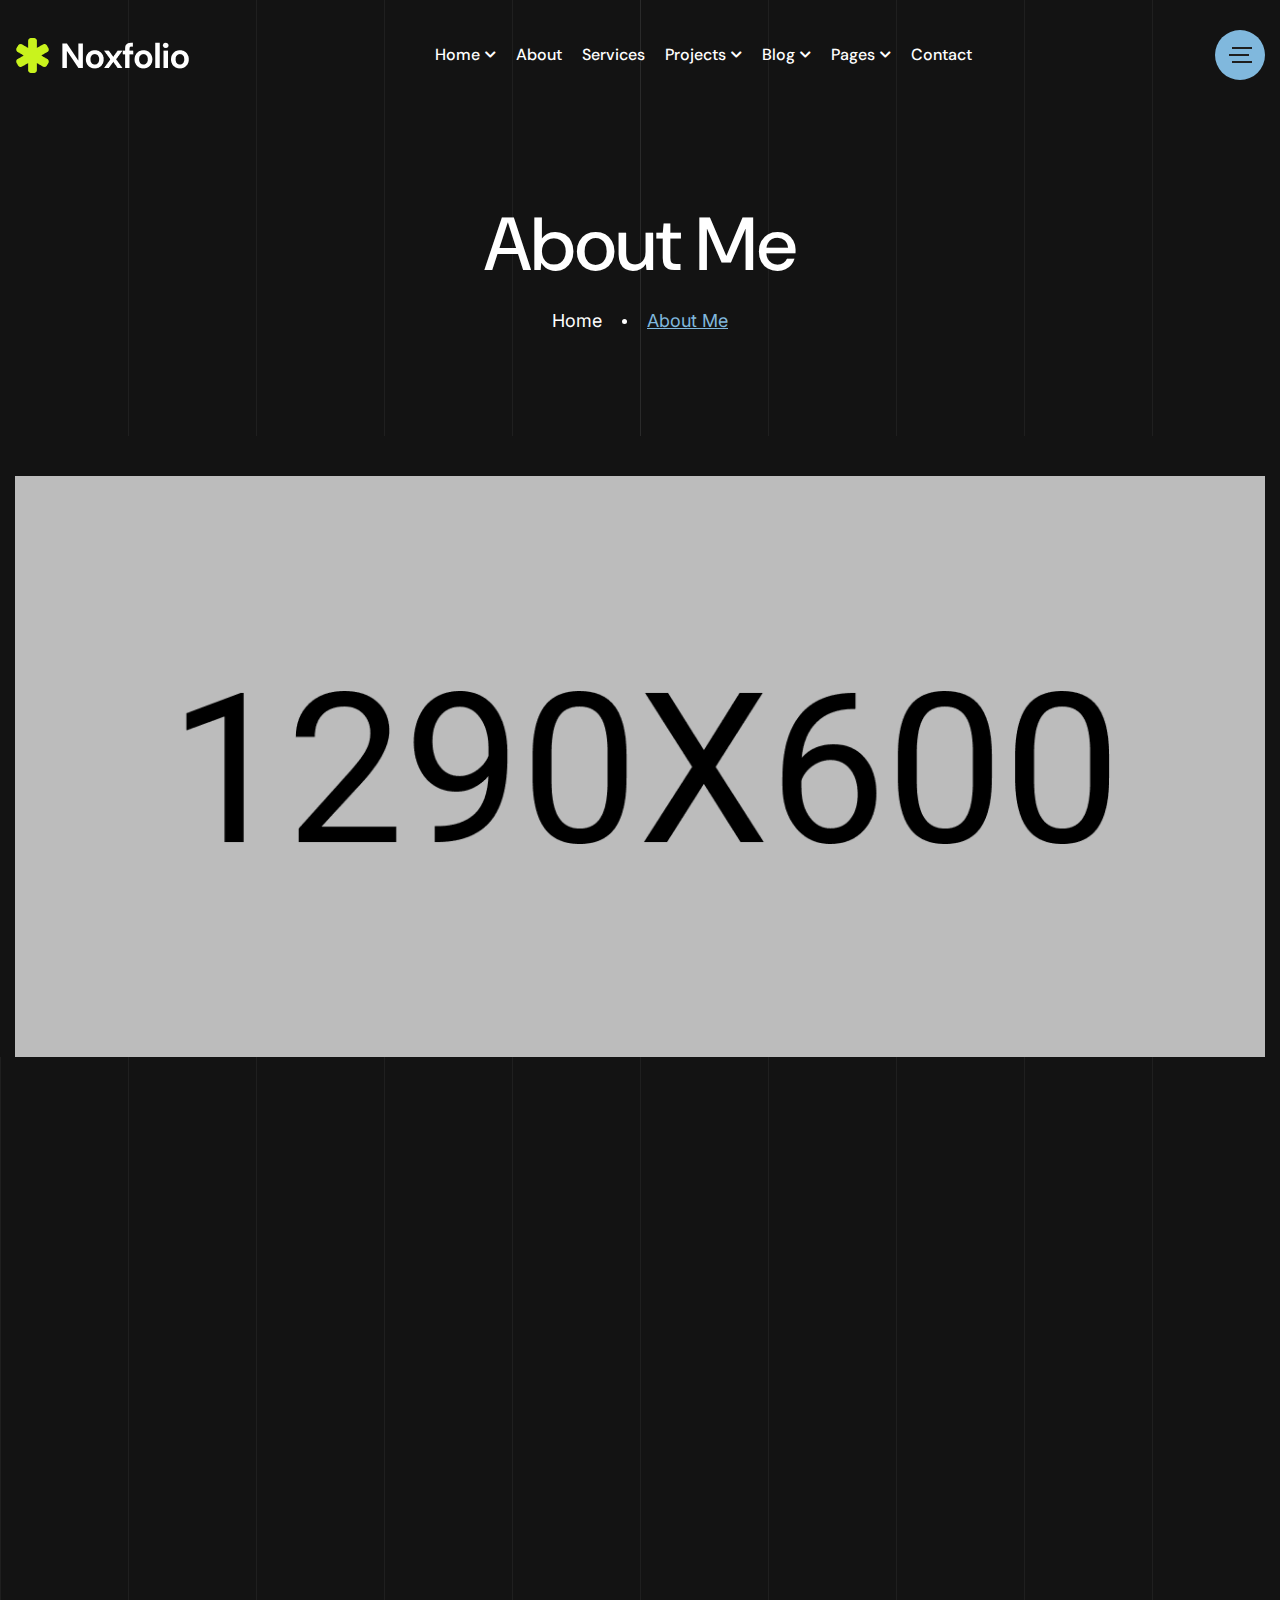
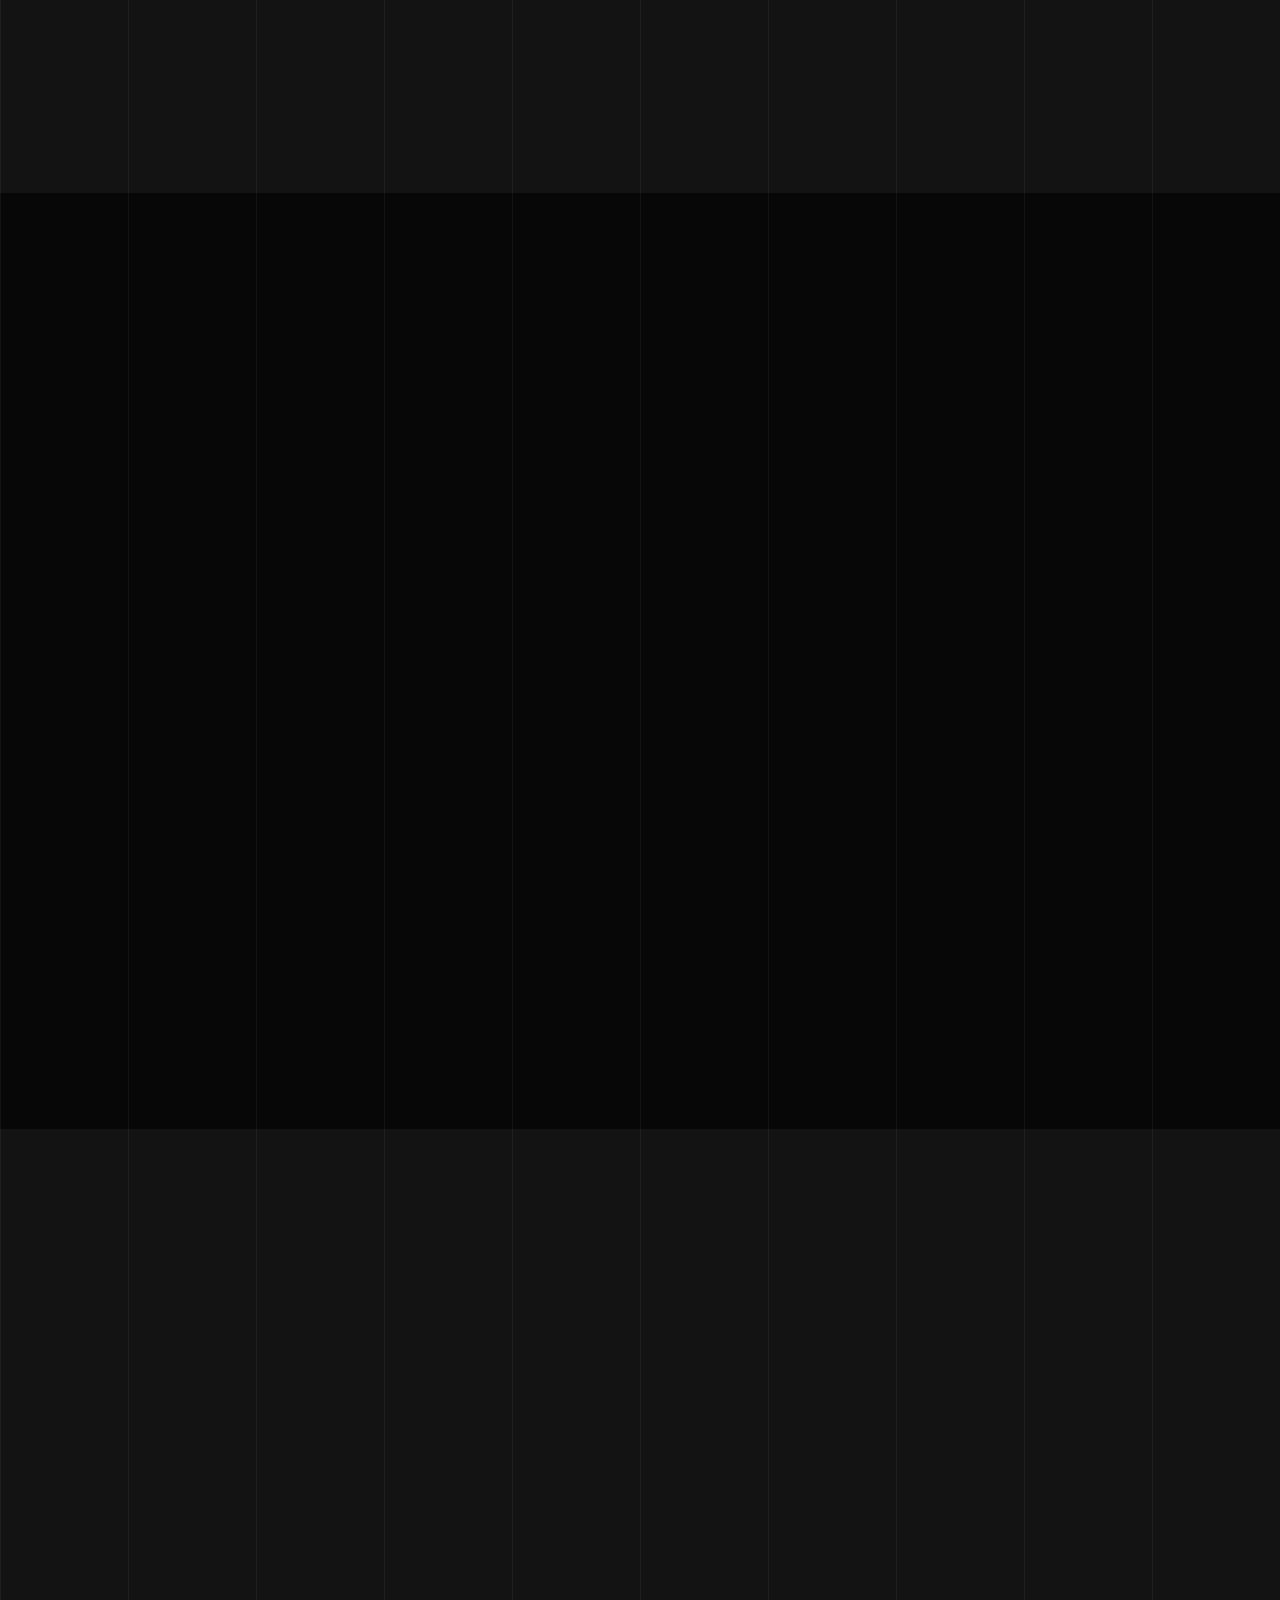
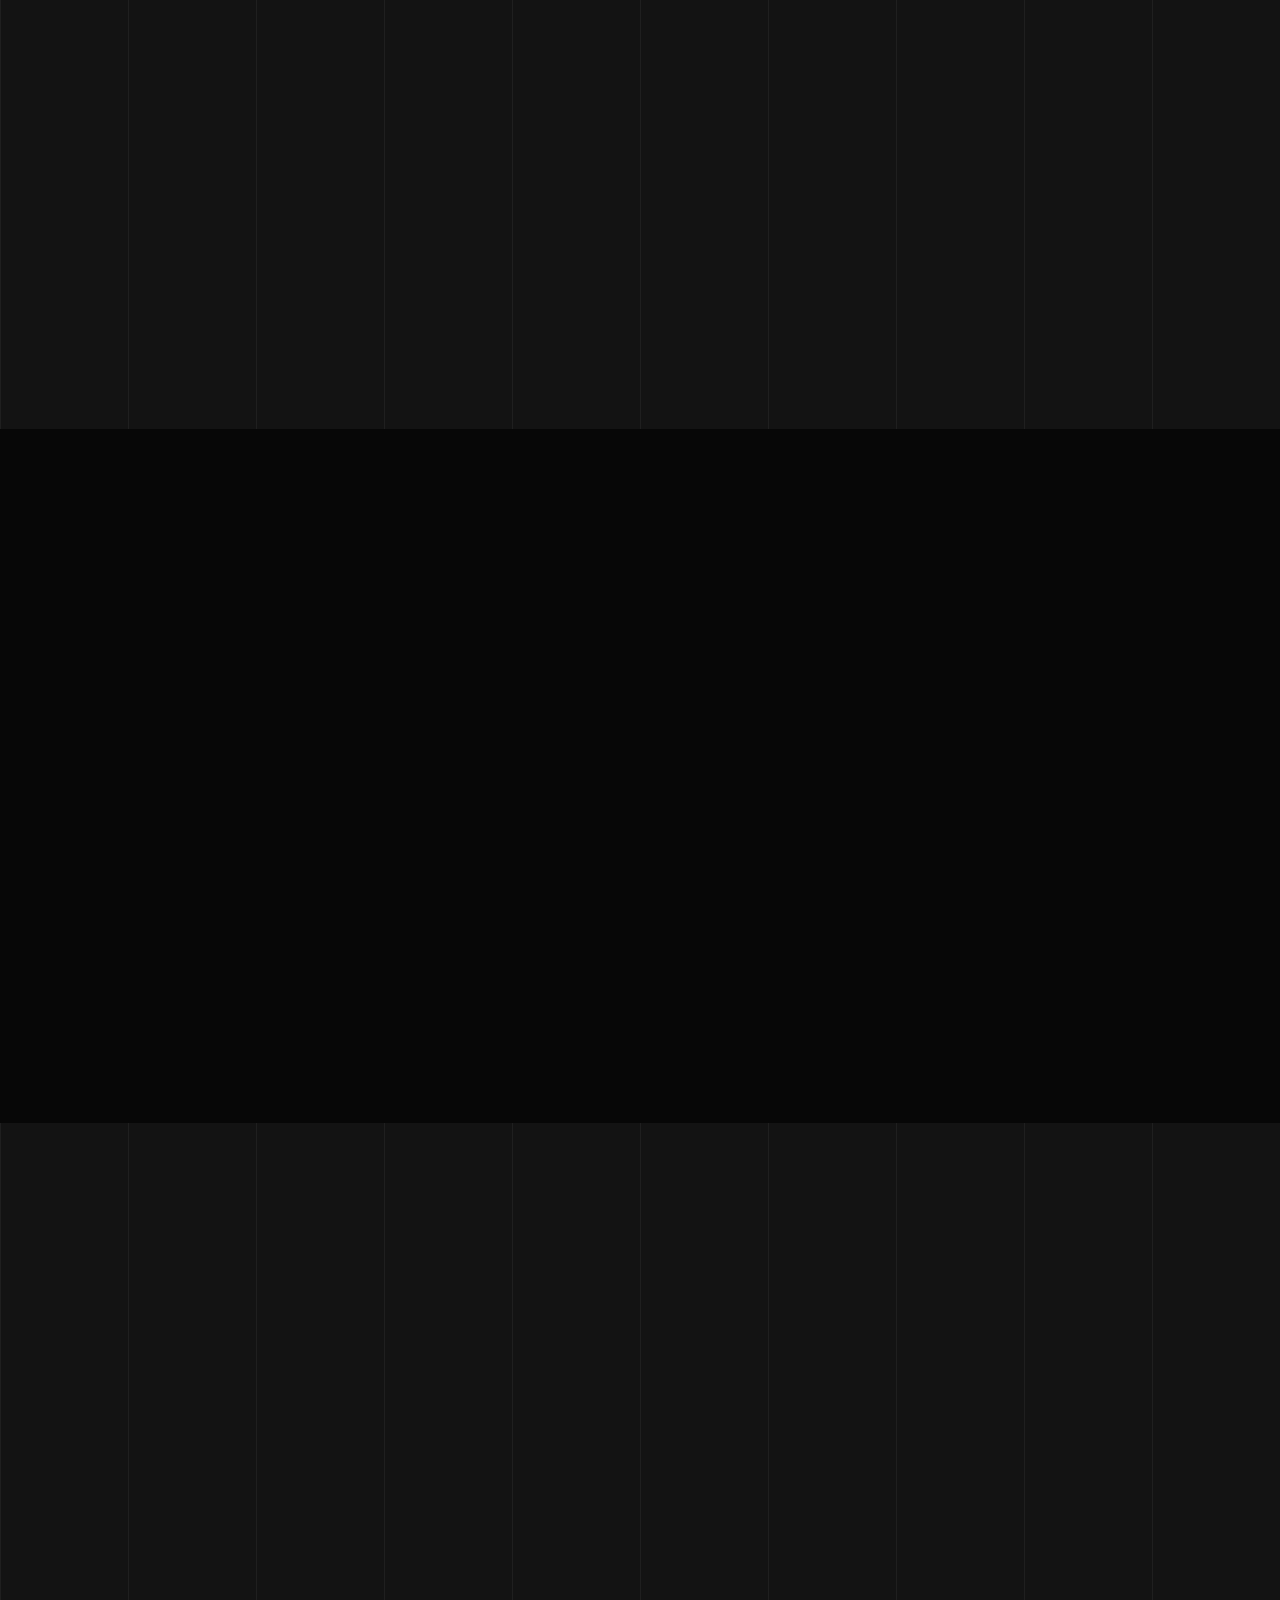
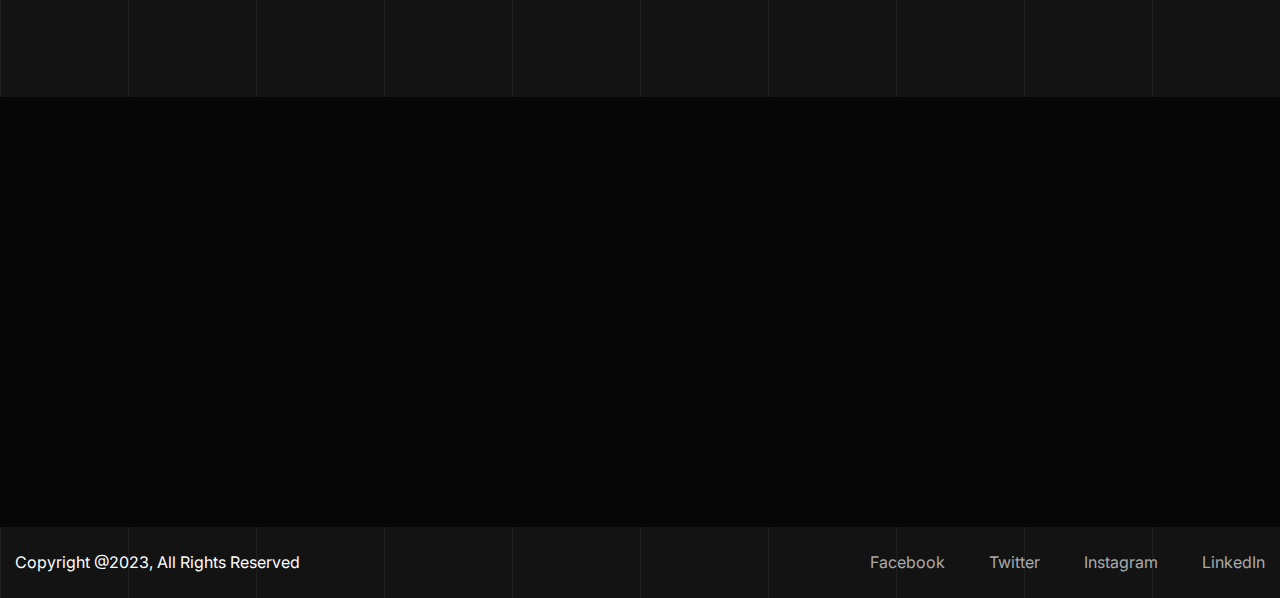
<file: about.html>
<!DOCTYPE html>
<html lang="zxx">
<head>
    <!-- Required meta tags -->
    <meta charset="utf-8">
    <meta name="description" content="">
    <meta http-equiv="X-UA-Compatible" content="IE=edge">
    <meta name="viewport" content="width=device-width, initial-scale=1, shrink-to-fit=no">

    <!-- Title -->
    <title>About</title>
    <!-- Favicon Icon -->
    <link rel="shortcut icon" href="assets/images/favicon.png" type="image/x-icon">
    
    <!-- Flaticon -->
    <link rel="stylesheet" href="assets/css/flaticon.min.css">
    <!-- Font Awesome -->
    <link rel="stylesheet" href="assets/css/fontawesome-5.14.0.min.css">
    <!-- Bootstrap -->
    <link rel="stylesheet" href="assets/css/bootstrap.min.css">
    <!-- Nice Select -->
    <link rel="stylesheet" href="assets/css/nice-select.min.css">
    <!-- Animate -->
    <link rel="stylesheet" href="assets/css/animate.min.css">
    <!-- Slick -->
    <link rel="stylesheet" href="assets/css/slick.min.css">
    <!-- Main Style -->
    <link rel="stylesheet" href="assets/css/style.css">
    
</head>
<body class="home-one">
    <div class="page-wrapper">

        <!-- Preloader -->
        <div class="preloader"></div>

        <!-- main header -->
        <header class="main-header menu-absolute">
            <!--Header-Upper-->
            <div class="header-upper">
                <div class="container container-1620 clearfix">

                    <div class="header-inner rel d-flex align-items-center">
                        <div class="logo-outer">
                            <div class="logo"><a href="index.html"><img src="assets/images/logos/logo.png" alt="Logo" title="Logo"></a></div>
                        </div>

                        <div class="nav-outer clearfix mx-auto">
                            <!-- Main Menu -->
                            <nav class="main-menu navbar-expand-lg">
                                <div class="navbar-header">
                                   <div class="mobile-logo my-15">
                                       <a href="index.html">
                                            <img src="assets/images/logos/logo.png" alt="Logo" title="Logo">
                                       </a>
                                   </div>
                                   
                                    <!-- Toggle Button -->
                                    <button type="button" class="navbar-toggle me-4" data-bs-toggle="collapse" data-bs-target=".navbar-collapse">
                                        <span class="icon-bar"></span>
                                        <span class="icon-bar"></span>
                                        <span class="icon-bar"></span>
                                    </button>
                                </div>

                                <div class="navbar-collapse collapse clearfix">
                                    <ul class="navigation clearfix">
                                        <li class="dropdown"><a href="#">Home</a>
                                            <ul>
                                                <li><a href="index.html">MultiPage</a></li>
                                                <li><a href="indexonepage.html">OnePage</a></li>
                                            </ul>
                                        </li>
                                        <li><a href="about.html">about</a></li>
                                        <li><a href="services.html">services</a></li>
                                        <li class="dropdown"><a href="#">projects</a>
                                            <ul>
                                                <li><a href="projects.html">project Grid</a></li>
                                                <li><a href="projects-masonry.html">projects masonry</a></li>
                                                <li><a href="project-details.html">projects details</a></li>
                                            </ul>
                                        </li>
                                        <li class="dropdown"><a href="#">blog</a>
                                            <ul>
                                                <li><a href="blog.html">blog standard</a></li>
                                                <li><a href="blog-details.html">blog details</a></li>
                                            </ul>
                                        </li>
                                        <li class="dropdown"><a href="#">pages</a>
                                            <ul>
                                                <li><a href="404.html">Error Page</a></li>
                                            </ul>
                                        </li>
                                        <li><a href="contact.html">Contact</a></li>
                                    </ul>
                                </div>

                            </nav>
                            <!-- Main Menu End-->
                        </div>
                        
                        <!-- Menu Button -->
                        <div class="menu-btns">
                            <!-- menu sidbar -->
                            <div class="menu-sidebar">
                                <button>
                                    <img src="assets/images/shape/sidebar-tottler.svg" alt="Toggler">
                                </button>
                            </div>
                        </div>
                    </div>
                </div>
            </div>
            <!--End Header Upper-->
        </header>
       
       
        <!--Form Back Drop-->
        <div class="form-back-drop"></div>
        
        <!-- Hidden Sidebar -->
        <section class="hidden-bar">
            <div class="inner-box text-center">
                <div class="cross-icon"><span class="fa fa-times"></span></div>
                <div class="title">
                    <h4>Get Appointment</h4>
                </div>

                <!--Appointment Form-->
                <div class="appointment-form">
                    <form method="post" action="contact.html">
                        <div class="form-group">
                            <input type="text" name="text" value="" placeholder="Name" required>
                        </div>
                        <div class="form-group">
                            <input type="email" name="email" value="" placeholder="Email Address" required>
                        </div>
                        <div class="form-group">
                            <textarea placeholder="Message" rows="5"></textarea>
                        </div>
                        <div class="form-group">
                            <button type="submit" class="theme-btn">Submit now</button>
                        </div>
                    </form>
                </div>

                <!--Social Icons-->
                <div class="social-style-one">
                    <a href="#"><i class="fab fa-twitter"></i></a>
                    <a href="#"><i class="fab fa-facebook-f"></i></a>
                    <a href="#"><i class="fab fa-instagram"></i></a>
                    <a href="#"><i class="fab fa-pinterest-p"></i></a>
                </div>
            </div>
        </section>
        <!--End Hidden Sidebar -->
       
        
        <!-- Page Banner Start -->
        <section class="page-banner-area pt-200 rpt-140 pb-100 rpb-60 rel z-1 text-center">
            <div class="container">
                <div class="banner-inner text-white">
                    <h1 class="page-title wow fadeInUp delay-0-2s">About Me</h1>
                    <nav aria-label="breadcrumb">
                        <ol class="breadcrumb justify-content-center wow fadeInUp delay-0-4s">
                            <li class="breadcrumb-item"><a href="index.html">Home</a></li>
                            <li class="breadcrumb-item active">About Me</li>
                        </ol>
                    </nav>
                </div>
            </div>
            <div class="bg-lines">
               <span></span><span></span>
               <span></span><span></span>
               <span></span><span></span>
               <span></span><span></span>
               <span></span><span></span>
            </div>
        </section>
        <!-- Page Banner End -->
        
        
        <div class="about-main-image-area pt-40">
            <div class="container">
                <div class="about-main-image wow fadeInUp delay-0-5s">
                    <img src="assets/images/about/about-page.jpg" alt="About Page">
                </div>
            </div>
        </div>
        
        
        <!-- About Page Area start -->
        <section class="about-page-area py-130 rpy-100 rel z-1">
            <div class="container">
                <div class="row align-items-center justify-content-between">
                    <div class="col-lg-6">
                        <div class="about-page-content-part rel z-2 rmb-55">
                            <div class="section-title mb-35 wow fadeInUp delay-0-2s">
                                <span class="sub-title mb-15">About Me</span>
                                <h2>Professional <span>Problem Solutions</span> For Digital Products</h2>
                                <p>At vero eos et accusamus etodio dignissimos ducimus praesentium voluptatum corrupti quos dolores quas molestias excepturi sint occaecati cupiditate provident qui officia deserunt mollitia animi, id est laborum et dolorum</p>
                            </div>
                            <ul class="list-style-one two-column pb-30 wow fadeInUp delay-0-2s">
                                <li>Branding & Design</li>
                                <li>Digital Marketing</li>
                                <li>Web Development</li>
                                <li>Product Design</li>
                            </ul>
                            <a href="about.html" class="theme-btn wow fadeInUp delay-0-2s">Learn More <i class="far fa-angle-right"></i></a>
                        </div>
                    </div>
                    <div class="col-xl-5 col-lg-6">
                        <div class="about-right-part wow fadeInLeft delay-0-3s">
                            <div class="experience-years">
                                <b>25+</b>
                                <h5>Years Of Experience</h5>
                            </div>
                            <div class="about-btn one wow fadeInRight delay-0-4s">
                                <img src="assets/images/about/btn-image1.png" alt="Image">
                                <h6>Experience Designer</h6>
                                <i class="fas fa-arrow-right"></i>
                            </div>
                            <div class="about-btn two wow fadeInRight delay-0-5s">
                                <img src="assets/images/about/btn-image2.png" alt="Image">
                                <h6>Mark J. Collins</h6>
                                <i class="fas fa-arrow-right"></i>
                            </div>
                            <div class="about-btn three wow fadeInRight delay-0-4s">
                                <img src="assets/images/about/btn-image1.png" alt="Image">
                                <h6>Experience Designer</h6>
                                <i class="fas fa-arrow-right"></i>
                            </div>
                            <div class="dot-shape one">
                                <img src="assets/images/shape/about-dots-two.png" alt="Shape">
                            </div>
                            <div class="dot-shape two">
                                <img src="assets/images/shape/about-dots-two.png" alt="Shape">
                            </div>
                        </div>
                    </div>
                </div>
            </div>
            <div class="bg-lines">
               <span></span><span></span>
               <span></span><span></span>
               <span></span><span></span>
               <span></span><span></span>
               <span></span><span></span>
            </div>
        </section>
        <!-- About Page Area end -->
        
        
        <!-- Services Area start -->
        <section class="services-area bgc-black pt-130 rpt-100 pb-100 rpb-70 rel z-1">
            <div class="container">
                <div class="row justify-content-center">
                    <div class="col-xl-6 col-lg-8">
                        <div class="section-title text-center mb-60 wow fadeInUp delay-0-2s">
                            <span class="sub-title mb-15">Popular Services</span>
                            <h2>My <span>Special Service</span> For your Business Development</h2>
                        </div>
                    </div>
                </div>
                <div class="row">
                    <div class="col-lg-6">
                        <div class="service-item wow fadeInUp delay-0-2s">
                            <div class="number">01.</div>
                            <div class="content">
                                <h4>Brand Identity Design</h4>
                                <p>Dignissimos ducimus blanditiis praesen</p>
                            </div>
                            <a href="service-details.html" class="details-btn"><i class="fas fa-arrow-right"></i></a>
                        </div>
                    </div>
                    <div class="col-lg-6">
                        <div class="service-item wow fadeInUp delay-0-4s">
                            <div class="number">02.</div>
                            <div class="content">
                                <h4>Website Design</h4>
                                <p>Dignissimos ducimus blanditiis praesen</p>
                            </div>
                            <a href="service-details.html" class="details-btn"><i class="fas fa-arrow-right"></i></a>
                        </div>
                    </div>
                    <div class="col-lg-6">
                        <div class="service-item wow fadeInUp delay-0-2s">
                            <div class="number">03.</div>
                            <div class="content">
                                <h4>Mobile Application Design</h4>
                                <p>Dignissimos ducimus blanditiis praesen</p>
                            </div>
                            <a href="service-details.html" class="details-btn"><i class="fas fa-arrow-right"></i></a>
                        </div>
                    </div>
                    <div class="col-lg-6">
                        <div class="service-item wow fadeInUp delay-0-4s">
                            <div class="number">04.</div>
                            <div class="content">
                                <h4>Motion Graphics Design</h4>
                                <p>Dignissimos ducimus blanditiis praesen</p>
                            </div>
                            <a href="service-details.html" class="details-btn"><i class="fas fa-arrow-right"></i></a>
                        </div>
                    </div>
                    <div class="col-lg-6">
                        <div class="service-item wow fadeInUp delay-0-2s">
                            <div class="number">05.</div>
                            <div class="content">
                                <h4>Website Development</h4>
                                <p>Dignissimos ducimus blanditiis praesen</p>
                            </div>
                            <a href="service-details.html" class="details-btn"><i class="fas fa-arrow-right"></i></a>
                        </div>
                    </div>
                    <div class="col-lg-6">
                        <div class="service-item wow fadeInUp delay-0-4s">
                            <div class="number">06.</div>
                            <div class="content">
                                <h4>SEO & Digital Marketing</h4>
                                <p>Dignissimos ducimus blanditiis praesen</p>
                            </div>
                            <a href="service-details.html" class="details-btn"><i class="fas fa-arrow-right"></i></a>
                        </div>
                    </div>
                </div>
            </div>
            <div class="bg-lines">
               <span></span><span></span>
               <span></span><span></span>
               <span></span><span></span>
               <span></span><span></span>
               <span></span><span></span>
            </div>
        </section>
        <!-- Services Area end -->
        
        
        <!-- FAQs Area start -->
        <section id="faqs" class="faqs-area py-130 rpy-100 rel z-1">
            <div class="container">
                <div class="row align-items-center">
                    <div class="col-lg-6">
                        <div class="faq-image-part rmb-55 wow fadeInUp delay-0-2s">
                            <div class="image-one">
                                <img src="assets/images/faqs/faq-one.jpg" alt="FAQ">
                            </div>
                            <div class="image-two">
                                <img src="assets/images/faqs/faq-two.jpg" alt="FAQ">
                            </div>
                            <div class="square-shape"></div>
                        </div>
                    </div>
                    <div class="col-lg-6">
                        <div class="faq-content-part rel z-2">
                            <div class="section-title mb-40 wow fadeInUp delay-0-4s">
                                <h2>Professional Solutions For Your <span>Digital Product</span> Design and development</h2>
                            </div>
                            <div class="accordion wow fadeInUp delay-0-4s" id="faq-accordion">
                                <div class="accordion-item">
                                    <h5 class="accordion-header">
                                        <button class="accordion-button collapsed" data-bs-toggle="collapse" data-bs-target="#collapseOne">
                                            What Service We Provide ?
                                        </button>
                                    </h5>
                                    <div id="collapseOne" class="accordion-collapse collapse" data-bs-parent="#faq-accordion">
                                        <div class="accordion-body">
                                            <p>To take a trivial example which undertakes laborious physical exercise except to obtain some advantage pleasure annoying consequences</p>
                                        </div>
                                    </div>
                                </div>
                                <div class="accordion-item">
                                    <h5 class="accordion-header">
                                        <button class="accordion-button" data-bs-toggle="collapse" data-bs-target="#collapseTwo">
                                            How Many Years Of Experience ?
                                        </button>
                                    </h5>
                                    <div id="collapseTwo" class="accordion-collapse collapse show" data-bs-parent="#faq-accordion">
                                        <div class="accordion-body">
                                            <p>At vero eos et accusamus dignissimos ducimus voluptatum corrupti quos dolores quas molestias excepturie</p>
                                        </div>
                                    </div>
                                </div>
                                <div class="accordion-item">
                                    <h5 class="accordion-header">
                                        <button class="accordion-button collapsed" data-bs-toggle="collapse" data-bs-target="#collapseThree">
                                            Have Any Professional Team Member ?
                                        </button>
                                    </h5>
                                    <div id="collapseThree" class="accordion-collapse collapse" data-bs-parent="#faq-accordion">
                                        <div class="accordion-body">
                                            <p>To take a trivial example which undertakes laborious physical exercise except to obtain some advantage pleasure annoying consequences</p>
                                        </div>
                                    </div>
                                </div>
                                <div class="accordion-item">
                                    <h5 class="accordion-header">
                                        <button class="accordion-button collapsed" data-bs-toggle="collapse" data-bs-target="#collapseFour">
                                            Are You Awards Winning Agency ?
                                        </button>
                                    </h5>
                                    <div id="collapseFour" class="accordion-collapse collapse" data-bs-parent="#faq-accordion">
                                        <div class="accordion-body">
                                            <p>To take a trivial example which undertakes laborious physical exercise except to obtain some advantage pleasure annoying consequences</p>
                                        </div>
                                    </div>
                                </div>
                            </div>
                        </div>
                    </div>
                </div>
            </div>
            <div class="bg-lines">
               <span></span><span></span>
               <span></span><span></span>
               <span></span><span></span>
               <span></span><span></span>
               <span></span><span></span>
            </div>
        </section>
        <!-- FAQs Area end -->
        
        
        <!-- Testimonial Area start -->
        <section class="testimonials-area rel z-1">
            <div class="for-bgc-black py-130 rpy-100">
                <div class="container">
                    <div class="row gap-90">
                        <div class="col-lg-4">
                            <div class="testimonials-content-part rel z-2 rmb-55 wow fadeInUp delay-0-2s">
                                <div class="section-title mb-40">
                                    <span class="sub-title mb-15">Clients Testimonials</span>
                                    <h2>I’ve 1253+ Clients <span>Feedback</span></h2>
                                    <p>Sed ut perspiciatis unde omnin natus totam rem aperiam eaque inventore veritatis</p>
                                </div>
                                <div class="slider-arrows">
                                    <button class="testimonial-prev"><i class="fal fa-arrow-left"></i></button>
                                    <button class="testimonial-next"><i class="fal fa-arrow-right"></i></button>
                                </div>
                            </div>
                        </div>
                        <div class="col-lg-8">
                            <div class="testimonials-wrap">
                                <div class="testimonial-item wow fadeInUp delay-0-3s">
                                    <div class="author">
                                        <img src="assets/images/testimonials/author1.png" alt="Author">
                                    </div>
                                    <div class="text">At vero eoset accusamus et iusto odio dignissimos ducimus quie blanditiis praesentium voluptatum deleniti atque corrupti dolores</div>
                                    <div class="testi-des">
                                        <h5>Rodolfo E. Shannon</h5>
                                        <span>CEO & Founder</span>
                                    </div>
                                </div>
                                <div class="testimonial-item wow fadeInUp delay-0-4s">
                                    <div class="author">
                                        <img src="assets/images/testimonials/author2.png" alt="Author">
                                    </div>
                                    <div class="text">Nam libero tempore cumsoluta nobise est eligendi optio cumque nihil impedit quominus idquod maxime placeat facere possimus</div>
                                    <div class="testi-des">
                                        <h5>Kenneth J. Dutton</h5>
                                        <span>Web Developer</span>
                                    </div>
                                </div>
                                <div class="testimonial-item wow fadeInUp delay-0-2s">
                                    <div class="author">
                                        <img src="assets/images/testimonials/author1.png" alt="Author">
                                    </div>
                                    <div class="text">At vero eoset accusamus et iusto odio dignissimos ducimus quie blanditiis praesentium voluptatum deleniti atque corrupti dolores</div>
                                    <div class="testi-des">
                                        <h5>Rodolfo E. Shannon</h5>
                                        <span>CEO & Founder</span>
                                    </div>
                                </div>
                                <div class="testimonial-item wow fadeInUp delay-0-2s">
                                    <div class="author">
                                        <img src="assets/images/testimonials/author2.png" alt="Author">
                                    </div>
                                    <div class="text">Nam libero tempore cumsoluta nobise est eligendi optio cumque nihil impedit quominus idquod maxime placeat facere possimus</div>
                                    <div class="testi-des">
                                        <h5>Kenneth J. Dutton</h5>
                                        <span>Web Developer</span>
                                    </div>
                                </div>
                            </div>
                        </div>
                    </div>
                </div>
            </div>
            <div class="bg-lines">
               <span></span><span></span>
               <span></span><span></span>
               <span></span><span></span>
               <span></span><span></span>
               <span></span><span></span>
            </div>
        </section>
        <!-- Testimonial Area end -->
        
        
        <!-- Client Log start -->
        <div class="client-logo-area rel z-1 pt-130 rpt-100 pb-60">
            <div class="container">
                <div class="row justify-content-center">
                    <div class="col-xl-12">
                        <div class="section-title text-center pt-5 mb-65 wow fadeInUp delay-0-2s">
                            <h6>I’ve <span>1253+ Global Clients</span> & lot’s of Project Complete</h6>
                        </div>
                    </div>
                </div>
                <div class="client-logo-wrap">
                    <a class="client-logo-item wow fadeInUp delay-0-2s" href="contact.html">
                        <img src="assets/images/client-logos/client-logo1.png" alt="Client Logo">
                    </a>
                    <a class="client-logo-item wow fadeInUp delay-0-3s" href="contact.html">
                        <img src="assets/images/client-logos/client-logo2.png" alt="Client Logo">
                    </a>
                    <a class="client-logo-item wow fadeInUp delay-0-4s" href="contact.html">
                        <img src="assets/images/client-logos/client-logo3.png" alt="Client Logo">
                    </a>
                    <a class="client-logo-item wow fadeInUp delay-0-5s" href="contact.html">
                        <img src="assets/images/client-logos/client-logo4.png" alt="Client Logo">
                    </a>
                    <a class="client-logo-item wow fadeInUp delay-0-6s" href="contact.html">
                        <img src="assets/images/client-logos/client-logo5.png" alt="Client Logo">
                    </a>
                    <a class="client-logo-item wow fadeInUp delay-0-2s" href="contact.html">
                        <img src="assets/images/client-logos/client-logo6.png" alt="Client Logo">
                    </a>
                    <a class="client-logo-item wow fadeInUp delay-0-3s" href="contact.html">
                        <img src="assets/images/client-logos/client-logo7.png" alt="Client Logo">
                    </a>
                    <a class="client-logo-item wow fadeInUp delay-0-4s" href="contact.html">
                        <img src="assets/images/client-logos/client-logo8.png" alt="Client Logo">
                    </a>
                    <a class="client-logo-item wow fadeInUp delay-0-5s" href="contact.html">
                        <img src="assets/images/client-logos/client-logo9.png" alt="Client Logo">
                    </a>
                    <a class="client-logo-item wow fadeInUp delay-0-6s" href="contact.html">
                        <img src="assets/images/client-logos/client-logo10.png" alt="Client Logo">
                    </a>
                </div>
            </div>
            <div class="bg-lines">
               <span></span><span></span>
               <span></span><span></span>
               <span></span><span></span>
               <span></span><span></span>
               <span></span><span></span>
            </div>
        </div>
        <!-- Client Log end -->
        
        
        <!-- footer area start -->
        <footer class="main-footer rel z-1">
            <div class="footer-top-wrap bgc-black pt-100 pb-75">
                <div class="container">
                    <div class="row">
                        <div class="col-lg-2 col-md-12">
                            <div class="footer-widget widget_logo wow fadeInUp delay-0-2s">
                                <div class="footer-logo">
                                    <a href="index.html"><img src="assets/images/logos/logo.png" alt="Logo"></a>
                                </div>
                            </div>
                        </div>
                        <div class="col-lg-7 col-md-7">
                            <div class="footer-widget widget_nav_menu wow fadeInUp delay-0-4s">
                                <h6 class="footer-title">Quick Link</h6>
                                <ul>
                                    <li><a href="services.html">Service</a></li>
                                    <li><a href="projects.html">Projects</a></li>
                                    <li><a href="services.html#pricing">Pricing</a></li>
                                    <li><a href="about.html#faqs">Faqs</a></li>
                                    <li><a href="contact.html">Contact</a></li>
                                </ul>
                            </div>
                            <div class="footer-widget widget_newsletter wow fadeInUp delay-0-4s">
                                <form action="#">
                                    <label for="email"><i class="far fa-envelope"></i></label>
                                    <input id="email" type="email" placeholder="Email Address" required>
                                    <button>Sign Up <i class="far fa-angle-right"></i></button>
                                </form>
                            </div>
                        </div>
                        <div class="col-lg-3 col-md-5">
                            <div class="footer-widget widget_contact_info wow fadeInUp delay-0-6s">
                                <h6 class="footer-title">Address</h6>
                                <ul>
                                    <li><i class="far fa-map-marker-alt"></i> 55 Main Street, 2nd block, New York City</li>
                                    <li><i class="far fa-envelope"></i> <a href="mailto:support@gmail.com">support@gmail.com</a></li>
                                    <li><i class="far fa-phone"></i> <a href="callto:+880(123)45688">+880 (123) 456 88</a></li>
                                </ul>
                            </div>
                        </div>
                    </div>
                </div>
            </div>
            <div class="footer-bottom pt-20 pb-5 rpt-25">
                <div class="container">
                   <div class="row">
                       <div class="col-lg-6">
                            <div class="copyright-text">
                                <p>Copyright @2023, <a href="index.html"></a> All Rights Reserved</p>
                            </div>
                       </div>
                       <div class="col-lg-6 text-lg-end">
                           <ul class="footer-bottom-nav">
                               <li><a href="#">Facebook</a></li>
                               <li><a href="#">Twitter</a></li>
                               <li><a href="#">Instagram</a></li>
                               <li><a href="#">LinkedIn</a></li>
                           </ul>
                       </div>
                   </div>
                   <!-- Scroll Top Button -->
                    <button class="scroll-top scroll-to-target" data-target="html"><span class="fas fa-angle-double-up"></span></button>
                </div>
                <div class="bg-lines">
                   <span></span><span></span>
                   <span></span><span></span>
                   <span></span><span></span>
                   <span></span><span></span>
                   <span></span><span></span>
                </div>
            </div>
        </footer>
        <!-- footer area end -->

    </div>
    <!--End pagewrapper-->
   
    
    <!-- Jquery -->
    <script src="assets/js/jquery-3.6.0.min.js"></script>
    <!-- Bootstrap -->
    <script src="assets/js/bootstrap.min.js"></script>
    <!-- Appear Js -->
    <script src="assets/js/appear.min.js"></script>
    <!-- Slick -->
    <script src="assets/js/slick.min.js"></script>
    <!-- Nice Select -->
    <script src="assets/js/jquery.nice-select.min.js"></script>
    <!-- Image Loader -->
    <script src="assets/js/imagesloaded.pkgd.min.js"></script>
    <!-- Isotope -->
    <script src="assets/js/isotope.pkgd.min.js"></script>
    <!--  WOW Animation -->
    <script src="assets/js/wow.min.js"></script>
    <!-- Custom script -->
    <script src="assets/js/script.js"></script>

</body>
</html>
</file>
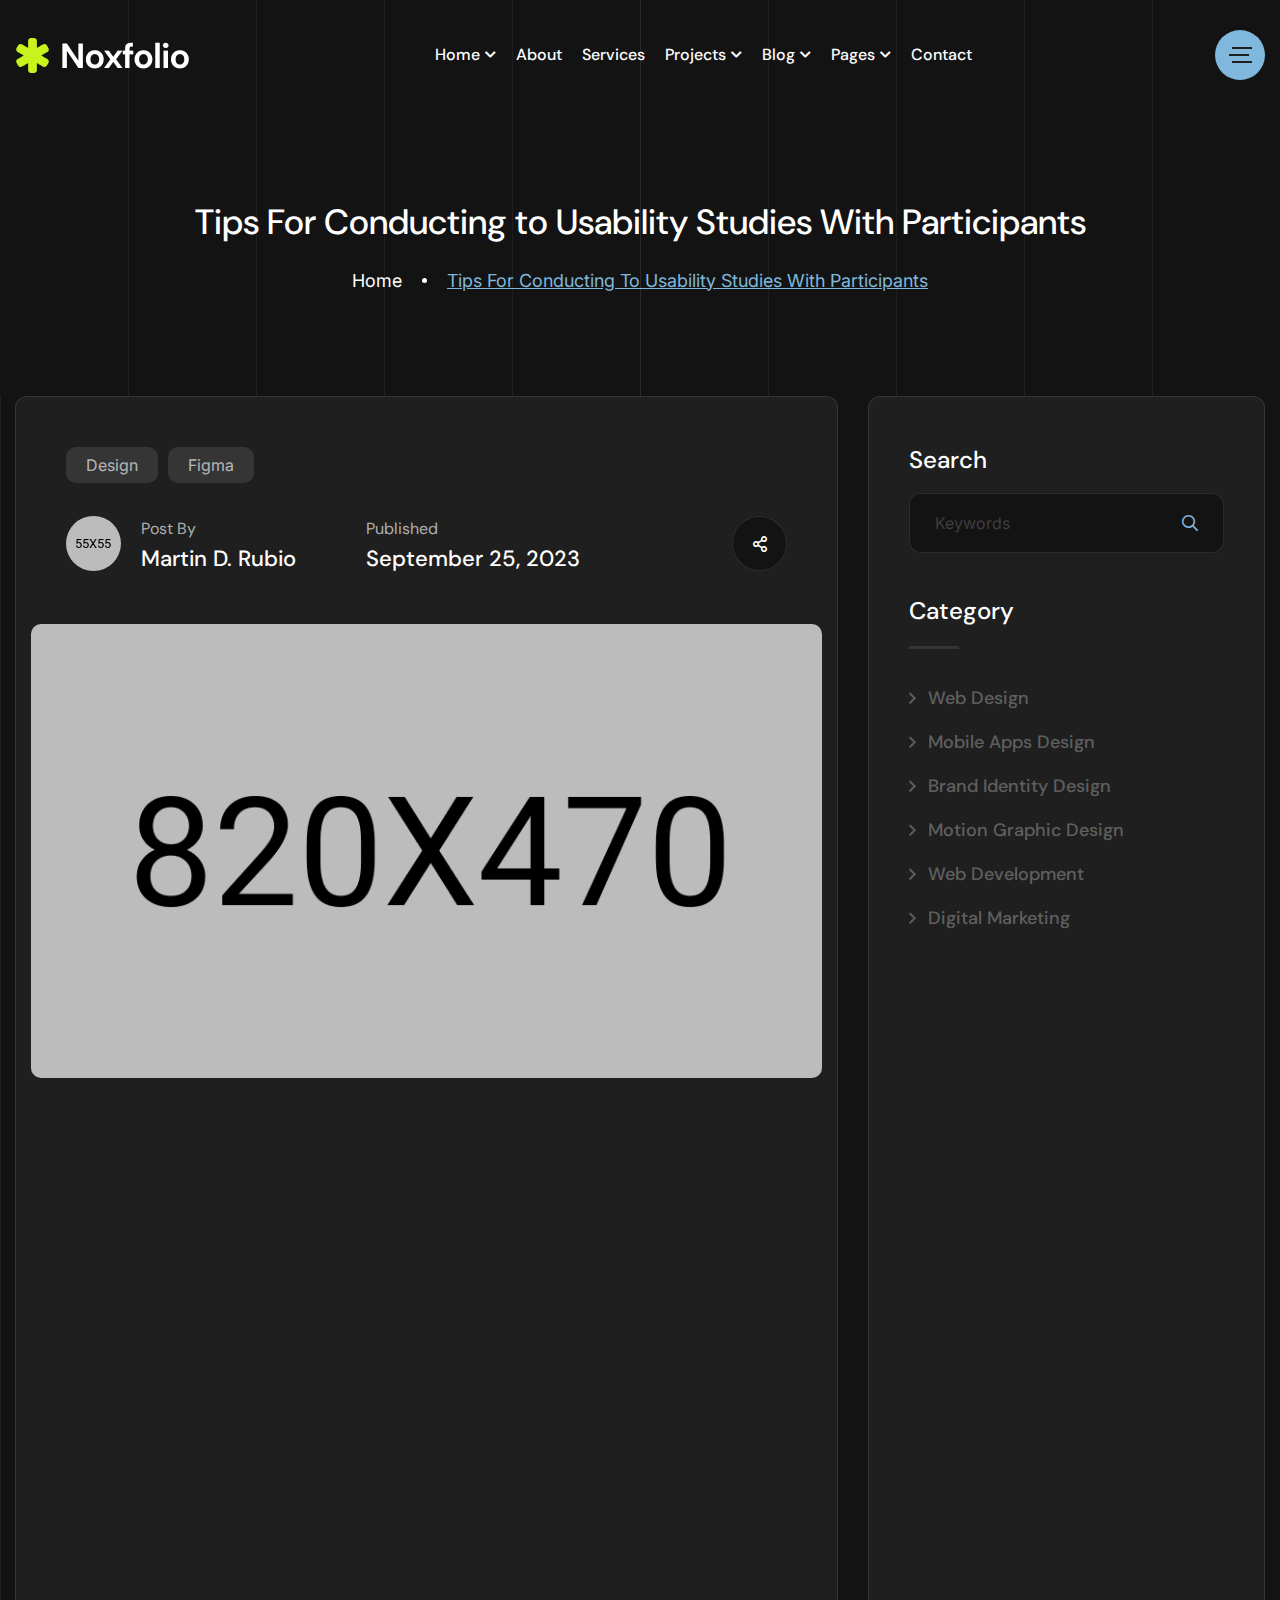
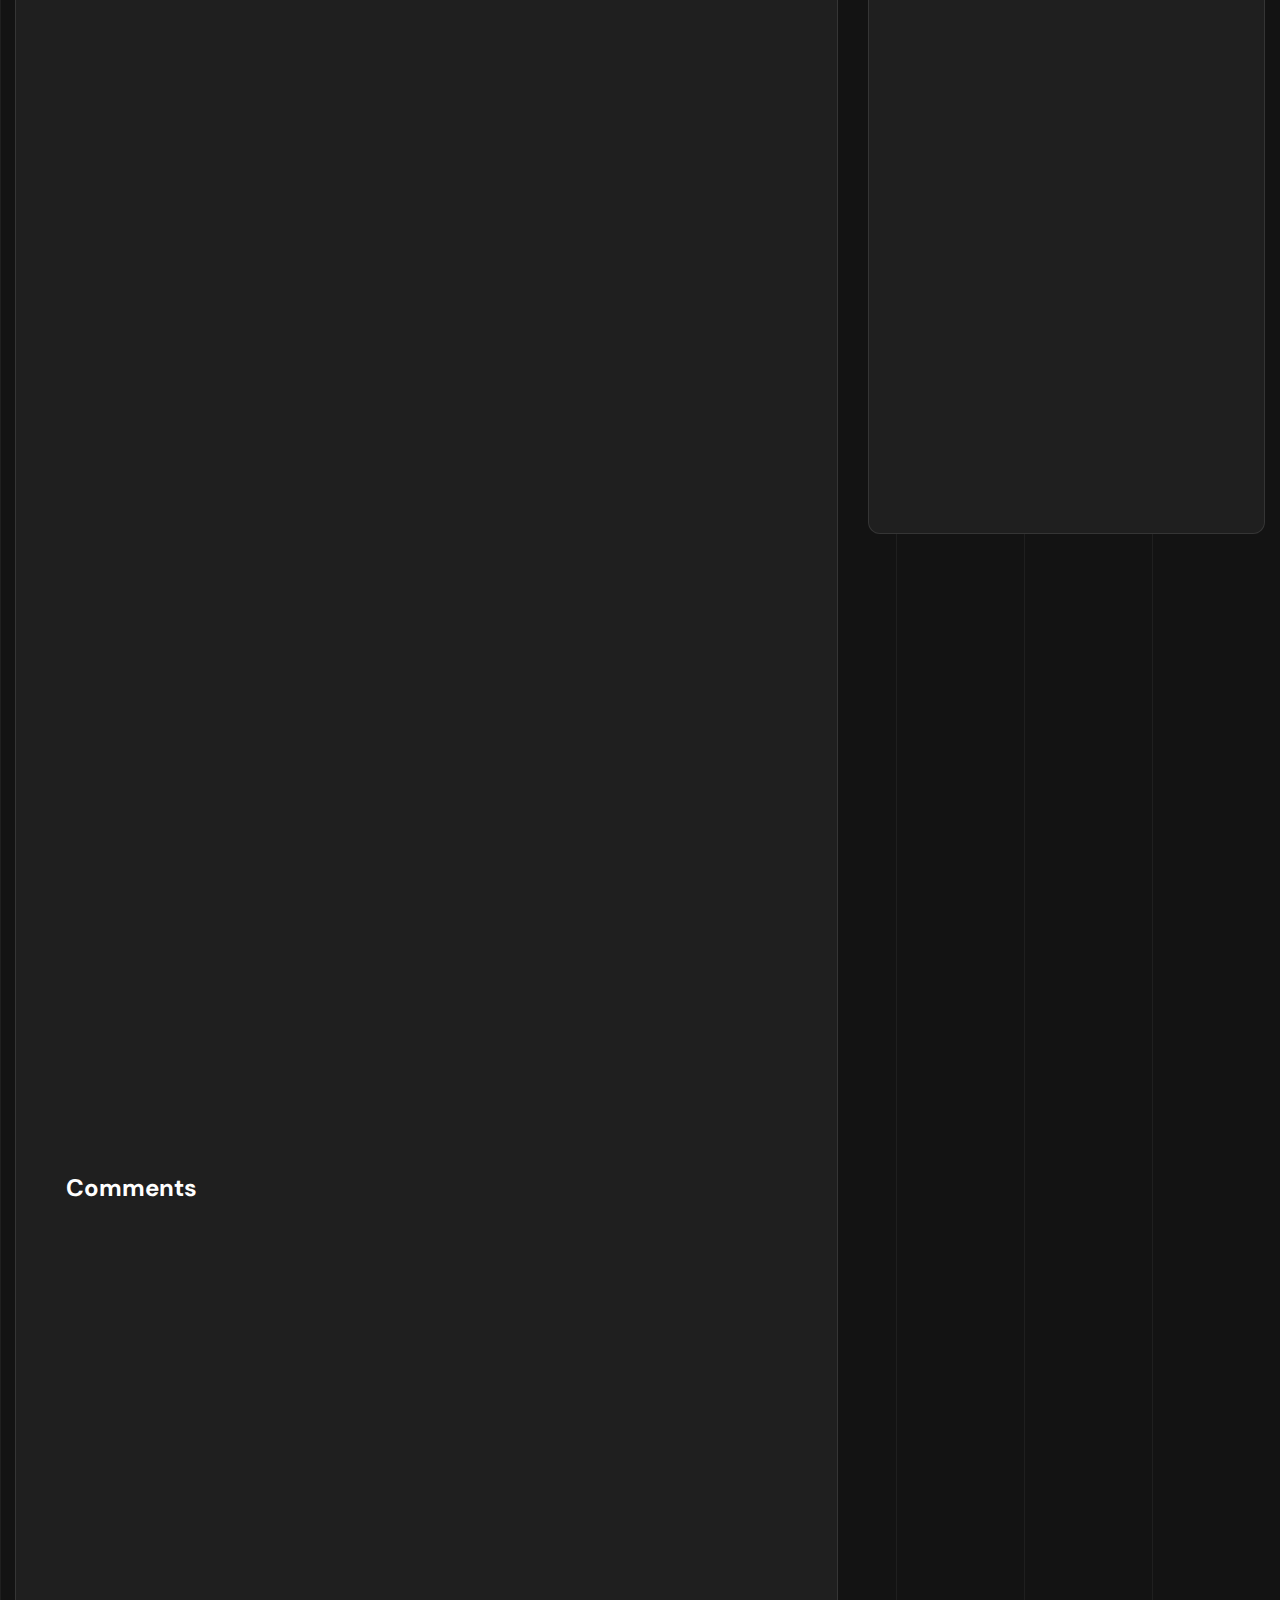
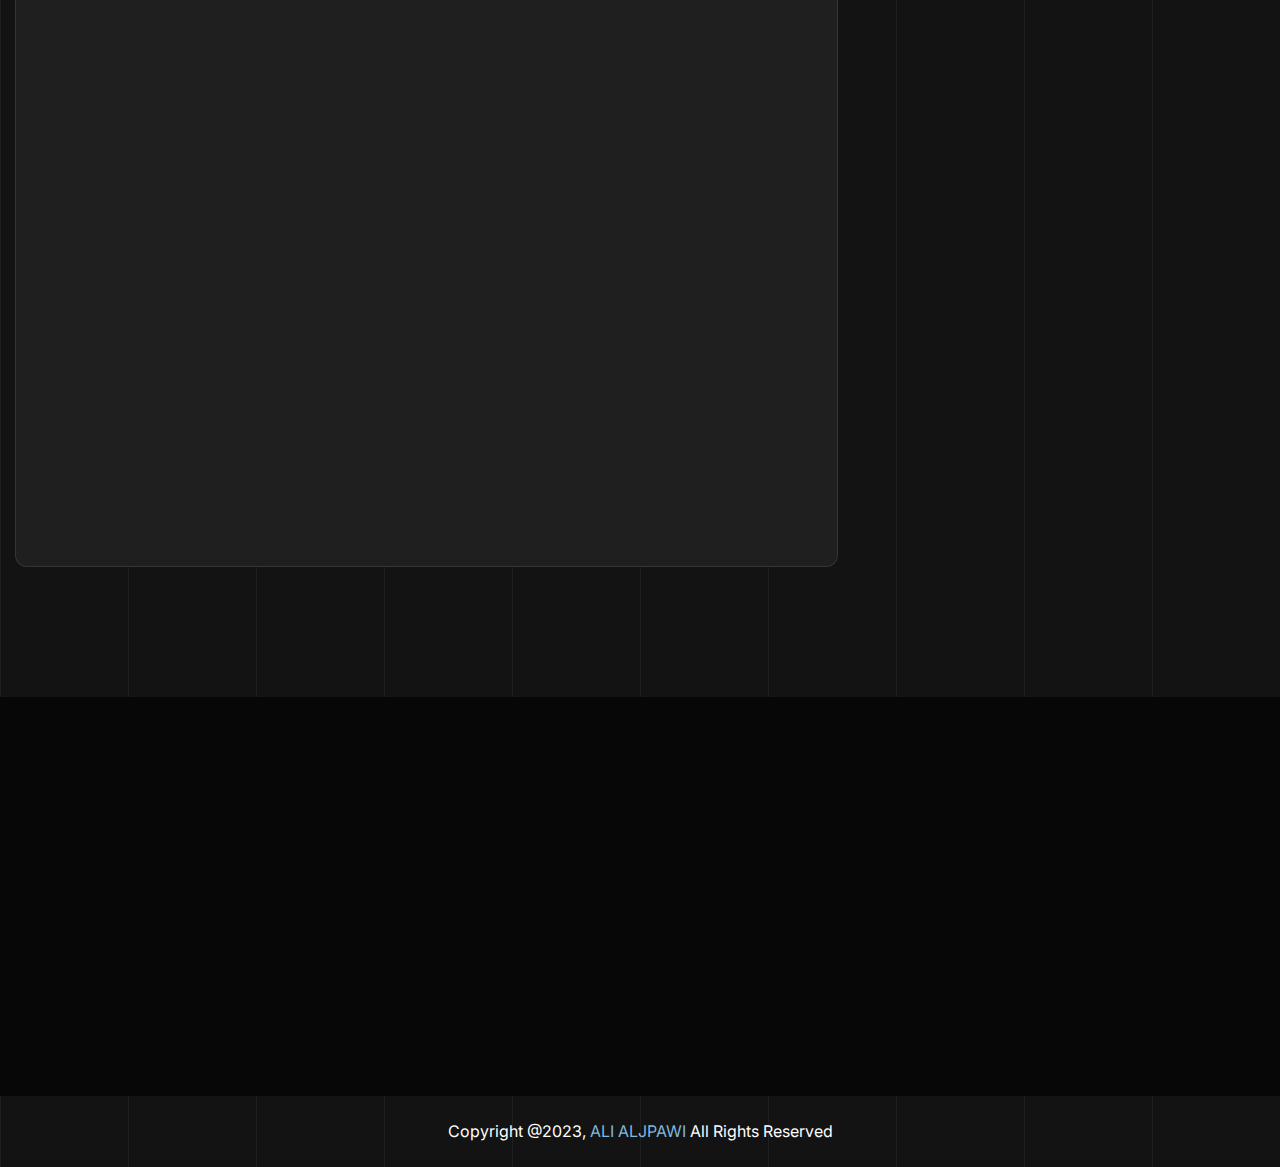
<file: blog-details.html>
<!DOCTYPE html>
<html lang="zxx">
<head>
    <!-- Required meta tags -->
    <meta charset="utf-8">
    <meta name="description" content="">
    <meta http-equiv="X-UA-Compatible" content="IE=edge">
    <meta name="viewport" content="width=device-width, initial-scale=1, shrink-to-fit=no">

    <!-- Title -->
    <title>Blog</title>
    <!-- Favicon Icon -->
    <link rel="shortcut icon" href="assets/images/favicon.png" type="image/x-icon">
    
    <!-- Flaticon -->
    <link rel="stylesheet" href="assets/css/flaticon.min.css">
    <!-- Font Awesome -->
    <link rel="stylesheet" href="assets/css/fontawesome-5.14.0.min.css">
    <!-- Bootstrap -->
    <link rel="stylesheet" href="assets/css/bootstrap.min.css">
    <!-- Nice Select -->
    <link rel="stylesheet" href="assets/css/nice-select.min.css">
    <!-- Animate -->
    <link rel="stylesheet" href="assets/css/animate.min.css">
    <!-- Slick -->
    <link rel="stylesheet" href="assets/css/slick.min.css">
    <!-- Main Style -->
    <link rel="stylesheet" href="assets/css/style.css">
    
</head>
<body class="home-one">
    <div class="page-wrapper">

        <!-- Preloader -->
        <div class="preloader"></div>

        <!-- main header -->
        <header class="main-header menu-absolute">
            <!--Header-Upper-->
            <div class="header-upper">
                <div class="container container-1620 clearfix">

                    <div class="header-inner rel d-flex align-items-center">
                        <div class="logo-outer">
                            <div class="logo"><a href="index.html"><img src="assets/images/logos/logo.png" alt="Logo" title="Logo"></a></div>
                        </div>

                        <div class="nav-outer clearfix mx-auto">
                            <!-- Main Menu -->
                            <nav class="main-menu navbar-expand-lg">
                                <div class="navbar-header">
                                   <div class="mobile-logo my-15">
                                       <a href="index.html">
                                            <img src="assets/images/logos/logo.png" alt="Logo" title="Logo">
                                       </a>
                                   </div>
                                   
                                    <!-- Toggle Button -->
                                    <button type="button" class="navbar-toggle me-4" data-bs-toggle="collapse" data-bs-target=".navbar-collapse">
                                        <span class="icon-bar"></span>
                                        <span class="icon-bar"></span>
                                        <span class="icon-bar"></span>
                                    </button>
                                </div>

                                <div class="navbar-collapse collapse clearfix">
                                    <ul class="navigation clearfix">
                                        <li class="dropdown"><a href="#">Home</a>
                                            <ul>
                                                <li><a href="index.html">MultiPage</a></li>
                                                <li><a href="indexonepage.html">OnePage</a></li>
                                            </ul>
                                        </li>
                                        <li><a href="about.html">about</a></li>
                                        <li><a href="services.html">services</a></li>
                                        <li class="dropdown"><a href="#">projects</a>
                                            <ul>
                                                <li><a href="projects.html">project Grid</a></li>
                                                <li><a href="projects-masonry.html">projects masonry</a></li>
                                                <li><a href="project-details.html">projects details</a></li>
                                            </ul>
                                        </li>
                                        <li class="dropdown"><a href="#">blog</a>
                                            <ul>
                                                <li><a href="blog.html">blog standard</a></li>
                                                <li><a href="blog-details.html">blog details</a></li>
                                            </ul>
                                        </li>
                                        <li class="dropdown"><a href="#">pages</a>
                                            <ul>
                                                <li><a href="404.html">Error Page</a></li>
                                            </ul>
                                        </li>
                                        <li><a href="contact.html">Contact</a></li>
                                    </ul>
                                </div>

                            </nav>
                            <!-- Main Menu End-->
                        </div>
                        
                        <!-- Menu Button -->
                        <div class="menu-btns">
                            <!-- menu sidbar -->
                            <div class="menu-sidebar">
                                <button>
                                    <img src="assets/images/shape/sidebar-tottler.svg" alt="Toggler">
                                </button>
                            </div>
                        </div>
                    </div>
                </div>
            </div>
            <!--End Header Upper-->
        </header>
       
       
        <!--Form Back Drop-->
        <div class="form-back-drop"></div>
        
        <!-- Hidden Sidebar -->
        <section class="hidden-bar">
            <div class="inner-box text-center">
                <div class="cross-icon"><span class="fa fa-times"></span></div>
                <div class="title">
                    <h4>Get Appointment</h4>
                </div>

                <!--Appointment Form-->
                <div class="appointment-form">
                    <form method="post" action="contact.html">
                        <div class="form-group">
                            <input type="text" name="text" value="" placeholder="Name" required>
                        </div>
                        <div class="form-group">
                            <input type="email" name="email" value="" placeholder="Email Address" required>
                        </div>
                        <div class="form-group">
                            <textarea placeholder="Message" rows="5"></textarea>
                        </div>
                        <div class="form-group">
                            <button type="submit" class="theme-btn">Submit now</button>
                        </div>
                    </form>
                </div>

                <!--Social Icons-->
                <div class="social-style-one">
                    <a href="#"><i class="fab fa-twitter"></i></a>
                    <a href="#"><i class="fab fa-facebook-f"></i></a>
                    <a href="#"><i class="fab fa-instagram"></i></a>
                    <a href="#"><i class="fab fa-pinterest-p"></i></a>
                </div>
            </div>
        </section>
        <!--End Hidden Sidebar -->
       
        
        <!-- Page Banner Start -->
        <section class="page-banner-area pt-200 rpt-140 pb-100 rpb-60 rel z-1 text-center">
            <div class="container">
                <div class="banner-inner text-white">
                    <h3 class="page-title wow fadeInUp delay-0-2s"> Tips For Conducting to Usability Studies With Participants</h3>
                    <nav aria-label="breadcrumb">
                        <ol class="breadcrumb justify-content-center wow fadeInUp delay-0-4s">
                            <li class="breadcrumb-item"><a href="index.html">Home</a></li>
                            <li class="breadcrumb-item active"> Tips For Conducting to Usability Studies With Participants</li>
                        </ol>
                    </nav>
                </div>
            </div>
            <div class="bg-lines">
               <span></span><span></span>
               <span></span><span></span>
               <span></span><span></span>
               <span></span><span></span>
               <span></span><span></span>
            </div>
        </section>
        <!-- Page Banner End -->
        
        
        <!-- Blog Details Area start -->
        <section class="blog-details-area pb-70 rpb-40 pb-130 rpb-100 rel z-1">
            <div class="container">
                <div class="row">
                    <div class="col-lg-8">
                        <div class="blog-details-wrap">
                            <div class="content mt-35">
                                <div class="blog-meta mb-30 wow fadeInUp delay-0-2s">
                                    <a class="tag" href="blog.html">Design</a>
                                    <a class="tag" href="blog.html">Figma</a>
                                </div>
                                <div class="author-date-share mb-40 wow fadeInUp delay-0-4s">
                                    <div class="author">
                                        <img src="assets/images/blog/author.jpg" alt="Author">
                                    </div>
                                    <div class="text">
                                        <span>Post By</span>
                                        <h5>Martin D. Rubio</h5>
                                    </div>
                                    <div class="text">
                                        <span>Published</span>
                                        <h5>September 25, 2023</h5>
                                    </div>
                                    <a href="#" class="details-btn"><i class="far fa-share-alt"></i></a>
                                </div>
                            </div>
                            <div class="image mb-35 wow fadeInUp delay-0-5s">
                                <img src="assets/images/blog/blog-details.jpg" alt="Blog Details">
                            </div>
                            <div class="content wow fadeInUp delay-0-2s">
                                <p class="big-letter">sSed ut perspiciatis unde omnis iste natus error sit voluptatem accusantium doloremque laudantium totam rem aperiam eaque ipsa quae abillo inventore veritatis</p>
                                <p>beatae vitae dicta sunt explicabo. Nemo enim ipsam voluptatem quia voluptas sit aspernatur aut odit aut fugit, sed quia consequuntur magni dolores eos qui ratione voluptatem sequi nesciunt. Neque porro quisquam est, qui dolorem ipsum quia dolor sit amet, consectetur, adipisci velit, sed quia non numquam eius modi tempora incidunt ut labore et dolore magnam aliquam quaerat voluptatem. Ut enim ad minima veniam, quis nostrum exercitationem ullam corporis suscipit laboriosam, nisi ut aliquid ex ea commodi consequature</p>
                                <blockquote>
                                    Handling Mounting And Unmounting Of Given Navigation Routes In React Native
                                    <span class="blockquote-footer">Johnny M. Martin</span>
                                </blockquote>
                            </div>
                            <div class="row gap-20">
                                <div class="col-md-6">
                                    <div class="image mb-20 wow fadeInUp delay-0-2s">
                                        <img src="assets/images/blog/blog-middle1.jpg" alt="Blog Middle">
                                    </div>
                                </div>
                                <div class="col-md-6">
                                    <div class="image mb-20 wow fadeInUp delay-0-4s">
                                        <img src="assets/images/blog/blog-middle2.jpg" alt="Blog Middle">
                                    </div>
                                </div>
                            </div>
                            <div class="content mt-30 wow fadeInUp delay-0-2s">
                                <h4>Get Your Service to Improve Business</h4>
                                <p>Neque porro quisquam est, qui dolorem ipsum quia dolor sit amet, consectetur, adipisci velit, sed quia non numquam eius modi tempora incidunt ut labore et dolore magnam aliquam quaerat voluptatem. Ut enim ad minima veniam, quis nostrum exercitationem ullam</p>
                                <div class="tag-share mt-45 py-30 wow fadeInUp delay-0-2s">
                                    <div class="item">
                                        <b>Tags</b>
                                        <div class="tag-coulds">
                                            <a href="blog.html">Design</a>
                                            <a href="blog.html">Figma</a>
                                            <a href="blog.html">Apps</a>
                                        </div>
                                    </div>
                                    <div class="item">
                                        <b>Share</b>
                                        <div class="social-style-one">
                                            <a href="#"><i class="fab fa-facebook-f"></i></a>
                                            <a href="#"><i class="fab fa-twitter"></i></a>
                                            <a href="#"><i class="fab fa-linkedin-in"></i></a>
                                            <a href="#"><i class="fab fa-instagram"></i></a>
                                        </div>
                                    </div>
                                </div>
                            </div>
                            <div class="admin-comment mt-50 wow fadeInUp delay-0-2s">
                                <div class="comment-body">
                                    <div class="author-thumb">
                                        <img src="assets/images/blog/admin-author.jpg" alt="Author">
                                    </div>
                                    <div class="content">
                                        <h5>Richard M. Fudge</h5>
                                        <p>We denounce with righteous indignation and dislike men beguiled and demoralized by the charms of pleasure of the moment</p>
                                        <div class="social-style-two mt-5">
                                            <a href="contact.html"><i class="fab fa-facebook-f"></i></a>
                                            <a href="contact.html"><i class="fab fa-twitter"></i></a>
                                            <a href="contact.html"><i class="fab fa-linkedin-in"></i></a>
                                            <a href="contact.html"><i class="fab fa-instagram"></i></a>
                                        </div>
                                    </div>
                                </div>
                            </div>
                            <div class="content">
                                <div class="next-prev-post pt-50 pb-20 wow fadeInUp delay-0-2s">
                                    <div class="post-item">
                                        <div class="image">
                                            <img src="assets/images/blog/post-prev.jpg" alt="Post">
                                        </div>
                                        <div class="post-content">
                                            <span class="date">
                                                <i class="far fa-calendar-alt"></i>
                                                <a href="#">Sep 25, 2023</a>
                                            </span>
                                            <h6><a href="blog-details.html">Tips For Conducting Studie</a></h6>
                                        </div>
                                    </div>
                                    <div class="post-item">
                                        <div class="image">
                                            <img src="assets/images/blog/post-next.jpg" alt="Post">
                                        </div>
                                        <div class="post-content">
                                            <span class="date">
                                                <i class="far fa-calendar-alt"></i>
                                                <a href="#">Sep 25, 2023</a>
                                            </span>
                                            <h6><a href="blog-details.html">Usability With Participants</a></h6>
                                        </div>
                                    </div>
                                </div>
                            </div>
                            <div class="content mt-65">
                                <h3 class="comment-title">Comments</h3>
                                <div class="comment-body wow fadeInUp delay-0-2s">
                                    <div class="author-thumb">
                                        <img src="assets/images/blog/comment-author1.jpg" alt="Author">
                                    </div>
                                    <div class="content">
                                        <ul class="blog-meta">
                                            <li>
                                                <h6>William L. Jackson</h6>
                                            </li>
                                            <li>
                                                <a href="#">May 25, 2023</a>
                                            </li>
                                        </ul>
                                        <p>Quis autem vel eum iure reprehenderit qui in ea voluptate velit esse molestiae consequatur qui dolorem eum fugiat voluptas</p>
                                        <a class="read-more" href="#">Reply <i class="far fa-angle-right"></i></a>
                                    </div>
                                </div>
                                <div class="comment-body comment-child wow fadeInUp delay-0-2s">
                                    <div class="author-thumb">
                                        <img src="assets/images/blog/comment-author2.jpg" alt="Author">
                                    </div>
                                    <div class="content">
                                        <ul class="blog-meta">
                                            <li>
                                                <h6>James M. Stovall</h6>
                                            </li>
                                            <li>
                                                <a href="#">May 25, 2023</a>
                                            </li>
                                        </ul>
                                        <p>At vero eoset accusamus dignissimos ducimus blanditiis sapiente praesentium voluptatum deleniti atque</p>
                                        <a class="read-more" href="#">Reply <i class="far fa-angle-right"></i></a>
                                    </div>
                                </div>
                            </div>
                            <div class="content">
                                <form id="comment-form" class="comment-form form-style-one pt-65 pb-55 mt-55 wow fadeInUp delay-0-2s" name="comment-form" action="#" method="post">
                                    <h5>Leave a Reply</h5>
                                    <div class="row mt-30">
                                        <div class="col-md-6">
                                            <div class="form-group">
                                                <input type="text" id="full-name" name="full-name" class="form-control" value="" placeholder="Full Name" required="">
                                                <label for="full-name" class="for-icon"><i class="far fa-user"></i></label>
                                            </div>
                                        </div>
                                        <div class="col-md-6">
                                            <div class="form-group">
                                                <input type="email" id="email-address" name="email-address" class="form-control" value="" placeholder="Email Address" required="">
                                                <label for="email-address" class="for-icon"><i class="far fa-envelope"></i></label>
                                            </div>
                                        </div>
                                        <div class="col-md-12">
                                            <div class="form-group">
                                                <label for="message">Message</label>
                                                <textarea name="message" id="message" class="form-control" rows="4" placeholder="write message" required=""></textarea>
                                            </div>
                                        </div>
                                        <div class="col-md-12">
                                            <div class="form-group mb-0">
                                                <button type="submit" class="theme-btn">Leave A Reply <i class="far fa-angle-right"></i></button>
                                            </div>
                                        </div>
                                    </div>
                                </form>
                            </div>
                        </div>
                    </div>
                    <div class="col-lg-4">
                        <div class="main-sidebar rmt-65">
                            <div class="widget widget-search wow fadeInUp delay-0-2s">
                                <h4 class="widget-title">Search</h4>
                                <form action="#" class="default-search-form">
                                    <input type="text" placeholder="Keywords" required>
                                    <button type="submit" class="searchbutton far fa-search"></button>
                                </form>
                            </div>
                            <div class="widget widget-category wow fadeInUp delay-0-4s">
                                <h4 class="widget-title">Category</h4>
                                <ul>
                                    <li><i class="far fa-angle-right"></i> <a href="blog.html">Web Design</a></li>
                                    <li><i class="far fa-angle-right"></i> <a href="blog.html">Mobile Apps Design</a></li>
                                    <li><i class="far fa-angle-right"></i> <a href="blog.html">Brand Identity Design</a></li>
                                    <li><i class="far fa-angle-right"></i> <a href="blog.html">Motion Graphic Design</a></li>
                                    <li><i class="far fa-angle-right"></i> <a href="blog.html">Web Development</a></li>
                                    <li><i class="far fa-angle-right"></i> <a href="blog.html">Digital Marketing</a></li>
                                </ul>
                            </div>
                            <div class="widget widget-recent-news wow fadeInUp delay-0-2s">
                                <h4 class="widget-title">Latest News</h4>
                                <ul>
                                    <li>
                                        <div class="image">
                                            <img src="assets/images/widgets/news1.jpg" alt="News">
                                        </div>
                                        <div class="content">
                                            <div class="blog-meta mb-5">
                                                <a class="date" href="#"><i class="far fa-calendar-alt"></i> Sep 25, 2023</a>
                                            </div>
                                            <h5><a href="blog-details.html">Tips For Conducting Studie</a></h5>
                                        </div>
                                    </li>
                                    <li>
                                        <div class="image">
                                            <img src="assets/images/widgets/news2.jpg" alt="News">
                                        </div>
                                        <div class="content">
                                            <div class="blog-meta mb-5">
                                                <a class="date" href="#"><i class="far fa-calendar-alt"></i> Sep 25, 2023</a>
                                            </div>
                                            <h5><a href="blog-details.html">Usability With Participants</a></h5>
                                        </div>
                                    </li>
                                    <li>
                                        <div class="image">
                                            <img src="assets/images/widgets/news3.jpg" alt="News">
                                        </div>
                                        <div class="content">
                                            <div class="blog-meta mb-5">
                                                <a class="date" href="#"><i class="far fa-calendar-alt"></i> Sep 25, 2023</a>
                                            </div>
                                            <h5><a href="blog-details.html">Online Environment Work</a></h5>
                                        </div>
                                    </li>
                                </ul>
                            </div>
                            <div class="widget widget-tag-cloud wow fadeInUp delay-0-2s">
                                <h4 class="widget-title">Popular Tags</h4>
                                <div class="tag-coulds">
                                    <a href="blog.html">Design</a>
                                    <a href="blog.html">Figma</a>
                                    <a href="blog.html">Apps</a>
                                    <a href="blog.html">Branding</a>
                                    <a href="blog.html">Development</a>
                                    <a href="blog.html">Digital</a>
                                    <a href="blog.html">Mobile Apps</a>
                                </div>
                            </div>
                            <div class="widget widget-cta wow fadeInUp delay-0-2s">
                                <div class="cta-widget" style="background-image: url(assets/images/widgets/widget-cta.jpg);">
                                    <span class="sub-title">Get A Quote</span>
                                    <h4>Looking For Creative Web Designer</h4>
                                    <a href="contact.html" class="theme-btn">Hire Me <i class="far fa-angle-right"></i></a>
                                </div>
                            </div>
                        </div>
                    </div>
                </div>
            </div>
            <div class="bg-lines">
               <span></span><span></span>
               <span></span><span></span>
               <span></span><span></span>
               <span></span><span></span>
               <span></span><span></span>
            </div>
        </section>
        <!-- Blog Details Area end -->
        
        
        <!-- footer area start -->
        <footer class="main-footer rel z-1">
            <div class="footer-top-wrap bgc-black pt-100 pb-75">
                <div class="container">
                    <div class="row">
                        <div class="col-lg-2 col-md-12">
                            <div class="footer-widget widget_logo wow fadeInUp delay-0-2s">
                                <div class="footer-logo">
                                    <a href="index.html">
                                        <i class="flaticon-asterisk-1 fs-1 main-color"></i>
                                        <!-- <img src="assets/images/logos/logo.png" alt="Logo"> -->
                                    </a>
                                </div>
                            </div>
                        </div>
                        <div class="col-lg-7 col-md-7">
                            <div class="footer-widget widget_nav_menu wow fadeInUp delay-0-4s">
                                <h6 class="footer-title">Quick Link</h6>
                                <ul>
                                    <li><a href="services.html">Service</a></li>
                                    <li><a href="projects.html">Projects</a></li>
                                    <li><a href="services.html#pricing">Pricing</a></li>
                                    <li><a href="about.html#faqs">Faqs</a></li>
                                    <li><a href="contact.html">Contact</a></li>
                                </ul>
                            </div>
                            <div class="footer-widget widget_newsletter wow fadeInUp delay-0-4s">
                                <form action="#">
                                    <label for="email-address"><i class="far fa-envelope"></i></label>
                                    <input id="email-address" type="email" placeholder="Email Address" required>
                                    <button>Sign Up <i class="far fa-angle-right"></i></button>
                                </form>
                            </div>
                        </div>
                        <div class="col-lg-3 col-md-5">
                            <div class="footer-widget widget_contact_info wow fadeInUp delay-0-6s">
                                <h6 class="footer-title">Address</h6>
                                <ul>
                                    <li><i class="far fa-map-marker-alt"></i> Jassim, Daraa, Syria</li>
                                    <li><i class="far fa-envelope"></i> <a href="mailto:ali.sy.jpawi@gmail.com">ali.sy.jpawi@gmail.com</a></li>
                                    <li><i class="far fa-phone"></i> <a href="callto:+963934196653">+963 934 196 653</a></li>
                                </ul>
                            </div>
                        </div>
                    </div>
                </div>
            </div>
            <div class="footer-bottom pt-20 pb-5 rpt-25">
                <div class="container">
                    <div class="row">
                        <div class="col-lg-12">
                                <div class="copyright-text text-center">
                                    <p>Copyright @2023, <a href="index.html">ALI  ALJPAWI</a> All Rights Reserved</p>
                                </div>
                        </div>
                        <!-- <div class="col-lg-6 text-lg-end">
                            <ul class="footer-bottom-nav">
                                <li><a href="#">Facebook</a></li>
                                <li><a href="#">Twitter</a></li>
                                <li><a href="#">Instagram</a></li>
                                <li><a href="#">LinkedIn</a></li>
                            </ul>
                        </div> -->
                    </div>
                    <!-- Scroll Top Button -->
                    <button class="scroll-top scroll-to-target" data-target="html"><span class="fas fa-angle-double-up"></span></button>
                    <button class="scroll-top " data-target="html" style="left: 2%!important;">
                        <span >
                            <svg xmlns="http://www.w3.org/2000/svg" height="24" width="21" viewBox="0 0 448 512"><path fill="#1F1F1F" d="M380.9 97.1C339 55.1 283.2 32 223.9 32c-122.4 0-222 99.6-222 222 0 39.1 10.2 77.3 29.6 111L0 480l117.7-30.9c32.4 17.7 68.9 27 106.1 27h.1c122.3 0 224.1-99.6 224.1-222 0-59.3-25.2-115-67.1-157zm-157 341.6c-33.2 0-65.7-8.9-94-25.7l-6.7-4-69.8 18.3L72 359.2l-4.4-7c-18.5-29.4-28.2-63.3-28.2-98.2 0-101.7 82.8-184.5 184.6-184.5 49.3 0 95.6 19.2 130.4 54.1 34.8 34.9 56.2 81.2 56.1 130.5 0 101.8-84.9 184.6-186.6 184.6zm101.2-138.2c-5.5-2.8-32.8-16.2-37.9-18-5.1-1.9-8.8-2.8-12.5 2.8-3.7 5.6-14.3 18-17.6 21.8-3.2 3.7-6.5 4.2-12 1.4-32.6-16.3-54-29.1-75.5-66-5.7-9.8 5.7-9.1 16.3-30.3 1.8-3.7 .9-6.9-.5-9.7-1.4-2.8-12.5-30.1-17.1-41.2-4.5-10.8-9.1-9.3-12.5-9.5-3.2-.2-6.9-.2-10.6-.2-3.7 0-9.7 1.4-14.8 6.9-5.1 5.6-19.4 19-19.4 46.3 0 27.3 19.9 53.7 22.6 57.4 2.8 3.7 39.1 59.7 94.8 83.8 35.2 15.2 49 16.5 66.6 13.9 10.7-1.6 32.8-13.4 37.4-26.4 4.6-13 4.6-24.1 3.2-26.4-1.3-2.5-5-3.9-10.5-6.6z"/></svg>
                        </span>
                    </button>
                </div>
                <div class="bg-lines">
                    <span></span><span></span>
                    <span></span><span></span>
                    <span></span><span></span>
                    <span></span><span></span>
                    <span></span><span></span>
                </div>
            </div>
        </footer>
        <!-- footer area end -->

    </div>
    <!--End pagewrapper-->
   
    
    <!-- Jquery -->
    <script src="assets/js/jquery-3.6.0.min.js"></script>
    <!-- Bootstrap -->
    <script src="assets/js/bootstrap.min.js"></script>
    <!-- Appear Js -->
    <script src="assets/js/appear.min.js"></script>
    <!-- Slick -->
    <script src="assets/js/slick.min.js"></script>
    <!-- Nice Select -->
    <script src="assets/js/jquery.nice-select.min.js"></script>
    <!-- Image Loader -->
    <script src="assets/js/imagesloaded.pkgd.min.js"></script>
    <!-- Isotope -->
    <script src="assets/js/isotope.pkgd.min.js"></script>
    <!--  WOW Animation -->
    <script src="assets/js/wow.min.js"></script>
    <!-- Custom script -->
    <script src="assets/js/script.js"></script>

</body>
</html>
</file>
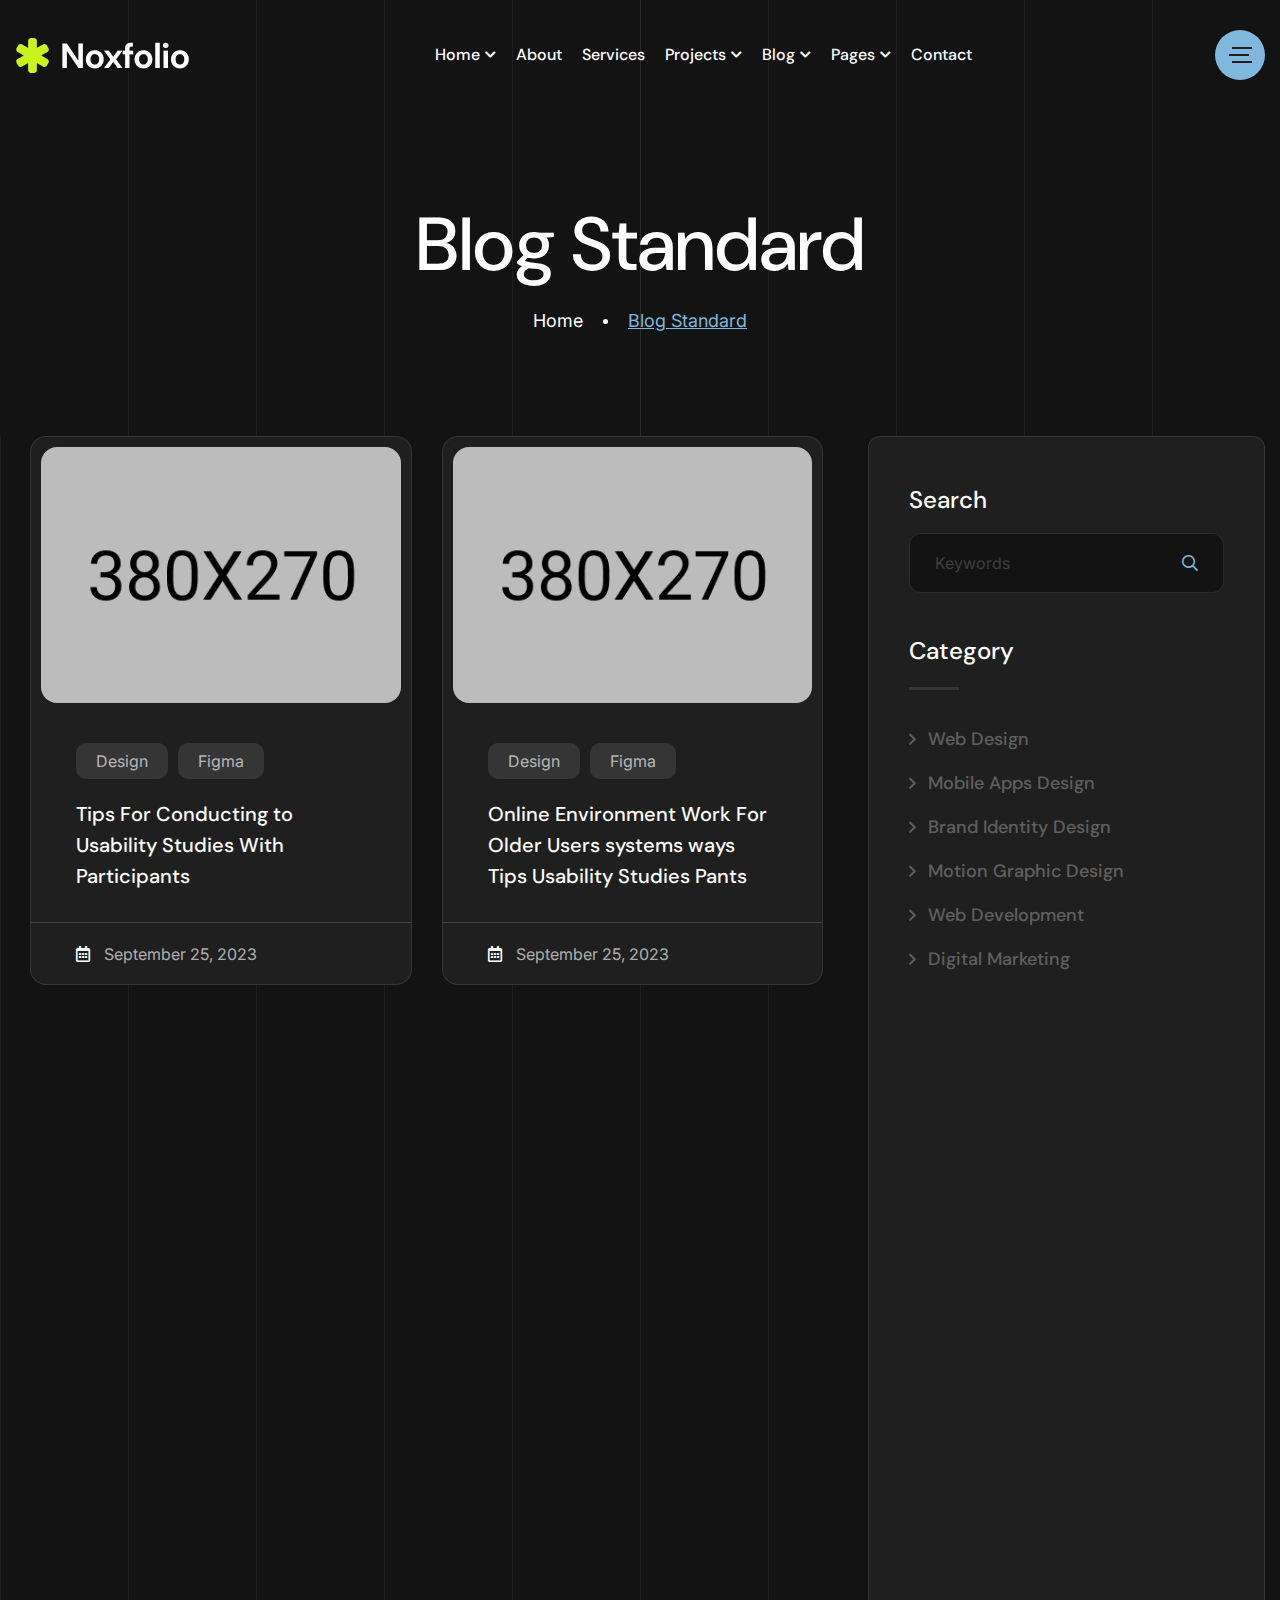
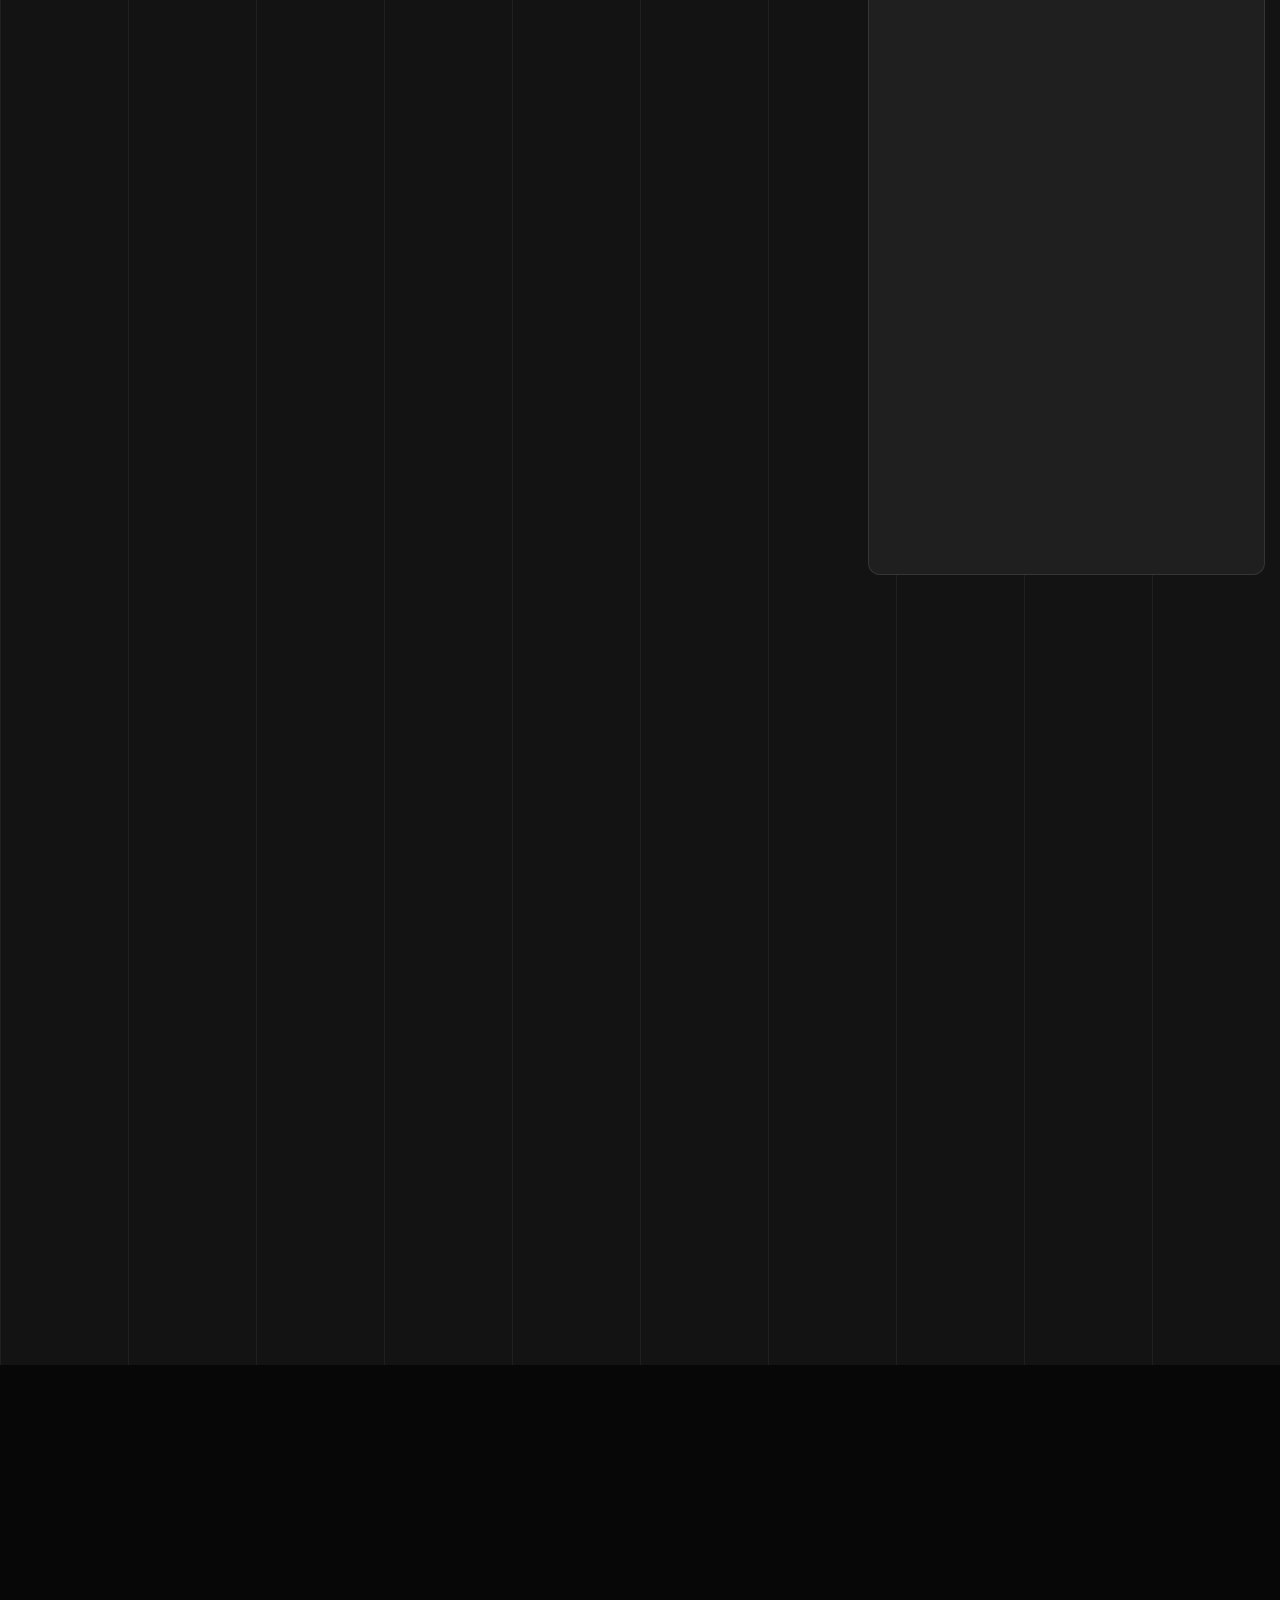
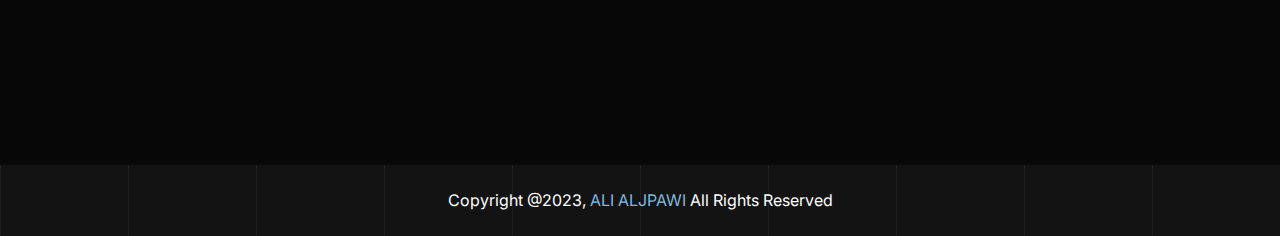
<file: blog.html>
<!DOCTYPE html>
<html lang="zxx">
<head>
    <!-- Required meta tags -->
    <meta charset="utf-8">
    <meta name="description" content="">
    <meta http-equiv="X-UA-Compatible" content="IE=edge">
    <meta name="viewport" content="width=device-width, initial-scale=1, shrink-to-fit=no">

    <!-- Title -->
    <title>Blog</title>
    <!-- Favicon Icon -->
    <link rel="shortcut icon" href="assets/images/favicon.png" type="image/x-icon">
    
    <!-- Flaticon -->
    <link rel="stylesheet" href="assets/css/flaticon.min.css">
    <!-- Font Awesome -->
    <link rel="stylesheet" href="assets/css/fontawesome-5.14.0.min.css">
    <!-- Bootstrap -->
    <link rel="stylesheet" href="assets/css/bootstrap.min.css">
    <!-- Nice Select -->
    <link rel="stylesheet" href="assets/css/nice-select.min.css">
    <!-- Animate -->
    <link rel="stylesheet" href="assets/css/animate.min.css">
    <!-- Slick -->
    <link rel="stylesheet" href="assets/css/slick.min.css">
    <!-- Main Style -->
    <link rel="stylesheet" href="assets/css/style.css">
    
</head>
<body class="home-one">
    <div class="page-wrapper">

        <!-- Preloader -->
        <div class="preloader"></div>

        <!-- main header -->
        <header class="main-header menu-absolute">
            <!--Header-Upper-->
            <div class="header-upper">
                <div class="container container-1620 clearfix">

                    <div class="header-inner rel d-flex align-items-center">
                        <div class="logo-outer">
                            <div class="logo"><a href="index.html"><img src="assets/images/logos/logo.png" alt="Logo" title="Logo"></a></div>
                        </div>

                        <div class="nav-outer clearfix mx-auto">
                            <!-- Main Menu -->
                            <nav class="main-menu navbar-expand-lg">
                                <div class="navbar-header">
                                   <div class="mobile-logo my-15">
                                       <a href="index.html">
                                            <img src="assets/images/logos/logo.png" alt="Logo" title="Logo">
                                       </a>
                                   </div>
                                   
                                    <!-- Toggle Button -->
                                    <button type="button" class="navbar-toggle me-4" data-bs-toggle="collapse" data-bs-target=".navbar-collapse">
                                        <span class="icon-bar"></span>
                                        <span class="icon-bar"></span>
                                        <span class="icon-bar"></span>
                                    </button>
                                </div>

                                <div class="navbar-collapse collapse clearfix">
                                    <ul class="navigation clearfix">
                                        <li class="dropdown"><a href="#">Home</a>
                                            <ul>
                                                <li><a href="index.html">MultiPage</a></li>
                                                <li><a href="indexonepage.html">OnePage</a></li>
                                            </ul>
                                        </li>
                                        <li><a href="about.html">about</a></li>
                                        <li><a href="services.html">services</a></li>
                                        <li class="dropdown"><a href="#">projects</a>
                                            <ul>
                                                <li><a href="projects.html">project Grid</a></li>
                                                <li><a href="projects-masonry.html">projects masonry</a></li>
                                                <li><a href="project-details.html">projects details</a></li>
                                            </ul>
                                        </li>
                                        <li class="dropdown"><a href="#">blog</a>
                                            <ul>
                                                <li><a href="blog.html">blog standard</a></li>
                                                <li><a href="blog-details.html">blog details</a></li>
                                            </ul>
                                        </li>
                                        <li class="dropdown"><a href="#">pages</a>
                                            <ul>
                                                <li><a href="404.html">Error Page</a></li>
                                            </ul>
                                        </li>
                                        <li><a href="contact.html">Contact</a></li>
                                    </ul>
                                </div>

                            </nav>
                            <!-- Main Menu End-->
                        </div>
                        
                        <!-- Menu Button -->
                        <div class="menu-btns">
                            <!-- menu sidbar -->
                            <div class="menu-sidebar">
                                <button>
                                    <img src="assets/images/shape/sidebar-tottler.svg" alt="Toggler">
                                </button>
                            </div>
                        </div>
                    </div>
                </div>
            </div>
            <!--End Header Upper-->
        </header>
       
       
        <!--Form Back Drop-->
        <div class="form-back-drop"></div>
        
        <!-- Hidden Sidebar -->
        <section class="hidden-bar">
            <div class="inner-box text-center">
                <div class="cross-icon"><span class="fa fa-times"></span></div>
                <div class="title">
                    <h4>Get Appointment</h4>
                </div>

                <!--Appointment Form-->
                <div class="appointment-form">
                    <form method="post" action="contact.html">
                        <div class="form-group">
                            <input type="text" name="text" value="" placeholder="Name" required>
                        </div>
                        <div class="form-group">
                            <input type="email" name="email" value="" placeholder="Email Address" required>
                        </div>
                        <div class="form-group">
                            <textarea placeholder="Message" rows="5"></textarea>
                        </div>
                        <div class="form-group">
                            <button type="submit" class="theme-btn">Submit now</button>
                        </div>
                    </form>
                </div>

                <!--Social Icons-->
                <div class="social-style-one">
                    <a href="#"><i class="fab fa-twitter"></i></a>
                    <a href="#"><i class="fab fa-facebook-f"></i></a>
                    <a href="#"><i class="fab fa-instagram"></i></a>
                    <a href="#"><i class="fab fa-pinterest-p"></i></a>
                </div>
            </div>
        </section>
        <!--End Hidden Sidebar -->
       
        
        <!-- Page Banner Start -->
        <section class="page-banner-area pt-200 rpt-140 pb-100 rpb-60 rel z-1 text-center">
            <div class="container">
                <div class="banner-inner text-white">
                    <h1 class="page-title wow fadeInUp delay-0-2s"> Blog Standard</h1>
                    <nav aria-label="breadcrumb">
                        <ol class="breadcrumb justify-content-center wow fadeInUp delay-0-4s">
                            <li class="breadcrumb-item"><a href="index.html">Home</a></li>
                            <li class="breadcrumb-item active"> Blog Standard</li>
                        </ol>
                    </nav>
                </div>
            </div>
            <div class="bg-lines">
               <span></span><span></span>
               <span></span><span></span>
               <span></span><span></span>
               <span></span><span></span>
               <span></span><span></span>
            </div>
        </section>
        <!-- Page Banner End -->
        
        
        <!-- Blog Standard Area start -->
        <section class="blog-standard-area pb-70 rpb-40 pb-130 rpb-100 rel z-1">
            <div class="container">
                <div class="row">
                    <div class="col-lg-8">
                        <div class="blog-standard-wrap">
                            <div class="row">
                                <div class="col-md-6 item">
                                    <div class="blog-item style-two wow fadeInUp delay-0-2s">
                                        <div class="image">
                                            <img src="assets/images/blog/blog-standard1.jpg" alt="Blog Standard">
                                        </div>
                                        <div class="content">
                                            <div class="blog-meta mb-20">
                                                <a class="tag" href="blog.html">Design</a>
                                                <a class="tag" href="blog.html">Figma</a>
                                            </div>
                                            <h5><a href="blog-details.html">Tips For Conducting to Usability Studies With Participants</a></h5>
                                            <hr>
                                            <div class="blog-meta mb-5">
                                                <a class="date" href="#"><i class="far fa-calendar-alt"></i> September 25, 2023</a>
                                            </div>
                                        </div>
                                    </div>
                                </div>
                                <div class="col-md-6 item">
                                    <div class="blog-item style-two wow fadeInUp delay-0-4s">
                                        <div class="image">
                                            <img src="assets/images/blog/blog-standard2.jpg" alt="Blog Standard">
                                        </div>
                                        <div class="content">
                                            <div class="blog-meta mb-20">
                                                <a class="tag" href="blog.html">Design</a>
                                                <a class="tag" href="blog.html">Figma</a>
                                            </div>
                                            <h5><a href="blog-details.html">Online Environment Work For Older Users systems ways Tips Usability Studies Pants</a></h5>
                                            <hr>
                                            <div class="blog-meta mb-5">
                                                <a class="date" href="#"><i class="far fa-calendar-alt"></i> September 25, 2023</a>
                                            </div>
                                        </div>
                                    </div>
                                </div>
                                <div class="col-md-6 item">
                                    <div class="blog-item style-two wow fadeInUp delay-0-2s">
                                        <div class="image">
                                            <img src="assets/images/blog/blog-standard3.jpg" alt="Blog Standard">
                                        </div>
                                        <div class="content">
                                            <div class="blog-meta mb-20">
                                                <a class="tag" href="blog.html">Design</a>
                                                <a class="tag" href="blog.html">Figma</a>
                                            </div>
                                            <h5><a href="blog-details.html">Tips For Conducting to Usability Studies With Participants</a></h5>
                                            <hr>
                                            <div class="blog-meta mb-5">
                                                <a class="date" href="#"><i class="far fa-calendar-alt"></i> September 25, 2023</a>
                                            </div>
                                        </div>
                                    </div>
                                </div>
                                <div class="col-md-6 item">
                                    <div class="blog-item style-two wow fadeInUp delay-0-4s">
                                        <div class="image">
                                            <img src="assets/images/blog/blog-standard4.jpg" alt="Blog Standard">
                                        </div>
                                        <div class="content">
                                            <div class="blog-meta mb-20">
                                                <a class="tag" href="blog.html">Design</a>
                                                <a class="tag" href="blog.html">Figma</a>
                                            </div>
                                            <h5><a href="blog-details.html">Online Environment Work For Older Users systems ways Tips Usability Studies Pants</a></h5>
                                            <hr>
                                            <div class="blog-meta mb-5">
                                                <a class="date" href="#"><i class="far fa-calendar-alt"></i> September 25, 2023</a>
                                            </div>
                                        </div>
                                    </div>
                                </div>
                                <div class="col-md-6 item">
                                    <div class="blog-item style-two wow fadeInUp delay-0-2s">
                                        <div class="image">
                                            <img src="assets/images/blog/blog-standard5.jpg" alt="Blog Standard">
                                        </div>
                                        <div class="content">
                                            <div class="blog-meta mb-20">
                                                <a class="tag" href="blog.html">Design</a>
                                                <a class="tag" href="blog.html">Figma</a>
                                            </div>
                                            <h5><a href="blog-details.html">Tips For Conducting to Usability Studies With Participants</a></h5>
                                            <hr>
                                            <div class="blog-meta mb-5">
                                                <a class="date" href="#"><i class="far fa-calendar-alt"></i> September 25, 2023</a>
                                            </div>
                                        </div>
                                    </div>
                                </div>
                                <div class="col-md-6 item">
                                    <div class="blog-item style-two wow fadeInUp delay-0-4s">
                                        <div class="image">
                                            <img src="assets/images/blog/blog-standard6.jpg" alt="Blog Standard">
                                        </div>
                                        <div class="content">
                                            <div class="blog-meta mb-20">
                                                <a class="tag" href="blog.html">Design</a>
                                                <a class="tag" href="blog.html">Figma</a>
                                            </div>
                                            <h5><a href="blog-details.html">Online Environment Work For Older Users systems ways Tips Usability Studies Pants</a></h5>
                                            <hr>
                                            <div class="blog-meta mb-5">
                                                <a class="date" href="#"><i class="far fa-calendar-alt"></i> September 25, 2023</a>
                                            </div>
                                        </div>
                                    </div>
                                </div>
                                <div class="col-md-6 item">
                                    <div class="blog-item style-two wow fadeInUp delay-0-2s">
                                        <div class="image">
                                            <img src="assets/images/blog/blog-standard7.jpg" alt="Blog Standard">
                                        </div>
                                        <div class="content">
                                            <div class="blog-meta mb-20">
                                                <a class="tag" href="blog.html">Design</a>
                                                <a class="tag" href="blog.html">Figma</a>
                                            </div>
                                            <h5><a href="blog-details.html">Tips For Conducting to Usability Studies With Participants</a></h5>
                                            <hr>
                                            <div class="blog-meta mb-5">
                                                <a class="date" href="#"><i class="far fa-calendar-alt"></i> September 25, 2023</a>
                                            </div>
                                        </div>
                                    </div>
                                </div>
                                <div class="col-md-6 item">
                                    <div class="blog-item style-two wow fadeInUp delay-0-4s">
                                        <div class="image">
                                            <img src="assets/images/blog/blog-standard8.jpg" alt="Blog Standard">
                                        </div>
                                        <div class="content">
                                            <div class="blog-meta mb-20">
                                                <a class="tag" href="blog.html">Design</a>
                                                <a class="tag" href="blog.html">Figma</a>
                                            </div>
                                            <h5><a href="blog-details.html">Online Environment Work For Older Users systems ways Tips Usability Studies Pants</a></h5>
                                            <hr>
                                            <div class="blog-meta mb-5">
                                                <a class="date" href="#"><i class="far fa-calendar-alt"></i> September 25, 2023</a>
                                            </div>
                                        </div>
                                    </div>
                                </div>
                                <div class="col-md-6 item offset-md-6">
                                    <div class="news-more-btn text-center mt-35 wow fadeInUp delay-0-2s">
                                        <a href="blog.html" class="theme-btn">View More Projects <i class="far fa-angle-right"></i></a>
                                    </div>
                                </div>
                            </div>
                        </div>
                    </div>
                    <div class="col-lg-4">
                        <div class="main-sidebar rmt-65">
                            <div class="widget widget-search wow fadeInUp delay-0-2s">
                                <h4 class="widget-title">Search</h4>
                                <form action="#" class="default-search-form">
                                    <input type="text" placeholder="Keywords" required>
                                    <button type="submit" class="searchbutton far fa-search"></button>
                                </form>
                            </div>
                            <div class="widget widget-category wow fadeInUp delay-0-4s">
                                <h4 class="widget-title">Category</h4>
                                <ul>
                                    <li><i class="far fa-angle-right"></i> <a href="blog.html">Web Design</a></li>
                                    <li><i class="far fa-angle-right"></i> <a href="blog.html">Mobile Apps Design</a></li>
                                    <li><i class="far fa-angle-right"></i> <a href="blog.html">Brand Identity Design</a></li>
                                    <li><i class="far fa-angle-right"></i> <a href="blog.html">Motion Graphic Design</a></li>
                                    <li><i class="far fa-angle-right"></i> <a href="blog.html">Web Development</a></li>
                                    <li><i class="far fa-angle-right"></i> <a href="blog.html">Digital Marketing</a></li>
                                </ul>
                            </div>
                            <div class="widget widget-recent-news wow fadeInUp delay-0-2s">
                                <h4 class="widget-title">Latest News</h4>
                                <ul>
                                    <li>
                                        <div class="image">
                                            <img src="assets/images/widgets/news1.jpg" alt="News">
                                        </div>
                                        <div class="content">
                                            <div class="blog-meta mb-5">
                                                <a class="date" href="#"><i class="far fa-calendar-alt"></i> Sep 25, 2023</a>
                                            </div>
                                            <h5><a href="blog-details.html">Tips For Conducting Studie</a></h5>
                                        </div>
                                    </li>
                                    <li>
                                        <div class="image">
                                            <img src="assets/images/widgets/news2.jpg" alt="News">
                                        </div>
                                        <div class="content">
                                            <div class="blog-meta mb-5">
                                                <a class="date" href="#"><i class="far fa-calendar-alt"></i> Sep 25, 2023</a>
                                            </div>
                                            <h5><a href="blog-details.html">Usability With Participants</a></h5>
                                        </div>
                                    </li>
                                    <li>
                                        <div class="image">
                                            <img src="assets/images/widgets/news3.jpg" alt="News">
                                        </div>
                                        <div class="content">
                                            <div class="blog-meta mb-5">
                                                <a class="date" href="#"><i class="far fa-calendar-alt"></i> Sep 25, 2023</a>
                                            </div>
                                            <h5><a href="blog-details.html">Online Environment Work</a></h5>
                                        </div>
                                    </li>
                                </ul>
                            </div>
                            <div class="widget widget-tag-cloud wow fadeInUp delay-0-2s">
                                <h4 class="widget-title">Popular Tags</h4>
                                <div class="tag-coulds">
                                    <a href="blog.html">Design</a>
                                    <a href="blog.html">Figma</a>
                                    <a href="blog.html">Apps</a>
                                    <a href="blog.html">Branding</a>
                                    <a href="blog.html">Development</a>
                                    <a href="blog.html">Digital</a>
                                    <a href="blog.html">Mobile Apps</a>
                                </div>
                            </div>
                            <div class="widget widget-cta wow fadeInUp delay-0-2s">
                                <div class="cta-widget" style="background-image: url(assets/images/widgets/widget-cta.jpg);">
                                    <span class="sub-title">Get A Quote</span>
                                    <h4>Looking For Creative Web Designer</h4>
                                    <a href="contact.html" class="theme-btn">Hire Me <i class="far fa-angle-right"></i></a>
                                </div>
                            </div>
                        </div>
                    </div>
                </div>
            </div>
            <div class="bg-lines">
               <span></span><span></span>
               <span></span><span></span>
               <span></span><span></span>
               <span></span><span></span>
               <span></span><span></span>
            </div>
        </section>
        <!-- Blog Standard Area end -->
        
        
        <!-- footer area start -->
        <footer class="main-footer rel z-1">
            <div class="footer-top-wrap bgc-black pt-100 pb-75">
                <div class="container">
                    <div class="row">
                        <div class="col-lg-2 col-md-12">
                            <div class="footer-widget widget_logo wow fadeInUp delay-0-2s">
                                <div class="footer-logo">
                                    <a href="index.html">
                                        <i class="flaticon-asterisk-1 fs-1 main-color"></i>
                                        <!-- <img src="assets/images/logos/logo.png" alt="Logo"> -->
                                    </a>
                                </div>
                            </div>
                        </div>
                        <div class="col-lg-7 col-md-7">
                            <div class="footer-widget widget_nav_menu wow fadeInUp delay-0-4s">
                                <h6 class="footer-title">Quick Link</h6>
                                <ul>
                                    <li><a href="services.html">Service</a></li>
                                    <li><a href="projects.html">Projects</a></li>
                                    <li><a href="services.html#pricing">Pricing</a></li>
                                    <li><a href="about.html#faqs">Faqs</a></li>
                                    <li><a href="contact.html">Contact</a></li>
                                </ul>
                            </div>
                            <div class="footer-widget widget_newsletter wow fadeInUp delay-0-4s">
                                <form action="#">
                                    <label for="email-address"><i class="far fa-envelope"></i></label>
                                    <input id="email-address" type="email" placeholder="Email Address" required>
                                    <button>Sign Up <i class="far fa-angle-right"></i></button>
                                </form>
                            </div>
                        </div>
                        <div class="col-lg-3 col-md-5">
                            <div class="footer-widget widget_contact_info wow fadeInUp delay-0-6s">
                                <h6 class="footer-title">Address</h6>
                                <ul>
                                    <li><i class="far fa-map-marker-alt"></i> Jassim, Daraa, Syria</li>
                                    <li><i class="far fa-envelope"></i> <a href="mailto:ali.sy.jpawi@gmail.com">ali.sy.jpawi@gmail.com</a></li>
                                    <li><i class="far fa-phone"></i> <a href="callto:+963934196653">+963 934 196 653</a></li>
                                </ul>
                            </div>
                        </div>
                    </div>
                </div>
            </div>
            <div class="footer-bottom pt-20 pb-5 rpt-25">
                <div class="container">
                    <div class="row">
                        <div class="col-lg-12">
                                <div class="copyright-text text-center">
                                    <p>Copyright @2023, <a href="index.html">ALI  ALJPAWI</a> All Rights Reserved</p>
                                </div>
                        </div>
                        <!-- <div class="col-lg-6 text-lg-end">
                            <ul class="footer-bottom-nav">
                                <li><a href="#">Facebook</a></li>
                                <li><a href="#">Twitter</a></li>
                                <li><a href="#">Instagram</a></li>
                                <li><a href="#">LinkedIn</a></li>
                            </ul>
                        </div> -->
                    </div>
                    <!-- Scroll Top Button -->
                    <button class="scroll-top scroll-to-target" data-target="html"><span class="fas fa-angle-double-up"></span></button>
                    <button class="scroll-top " data-target="html" style="left: 2%!important;">
                        <span >
                            <svg xmlns="http://www.w3.org/2000/svg" height="24" width="21" viewBox="0 0 448 512"><path fill="#1F1F1F" d="M380.9 97.1C339 55.1 283.2 32 223.9 32c-122.4 0-222 99.6-222 222 0 39.1 10.2 77.3 29.6 111L0 480l117.7-30.9c32.4 17.7 68.9 27 106.1 27h.1c122.3 0 224.1-99.6 224.1-222 0-59.3-25.2-115-67.1-157zm-157 341.6c-33.2 0-65.7-8.9-94-25.7l-6.7-4-69.8 18.3L72 359.2l-4.4-7c-18.5-29.4-28.2-63.3-28.2-98.2 0-101.7 82.8-184.5 184.6-184.5 49.3 0 95.6 19.2 130.4 54.1 34.8 34.9 56.2 81.2 56.1 130.5 0 101.8-84.9 184.6-186.6 184.6zm101.2-138.2c-5.5-2.8-32.8-16.2-37.9-18-5.1-1.9-8.8-2.8-12.5 2.8-3.7 5.6-14.3 18-17.6 21.8-3.2 3.7-6.5 4.2-12 1.4-32.6-16.3-54-29.1-75.5-66-5.7-9.8 5.7-9.1 16.3-30.3 1.8-3.7 .9-6.9-.5-9.7-1.4-2.8-12.5-30.1-17.1-41.2-4.5-10.8-9.1-9.3-12.5-9.5-3.2-.2-6.9-.2-10.6-.2-3.7 0-9.7 1.4-14.8 6.9-5.1 5.6-19.4 19-19.4 46.3 0 27.3 19.9 53.7 22.6 57.4 2.8 3.7 39.1 59.7 94.8 83.8 35.2 15.2 49 16.5 66.6 13.9 10.7-1.6 32.8-13.4 37.4-26.4 4.6-13 4.6-24.1 3.2-26.4-1.3-2.5-5-3.9-10.5-6.6z"/></svg>
                        </span>
                    </button>
                </div>
                <div class="bg-lines">
                    <span></span><span></span>
                    <span></span><span></span>
                    <span></span><span></span>
                    <span></span><span></span>
                    <span></span><span></span>
                </div>
            </div>
        </footer>
        <!-- footer area end -->

    </div>
    <!--End pagewrapper-->
   
    
    <!-- Jquery -->
    <script src="assets/js/jquery-3.6.0.min.js"></script>
    <!-- Bootstrap -->
    <script src="assets/js/bootstrap.min.js"></script>
    <!-- Appear Js -->
    <script src="assets/js/appear.min.js"></script>
    <!-- Slick -->
    <script src="assets/js/slick.min.js"></script>
    <!-- Nice Select -->
    <script src="assets/js/jquery.nice-select.min.js"></script>
    <!-- Image Loader -->
    <script src="assets/js/imagesloaded.pkgd.min.js"></script>
    <!-- Isotope -->
    <script src="assets/js/isotope.pkgd.min.js"></script>
    <!--  WOW Animation -->
    <script src="assets/js/wow.min.js"></script>
    <!-- Custom script -->
    <script src="assets/js/script.js"></script>

</body>
</html>
</file>
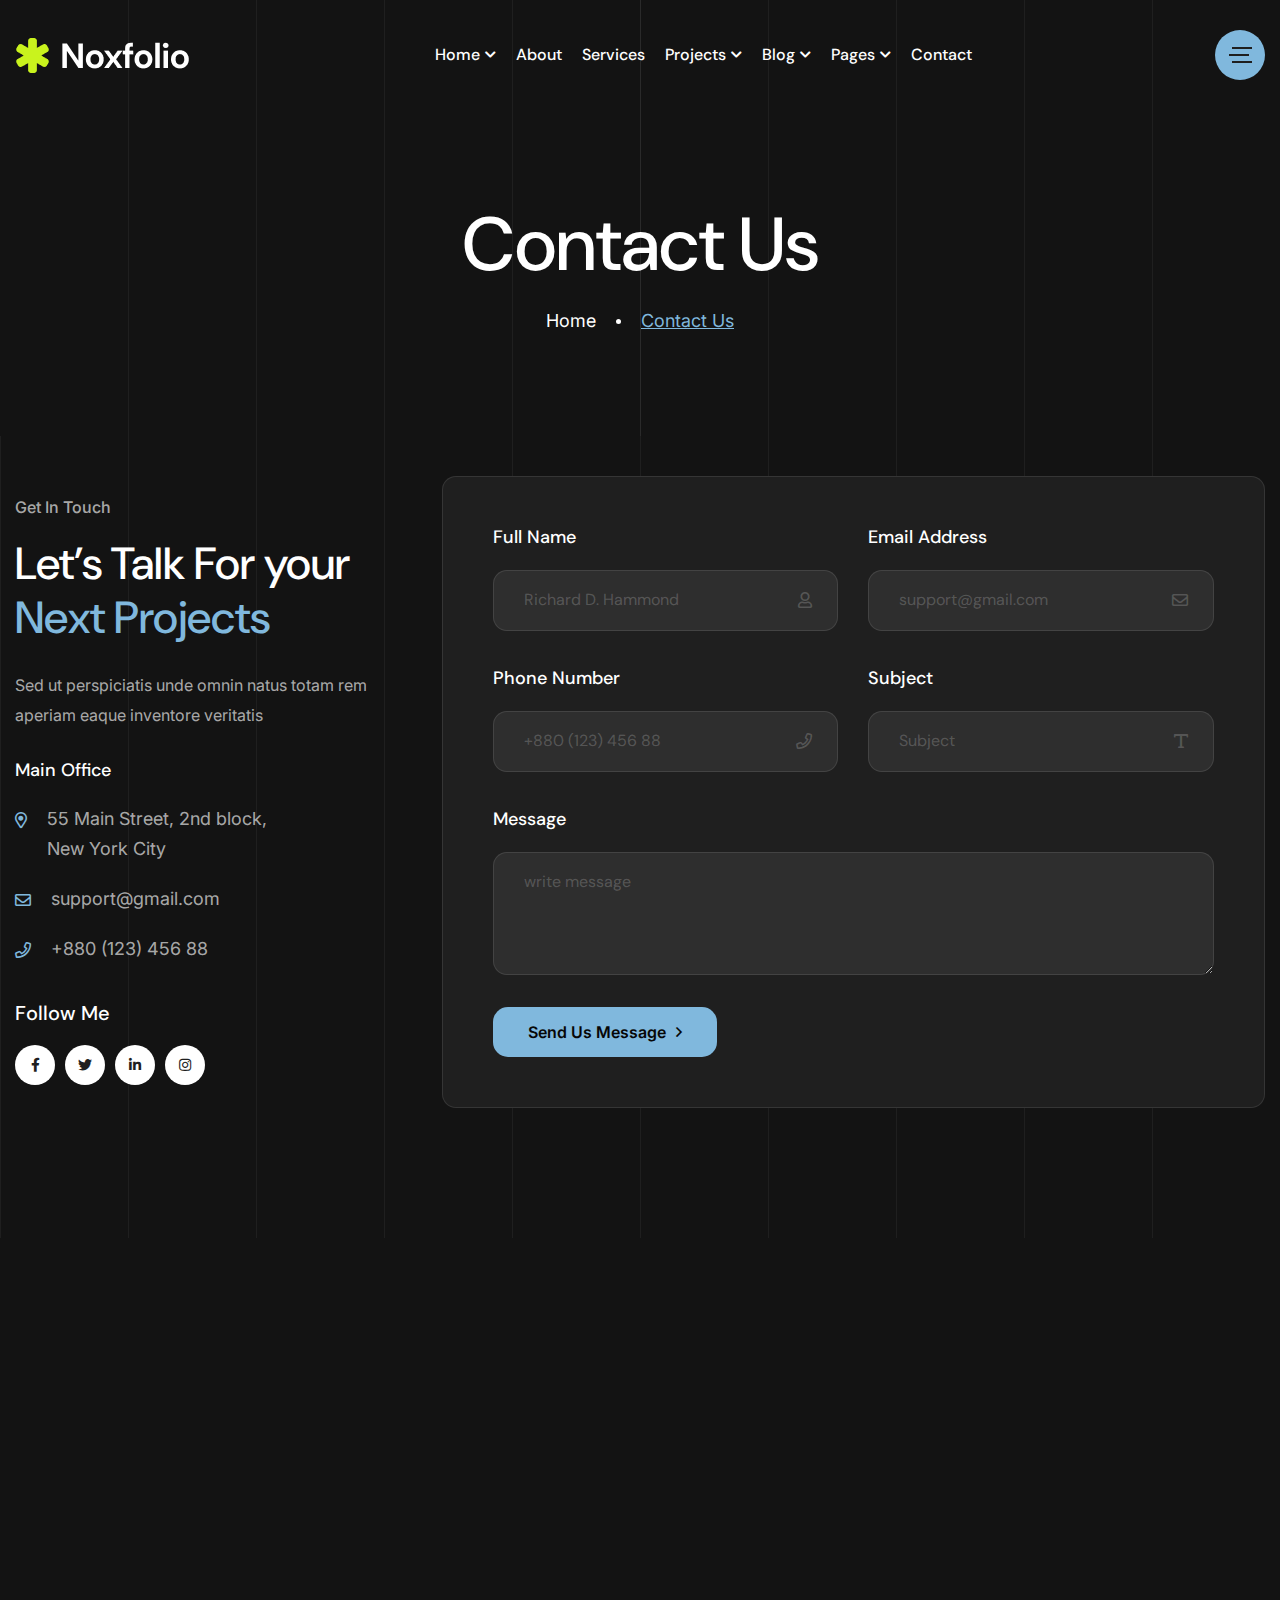
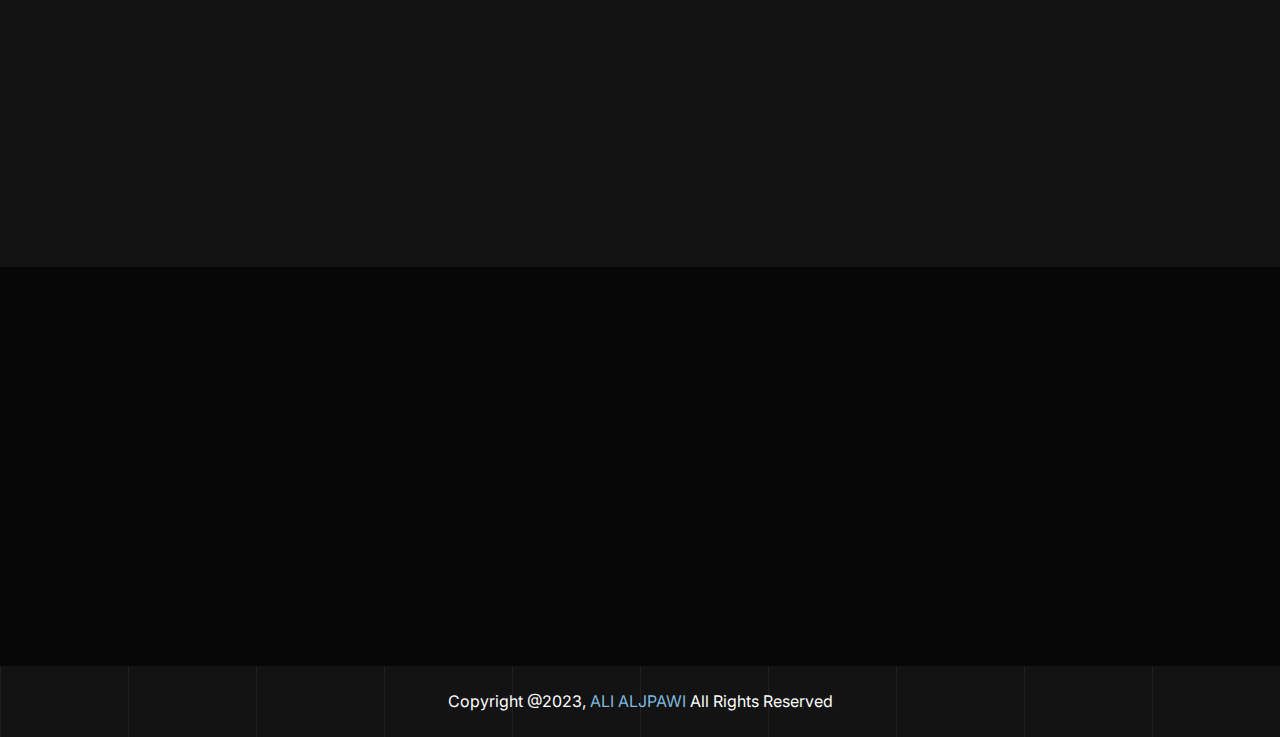
<file: contact.html>
<!DOCTYPE html>
<html lang="zxx">
<head>
    <!-- Required meta tags -->
    <meta charset="utf-8">
    <meta name="description" content="">
    <meta http-equiv="X-UA-Compatible" content="IE=edge">
    <meta name="viewport" content="width=device-width, initial-scale=1, shrink-to-fit=no">

    <!-- Title -->
    <title>Contact</title>
    <!-- Favicon Icon -->
    <link rel="shortcut icon" href="assets/images/favicon.png" type="image/x-icon">
    
    <!-- Flaticon -->
    <link rel="stylesheet" href="assets/css/flaticon.min.css">
    <!-- Font Awesome -->
    <link rel="stylesheet" href="assets/css/fontawesome-5.14.0.min.css">
    <!-- Bootstrap -->
    <link rel="stylesheet" href="assets/css/bootstrap.min.css">
    <!-- Nice Select -->
    <link rel="stylesheet" href="assets/css/nice-select.min.css">
    <!-- Animate -->
    <link rel="stylesheet" href="assets/css/animate.min.css">
    <!-- Slick -->
    <link rel="stylesheet" href="assets/css/slick.min.css">
    <!-- Main Style -->
    <link rel="stylesheet" href="assets/css/style.css">
    
</head>
<body class="home-one">
    <div class="page-wrapper">

        <!-- Preloader -->
        <div class="preloader"></div>

        <!-- main header -->
        <header class="main-header menu-absolute">
            <!--Header-Upper-->
            <div class="header-upper">
                <div class="container container-1620 clearfix">

                    <div class="header-inner rel d-flex align-items-center">
                        <div class="logo-outer">
                            <div class="logo"><a href="index.html"><img src="assets/images/logos/logo.png" alt="Logo" title="Logo"></a></div>
                        </div>

                        <div class="nav-outer clearfix mx-auto">
                            <!-- Main Menu -->
                            <nav class="main-menu navbar-expand-lg">
                                <div class="navbar-header">
                                   <div class="mobile-logo my-15">
                                       <a href="index.html">
                                            <img src="assets/images/logos/logo.png" alt="Logo" title="Logo">
                                       </a>
                                   </div>
                                   
                                    <!-- Toggle Button -->
                                    <button type="button" class="navbar-toggle me-4" data-bs-toggle="collapse" data-bs-target=".navbar-collapse">
                                        <span class="icon-bar"></span>
                                        <span class="icon-bar"></span>
                                        <span class="icon-bar"></span>
                                    </button>
                                </div>

                                <div class="navbar-collapse collapse clearfix">
                                    <ul class="navigation clearfix">
                                        <li class="dropdown"><a href="#">Home</a>
                                            <ul>
                                                <li><a href="index.html">MultiPage</a></li>
                                                <li><a href="indexonepage.html">OnePage</a></li>
                                            </ul>
                                        </li>
                                        <li><a href="about.html">about</a></li>
                                        <li><a href="services.html">services</a></li>
                                        <li class="dropdown"><a href="#">projects</a>
                                            <ul>
                                                <li><a href="projects.html">project Grid</a></li>
                                                <li><a href="projects-masonry.html">projects masonry</a></li>
                                                <li><a href="project-details.html">projects details</a></li>
                                            </ul>
                                        </li>
                                        <li class="dropdown"><a href="#">blog</a>
                                            <ul>
                                                <li><a href="blog.html">blog standard</a></li>
                                                <li><a href="blog-details.html">blog details</a></li>
                                            </ul>
                                        </li>
                                        <li class="dropdown"><a href="#">pages</a>
                                            <ul>
                                                <li><a href="404.html">Error Page</a></li>
                                            </ul>
                                        </li>
                                        <li><a href="contact.html">Contact</a></li>
                                    </ul>
                                </div>

                            </nav>
                            <!-- Main Menu End-->
                        </div>
                        
                        <!-- Menu Button -->
                        <div class="menu-btns">
                            <!-- menu sidbar -->
                            <div class="menu-sidebar">
                                <button>
                                    <img src="assets/images/shape/sidebar-tottler.svg" alt="Toggler">
                                </button>
                            </div>
                        </div>
                    </div>
                </div>
            </div>
            <!--End Header Upper-->
        </header>
       
       
        <!--Form Back Drop-->
        <div class="form-back-drop"></div>
        
        <!-- Hidden Sidebar -->
        <section class="hidden-bar">
            <div class="inner-box text-center">
                <div class="cross-icon"><span class="fa fa-times"></span></div>
                <div class="title">
                    <h4>Get Appointment</h4>
                </div>

                <!--Appointment Form-->
                <div class="appointment-form">
                    <form method="post" action="contact.html">
                        <div class="form-group">
                            <input type="text" name="text" value="" placeholder="Name" required>
                        </div>
                        <div class="form-group">
                            <input type="email" name="email" value="" placeholder="Email Address" required>
                        </div>
                        <div class="form-group">
                            <textarea placeholder="Message" rows="5"></textarea>
                        </div>
                        <div class="form-group">
                            <button type="submit" class="theme-btn">Submit now</button>
                        </div>
                    </form>
                </div>

                <!--Social Icons-->
                <div class="social-style-one">
                    <a href="#"><i class="fab fa-twitter"></i></a>
                    <a href="#"><i class="fab fa-facebook-f"></i></a>
                    <a href="#"><i class="fab fa-instagram"></i></a>
                    <a href="#"><i class="fab fa-pinterest-p"></i></a>
                </div>
            </div>
        </section>
        <!--End Hidden Sidebar -->
       
        
        <!-- Page Banner Start -->
        <section class="page-banner-area pt-200 rpt-140 pb-100 rpb-60 rel z-1 text-center">
            <div class="container">
                <div class="banner-inner text-white">
                    <h1 class="page-title wow fadeInUp delay-0-2s">Contact Us</h1>
                    <nav aria-label="breadcrumb">
                        <ol class="breadcrumb justify-content-center wow fadeInUp delay-0-4s">
                            <li class="breadcrumb-item"><a href="index.html">Home</a></li>
                            <li class="breadcrumb-item active">Contact Us</li>
                        </ol>
                    </nav>
                </div>
            </div>
            <div class="bg-lines">
               <span></span><span></span>
               <span></span><span></span>
               <span></span><span></span>
               <span></span><span></span>
               <span></span><span></span>
            </div>
        </section>
        <!-- Page Banner End -->
        
        
        <!-- Contact Page Area start -->
        <section class="contact-page pt-40 pb-130 rpb-100 rel z-1">
            <div class="container">
                <div class="row align-items-center">
                    <div class="col-lg-4">
                        <div class="contact-page-content rmb-55 wow fadeInUp delay-0-2s">
                            <div class="section-title mb-30">
                                <span class="sub-title mb-15">Get In Touch</span>
                                <h2>Let’s Talk For your <span>Next Projects</span></h2>
                                <p>Sed ut perspiciatis unde omnin natus totam rem aperiam eaque inventore veritatis</p>
                            </div>
                            <h6>Main Office</h6>
                            <div class="widget_contact_info mb-35">
                                <ul>
                                    <li><i class="far fa-map-marker-alt"></i> 55 Main Street, 2nd block,<br> New York City</li>
                                    <li><i class="far fa-envelope"></i> <a href="mailto:support@gmail.com">support@gmail.com</a></li>
                                    <li><i class="far fa-phone"></i> <a href="callto:+880(123)45688">+880 (123) 456 88</a></li>
                                </ul>
                            </div>
                            <h5>Follow Me</h5>
                            <div class="social-style-one mt-10">
                                <a href="#"><i class="fab fa-facebook-f"></i></a>
                                <a href="#"><i class="fab fa-twitter"></i></a>
                                <a href="#"><i class="fab fa-linkedin-in"></i></a>
                                <a href="#"><i class="fab fa-instagram"></i></a>
                            </div>
                        </div>
                    </div>
                    <div class="col-lg-8">
                        <div class="contact-page-form contact-form form-style-one wow fadeInUp delay-0-2s">
                            <form id="contactForm" class="contactForm" name="contactForm" action="assets/php/form-process.php" method="post">
                                <div class="row">
                                    <div class="col-md-6">
                                        <div class="form-group">
                                            <label for="name">Full Name</label>
                                            <input type="text" id="name" name="name" class="form-control" value="" placeholder="Richard D. Hammond" required data-error="Please enter your Name">
                                            <label for="name" class="for-icon"><i class="far fa-user"></i></label>
                                            <div class="help-block with-errors"></div>
                                        </div>
                                    </div>
                                    <div class="col-md-6">
                                        <div class="form-group">
                                            <label for="email">Email Address</label>
                                            <input type="email" id="email" name="email" class="form-control" value="" placeholder="support@gmail.com" required data-error="Please enter your Email">
                                            <label for="email" class="for-icon"><i class="far fa-envelope"></i></label>
                                            <div class="help-block with-errors"></div>
                                        </div>
                                    </div>
                                    <div class="col-md-6">
                                        <div class="form-group">
                                            <label for="phone_number">Phone Number</label>
                                            <input type="text" id="phone_number" name="phone_number" class="form-control" value="" placeholder="+880 (123) 456 88" required data-error="Please enter your Phone Number">
                                            <label for="phone_number" class="for-icon"><i class="far fa-phone"></i></label>
                                            <div class="help-block with-errors"></div>
                                        </div>
                                    </div>
                                    <div class="col-md-6">
                                        <div class="form-group">
                                            <label for="subject">Subject</label>
                                            <input type="text" id="subject" name="subject" class="form-control" value="" placeholder="Subject" required data-error="Please enter your Subject">
                                            <label for="subject" class="for-icon"><i class="far fa-text"></i></label>
                                            <div class="help-block with-errors"></div>
                                        </div>
                                    </div>
                                    <div class="col-md-12">
                                        <div class="form-group">
                                            <label for="message">Message</label>
                                            <textarea name="message" id="message" class="form-control" rows="4" placeholder="write message" required data-error="Please enter your Message"></textarea>
                                            <div class="help-block with-errors"></div>
                                        </div>
                                    </div>
                                    <div class="col-md-12">
                                        <div class="form-group mb-0">
                                            <button type="submit" class="theme-btn">Send Us Message <i class="far fa-angle-right"></i></button>
                                            <div id="msgSubmit" class="hidden"></div>
                                        </div>
                                    </div>
                                </div>
                            </form>
                        </div>
                    </div>
                </div>
            </div>
            <div class="bg-lines">
               <span></span><span></span>
               <span></span><span></span>
               <span></span><span></span>
               <span></span><span></span>
               <span></span><span></span>
            </div>
        </section>
        <!-- Contact Page Area end -->
        
        
        <!-- Location Map Area Start -->
        <div class="contact-page-map pb-120 rpb-90 wow fadeInUp delay-0-2s">
            <div class="container">
                <div class="our-location">
                    <iframe src="https://www.google.com/maps/embed?pb=!1m12!1m10!1m3!1d142190.2862584524!2d-74.01298319978558!3d40.721725351435126!2m1!3f0!3m2!1i1024!2i768!4f13.1!5e1!3m2!1sen!2sbd!4v1663473911885!5m2!1sen!2sbd" style="border:0; width: 100%;" allowfullscreen="" loading="lazy" referrerpolicy="no-referrer-when-downgrade"></iframe>
                </div>
            </div>
        </div>
        <!-- Location Map Area End -->
        
        
        <!-- footer area start -->
        <footer class="main-footer rel z-1">
            <div class="footer-top-wrap bgc-black pt-100 pb-75">
                <div class="container">
                    <div class="row">
                        <div class="col-lg-2 col-md-12">
                            <div class="footer-widget widget_logo wow fadeInUp delay-0-2s">
                                <div class="footer-logo">
                                    <a href="index.html">
                                        <i class="flaticon-asterisk-1 fs-1 main-color"></i>
                                        <!-- <img src="assets/images/logos/logo.png" alt="Logo"> -->
                                    </a>
                                </div>
                            </div>
                        </div>
                        <div class="col-lg-7 col-md-7">
                            <div class="footer-widget widget_nav_menu wow fadeInUp delay-0-4s">
                                <h6 class="footer-title">Quick Link</h6>
                                <ul>
                                    <li><a href="services.html">Service</a></li>
                                    <li><a href="projects.html">Projects</a></li>
                                    <li><a href="services.html#pricing">Pricing</a></li>
                                    <li><a href="about.html#faqs">Faqs</a></li>
                                    <li><a href="contact.html">Contact</a></li>
                                </ul>
                            </div>
                            <div class="footer-widget widget_newsletter wow fadeInUp delay-0-4s">
                                <form action="#">
                                    <label for="email-address"><i class="far fa-envelope"></i></label>
                                    <input id="email-address" type="email" placeholder="Email Address" required>
                                    <button>Sign Up <i class="far fa-angle-right"></i></button>
                                </form>
                            </div>
                        </div>
                        <div class="col-lg-3 col-md-5">
                            <div class="footer-widget widget_contact_info wow fadeInUp delay-0-6s">
                                <h6 class="footer-title">Address</h6>
                                <ul>
                                    <li><i class="far fa-map-marker-alt"></i> Jassim, Daraa, Syria</li>
                                    <li><i class="far fa-envelope"></i> <a href="mailto:ali.sy.jpawi@gmail.com">ali.sy.jpawi@gmail.com</a></li>
                                    <li><i class="far fa-phone"></i> <a href="callto:+963934196653">+963 934 196 653</a></li>
                                </ul>
                            </div>
                        </div>
                    </div>
                </div>
            </div>
            <div class="footer-bottom pt-20 pb-5 rpt-25">
                <div class="container">
                    <div class="row">
                        <div class="col-lg-12">
                                <div class="copyright-text text-center">
                                    <p>Copyright @2023, <a href="index.html">ALI  ALJPAWI</a> All Rights Reserved</p>
                                </div>
                        </div>
                        <!-- <div class="col-lg-6 text-lg-end">
                            <ul class="footer-bottom-nav">
                                <li><a href="#">Facebook</a></li>
                                <li><a href="#">Twitter</a></li>
                                <li><a href="#">Instagram</a></li>
                                <li><a href="#">LinkedIn</a></li>
                            </ul>
                        </div> -->
                    </div>
                    <!-- Scroll Top Button -->
                    <button class="scroll-top scroll-to-target" data-target="html"><span class="fas fa-angle-double-up"></span></button>
                    <button class="scroll-top " data-target="html" style="left: 2%!important;">
                        <span >
                            <svg xmlns="http://www.w3.org/2000/svg" height="24" width="21" viewBox="0 0 448 512"><path fill="#1F1F1F" d="M380.9 97.1C339 55.1 283.2 32 223.9 32c-122.4 0-222 99.6-222 222 0 39.1 10.2 77.3 29.6 111L0 480l117.7-30.9c32.4 17.7 68.9 27 106.1 27h.1c122.3 0 224.1-99.6 224.1-222 0-59.3-25.2-115-67.1-157zm-157 341.6c-33.2 0-65.7-8.9-94-25.7l-6.7-4-69.8 18.3L72 359.2l-4.4-7c-18.5-29.4-28.2-63.3-28.2-98.2 0-101.7 82.8-184.5 184.6-184.5 49.3 0 95.6 19.2 130.4 54.1 34.8 34.9 56.2 81.2 56.1 130.5 0 101.8-84.9 184.6-186.6 184.6zm101.2-138.2c-5.5-2.8-32.8-16.2-37.9-18-5.1-1.9-8.8-2.8-12.5 2.8-3.7 5.6-14.3 18-17.6 21.8-3.2 3.7-6.5 4.2-12 1.4-32.6-16.3-54-29.1-75.5-66-5.7-9.8 5.7-9.1 16.3-30.3 1.8-3.7 .9-6.9-.5-9.7-1.4-2.8-12.5-30.1-17.1-41.2-4.5-10.8-9.1-9.3-12.5-9.5-3.2-.2-6.9-.2-10.6-.2-3.7 0-9.7 1.4-14.8 6.9-5.1 5.6-19.4 19-19.4 46.3 0 27.3 19.9 53.7 22.6 57.4 2.8 3.7 39.1 59.7 94.8 83.8 35.2 15.2 49 16.5 66.6 13.9 10.7-1.6 32.8-13.4 37.4-26.4 4.6-13 4.6-24.1 3.2-26.4-1.3-2.5-5-3.9-10.5-6.6z"/></svg>
                        </span>
                    </button>
                </div>
                <div class="bg-lines">
                    <span></span><span></span>
                    <span></span><span></span>
                    <span></span><span></span>
                    <span></span><span></span>
                    <span></span><span></span>
                </div>
            </div>
        </footer>
        <!-- footer area end -->

    </div>
    <!--End pagewrapper-->
   
    
    <!-- Jquery -->
    <script src="assets/js/jquery-3.6.0.min.js"></script>
    <!-- Bootstrap -->
    <script src="assets/js/bootstrap.min.js"></script>
    <!-- Appear Js -->
    <script src="assets/js/appear.min.js"></script>
    <!-- Slick -->
    <script src="assets/js/slick.min.js"></script>
    <!-- Nice Select -->
    <script src="assets/js/jquery.nice-select.min.js"></script>
    <!-- Image Loader -->
    <script src="assets/js/imagesloaded.pkgd.min.js"></script>
    <!-- Isotope -->
    <script src="assets/js/isotope.pkgd.min.js"></script>
    <!--  WOW Animation -->
    <script src="assets/js/wow.min.js"></script>
    <!-- Custom script -->
    <script src="assets/js/script.js"></script>
    
    <!-- For Contact Form -->
    <script src="assets/js/jquery.ajaxchimp.min.js"></script>
    <script src="assets/js/form-validator.min.js"></script>
    <script src="assets/js/contact-form-script.js"></script>

</body>
</html>
</file>
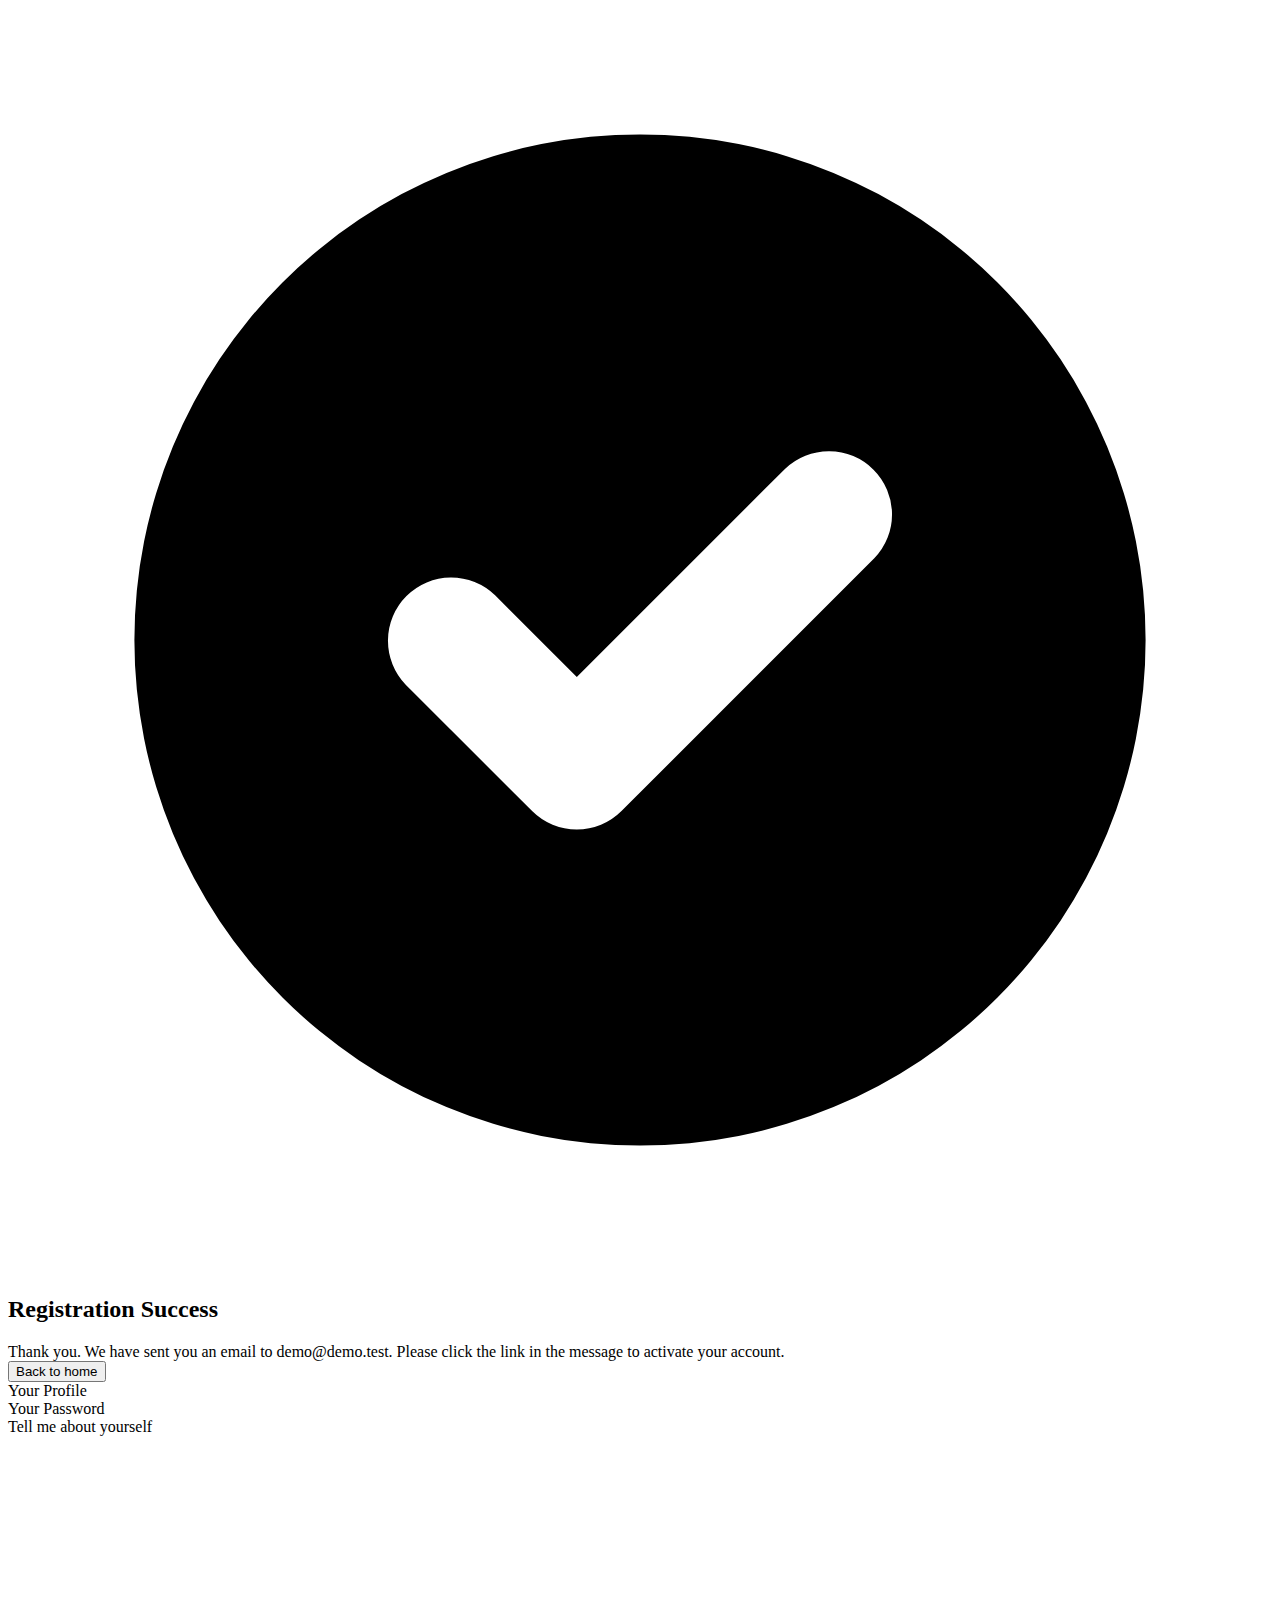
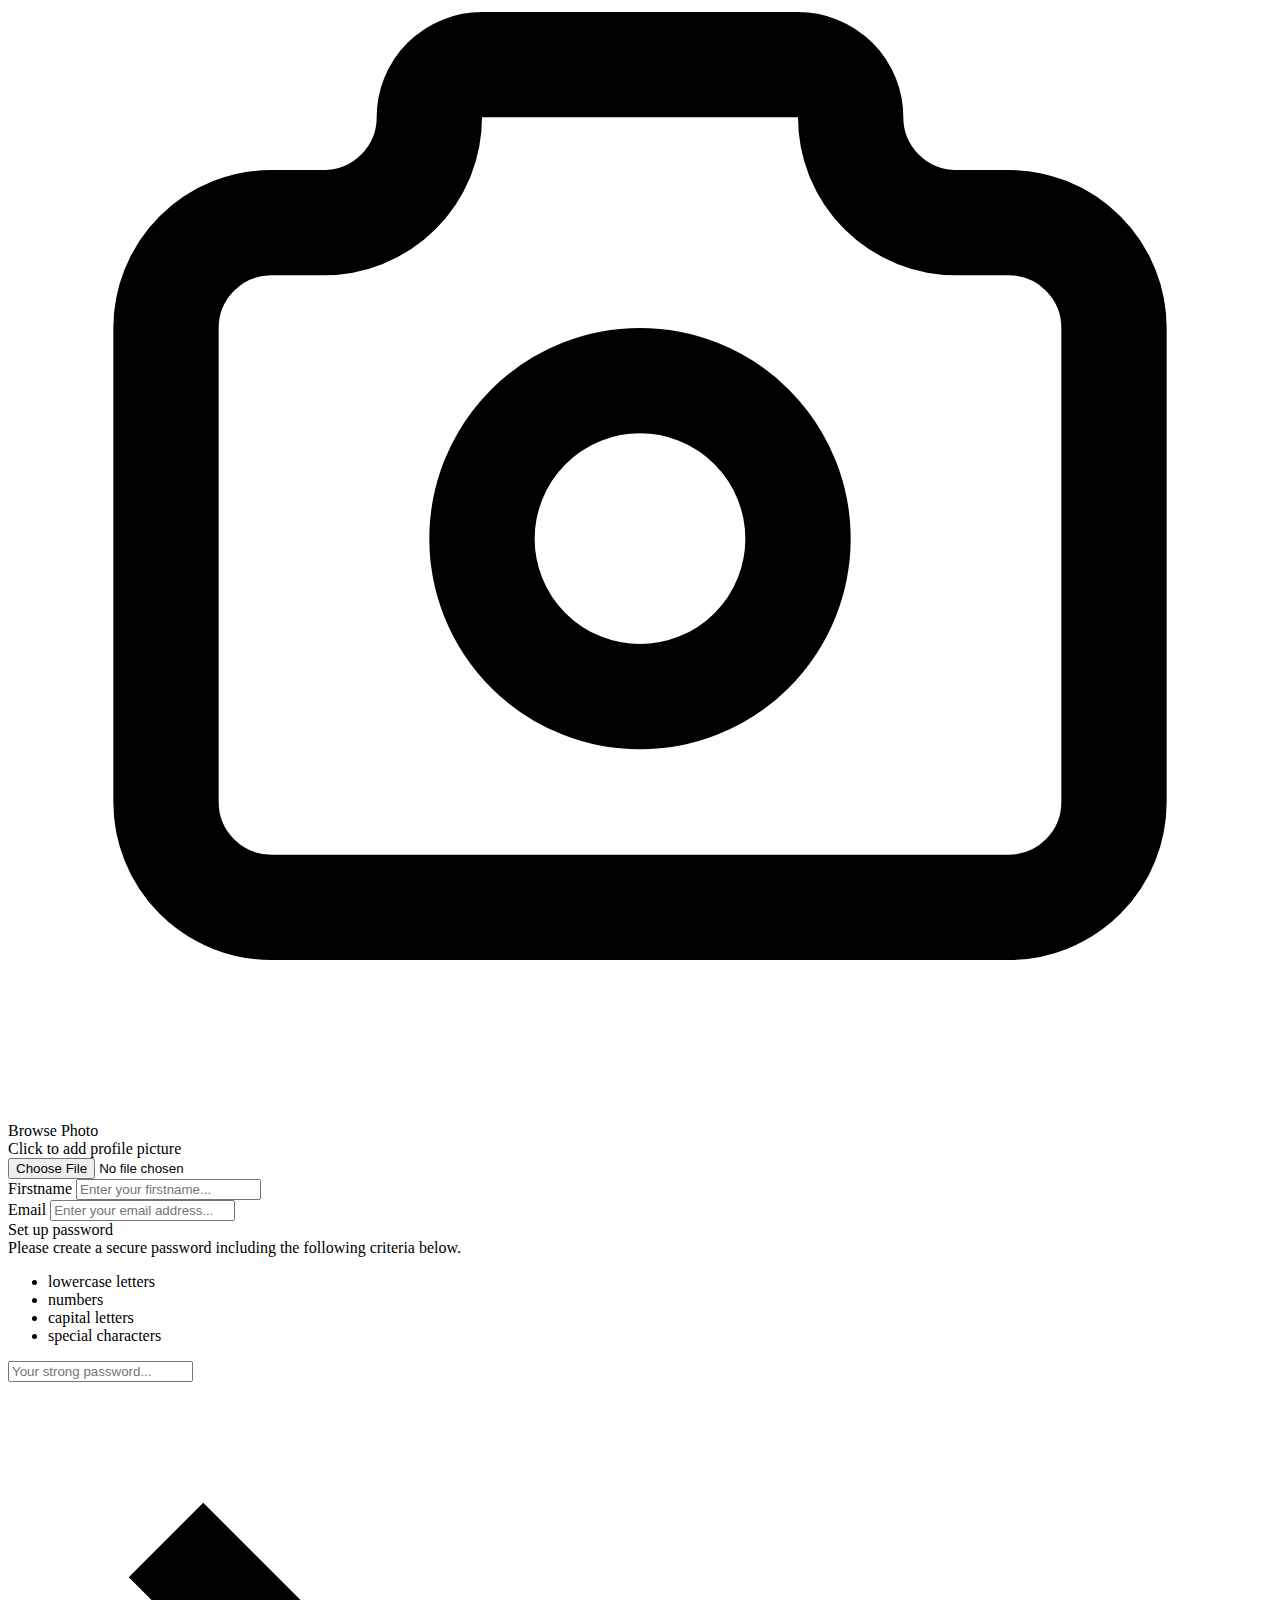
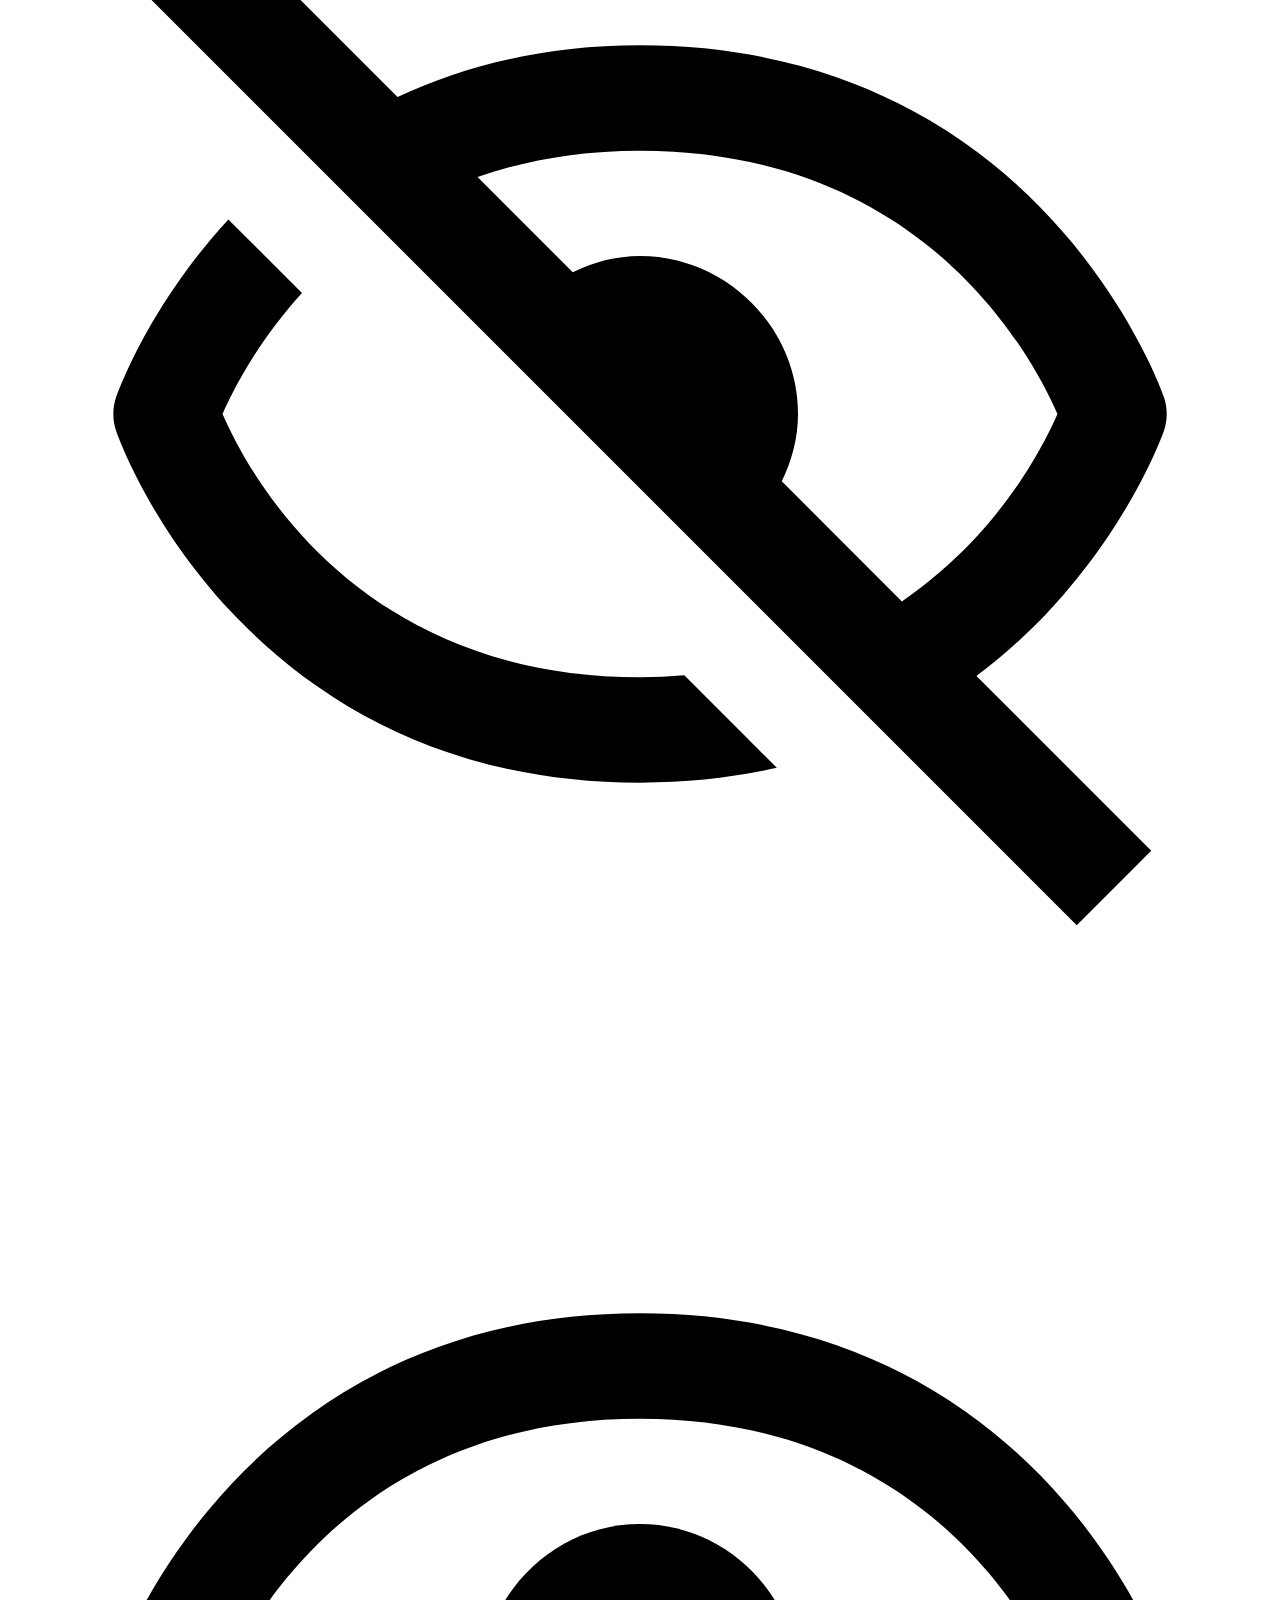
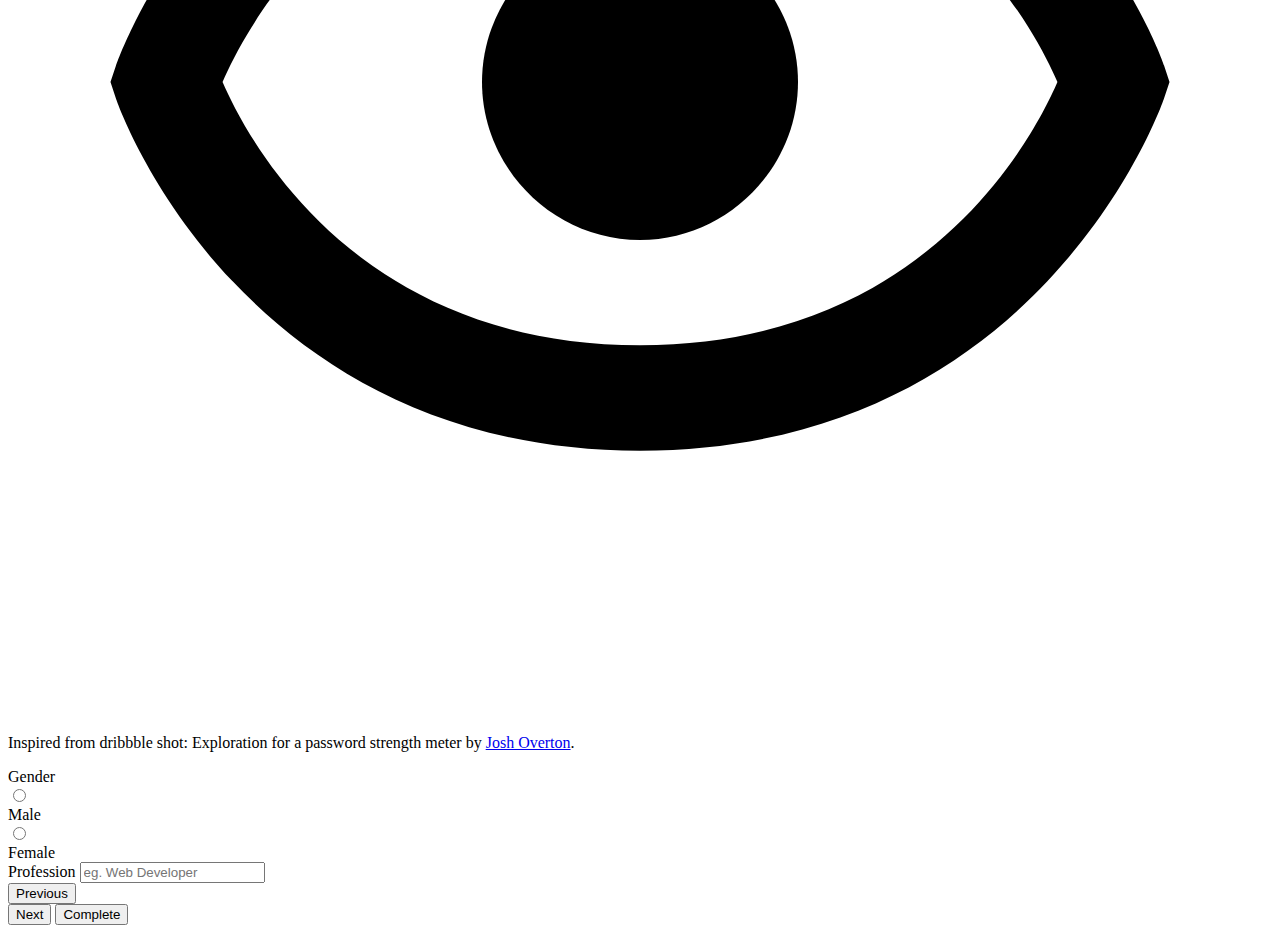
<file: Profile.html>
<!DOCTYPE html>
<html lang="en">
<head>
    <meta charset="UTF-8">
    <meta name="viewport" content="width=device-width, initial-scale=1.0">
    <title>Document</title>
</head>
</html>
<body class="antialiased sans-serif bg-gray-200">
	<div x-data="app()" x-cloak>
		<div class="max-w-3xl mx-auto px-4 py-10">

			<div x-show.transition="step === 'complete'">
				<div class="bg-white rounded-lg p-10 flex items-center shadow justify-between">
					<div>
						<svg class="mb-4 h-20 w-20 text-green-500 mx-auto" viewBox="0 0 20 20" fill="currentColor">  <path fill-rule="evenodd" d="M10 18a8 8 0 100-16 8 8 0 000 16zm3.707-9.293a1 1 0 00-1.414-1.414L9 10.586 7.707 9.293a1 1 0 00-1.414 1.414l2 2a1 1 0 001.414 0l4-4z" clip-rule="evenodd"/></svg>

						<h2 class="text-2xl mb-4 text-gray-800 text-center font-bold">Registration Success</h2>

						<div class="text-gray-600 mb-8">
							Thank you. We have sent you an email to demo@demo.test. Please click the link in the message to activate your account.
						</div>

						<button
							@click="step = 1"
							class="w-40 block mx-auto focus:outline-none py-2 px-5 rounded-lg shadow-sm text-center text-gray-600 bg-white hover:bg-gray-100 font-medium border" 
						>Back to home</button>
					</div>
				</div>
			</div>

			<div x-show.transition="step != 'complete'">	
				<!-- Top Navigation -->
				<div class="border-b-2 py-4">
					<div class="uppercase tracking-wide text-xs font-bold text-gray-500 mb-1 leading-tight" x-text="`Step: ${step} of 3`"></div>
					<div class="flex flex-col md:flex-row md:items-center md:justify-between">
						<div class="flex-1">
							<div x-show="step === 1">
								<div class="text-lg font-bold text-gray-700 leading-tight">Your Profile</div>
							</div>
							
							<div x-show="step === 2">
								<div class="text-lg font-bold text-gray-700 leading-tight">Your Password</div>
							</div>

							<div x-show="step === 3">
								<div class="text-lg font-bold text-gray-700 leading-tight">Tell me about yourself</div>
							</div>
						</div>

						<div class="flex items-center md:w-64">
							<div class="w-full bg-white rounded-full mr-2">
								<div class="rounded-full bg-green-500 text-xs leading-none h-2 text-center text-white" :style="'width: '+ parseInt(step / 3 * 100) +'%'"></div>
							</div>
							<div class="text-xs w-10 text-gray-600" x-text="parseInt(step / 3 * 100) +'%'"></div>
						</div>
					</div>
				</div>
				<!-- /Top Navigation -->

				<!-- Step Content -->
				<div class="py-10">	
					<div x-show.transition.in="step === 1">
						<div class="mb-5 text-center">
							<div class="mx-auto w-32 h-32 mb-2 border rounded-full relative bg-gray-100 mb-4 shadow-inset">
								<img id="image" class="object-cover w-full h-32 rounded-full" :src="image" />
							</div>
							
							<label 
								for="fileInput"
								type="button"
								class="cursor-pointer inine-flex justify-between items-center focus:outline-none border py-2 px-4 rounded-lg shadow-sm text-left text-gray-600 bg-white hover:bg-gray-100 font-medium"
							>
								<svg xmlns="http://www.w3.org/2000/svg" class="inline-flex flex-shrink-0 w-6 h-6 -mt-1 mr-1" viewBox="0 0 24 24" stroke-width="2" stroke="currentColor" fill="none" stroke-linecap="round" stroke-linejoin="round">
									<rect x="0" y="0" width="24" height="24" stroke="none"></rect>
									<path d="M5 7h1a2 2 0 0 0 2 -2a1 1 0 0 1 1 -1h6a1 1 0 0 1 1 1a2 2 0 0 0 2 2h1a2 2 0 0 1 2 2v9a2 2 0 0 1 -2 2h-14a2 2 0 0 1 -2 -2v-9a2 2 0 0 1 2 -2" />
									<circle cx="12" cy="13" r="3" />
								</svg>						
								Browse Photo
							</label>

							<div class="mx-auto w-48 text-gray-500 text-xs text-center mt-1">Click to add profile picture</div>

							<input name="photo" id="fileInput" accept="image/*" class="hidden" type="file" @change="let file = document.getElementById('fileInput').files[0]; 
								var reader = new FileReader();
								reader.onload = (e) => image = e.target.result;
								reader.readAsDataURL(file);">
						</div>

						<div class="mb-5">
							<label for="firstname" class="font-bold mb-1 text-gray-700 block">Firstname</label>
							<input type="text"
								class="w-full px-4 py-3 rounded-lg shadow-sm focus:outline-none focus:shadow-outline text-gray-600 font-medium"
								placeholder="Enter your firstname...">
						</div>

						<div class="mb-5">
							<label for="email" class="font-bold mb-1 text-gray-700 block">Email</label>
							<input type="email"
								class="w-full px-4 py-3 rounded-lg shadow-sm focus:outline-none focus:shadow-outline text-gray-600 font-medium"
								placeholder="Enter your email address...">
						</div>

					</div>
					<div x-show.transition.in="step === 2">

						<div class="mb-5">
							<label for="password" class="font-bold mb-1 text-gray-700 block">Set up password</label>
							<div class="text-gray-600 mt-2 mb-4">
								Please create a secure password including the following criteria below.

								<ul class="list-disc text-sm ml-4 mt-2">
									<li>lowercase letters</li>
									<li>numbers</li>
									<li>capital letters</li>
									<li>special characters</li>
								</ul>	
							</div>

							<div class="relative">
								<input
									:type="togglePassword ? 'text' : 'password'"
									@keydown="checkPasswordStrength()"
									x-model="password"
									class="w-full px-4 py-3 rounded-lg shadow-sm focus:outline-none focus:shadow-outline text-gray-600 font-medium"
									placeholder="Your strong password...">

								<div class="absolute right-0 bottom-0 top-0 px-3 py-3 cursor-pointer" 
									@click="togglePassword = !togglePassword"
								>	
									<svg :class="{'hidden': !togglePassword, 'block': togglePassword }" xmlns="http://www.w3.org/2000/svg" class="w-6 h-6 fill-current text-gray-500" viewBox="0 0 24 24"><path d="M12 19c.946 0 1.81-.103 2.598-.281l-1.757-1.757C12.568 16.983 12.291 17 12 17c-5.351 0-7.424-3.846-7.926-5 .204-.47.674-1.381 1.508-2.297L4.184 8.305c-1.538 1.667-2.121 3.346-2.132 3.379-.069.205-.069.428 0 .633C2.073 12.383 4.367 19 12 19zM12 5c-1.837 0-3.346.396-4.604.981L3.707 2.293 2.293 3.707l18 18 1.414-1.414-3.319-3.319c2.614-1.951 3.547-4.615 3.561-4.657.069-.205.069-.428 0-.633C21.927 11.617 19.633 5 12 5zM16.972 15.558l-2.28-2.28C14.882 12.888 15 12.459 15 12c0-1.641-1.359-3-3-3-.459 0-.888.118-1.277.309L8.915 7.501C9.796 7.193 10.814 7 12 7c5.351 0 7.424 3.846 7.926 5C19.624 12.692 18.76 14.342 16.972 15.558z"/></svg>

									<svg :class="{'hidden': togglePassword, 'block': !togglePassword }" xmlns="http://www.w3.org/2000/svg" class="w-6 h-6 fill-current text-gray-500" viewBox="0 0 24 24"><path d="M12,9c-1.642,0-3,1.359-3,3c0,1.642,1.358,3,3,3c1.641,0,3-1.358,3-3C15,10.359,13.641,9,12,9z"/><path d="M12,5c-7.633,0-9.927,6.617-9.948,6.684L1.946,12l0.105,0.316C2.073,12.383,4.367,19,12,19s9.927-6.617,9.948-6.684 L22.054,12l-0.105-0.316C21.927,11.617,19.633,5,12,5z M12,17c-5.351,0-7.424-3.846-7.926-5C4.578,10.842,6.652,7,12,7 c5.351,0,7.424,3.846,7.926,5C19.422,13.158,17.348,17,12,17z"/></svg>
								</div>
							</div>
							
							<div class="flex items-center mt-4 h-3">
								<div class="w-2/3 flex justify-between h-2">	
									<div :class="{ 'bg-red-400': passwordStrengthText == 'Too weak' ||  passwordStrengthText == 'Could be stronger' || passwordStrengthText == 'Strong password' }" class="h-2 rounded-full mr-1 w-1/3 bg-gray-300"></div>
									<div :class="{ 'bg-orange-400': passwordStrengthText == 'Could be stronger' || passwordStrengthText == 'Strong password' }" class="h-2 rounded-full mr-1 w-1/3 bg-gray-300"></div>
									<div :class="{ 'bg-green-400': passwordStrengthText == 'Strong password' }" class="h-2 rounded-full w-1/3 bg-gray-300"></div>
								</div>
								<div x-text="passwordStrengthText" class="text-gray-500 font-medium text-sm ml-3 leading-none"></div>
							</div>

							<p class="mt-5 text-gray-600">Inspired from dribbble shot: Exploration for a password strength meter by <a href="https://dribbble.com/OvertonGraphics" class="text-blue-500">Josh Overton</a>.</p>
						</div>

					</div>
					<div x-show.transition.in="step === 3">
						<div class="mb-5">
							<label for="email" class="font-bold mb-1 text-gray-700 block">Gender</label>
							
							<div class="flex">
								<label
									class="flex justify-start items-center text-truncate rounded-lg bg-white pl-4 pr-6 py-3 shadow-sm mr-4">
									<div class="text-teal-600 mr-3">
										<input type="radio" x-model="gender" value="Male" class="form-radio focus:outline-none focus:shadow-outline" />
									</div>
									<div class="select-none text-gray-700">Male</div>
								</label>

								<label
									class="flex justify-start items-center text-truncate rounded-lg bg-white pl-4 pr-6 py-3 shadow-sm">
									<div class="text-teal-600 mr-3">
										<input type="radio" x-model="gender" value="Female" class="form-radio focus:outline-none focus:shadow-outline" />
									</div>
									<div class="select-none text-gray-700">Female</div>
								</label>
							</div>
						</div>

						<div class="mb-5">
							<label for="profession" class="font-bold mb-1 text-gray-700 block">Profession</label>
							<input type="profession"
								class="w-full px-4 py-3 rounded-lg shadow-sm focus:outline-none focus:shadow-outline text-gray-600 font-medium"
								placeholder="eg. Web Developer">
						</div>
					</div>
				</div>
				<!-- / Step Content -->
			</div>
		</div>

		<!-- Bottom Navigation -->	
		<div class="fixed bottom-0 left-0 right-0 py-5 bg-white shadow-md" x-show="step != 'complete'">
			<div class="max-w-3xl mx-auto px-4">
				<div class="flex justify-between">
					<div class="w-1/2">
						<button
							x-show="step > 1"
							@click="step--"
							class="w-32 focus:outline-none py-2 px-5 rounded-lg shadow-sm text-center text-gray-600 bg-white hover:bg-gray-100 font-medium border" 
						>Previous</button>
					</div>

					<div class="w-1/2 text-right">
						<button
							x-show="step < 3"
							@click="step++"
							class="w-32 focus:outline-none border border-transparent py-2 px-5 rounded-lg shadow-sm text-center text-white bg-blue-500 hover:bg-blue-600 font-medium" 
						>Next</button>

						<button
							@click="step = 'complete'"
							x-show="step === 3"
							class="w-32 focus:outline-none border border-transparent py-2 px-5 rounded-lg shadow-sm text-center text-white bg-blue-500 hover:bg-blue-600 font-medium" 
						>Complete</button>
					</div>
				</div>
			</div>
		</div>
		<!-- / Bottom Navigation https://placehold.co/300x300/e2e8f0/cccccc -->	
	</div>

	<script>
		function app() {
			return {
				step: 1, 
				passwordStrengthText: '',
				togglePassword: false,

				image: '[data-uri]',
				password: '',
				gender: 'Male',

				checkPasswordStrength() {
					var strongRegex = new RegExp("^(?=.*[a-z])(?=.*[A-Z])(?=.*[0-9])(?=.*[!@#\$%\^&\*])(?=.{8,})");
					var mediumRegex = new RegExp("^(((?=.*[a-z])(?=.*[A-Z]))|((?=.*[a-z])(?=.*[0-9]))|((?=.*[A-Z])(?=.*[0-9])))(?=.{6,})");

					let value = this.password;

					if (strongRegex.test(value)) {
						this.passwordStrengthText = "Strong password";
					} else if(mediumRegex.test(value)) {
						this.passwordStrengthText = "Could be stronger";
					} else {
						this.passwordStrengthText = "Too weak";
					}
				}
			}
		}
	</script>
</body>
</file>
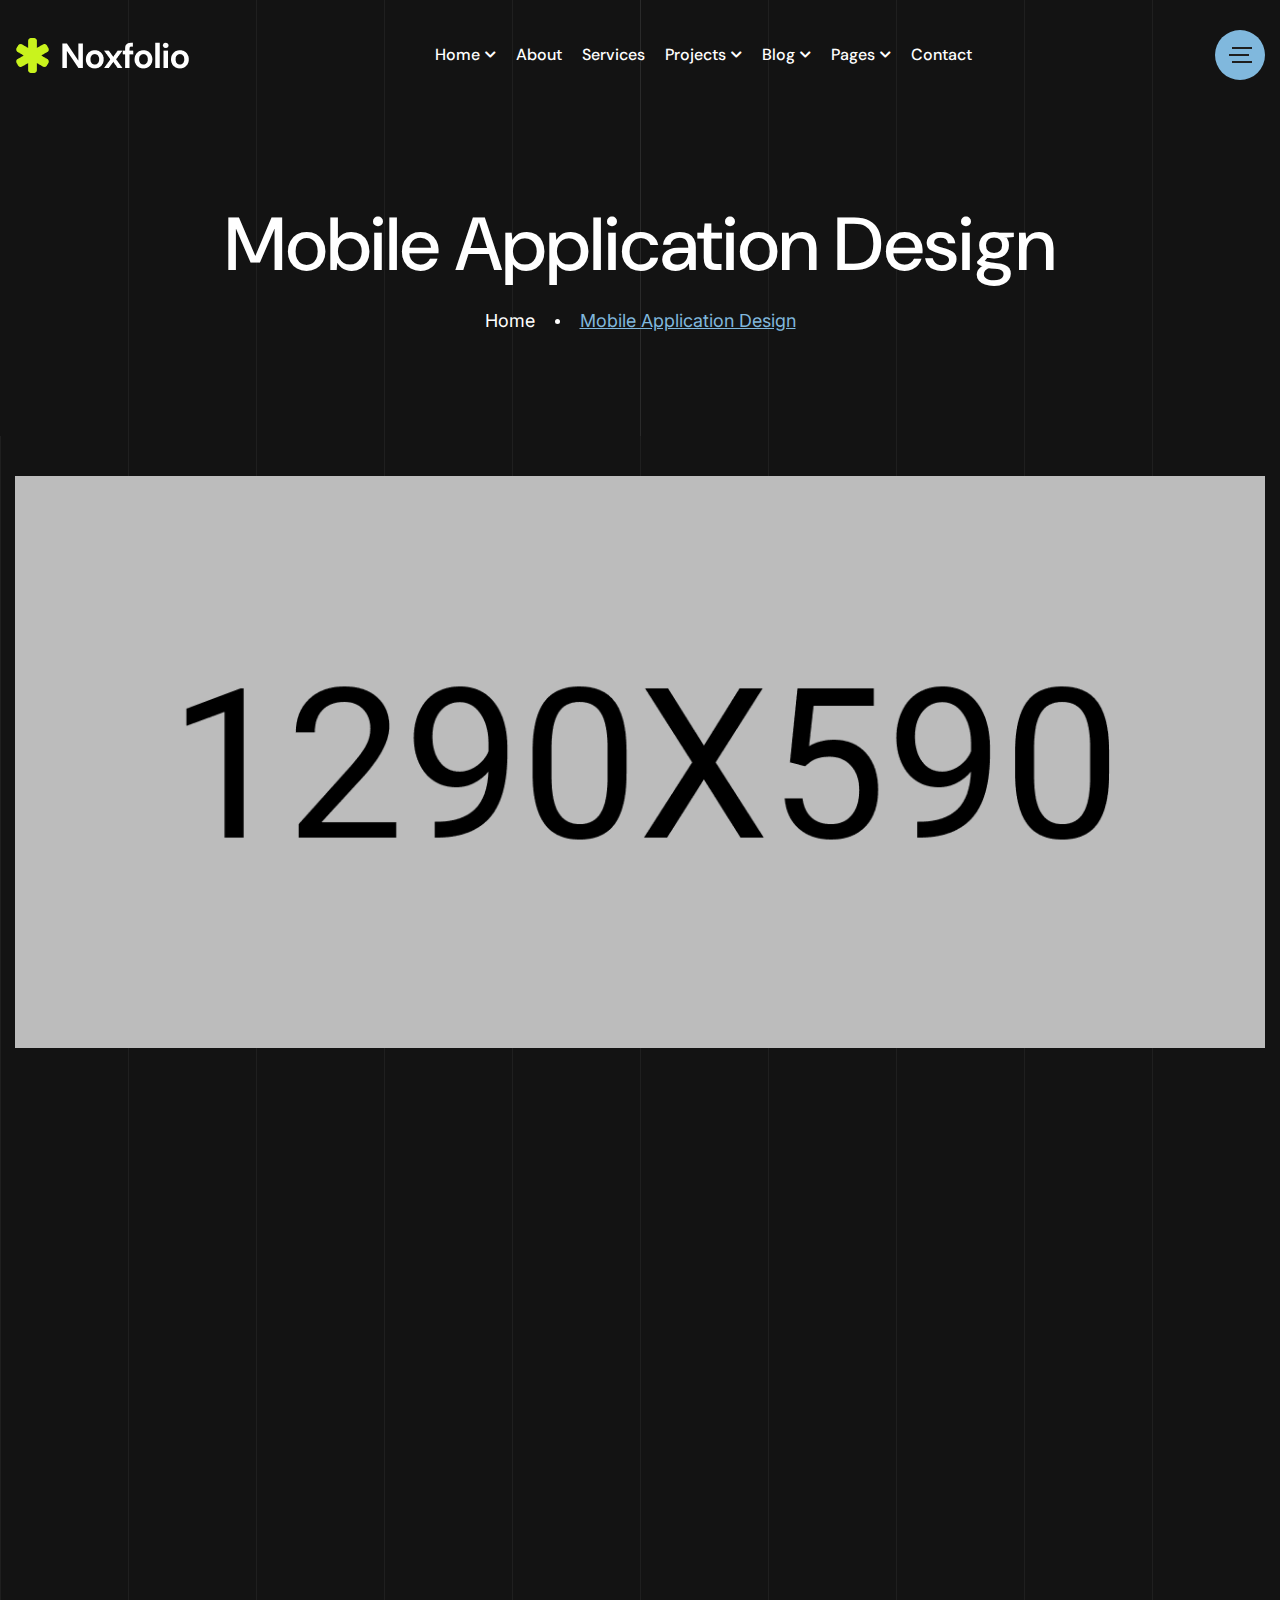
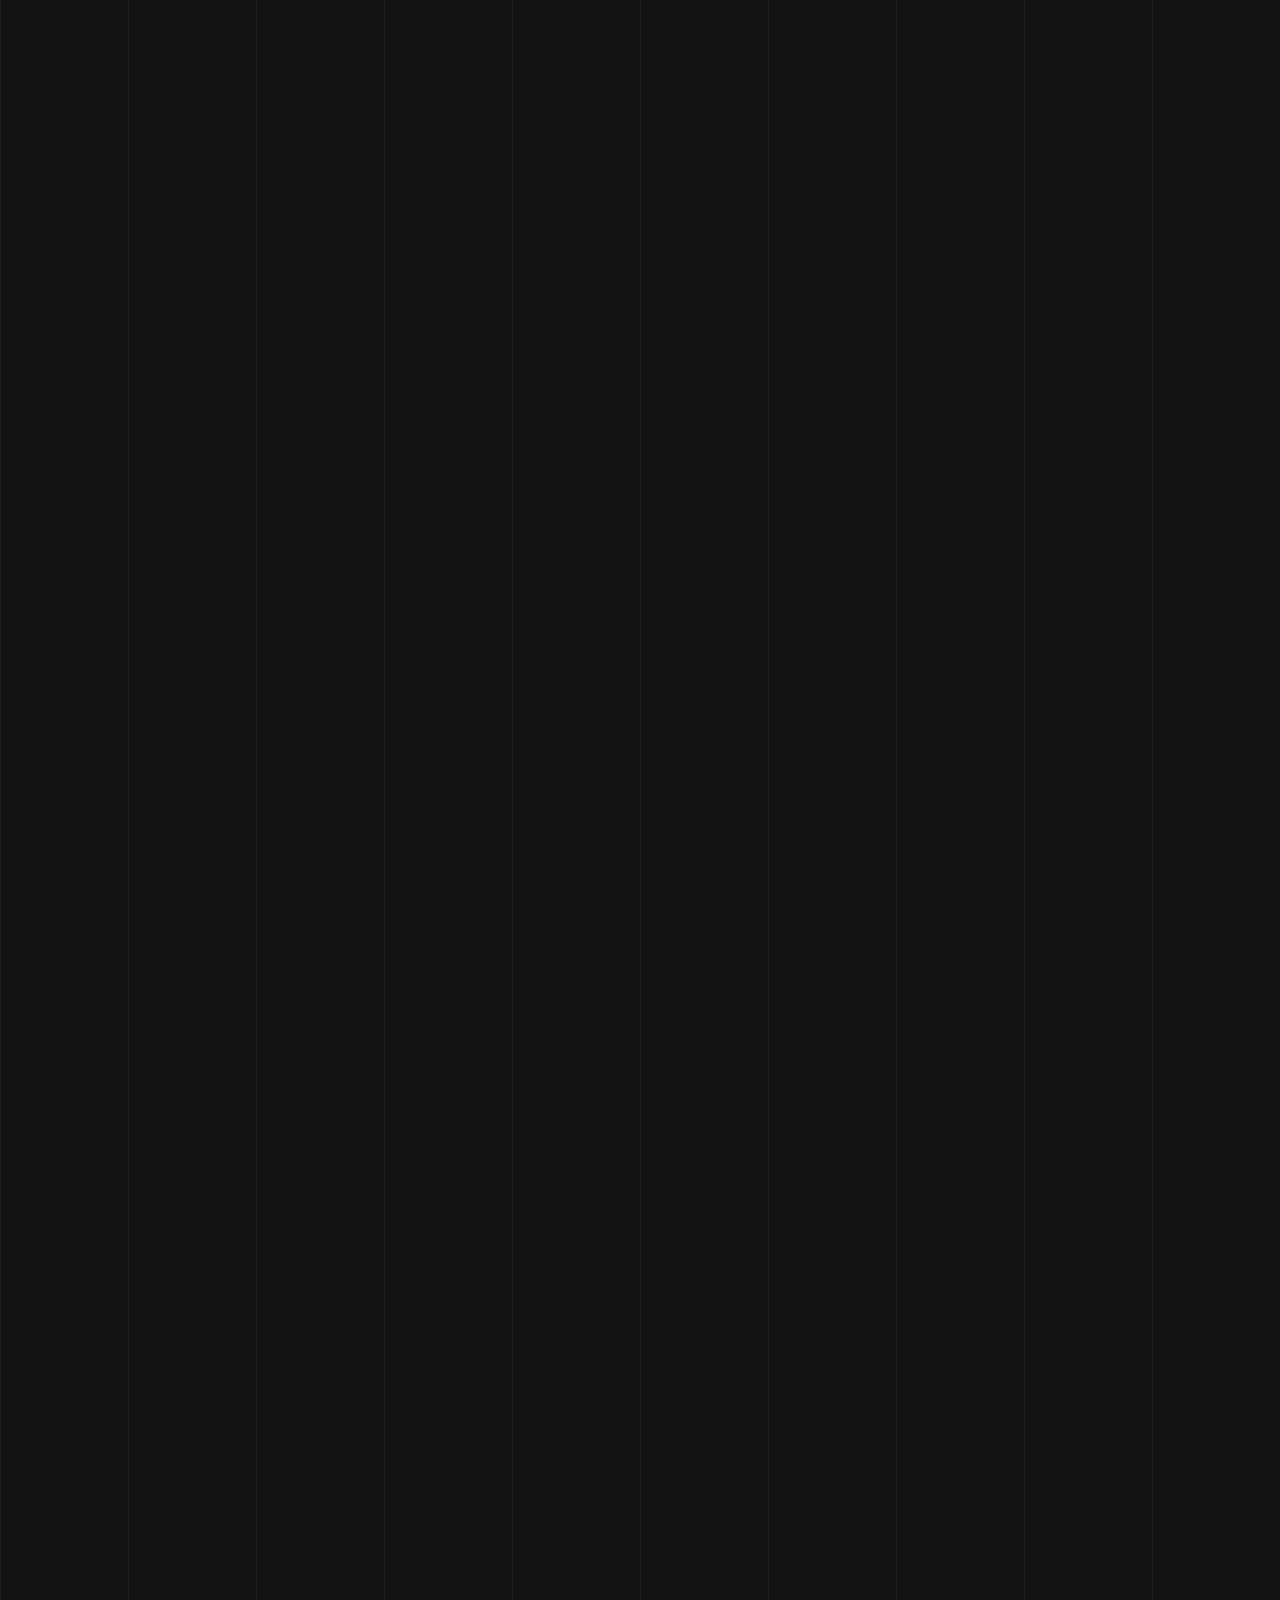
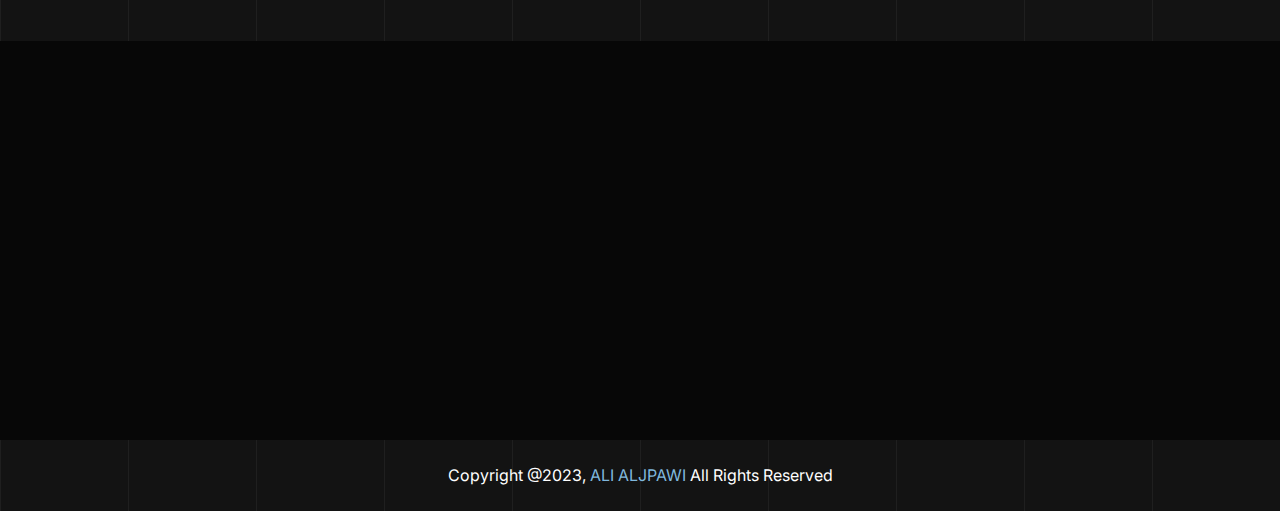
<file: project-details.html>
<!DOCTYPE html>
<html lang="zxx">
<head>
    <!-- Required meta tags -->
    <meta charset="utf-8">
    <meta name="description" content="">
    <meta http-equiv="X-UA-Compatible" content="IE=edge">
    <meta name="viewport" content="width=device-width, initial-scale=1, shrink-to-fit=no">

    <!-- Title -->
    <title>Projects Details</title>
    <!-- Favicon Icon -->
    <link rel="shortcut icon" href="assets/images/favicon.png" type="image/x-icon">
    
    <!-- Flaticon -->
    <link rel="stylesheet" href="assets/css/flaticon.min.css">
    <!-- Font Awesome -->
    <link rel="stylesheet" href="assets/css/fontawesome-5.14.0.min.css">
    <!-- Bootstrap -->
    <link rel="stylesheet" href="assets/css/bootstrap.min.css">
    <!-- Nice Select -->
    <link rel="stylesheet" href="assets/css/nice-select.min.css">
    <!-- Animate -->
    <link rel="stylesheet" href="assets/css/animate.min.css">
    <!-- Slick -->
    <link rel="stylesheet" href="assets/css/slick.min.css">
    <!-- Main Style -->
    <link rel="stylesheet" href="assets/css/style.css">
    
</head>
<body class="home-one">
    <div class="page-wrapper">

        <!-- Preloader -->
        <div class="preloader"></div>

        <!-- main header -->
        <header class="main-header menu-absolute">
            <!--Header-Upper-->
            <div class="header-upper">
                <div class="container container-1620 clearfix">

                    <div class="header-inner rel d-flex align-items-center">
                        <div class="logo-outer">
                            <div class="logo"><a href="index.html"><img src="assets/images/logos/logo.png" alt="Logo" title="Logo"></a></div>
                        </div>

                        <div class="nav-outer clearfix mx-auto">
                            <!-- Main Menu -->
                            <nav class="main-menu navbar-expand-lg">
                                <div class="navbar-header">
                                   <div class="mobile-logo my-15">
                                       <a href="index.html">
                                            <img src="assets/images/logos/logo.png" alt="Logo" title="Logo">
                                       </a>
                                   </div>
                                   
                                    <!-- Toggle Button -->
                                    <button type="button" class="navbar-toggle me-4" data-bs-toggle="collapse" data-bs-target=".navbar-collapse">
                                        <span class="icon-bar"></span>
                                        <span class="icon-bar"></span>
                                        <span class="icon-bar"></span>
                                    </button>
                                </div>

                                <div class="navbar-collapse collapse clearfix">
                                    <ul class="navigation clearfix">
                                        <li class="dropdown"><a href="#">Home</a>
                                            <ul>
                                                <li><a href="index.html">MultiPage</a></li>
                                                <li><a href="indexonepage.html">OnePage</a></li>
                                            </ul>
                                        </li>
                                        <li><a href="about.html">about</a></li>
                                        <li><a href="services.html">services</a></li>
                                        <li class="dropdown"><a href="#">projects</a>
                                            <ul>
                                                <li><a href="projects.html">project Grid</a></li>
                                                <li><a href="projects-masonry.html">projects masonry</a></li>
                                                <li><a href="project-details.html">projects details</a></li>
                                            </ul>
                                        </li>
                                        <li class="dropdown"><a href="#">blog</a>
                                            <ul>
                                                <li><a href="blog.html">blog standard</a></li>
                                                <li><a href="blog-details.html">blog details</a></li>
                                            </ul>
                                        </li>
                                        <li class="dropdown"><a href="#">pages</a>
                                            <ul>
                                                <li><a href="404.html">Error Page</a></li>
                                            </ul>
                                        </li>
                                        <li><a href="contact.html">Contact</a></li>
                                    </ul>
                                </div>

                            </nav>
                            <!-- Main Menu End-->
                        </div>
                        
                        <!-- Menu Button -->
                        <div class="menu-btns">
                            <!-- menu sidbar -->
                            <div class="menu-sidebar">
                                <button>
                                    <img src="assets/images/shape/sidebar-tottler.svg" alt="Toggler">
                                </button>
                            </div>
                        </div>
                    </div>
                </div>
            </div>
            <!--End Header Upper-->
        </header>
       
       
        <!--Form Back Drop-->
        <div class="form-back-drop"></div>
        
        <!-- Hidden Sidebar -->
        <section class="hidden-bar">
            <div class="inner-box text-center">
                <div class="cross-icon"><span class="fa fa-times"></span></div>
                <div class="title">
                    <h4>Get Appointment</h4>
                </div>

                <!--Appointment Form-->
                <div class="appointment-form">
                    <form method="post" action="contact.html">
                        <div class="form-group">
                            <input type="text" name="text" value="" placeholder="Name" required>
                        </div>
                        <div class="form-group">
                            <input type="email" name="email" value="" placeholder="Email Address" required>
                        </div>
                        <div class="form-group">
                            <textarea placeholder="Message" rows="5"></textarea>
                        </div>
                        <div class="form-group">
                            <button type="submit" class="theme-btn">Submit now</button>
                        </div>
                    </form>
                </div>

                <!--Social Icons-->
                <div class="social-style-one">
                    <a href="#"><i class="fab fa-twitter"></i></a>
                    <a href="#"><i class="fab fa-facebook-f"></i></a>
                    <a href="#"><i class="fab fa-instagram"></i></a>
                    <a href="#"><i class="fab fa-pinterest-p"></i></a>
                </div>
            </div>
        </section>
        <!--End Hidden Sidebar -->
       
        
        <!-- Page Banner Start -->
        <section class="page-banner-area pt-200 rpt-140 pb-100 rpb-60 rel z-1 text-center">
            <div class="container">
                <div class="banner-inner text-white">
                    <h1 class="page-title wow fadeInUp delay-0-2s">Mobile Application Design</h1>
                    <nav aria-label="breadcrumb">
                        <ol class="breadcrumb justify-content-center wow fadeInUp delay-0-4s">
                            <li class="breadcrumb-item"><a href="index.html">Home</a></li>
                            <li class="breadcrumb-item active">Mobile Application Design</li>
                        </ol>
                    </nav>
                </div>
            </div>
            <div class="bg-lines">
               <span></span><span></span>
               <span></span><span></span>
               <span></span><span></span>
               <span></span><span></span>
               <span></span><span></span>
            </div>
        </section>
        <!-- Page Banner End -->
        
        
        <!-- ProjectDetails Area start -->
        <section class="projects-details-area pt-40 pb-130 rpb-100 rel z-1">
            <div class="container">
                <div class="projects-details-image mb-50 wow fadeInUp delay-0-2s">
                    <img src="assets/images/projects/project-details.jpg" alt="Project Details">
                </div>
                <div class="row gap-120">
                    <div class="col-lg-8">
                        <div class="project-details-content wow fadeInUp delay-0-2s">
                            <h3>We Create digital Product For Business</h3>
                            <p class="big-letter">sSed ut perspiciatis unde omnis iste natus error sit voluptatem accusantium doloremque seeney laudantium totam rem aperiam eaque ipsa quae abillo inventore veritatis</p>
                            <p>Beatae vitae dicta sunt explicabo. Nemo enim ipsam voluptatem quia voluptas sit aspernatur aufugit sed quia consequuntur magni dolores eos qui ratione voluptatem sequi nesciunt. Neque porro quisquam estqui dolorem ipsum quia dolor sit amet, consectetur, adipisci velit, sed quia non numquam eius modi tempora incidunt ut labore et dolore magnam aliquam quaerat voluptatem. Ut enim ad minima veniam, quis nostrum exercitationem ullam corporis suscipit laboriosam, nisi ut aliquid consequature</p>
                            <ul class="list-style-one two-column mt-50 mb-40">
                                <li>Branding & Design</li>
                                <li>Digital Marketing</li>
                                <li>Web Development</li>
                                <li>Product Design</li>
                                <li>Mobile Apps Design</li>
                                <li>System & Guide</li>
                                <li>Graphics Design</li>
                                <li>Content Management</li>
                            </ul>
                        </div>
                    </div>
                    <div class="col-lg-4 wow fadeInUp delay-0-4s">
                        <div class="project-details-info rmb-55" style="background-image: url(assets/images/projects/project-info-bg.png);">
                            <div class="pd-info-item">
                                <span>Category</span>
                                <h5>Product Design</h5>
                            </div>
                            <div class="pd-info-item">
                                <span>Clients</span>
                                <h5>X_Design Studio</h5>
                            </div>
                            <div class="pd-info-item">
                                <span>Location</span>
                                <h5>Melbourne, Australia</h5>
                            </div>
                            <div class="pd-info-item">
                                <span>Published</span>
                                <h5>September 25, 2023</h5>
                            </div>
                        </div>
                    </div>
                </div>
                <div class="row pb-15">
                    <div class="col-lg-4 col-sm-6">
                        <div class="image mb-30 wow fadeInUp delay-0-2s">
                            <img src="assets/images/projects/project-middle1.jpg" alt="Project Middle">
                        </div>
                    </div>
                    <div class="col-lg-4 col-sm-6">
                        <div class="image mb-30 wow fadeInUp delay-0-4s">
                            <img src="assets/images/projects/project-middle2.jpg" alt="Project Middle">
                        </div>
                    </div>
                    <div class="col-lg-4 col-sm-6">
                        <div class="image mb-30 wow fadeInUp delay-0-6s">
                            <img src="assets/images/projects/project-middle3.jpg" alt="Project Middle">
                        </div>
                    </div>
                </div>
                <div class="project-bottom-content mb-50 wow fadeInUp delay-0-2s">
                    <h3 class="title mb-25">Project Summery</h3>
                    <p>There are many variations of passages of Lorem Ipsum available, but the majority have suffered alteration in some form, by injected humour, or randomised words which don't look even slightly believable. If you are going to use a passage of Lorem Ipsum, you need to be sure there isn't anything embarrassing hidden in the middle of text. All the Lorem Ipsum generators on the Internet tend to repeat predefined chunks as necessary, making this the first true generator on the Internet. It uses a dictionary of over 200 Latin words, combined with a handful of model sentence structures, to generate Lorem Ipsum which looks reasonable. The generated Lorem Ipsum is therefore always free from repetition, injected humour, or non-characteristic words etc.</p>
                </div>
                <div class="tag-share py-30 wow fadeInUp delay-0-2s">
                    <div class="item">
                        <b>Tags</b>
                        <div class="tag-coulds">
                            <a href="blog.html">Design</a>
                            <a href="blog.html">Figma</a>
                            <a href="blog.html">Apps</a>
                        </div>
                    </div>
                    <div class="item">
                        <b>Share</b>
                        <div class="social-style-one">
                            <a href="#"><i class="fab fa-facebook-f"></i></a>
                            <a href="#"><i class="fab fa-twitter"></i></a>
                            <a href="#"><i class="fab fa-linkedin-in"></i></a>
                            <a href="#"><i class="fab fa-instagram"></i></a>
                        </div>
                    </div>
                </div>
            </div>
            <div class="bg-lines">
               <span></span><span></span>
               <span></span><span></span>
               <span></span><span></span>
               <span></span><span></span>
               <span></span><span></span>
            </div>
        </section>
        <!-- Project Details Area end -->
        
        
        <!-- Related Projects Area start -->
        <section class="related-projects-area pb-70 rpb-40 rel z-1">
            <div class="container">
                <div class="row justify-content-center">
                    <div class="col-xl-12">
                        <div class="section-title text-center mb-60 wow fadeInUp delay-0-2s">
                            <h2>Related Projects</h2>
                        </div>
                    </div>
                </div>
                <div class="row">
                    <div class="col-xl-4 col-md-6">
                        <div class="project-item style-two wow fadeInUp delay-0-2s">
                            <div class="project-image before-after-none">
                                <img src="assets/images/projects/related-project1.jpg" alt="Project">
                            </div>
                            <div class="project-content">
                                <span class="sub-title">Graphics Design</span>
                                <h4><a href="project-details.html">Brand Identity Design</a></h4>
                            </div>
                        </div>
                    </div>
                    <div class="col-xl-4 col-md-6">
                        <div class="project-item style-two wow fadeInUp delay-0-4s">
                            <div class="project-image before-after-none">
                                <img src="assets/images/projects/related-project2.jpg" alt="Project">
                            </div>
                            <div class="project-content">
                                <span class="sub-title">Product Design</span>
                                <h4><a href="project-details.html">Mobile Apps Design</a></h4>
                            </div>
                        </div>
                    </div>
                    <div class="col-xl-4 col-md-6">
                        <div class="project-item style-two wow fadeInUp delay-0-6s">
                            <div class="project-image before-after-none">
                                <img src="assets/images/projects/related-project3.jpg" alt="Project">
                            </div>
                            <div class="project-content">
                                <span class="sub-title">Product Design</span>
                                <h4><a href="project-details.html">Dashboard Development</a></h4>
                            </div>
                        </div>
                    </div>
                </div>
            </div>
            <div class="bg-lines">
               <span></span><span></span>
               <span></span><span></span>
               <span></span><span></span>
               <span></span><span></span>
               <span></span><span></span>
            </div>
        </section>
        <!-- Related Projects Area end -->
        
        
        <!-- footer area start -->
        <footer class="main-footer rel z-1">
            <div class="footer-top-wrap bgc-black pt-100 pb-75">
                <div class="container">
                    <div class="row">
                        <div class="col-lg-2 col-md-12">
                            <div class="footer-widget widget_logo wow fadeInUp delay-0-2s">
                                <div class="footer-logo">
                                    <a href="index.html">
                                        <i class="flaticon-asterisk-1 fs-1 main-color"></i>
                                        <!-- <img src="assets/images/logos/logo.png" alt="Logo"> -->
                                    </a>
                                </div>
                            </div>
                        </div>
                        <div class="col-lg-7 col-md-7">
                            <div class="footer-widget widget_nav_menu wow fadeInUp delay-0-4s">
                                <h6 class="footer-title">Quick Link</h6>
                                <ul>
                                    <li><a href="services.html">Service</a></li>
                                    <li><a href="projects.html">Projects</a></li>
                                    <li><a href="services.html#pricing">Pricing</a></li>
                                    <li><a href="about.html#faqs">Faqs</a></li>
                                    <li><a href="contact.html">Contact</a></li>
                                </ul>
                            </div>
                            <div class="footer-widget widget_newsletter wow fadeInUp delay-0-4s">
                                <form action="#">
                                    <label for="email-address"><i class="far fa-envelope"></i></label>
                                    <input id="email-address" type="email" placeholder="Email Address" required>
                                    <button>Sign Up <i class="far fa-angle-right"></i></button>
                                </form>
                            </div>
                        </div>
                        <div class="col-lg-3 col-md-5">
                            <div class="footer-widget widget_contact_info wow fadeInUp delay-0-6s">
                                <h6 class="footer-title">Address</h6>
                                <ul>
                                    <li><i class="far fa-map-marker-alt"></i> Jassim, Daraa, Syria</li>
                                    <li><i class="far fa-envelope"></i> <a href="mailto:ali.sy.jpawi@gmail.com">ali.sy.jpawi@gmail.com</a></li>
                                    <li><i class="far fa-phone"></i> <a href="callto:+963934196653">+963 934 196 653</a></li>
                                </ul>
                            </div>
                        </div>
                    </div>
                </div>
            </div>
            <div class="footer-bottom pt-20 pb-5 rpt-25">
                <div class="container">
                    <div class="row">
                        <div class="col-lg-12">
                                <div class="copyright-text text-center">
                                    <p>Copyright @2023, <a href="index.html">ALI  ALJPAWI</a> All Rights Reserved</p>
                                </div>
                        </div>
                        <!-- <div class="col-lg-6 text-lg-end">
                            <ul class="footer-bottom-nav">
                                <li><a href="#">Facebook</a></li>
                                <li><a href="#">Twitter</a></li>
                                <li><a href="#">Instagram</a></li>
                                <li><a href="#">LinkedIn</a></li>
                            </ul>
                        </div> -->
                    </div>
                    <!-- Scroll Top Button -->
                    <button class="scroll-top scroll-to-target" data-target="html"><span class="fas fa-angle-double-up"></span></button>
                    <button class="scroll-top " data-target="html" style="left: 2%!important;">
                        <span >
                            <svg xmlns="http://www.w3.org/2000/svg" height="24" width="21" viewBox="0 0 448 512"><path fill="#1F1F1F" d="M380.9 97.1C339 55.1 283.2 32 223.9 32c-122.4 0-222 99.6-222 222 0 39.1 10.2 77.3 29.6 111L0 480l117.7-30.9c32.4 17.7 68.9 27 106.1 27h.1c122.3 0 224.1-99.6 224.1-222 0-59.3-25.2-115-67.1-157zm-157 341.6c-33.2 0-65.7-8.9-94-25.7l-6.7-4-69.8 18.3L72 359.2l-4.4-7c-18.5-29.4-28.2-63.3-28.2-98.2 0-101.7 82.8-184.5 184.6-184.5 49.3 0 95.6 19.2 130.4 54.1 34.8 34.9 56.2 81.2 56.1 130.5 0 101.8-84.9 184.6-186.6 184.6zm101.2-138.2c-5.5-2.8-32.8-16.2-37.9-18-5.1-1.9-8.8-2.8-12.5 2.8-3.7 5.6-14.3 18-17.6 21.8-3.2 3.7-6.5 4.2-12 1.4-32.6-16.3-54-29.1-75.5-66-5.7-9.8 5.7-9.1 16.3-30.3 1.8-3.7 .9-6.9-.5-9.7-1.4-2.8-12.5-30.1-17.1-41.2-4.5-10.8-9.1-9.3-12.5-9.5-3.2-.2-6.9-.2-10.6-.2-3.7 0-9.7 1.4-14.8 6.9-5.1 5.6-19.4 19-19.4 46.3 0 27.3 19.9 53.7 22.6 57.4 2.8 3.7 39.1 59.7 94.8 83.8 35.2 15.2 49 16.5 66.6 13.9 10.7-1.6 32.8-13.4 37.4-26.4 4.6-13 4.6-24.1 3.2-26.4-1.3-2.5-5-3.9-10.5-6.6z"/></svg>
                        </span>
                    </button>
                </div>
                <div class="bg-lines">
                    <span></span><span></span>
                    <span></span><span></span>
                    <span></span><span></span>
                    <span></span><span></span>
                    <span></span><span></span>
                </div>
            </div>
        </footer>
        <!-- footer area end -->

    </div>
    <!--End pagewrapper-->
   
    
    <!-- Jquery -->
    <script src="assets/js/jquery-3.6.0.min.js"></script>
    <!-- Bootstrap -->
    <script src="assets/js/bootstrap.min.js"></script>
    <!-- Appear Js -->
    <script src="assets/js/appear.min.js"></script>
    <!-- Slick -->
    <script src="assets/js/slick.min.js"></script>
    <!-- Nice Select -->
    <script src="assets/js/jquery.nice-select.min.js"></script>
    <!-- Image Loader -->
    <script src="assets/js/imagesloaded.pkgd.min.js"></script>
    <!-- Isotope -->
    <script src="assets/js/isotope.pkgd.min.js"></script>
    <!--  WOW Animation -->
    <script src="assets/js/wow.min.js"></script>
    <!-- Custom script -->
    <script src="assets/js/script.js"></script>

</body>
</html>
</file>
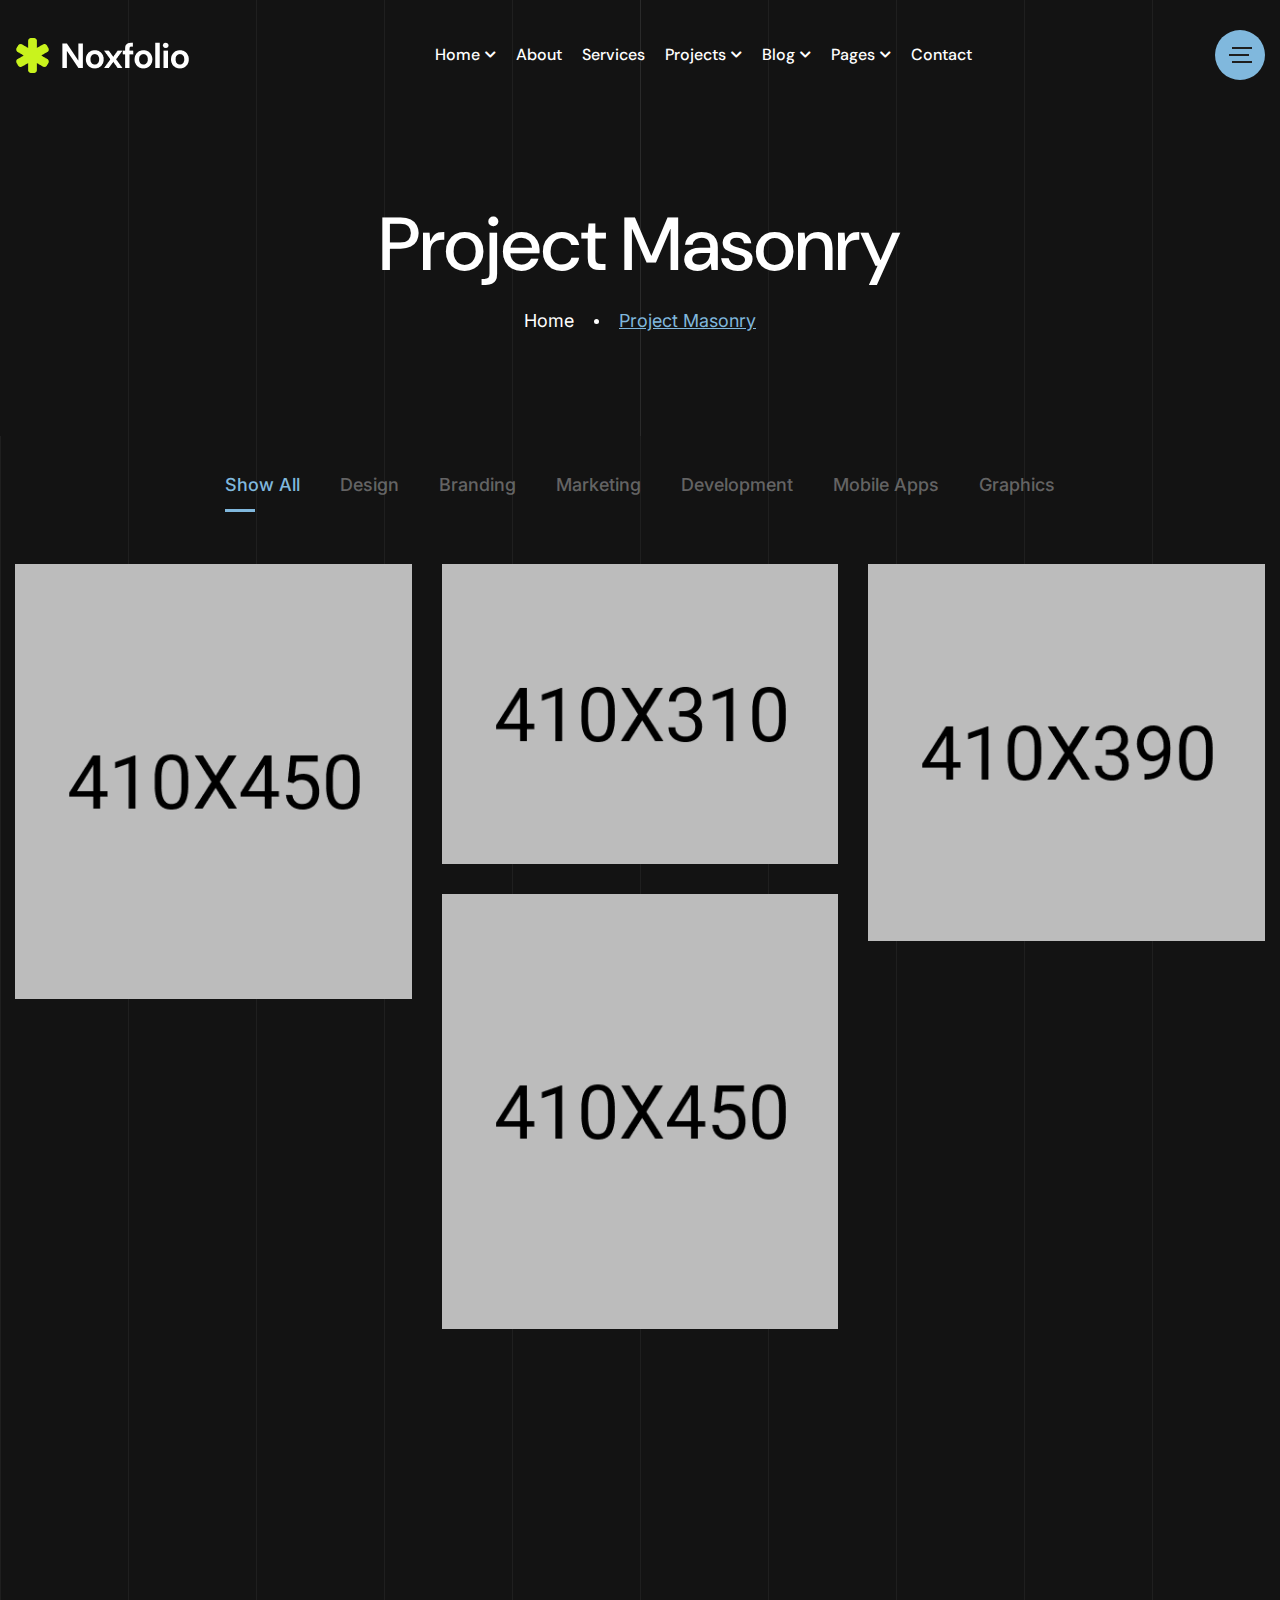
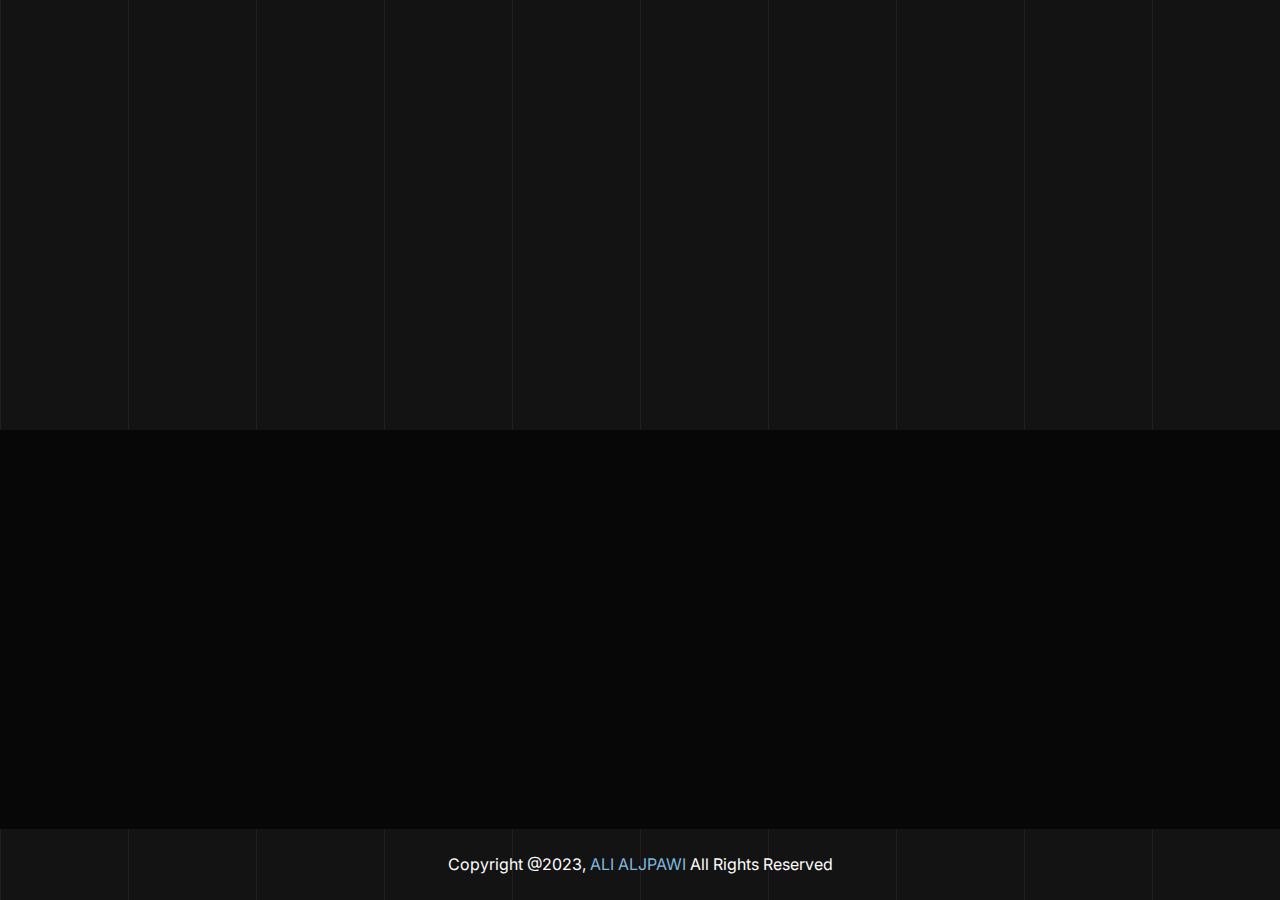
<file: projects-masonry.html>
<!DOCTYPE html>
<html lang="zxx">
<head>
    <!-- Required meta tags -->
    <meta charset="utf-8">
    <meta name="description" content="">
    <meta http-equiv="X-UA-Compatible" content="IE=edge">
    <meta name="viewport" content="width=device-width, initial-scale=1, shrink-to-fit=no">

    <!-- Title -->
    <title>Projects Masonry</title>
    <!-- Favicon Icon -->
    <link rel="shortcut icon" href="assets/images/favicon.png" type="image/x-icon">
    
    <!-- Flaticon -->
    <link rel="stylesheet" href="assets/css/flaticon.min.css">
    <!-- Font Awesome -->
    <link rel="stylesheet" href="assets/css/fontawesome-5.14.0.min.css">
    <!-- Bootstrap -->
    <link rel="stylesheet" href="assets/css/bootstrap.min.css">
    <!-- Nice Select -->
    <link rel="stylesheet" href="assets/css/nice-select.min.css">
    <!-- Animate -->
    <link rel="stylesheet" href="assets/css/animate.min.css">
    <!-- Slick -->
    <link rel="stylesheet" href="assets/css/slick.min.css">
    <!-- Main Style -->
    <link rel="stylesheet" href="assets/css/style.css">
    
</head>
<body class="home-one">
    <div class="page-wrapper">

        <!-- Preloader -->
        <div class="preloader"></div>

        <!-- main header -->
        <header class="main-header menu-absolute">
            <!--Header-Upper-->
            <div class="header-upper">
                <div class="container container-1620 clearfix">

                    <div class="header-inner rel d-flex align-items-center">
                        <div class="logo-outer">
                            <div class="logo"><a href="index.html"><img src="assets/images/logos/logo.png" alt="Logo" title="Logo"></a></div>
                        </div>

                        <div class="nav-outer clearfix mx-auto">
                            <!-- Main Menu -->
                            <nav class="main-menu navbar-expand-lg">
                                <div class="navbar-header">
                                   <div class="mobile-logo my-15">
                                       <a href="index.html">
                                            <img src="assets/images/logos/logo.png" alt="Logo" title="Logo">
                                       </a>
                                   </div>
                                   
                                    <!-- Toggle Button -->
                                    <button type="button" class="navbar-toggle me-4" data-bs-toggle="collapse" data-bs-target=".navbar-collapse">
                                        <span class="icon-bar"></span>
                                        <span class="icon-bar"></span>
                                        <span class="icon-bar"></span>
                                    </button>
                                </div>

                                <div class="navbar-collapse collapse clearfix">
                                    <ul class="navigation clearfix">
                                        <li class="dropdown"><a href="#">Home</a>
                                            <ul>
                                                <li><a href="index.html">MultiPage</a></li>
                                                <li><a href="indexonepage.html">OnePage</a></li>
                                            </ul>
                                        </li>
                                        <li><a href="about.html">about</a></li>
                                        <li><a href="services.html">services</a></li>
                                        <li class="dropdown"><a href="#">projects</a>
                                            <ul>
                                                <li><a href="projects.html">project Grid</a></li>
                                                <li><a href="projects-masonry.html">projects masonry</a></li>
                                                <li><a href="project-details.html">projects details</a></li>
                                            </ul>
                                        </li>
                                        <li class="dropdown"><a href="#">blog</a>
                                            <ul>
                                                <li><a href="blog.html">blog standard</a></li>
                                                <li><a href="blog-details.html">blog details</a></li>
                                            </ul>
                                        </li>
                                        <li class="dropdown"><a href="#">pages</a>
                                            <ul>
                                                <li><a href="404.html">Error Page</a></li>
                                            </ul>
                                        </li>
                                        <li><a href="contact.html">Contact</a></li>
                                    </ul>
                                </div>

                            </nav>
                            <!-- Main Menu End-->
                        </div>
                        
                        <!-- Menu Button -->
                        <div class="menu-btns">
                            <!-- menu sidbar -->
                            <div class="menu-sidebar">
                                <button>
                                    <img src="assets/images/shape/sidebar-tottler.svg" alt="Toggler">
                                </button>
                            </div>
                        </div>
                    </div>
                </div>
            </div>
            <!--End Header Upper-->
        </header>
       
       
        <!--Form Back Drop-->
        <div class="form-back-drop"></div>
        
        <!-- Hidden Sidebar -->
        <section class="hidden-bar">
            <div class="inner-box text-center">
                <div class="cross-icon"><span class="fa fa-times"></span></div>
                <div class="title">
                    <h4>Get Appointment</h4>
                </div>

                <!--Appointment Form-->
                <div class="appointment-form">
                    <form method="post" action="contact.html">
                        <div class="form-group">
                            <input type="text" name="text" value="" placeholder="Name" required>
                        </div>
                        <div class="form-group">
                            <input type="email" name="email" value="" placeholder="Email Address" required>
                        </div>
                        <div class="form-group">
                            <textarea placeholder="Message" rows="5"></textarea>
                        </div>
                        <div class="form-group">
                            <button type="submit" class="theme-btn">Submit now</button>
                        </div>
                    </form>
                </div>

                <!--Social Icons-->
                <div class="social-style-one">
                    <a href="#"><i class="fab fa-twitter"></i></a>
                    <a href="#"><i class="fab fa-facebook-f"></i></a>
                    <a href="#"><i class="fab fa-instagram"></i></a>
                    <a href="#"><i class="fab fa-pinterest-p"></i></a>
                </div>
            </div>
        </section>
        <!--End Hidden Sidebar -->
       
        
        <!-- Page Banner Start -->
        <section class="page-banner-area pt-200 rpt-140 pb-100 rpb-60 rel z-1 text-center">
            <div class="container">
                <div class="banner-inner text-white">
                    <h1 class="page-title wow fadeInUp delay-0-2s">Project Masonry</h1>
                    <nav aria-label="breadcrumb">
                        <ol class="breadcrumb justify-content-center wow fadeInUp delay-0-4s">
                            <li class="breadcrumb-item"><a href="index.html">Home</a></li>
                            <li class="breadcrumb-item active">Project Masonry</li>
                        </ol>
                    </nav>
                </div>
            </div>
            <div class="bg-lines">
               <span></span><span></span>
               <span></span><span></span>
               <span></span><span></span>
               <span></span><span></span>
               <span></span><span></span>
            </div>
        </section>
        <!-- Page Banner End -->
        
        
        <!-- Projects Area start -->
        <section class="projects-masonry-area pt-40 pb-130 rpb-100 rel z-1">
            <div class="container">
               <ul class="project-filter filter-btns-one justify-content-center pb-35 wow fadeInUp delay-0-2s">
                    <li data-filter="*" class="current">Show All</li>
                    <li data-filter=".design">Design</li>
                    <li data-filter=".branding">Branding</li>
                    <li data-filter=".marketing">Marketing</li>
                    <li data-filter=".development">Development</li>
                    <li data-filter=".apps">Mobile Apps</li>
                    <li data-filter=".graphics">Graphics</li>
                </ul>
                <div class="row project-masonry-active">
                    <div class="col-xl-4 col-md-6 item branding development">
                        <div class="project-item style-three wow fadeInUp delay-0-2s">
                            <div class="project-image">
                                <img src="assets/images/projects/project-masonry1.jpg" alt="Project">
                            </div>
                            <div class="project-content">
                                <a href="project-details.html" class="project-btn"><i class="far fa-arrow-right"></i></a>
                                <span class="sub-title">Product Design</span>
                                <h4><a href="project-details.html">Mobile Application Design</a></h4>
                            </div>
                        </div>
                    </div>
                    <div class="col-xl-4 col-md-6 item design marketing graphics">
                        <div class="project-item style-three wow fadeInUp delay-0-3s">
                            <div class="project-image">
                                <img src="assets/images/projects/project-masonry2.jpg" alt="Project">
                            </div>
                            <div class="project-content">
                                <a href="project-details.html" class="project-btn"><i class="far fa-arrow-right"></i></a>
                                <span class="sub-title">Product Design</span>
                                <h4><a href="project-details.html">Mobile Application Design</a></h4>
                            </div>
                        </div>
                    </div>
                    <div class="col-xl-4 col-md-6 item branding marketing">
                        <div class="project-item style-three wow fadeInUp delay-0-4s">
                            <div class="project-image">
                                <img src="assets/images/projects/project-masonry3.jpg" alt="Project">
                            </div>
                            <div class="project-content">
                                <a href="project-details.html" class="project-btn"><i class="far fa-arrow-right"></i></a>
                                <span class="sub-title">Product Design</span>
                                <h4><a href="project-details.html">Mobile Application Design</a></h4>
                            </div>
                        </div>
                    </div>
                    <div class="col-xl-4 col-md-6 item design development">
                        <div class="project-item style-three wow fadeInUp delay-0-2s">
                            <div class="project-image">
                                <img src="assets/images/projects/project-masonry4.jpg" alt="Project">
                            </div>
                            <div class="project-content">
                                <a href="project-details.html" class="project-btn"><i class="far fa-arrow-right"></i></a>
                                <span class="sub-title">Product Design</span>
                                <h4><a href="project-details.html">Mobile Application Design</a></h4>
                            </div>
                        </div>
                    </div>
                    <div class="col-xl-4 col-md-6 item marketing apps design">
                        <div class="project-item style-three wow fadeInUp delay-0-3s">
                            <div class="project-image">
                                <img src="assets/images/projects/project-masonry5.jpg" alt="Project">
                            </div>
                            <div class="project-content">
                                <a href="project-details.html" class="project-btn"><i class="far fa-arrow-right"></i></a>
                                <span class="sub-title">Product Design</span>
                                <h4><a href="project-details.html">Mobile Application Design</a></h4>
                            </div>
                        </div>
                    </div>
                    <div class="col-xl-4 col-md-6 item design development">
                        <div class="project-item style-three wow fadeInUp delay-0-4s">
                            <div class="project-image">
                                <img src="assets/images/projects/project-masonry6.jpg" alt="Project">
                            </div>
                            <div class="project-content">
                                <a href="project-details.html" class="project-btn"><i class="far fa-arrow-right"></i></a>
                                <span class="sub-title">Product Design</span>
                                <h4><a href="project-details.html">Mobile Application Design</a></h4>
                            </div>
                        </div>
                    </div>
                    <div class="col-xl-4 col-md-6 item branding graphics">
                        <div class="project-item style-three wow fadeInUp delay-0-2s">
                            <div class="project-image">
                                <img src="assets/images/projects/project-masonry7.jpg" alt="Project">
                            </div>
                            <div class="project-content">
                                <a href="project-details.html" class="project-btn"><i class="far fa-arrow-right"></i></a>
                                <span class="sub-title">Product Design</span>
                                <h4><a href="project-details.html">Mobile Application Design</a></h4>
                            </div>
                        </div>
                    </div>
                    <div class="col-xl-4 col-md-6 item design apps graphics">
                        <div class="project-item style-three wow fadeInUp delay-0-3s">
                            <div class="project-image">
                                <img src="assets/images/projects/project-masonry8.jpg" alt="Project">
                            </div>
                            <div class="project-content">
                                <a href="project-details.html" class="project-btn"><i class="far fa-arrow-right"></i></a>
                                <span class="sub-title">Product Design</span>
                                <h4><a href="project-details.html">Mobile Application Design</a></h4>
                            </div>
                        </div>
                    </div>
                    <div class="col-xl-4 col-md-6 item design marketing">
                        <div class="project-item style-three wow fadeInUp delay-0-4s">
                            <div class="project-image">
                                <img src="assets/images/projects/project-masonry9.jpg" alt="Project">
                            </div>
                            <div class="project-content">
                                <a href="project-details.html" class="project-btn"><i class="far fa-arrow-right"></i></a>
                                <span class="sub-title">Product Design</span>
                                <h4><a href="project-details.html">Mobile Application Design</a></h4>
                            </div>
                        </div>
                    </div>
                </div>
                <div class="project-btn mt-25 text-center wow fadeInUp delay-0-2s">
                    <a href="projects.html" class="theme-btn">View More Projects <i class="far fa-angle-right"></i></a>
                </div>
            </div>
            <div class="bg-lines">
               <span></span><span></span>
               <span></span><span></span>
               <span></span><span></span>
               <span></span><span></span>
               <span></span><span></span>
            </div>
        </section>
        <!-- Projects Area end -->
        
        
        <!-- footer area start -->
        <footer class="main-footer rel z-1">
            <div class="footer-top-wrap bgc-black pt-100 pb-75">
                <div class="container">
                    <div class="row">
                        <div class="col-lg-2 col-md-12">
                            <div class="footer-widget widget_logo wow fadeInUp delay-0-2s">
                                <div class="footer-logo">
                                    <a href="index.html">
                                        <i class="flaticon-asterisk-1 fs-1 main-color"></i>
                                        <!-- <img src="assets/images/logos/logo.png" alt="Logo"> -->
                                    </a>
                                </div>
                            </div>
                        </div>
                        <div class="col-lg-7 col-md-7">
                            <div class="footer-widget widget_nav_menu wow fadeInUp delay-0-4s">
                                <h6 class="footer-title">Quick Link</h6>
                                <ul>
                                    <li><a href="services.html">Service</a></li>
                                    <li><a href="projects.html">Projects</a></li>
                                    <li><a href="services.html#pricing">Pricing</a></li>
                                    <li><a href="about.html#faqs">Faqs</a></li>
                                    <li><a href="contact.html">Contact</a></li>
                                </ul>
                            </div>
                            <div class="footer-widget widget_newsletter wow fadeInUp delay-0-4s">
                                <form action="#">
                                    <label for="email-address"><i class="far fa-envelope"></i></label>
                                    <input id="email-address" type="email" placeholder="Email Address" required>
                                    <button>Sign Up <i class="far fa-angle-right"></i></button>
                                </form>
                            </div>
                        </div>
                        <div class="col-lg-3 col-md-5">
                            <div class="footer-widget widget_contact_info wow fadeInUp delay-0-6s">
                                <h6 class="footer-title">Address</h6>
                                <ul>
                                    <li><i class="far fa-map-marker-alt"></i> Jassim, Daraa, Syria</li>
                                    <li><i class="far fa-envelope"></i> <a href="mailto:ali.sy.jpawi@gmail.com">ali.sy.jpawi@gmail.com</a></li>
                                    <li><i class="far fa-phone"></i> <a href="callto:+963934196653">+963 934 196 653</a></li>
                                </ul>
                            </div>
                        </div>
                    </div>
                </div>
            </div>
            <div class="footer-bottom pt-20 pb-5 rpt-25">
                <div class="container">
                    <div class="row">
                        <div class="col-lg-12">
                                <div class="copyright-text text-center">
                                    <p>Copyright @2023, <a href="index.html">ALI  ALJPAWI</a> All Rights Reserved</p>
                                </div>
                        </div>
                        <!-- <div class="col-lg-6 text-lg-end">
                            <ul class="footer-bottom-nav">
                                <li><a href="#">Facebook</a></li>
                                <li><a href="#">Twitter</a></li>
                                <li><a href="#">Instagram</a></li>
                                <li><a href="#">LinkedIn</a></li>
                            </ul>
                        </div> -->
                    </div>
                    <!-- Scroll Top Button -->
                    <button class="scroll-top scroll-to-target" data-target="html"><span class="fas fa-angle-double-up"></span></button>
                    <button class="scroll-top " data-target="html" style="left: 2%!important;">
                        <span >
                            <svg xmlns="http://www.w3.org/2000/svg" height="24" width="21" viewBox="0 0 448 512"><path fill="#1F1F1F" d="M380.9 97.1C339 55.1 283.2 32 223.9 32c-122.4 0-222 99.6-222 222 0 39.1 10.2 77.3 29.6 111L0 480l117.7-30.9c32.4 17.7 68.9 27 106.1 27h.1c122.3 0 224.1-99.6 224.1-222 0-59.3-25.2-115-67.1-157zm-157 341.6c-33.2 0-65.7-8.9-94-25.7l-6.7-4-69.8 18.3L72 359.2l-4.4-7c-18.5-29.4-28.2-63.3-28.2-98.2 0-101.7 82.8-184.5 184.6-184.5 49.3 0 95.6 19.2 130.4 54.1 34.8 34.9 56.2 81.2 56.1 130.5 0 101.8-84.9 184.6-186.6 184.6zm101.2-138.2c-5.5-2.8-32.8-16.2-37.9-18-5.1-1.9-8.8-2.8-12.5 2.8-3.7 5.6-14.3 18-17.6 21.8-3.2 3.7-6.5 4.2-12 1.4-32.6-16.3-54-29.1-75.5-66-5.7-9.8 5.7-9.1 16.3-30.3 1.8-3.7 .9-6.9-.5-9.7-1.4-2.8-12.5-30.1-17.1-41.2-4.5-10.8-9.1-9.3-12.5-9.5-3.2-.2-6.9-.2-10.6-.2-3.7 0-9.7 1.4-14.8 6.9-5.1 5.6-19.4 19-19.4 46.3 0 27.3 19.9 53.7 22.6 57.4 2.8 3.7 39.1 59.7 94.8 83.8 35.2 15.2 49 16.5 66.6 13.9 10.7-1.6 32.8-13.4 37.4-26.4 4.6-13 4.6-24.1 3.2-26.4-1.3-2.5-5-3.9-10.5-6.6z"/></svg>
                        </span>
                    </button>
                </div>
                <div class="bg-lines">
                    <span></span><span></span>
                    <span></span><span></span>
                    <span></span><span></span>
                    <span></span><span></span>
                    <span></span><span></span>
                </div>
            </div>
        </footer>
        <!-- footer area end -->

    </div>
    <!--End pagewrapper-->
   
    
    <!-- Jquery -->
    <script src="assets/js/jquery-3.6.0.min.js"></script>
    <!-- Bootstrap -->
    <script src="assets/js/bootstrap.min.js"></script>
    <!-- Appear Js -->
    <script src="assets/js/appear.min.js"></script>
    <!-- Slick -->
    <script src="assets/js/slick.min.js"></script>
    <!-- Nice Select -->
    <script src="assets/js/jquery.nice-select.min.js"></script>
    <!-- Image Loader -->
    <script src="assets/js/imagesloaded.pkgd.min.js"></script>
    <!-- Isotope -->
    <script src="assets/js/isotope.pkgd.min.js"></script>
    <!--  WOW Animation -->
    <script src="assets/js/wow.min.js"></script>
    <!-- Custom script -->
    <script src="assets/js/script.js"></script>

</body>
</html>
</file>
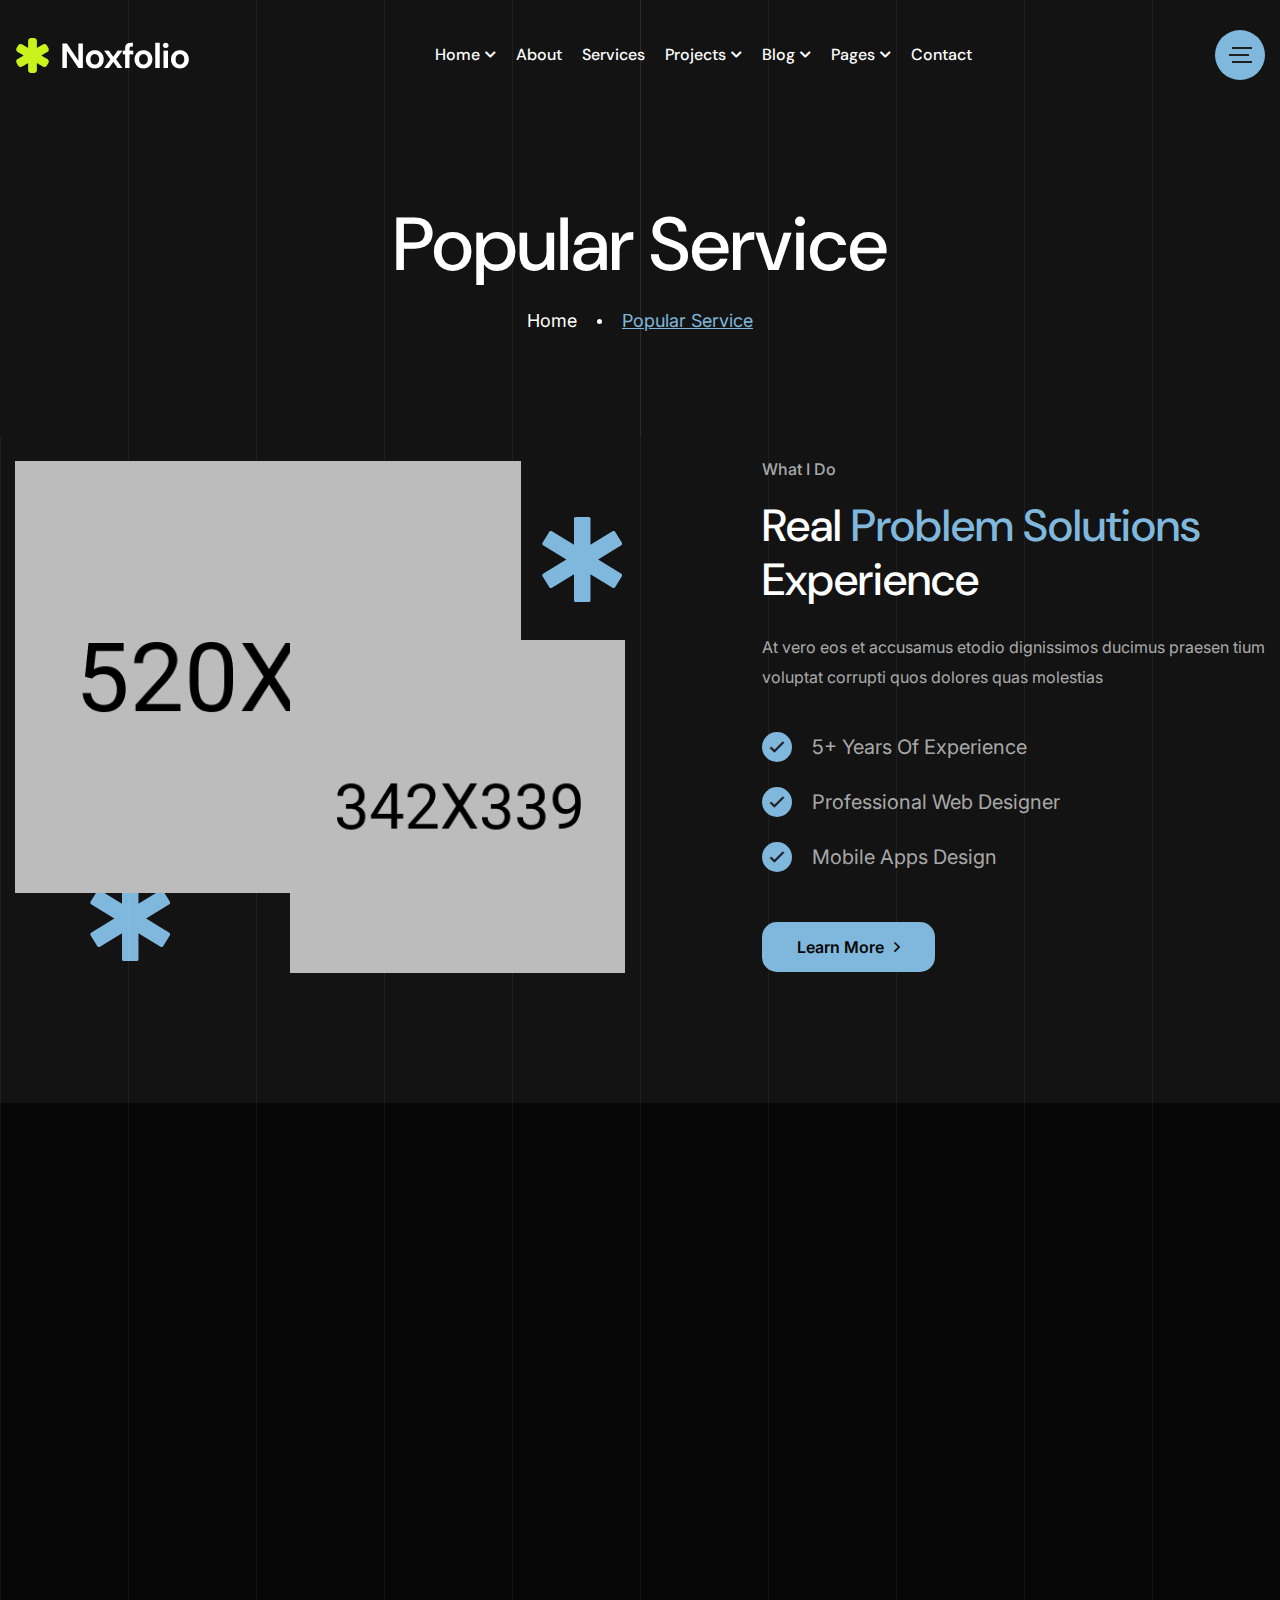
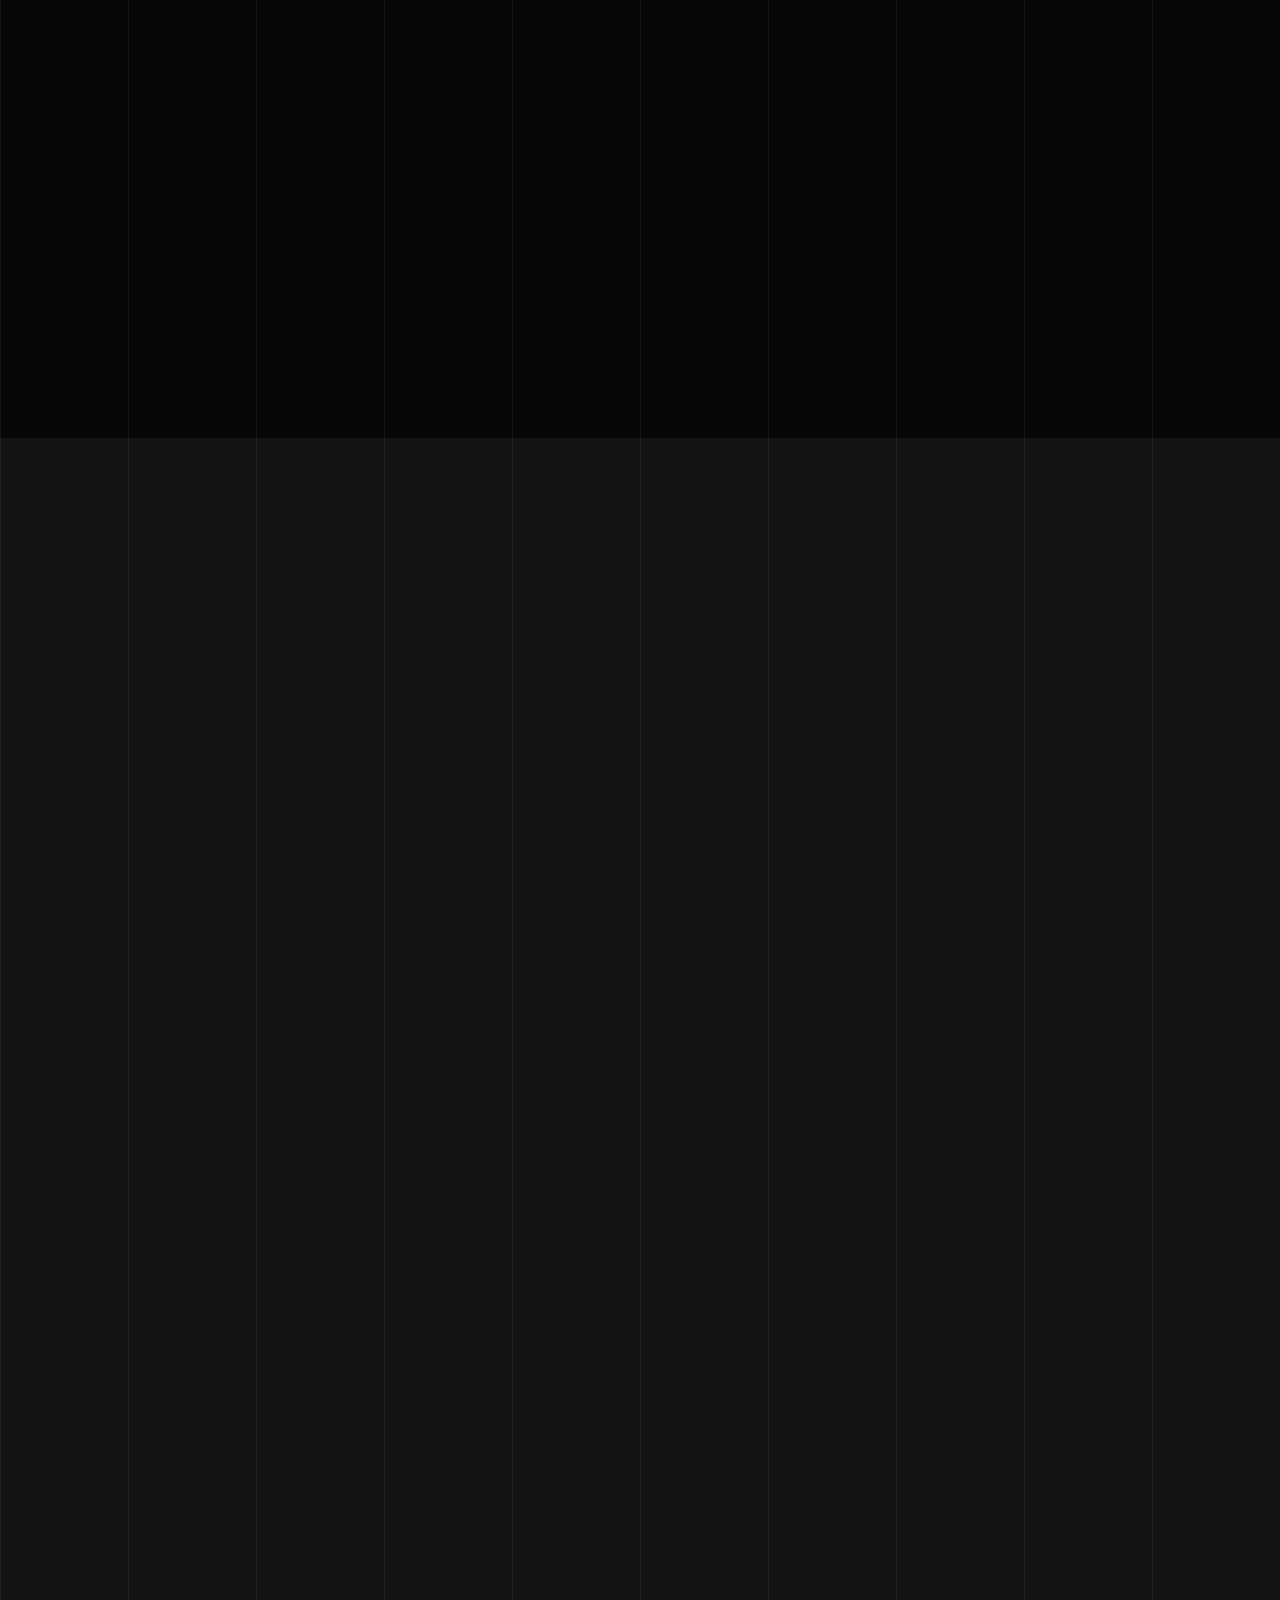
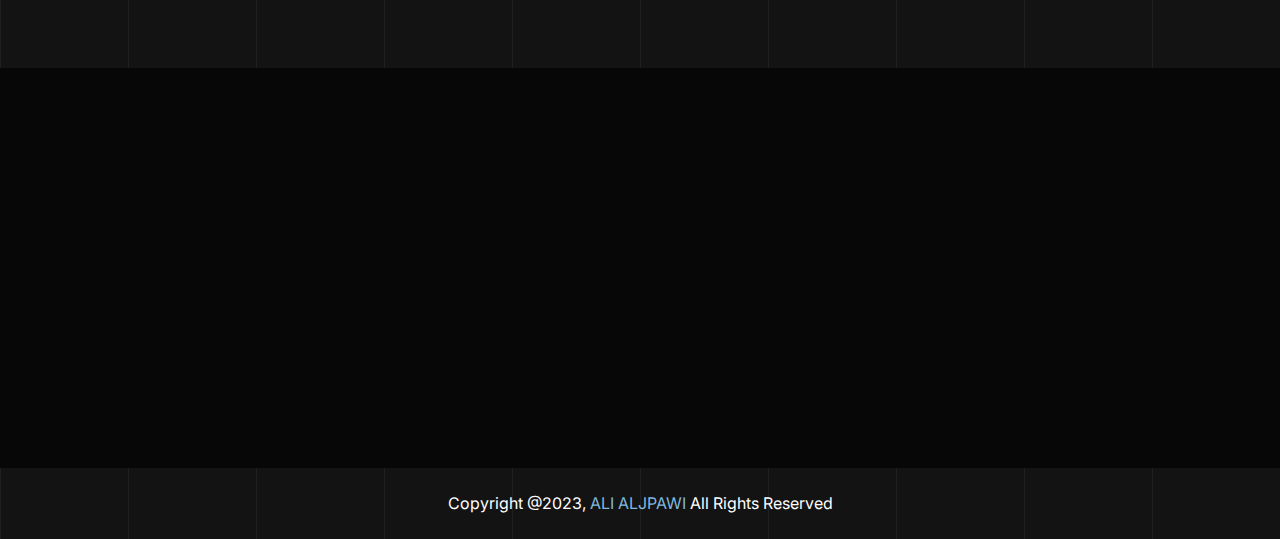
<file: services.html>
<!DOCTYPE html>
<html lang="zxx">
<head>
    <!-- Required meta tags -->
    <meta charset="utf-8">
    <meta name="description" content="">
    <meta http-equiv="X-UA-Compatible" content="IE=edge">
    <meta name="viewport" content="width=device-width, initial-scale=1, shrink-to-fit=no">

    <!-- Title -->
    <title>Services</title>
    <!-- Favicon Icon -->
    <link rel="shortcut icon" href="assets/images/favicon.png" type="image/x-icon">
    
    <!-- Flaticon -->
    <link rel="stylesheet" href="assets/css/flaticon.min.css">
    <!-- Font Awesome -->
    <link rel="stylesheet" href="assets/css/fontawesome-5.14.0.min.css">
    <!-- Bootstrap -->
    <link rel="stylesheet" href="assets/css/bootstrap.min.css">
    <!-- Nice Select -->
    <link rel="stylesheet" href="assets/css/nice-select.min.css">
    <!-- Animate -->
    <link rel="stylesheet" href="assets/css/animate.min.css">
    <!-- Slick -->
    <link rel="stylesheet" href="assets/css/slick.min.css">
    <!-- Main Style -->
    <link rel="stylesheet" href="assets/css/style.css">
    
</head>
<body class="home-one">
    <div class="page-wrapper">

        <!-- Preloader -->
        <div class="preloader"></div>

        <!-- main header -->
        <header class="main-header menu-absolute">
            <!--Header-Upper-->
            <div class="header-upper">
                <div class="container container-1620 clearfix">

                    <div class="header-inner rel d-flex align-items-center">
                        <div class="logo-outer">
                            <div class="logo"><a href="index.html"><img src="assets/images/logos/logo.png" alt="Logo" title="Logo"></a></div>
                        </div>

                        <div class="nav-outer clearfix mx-auto">
                            <!-- Main Menu -->
                            <nav class="main-menu navbar-expand-lg">
                                <div class="navbar-header">
                                   <div class="mobile-logo my-15">
                                       <a href="index.html">
                                            <img src="assets/images/logos/logo.png" alt="Logo" title="Logo">
                                       </a>
                                   </div>
                                   
                                    <!-- Toggle Button -->
                                    <button type="button" class="navbar-toggle me-4" data-bs-toggle="collapse" data-bs-target=".navbar-collapse">
                                        <span class="icon-bar"></span>
                                        <span class="icon-bar"></span>
                                        <span class="icon-bar"></span>
                                    </button>
                                </div>

                                <div class="navbar-collapse collapse clearfix">
                                    <ul class="navigation clearfix">
                                        <li class="dropdown"><a href="#">Home</a>
                                            <ul>
                                                <li><a href="index.html">MultiPage</a></li>
                                                <li><a href="indexonepage.html">OnePage</a></li>
                                            </ul>
                                        </li>
                                        <li><a href="about.html">about</a></li>
                                        <li><a href="services.html">services</a></li>
                                        <li class="dropdown"><a href="#">projects</a>
                                            <ul>
                                                <li><a href="projects.html">project Grid</a></li>
                                                <li><a href="projects-masonry.html">projects masonry</a></li>
                                                <li><a href="project-details.html">projects details</a></li>
                                            </ul>
                                        </li>
                                        <li class="dropdown"><a href="#">blog</a>
                                            <ul>
                                                <li><a href="blog.html">blog standard</a></li>
                                                <li><a href="blog-details.html">blog details</a></li>
                                            </ul>
                                        </li>
                                        <li class="dropdown"><a href="#">pages</a>
                                            <ul>
                                                <li><a href="404.html">Error Page</a></li>
                                            </ul>
                                        </li>
                                        <li><a href="contact.html">Contact</a></li>
                                    </ul>
                                </div>

                            </nav>
                            <!-- Main Menu End-->
                        </div>
                        
                        <!-- Menu Button -->
                        <div class="menu-btns">
                            <!-- menu sidbar -->
                            <div class="menu-sidebar">
                                <button>
                                    <img src="assets/images/shape/sidebar-tottler.svg" alt="Toggler">
                                </button>
                            </div>
                        </div>
                    </div>
                </div>
            </div>
            <!--End Header Upper-->
        </header>
       
       
        <!--Form Back Drop-->
        <div class="form-back-drop"></div>
        
        <!-- Hidden Sidebar -->
        <section class="hidden-bar">
            <div class="inner-box text-center">
                <div class="cross-icon"><span class="fa fa-times"></span></div>
                <div class="title">
                    <h4>Get Appointment</h4>
                </div>

                <!--Appointment Form-->
                <div class="appointment-form">
                    <form method="post" action="contact.html">
                        <div class="form-group">
                            <input type="text" name="text" value="" placeholder="Name" required>
                        </div>
                        <div class="form-group">
                            <input type="email" name="email" value="" placeholder="Email Address" required>
                        </div>
                        <div class="form-group">
                            <textarea placeholder="Message" rows="5"></textarea>
                        </div>
                        <div class="form-group">
                            <button type="submit" class="theme-btn">Submit now</button>
                        </div>
                    </form>
                </div>

                <!--Social Icons-->
                <div class="social-style-one">
                    <a href="#"><i class="fab fa-twitter"></i></a>
                    <a href="#"><i class="fab fa-facebook-f"></i></a>
                    <a href="#"><i class="fab fa-instagram"></i></a>
                    <a href="#"><i class="fab fa-pinterest-p"></i></a>
                </div>
            </div>
        </section>
        <!--End Hidden Sidebar -->
       
        
        <!-- Page Banner Start -->
        <section class="page-banner-area pt-200 rpt-140 pb-100 rpb-60 rel z-1 text-center">
            <div class="container">
                <div class="banner-inner text-white">
                    <h1 class="page-title wow fadeInUp delay-0-2s">Popular Service</h1>
                    <nav aria-label="breadcrumb">
                        <ol class="breadcrumb justify-content-center wow fadeInUp delay-0-4s">
                            <li class="breadcrumb-item"><a href="index.html">Home</a></li>
                            <li class="breadcrumb-item active">Popular Service</li>
                        </ol>
                    </nav>
                </div>
            </div>
            <div class="bg-lines">
               <span></span><span></span>
               <span></span><span></span>
               <span></span><span></span>
               <span></span><span></span>
               <span></span><span></span>
            </div>
        </section>
        <!-- Page Banner End -->
        
        
        <!-- What I Do Area start -->
        <section class="what-i-do-area pt-25 rpt-0 pb-130 rpb-100 rel z-1">
            <div class="container">
                <div class="row align-items-center justify-content-between">
                    <div class="col-lg-6">
                        <div class="what-i-do-images rmb-55 wow fadeInUp delay-0-2s">
                            <div class="first-image">
                                <img src="assets/images/about/what-i-do1.jpg" alt="What I do">
                            </div>
                            <div class="last-image">
                                <img src="assets/images/about/what-i-do2.jpg" alt="What I do">
                            </div>
                            <div class="icon first"><i class="flaticon-asterisk-1"></i></div>
                            <div class="icon last"><i class="flaticon-asterisk-1"></i></div>
                        </div>
                    </div>
                    <div class="col-xl-5 col-lg-6">
                        <div class="what-i-do-content wow fadeInUp delay-0-4s">
                            <div class="section-title mb-40">
                                <span class="sub-title mb-15">What I Do</span>
                                <h2>Real <span>Problem Solutions</span> Experience</h2>
                                <p>At vero eos et accusamus etodio dignissimos ducimus praesen tium voluptat corrupti quos dolores quas molestias </p>
                            </div>
                            <ul class="list-style-two pb-50">
                                <li>5+ Years Of Experience</li>
                                <li>Professional Web Designer</li>
                                <li>Mobile Apps Design</li>
                            </ul>
                            <a href="about.html" class="theme-btn">Learn More <i class="far fa-angle-right"></i></a>
                        </div>
                    </div>
                </div>
            </div>
            <div class="bg-lines">
               <span></span><span></span>
               <span></span><span></span>
               <span></span><span></span>
               <span></span><span></span>
               <span></span><span></span>
            </div>
        </section>
        <!-- What I Do Area end -->
        
        
        <!-- Services Area start -->
        <section class="services-area bgc-black pt-130 rpt-100 pb-100 rpb-70 rel z-1">
            <div class="container">
                <div class="row justify-content-center">
                    <div class="col-xl-6 col-lg-8">
                        <div class="section-title text-center mb-60 wow fadeInUp delay-0-2s">
                            <span class="sub-title mb-15">Popular Services</span>
                            <h2>My <span>Special Service</span> For your Business Development</h2>
                        </div>
                    </div>
                </div>
                <div class="row">
                    <div class="col-lg-6">
                        <div class="service-item wow fadeInUp delay-0-2s">
                            <div class="number">01.</div>
                            <div class="content">
                                <h4>Brand Identity Design</h4>
                                <p>Dignissimos ducimus blanditiis praesen</p>
                            </div>
                            <a href="service-details.html" class="details-btn"><i class="fas fa-arrow-right"></i></a>
                        </div>
                    </div>
                    <div class="col-lg-6">
                        <div class="service-item wow fadeInUp delay-0-4s">
                            <div class="number">02.</div>
                            <div class="content">
                                <h4>Website Design</h4>
                                <p>Dignissimos ducimus blanditiis praesen</p>
                            </div>
                            <a href="service-details.html" class="details-btn"><i class="fas fa-arrow-right"></i></a>
                        </div>
                    </div>
                    <div class="col-lg-6">
                        <div class="service-item wow fadeInUp delay-0-2s">
                            <div class="number">03.</div>
                            <div class="content">
                                <h4>Mobile Application Design</h4>
                                <p>Dignissimos ducimus blanditiis praesen</p>
                            </div>
                            <a href="service-details.html" class="details-btn"><i class="fas fa-arrow-right"></i></a>
                        </div>
                    </div>
                    <div class="col-lg-6">
                        <div class="service-item wow fadeInUp delay-0-4s">
                            <div class="number">04.</div>
                            <div class="content">
                                <h4>Motion Graphics Design</h4>
                                <p>Dignissimos ducimus blanditiis praesen</p>
                            </div>
                            <a href="service-details.html" class="details-btn"><i class="fas fa-arrow-right"></i></a>
                        </div>
                    </div>
                    <div class="col-lg-6">
                        <div class="service-item wow fadeInUp delay-0-2s">
                            <div class="number">05.</div>
                            <div class="content">
                                <h4>Website Development</h4>
                                <p>Dignissimos ducimus blanditiis praesen</p>
                            </div>
                            <a href="service-details.html" class="details-btn"><i class="fas fa-arrow-right"></i></a>
                        </div>
                    </div>
                    <div class="col-lg-6">
                        <div class="service-item wow fadeInUp delay-0-4s">
                            <div class="number">06.</div>
                            <div class="content">
                                <h4>SEO & Digital Marketing</h4>
                                <p>Dignissimos ducimus blanditiis praesen</p>
                            </div>
                            <a href="service-details.html" class="details-btn"><i class="fas fa-arrow-right"></i></a>
                        </div>
                    </div>
                </div>
            </div>
            <div class="bg-lines">
               <span></span><span></span>
               <span></span><span></span>
               <span></span><span></span>
               <span></span><span></span>
               <span></span><span></span>
            </div>
        </section>
        <!-- Services Area end -->
        
        
        <!-- Pricing Area start -->
        <section id="pricing" class="pricing-area pt-130 rpt-100 pb-100 rpb-70 rel z-1">
            <div class="container">
                <div class="row justify-content-center">
                    <div class="col-xl-12">
                        <div class="section-title text-center mb-60 wow fadeInUp delay-0-2s">
                            <span class="sub-title mb-15">Pricing Package</span>
                            <h2>Amazing <span>Pricing</span> For your Projects</h2>
                        </div>
                    </div>
                </div>
                <div class="row justify-content-center">
                    <div class="col-lg-4 col-md-6">
                        <div class="pricing-item wow fadeInUp delay-0-2s">
                            <div class="pricing-header">
                                <h4 class="title">Basic Plan</h4>
                                <p class="save-percent">Try Out Basic Plan Save <span>20%</span></p>
                                <span class="price">19.95</span>
                            </div>
                            <div class="pricing-details">
                                <p>Sed perspiciatis unde natus totam see rem aperiam eaque inventore</p>
                                <ul>
                                    <li>Website Design</li>
                                    <li>Mobile Apps Design</li>
                                    <li>Product Design</li>
                                    <li class="unable">Digital Marketing</li>
                                    <li class="unable">Custom Support</li>
                                </ul>
                                <a href="contact.html" class="theme-btn">Choose Package <i class="far fa-angle-right"></i></a>
                            </div>
                        </div>
                    </div>
                    <div class="col-lg-4 col-md-6">
                        <div class="pricing-item wow fadeInUp delay-0-4s">
                            <div class="pricing-header">
                                <h4 class="title">Standard Plan</h4>
                                <p class="save-percent">Try Out Basic Plan Save <span>35%</span></p>
                                <span class="price">19.95</span>
                            </div>
                            <div class="pricing-details">
                                <p>Sed perspiciatis unde natus totam see rem aperiam eaque inventore</p>
                                <ul>
                                    <li>Website Design</li>
                                    <li>Mobile Apps Design</li>
                                    <li>Product Design</li>
                                    <li>Digital Marketing</li>
                                    <li>Custom Support</li>
                                </ul>
                                <a href="contact.html" class="theme-btn">Choose Package <i class="far fa-angle-right"></i></a>
                            </div>
                        </div>
                    </div>
                    <div class="col-lg-4 col-md-6">
                        <div class="pricing-item wow fadeInUp delay-0-6s">
                            <div class="pricing-header">
                                <h4 class="title">Basic Plan</h4>
                                <p class="save-percent">Try Out Basic Plan Save <span>45%</span></p>
                                <span class="price">19.95</span>
                            </div>
                            <div class="pricing-details">
                                <p>Sed perspiciatis unde natus totam see rem aperiam eaque inventore</p>
                                <ul>
                                    <li>Website Design</li>
                                    <li>Mobile Apps Design</li>
                                    <li>Product Design</li>
                                    <li>Digital Marketing</li>
                                    <li>Custom Support</li>
                                </ul>
                                <a href="contact.html" class="theme-btn">Choose Package <i class="far fa-angle-right"></i></a>
                            </div>
                        </div>
                    </div>
                </div>
            </div>
            <div class="bg-lines">
               <span></span><span></span>
               <span></span><span></span>
               <span></span><span></span>
               <span></span><span></span>
               <span></span><span></span>
            </div>
        </section>
        <!-- Pricing Area end -->
        
        
        <!-- footer area start -->
        <footer class="main-footer rel z-1">
            <div class="footer-top-wrap bgc-black pt-100 pb-75">
                <div class="container">
                    <div class="row">
                        <div class="col-lg-2 col-md-12">
                            <div class="footer-widget widget_logo wow fadeInUp delay-0-2s">
                                <div class="footer-logo">
                                    <a href="index.html">
                                        <i class="flaticon-asterisk-1 fs-1 main-color"></i>
                                        <!-- <img src="assets/images/logos/logo.png" alt="Logo"> -->
                                    </a>
                                </div>
                            </div>
                        </div>
                        <div class="col-lg-7 col-md-7">
                            <div class="footer-widget widget_nav_menu wow fadeInUp delay-0-4s">
                                <h6 class="footer-title">Quick Link</h6>
                                <ul>
                                    <li><a href="services.html">Service</a></li>
                                    <li><a href="projects.html">Projects</a></li>
                                    <li><a href="services.html#pricing">Pricing</a></li>
                                    <li><a href="about.html#faqs">Faqs</a></li>
                                    <li><a href="contact.html">Contact</a></li>
                                </ul>
                            </div>
                            <div class="footer-widget widget_newsletter wow fadeInUp delay-0-4s">
                                <form action="#">
                                    <label for="email-address"><i class="far fa-envelope"></i></label>
                                    <input id="email-address" type="email" placeholder="Email Address" required>
                                    <button>Sign Up <i class="far fa-angle-right"></i></button>
                                </form>
                            </div>
                        </div>
                        <div class="col-lg-3 col-md-5">
                            <div class="footer-widget widget_contact_info wow fadeInUp delay-0-6s">
                                <h6 class="footer-title">Address</h6>
                                <ul>
                                    <li><i class="far fa-map-marker-alt"></i> Jassim, Daraa, Syria</li>
                                    <li><i class="far fa-envelope"></i> <a href="mailto:ali.sy.jpawi@gmail.com">ali.sy.jpawi@gmail.com</a></li>
                                    <li><i class="far fa-phone"></i> <a href="callto:+963934196653">+963 934 196 653</a></li>
                                </ul>
                            </div>
                        </div>
                    </div>
                </div>
            </div>
            <div class="footer-bottom pt-20 pb-5 rpt-25">
                <div class="container">
                    <div class="row">
                        <div class="col-lg-12">
                                <div class="copyright-text text-center">
                                    <p>Copyright @2023, <a href="index.html">ALI  ALJPAWI</a> All Rights Reserved</p>
                                </div>
                        </div>
                        <!-- <div class="col-lg-6 text-lg-end">
                            <ul class="footer-bottom-nav">
                                <li><a href="#">Facebook</a></li>
                                <li><a href="#">Twitter</a></li>
                                <li><a href="#">Instagram</a></li>
                                <li><a href="#">LinkedIn</a></li>
                            </ul>
                        </div> -->
                    </div>
                    <!-- Scroll Top Button -->
                    <button class="scroll-top scroll-to-target" data-target="html"><span class="fas fa-angle-double-up"></span></button>
                    <button class="scroll-top " data-target="html" style="left: 2%!important;">
                        <span >
                            <svg xmlns="http://www.w3.org/2000/svg" height="24" width="21" viewBox="0 0 448 512"><path fill="#1F1F1F" d="M380.9 97.1C339 55.1 283.2 32 223.9 32c-122.4 0-222 99.6-222 222 0 39.1 10.2 77.3 29.6 111L0 480l117.7-30.9c32.4 17.7 68.9 27 106.1 27h.1c122.3 0 224.1-99.6 224.1-222 0-59.3-25.2-115-67.1-157zm-157 341.6c-33.2 0-65.7-8.9-94-25.7l-6.7-4-69.8 18.3L72 359.2l-4.4-7c-18.5-29.4-28.2-63.3-28.2-98.2 0-101.7 82.8-184.5 184.6-184.5 49.3 0 95.6 19.2 130.4 54.1 34.8 34.9 56.2 81.2 56.1 130.5 0 101.8-84.9 184.6-186.6 184.6zm101.2-138.2c-5.5-2.8-32.8-16.2-37.9-18-5.1-1.9-8.8-2.8-12.5 2.8-3.7 5.6-14.3 18-17.6 21.8-3.2 3.7-6.5 4.2-12 1.4-32.6-16.3-54-29.1-75.5-66-5.7-9.8 5.7-9.1 16.3-30.3 1.8-3.7 .9-6.9-.5-9.7-1.4-2.8-12.5-30.1-17.1-41.2-4.5-10.8-9.1-9.3-12.5-9.5-3.2-.2-6.9-.2-10.6-.2-3.7 0-9.7 1.4-14.8 6.9-5.1 5.6-19.4 19-19.4 46.3 0 27.3 19.9 53.7 22.6 57.4 2.8 3.7 39.1 59.7 94.8 83.8 35.2 15.2 49 16.5 66.6 13.9 10.7-1.6 32.8-13.4 37.4-26.4 4.6-13 4.6-24.1 3.2-26.4-1.3-2.5-5-3.9-10.5-6.6z"/></svg>
                        </span>
                    </button>
                </div>
                <div class="bg-lines">
                    <span></span><span></span>
                    <span></span><span></span>
                    <span></span><span></span>
                    <span></span><span></span>
                    <span></span><span></span>
                </div>
            </div>
        </footer>
        <!-- footer area end -->

    </div>
    <!--End pagewrapper-->
   
    
    <!-- Jquery -->
    <script src="assets/js/jquery-3.6.0.min.js"></script>
    <!-- Bootstrap -->
    <script src="assets/js/bootstrap.min.js"></script>
    <!-- Appear Js -->
    <script src="assets/js/appear.min.js"></script>
    <!-- Slick -->
    <script src="assets/js/slick.min.js"></script>
    <!-- Nice Select -->
    <script src="assets/js/jquery.nice-select.min.js"></script>
    <!-- Image Loader -->
    <script src="assets/js/imagesloaded.pkgd.min.js"></script>
    <!-- Isotope -->
    <script src="assets/js/isotope.pkgd.min.js"></script>
    <!--  WOW Animation -->
    <script src="assets/js/wow.min.js"></script>
    <!-- Custom script -->
    <script src="assets/js/script.js"></script>

</body>
</html>
</file>
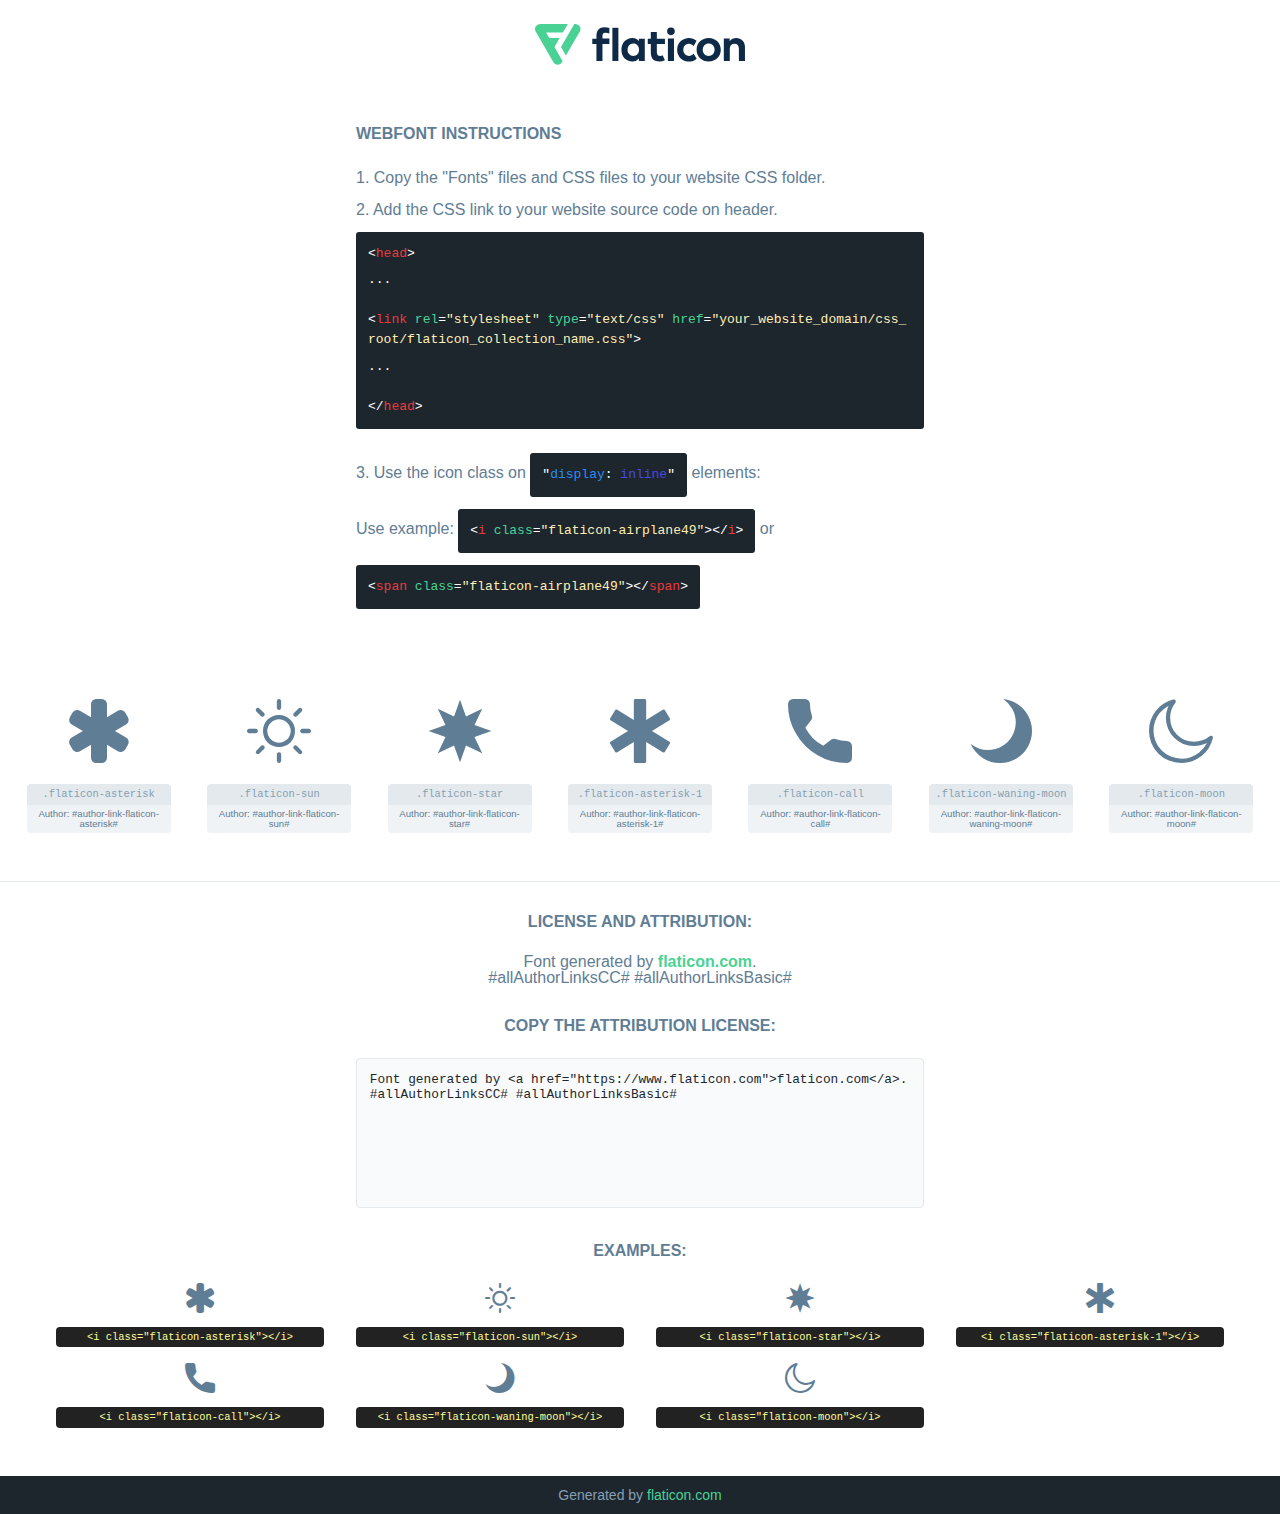
<file: assets/fonts/flaticon_noxfolio.html>
<!DOCTYPE html>
<html lang="en">
<head>
    <title>Flaticon Webfont</title>
    <link rel="stylesheet" type="text/css" href="flaticon_noxfolio.css"/>
    <meta charset="UTF-8">
    <style>
        html, body, div, span, applet, object, iframe,
        h1, h2, h3, h4, h5, h6, p, blockquote, pre,
        a, abbr, acronym, address, big, cite, code,
        del, dfn, em, img, ins, kbd, q, s, samp,
        small, strike, strong, sub, sup, tt, var,
        b, u, i, center,
        dl, dt, dd, ol, ul, li,
        fieldset, form, label, legend,
        table, caption, tbody, tfoot, thead, tr, th, td,
        article, aside, canvas, details, embed,
        figure, figcaption, footer, header, hgroup,
        menu, nav, output, ruby, section, summary,
        time, mark, audio, video {
            margin: 0;
            padding: 0;
            border: 0;
            font-size: 100%;
            font: inherit;
            vertical-align: baseline;
        }

        /* HTML5 display-role reset for older browsers */
        article, aside, details, figcaption, figure,
        footer, header, hgroup, menu, nav, section {
            display: block;
        }

        body {
            line-height: 1;
        }

        ol, ul {
            list-style: none;
        }

        blockquote, q {
            quotes: none;
        }

        blockquote:before, blockquote:after,
        q:before, q:after {
            content: '';
            content: none;
        }

        table {
            border-collapse: collapse;
            border-spacing: 0;
        }

        body {
            font-family: Helvetica, Arial, sans-serif;
            font-size: 16px;
            color: #5f7d95;
        }

        a {
            color: #4AD295;
            font-weight: bold;
            text-decoration: none;
        }

        * {
            -moz-box-sizing: border-box;
            -webkit-box-sizing: border-box;
            box-sizing: border-box;
            margin: 0;
            padding: 0;
        }

        [class^="flaticon-"]:before, [class*=" flaticon-"]:before, [class^="flaticon-"]:after, [class*=" flaticon-"]:after {
            font-family: Flaticon;
            font-size: 30px;
            font-style: normal;
            margin-left: 20px;
            color: #333;
        }

        .wrapper {
            max-width: 600px;
            margin: auto;
            padding: 0 1em;
        }

        .title {
            margin-bottom: 24px;
            text-transform: uppercase;
            font-weight: bold;
        }

        header {
            text-align: center;
            padding: 24px;
        }

        header .logo {
            width: 210px;
            height: auto;
            border: none;
            display: inline-block;
        }

        header strong {
            font-size: 28px;
            font-weight: 500;
            vertical-align: middle;
        }

        .demo {
            margin: 2em auto;
            line-height: 1.25em;
        }

        .demo ul li {
            margin-bottom: 12px;
        }

        .demo ul li code {
            background-color: #1D262D;
            border-radius: 3px;
            padding: 12px;
            display: inline-block;
            color: #fff;
            font-family: Consolas, Monaco, Lucida Console, Liberation Mono, DejaVu Sans Mono, Bitstream Vera Sans Mono, Courier New, monospace;
            font-weight: lighter;
            margin-top: 12px;
            font-size: 13px;
            word-break: break-all;
        }

        .demo ul li code .red {
            color: #EC3A3B;
        }

        .demo ul li code .green {
            color: #4AD295;
        }

        .demo ul li code .yellow {
            color: #FFEEB6;
        }

        .demo ul li code .blue {
            color: #2C8CF4;
        }

        .demo ul li code .purple {
            color: #4949E7;
        }

        .demo ul li code .dots {
            margin-top: 0.5em;
            display: block;
        }

        #glyphs {
            border-bottom: 1px solid #E3E9ED;
            padding: 2em 0;
            text-align: center;
        }

        .glyph {
            display: inline-block;
            width: 9em;
            margin: 1em;
            text-align: center;
            vertical-align: top;
            background: #FFF;
        }

        .glyph .flaticon {
            padding: 10px;
            display: block;
            font-family: "Flaticon";
            font-size: 64px;
            line-height: 1;
        }

        .glyph .flaticon:before {
            font-size: 64px;
            color: #5f7d95;
            margin-left: 0;
        }

        .class-name {
            font-size: 0.65em;
            background-color: #E3E9ED;
            color: #869FB2;
            border-radius: 4px 4px 0 0;
            padding: 0.5em;
            font-family: Consolas, Monaco, Lucida Console, Liberation Mono, DejaVu Sans Mono, Bitstream Vera Sans Mono, Courier New, monospace;
        }

        .author-name {
            font-size: 0.6em;
            background-color: #EFF3F6;
            border-top: 0;
            border-radius: 0 0 4px 4px;
            padding: 0.5em;
        }

        .author-name a {
            color: #1D262D;
        }

        .class-name:last-child {
            font-size: 10px;
            color: #888;
        }

        .class-name:last-child a {
            font-size: 10px;
            color: #555;
        }

        .glyph > input {
            display: block;
            width: 100px;
            margin: 5px auto;
            text-align: center;
            font-size: 12px;
            cursor: text;
        }

        .glyph > input.icon-input {
            font-family: "Flaticon";
            font-size: 16px;
            margin-bottom: 10px;
        }

        .attribution .title {
            margin-top: 2em;
        }

        .attribution textarea {
            background-color: #F8FAFB;
            color: #1D262D;
            padding: 1em;
            border: none;
            box-shadow: none;
            border: 1px solid #E3E9ED;
            border-radius: 4px;
            resize: none;
            width: 100%;
            height: 150px;
            font-size: 0.8em;
            font-family: Consolas, Monaco, Lucida Console, Liberation Mono, DejaVu Sans Mono, Bitstream Vera Sans Mono, Courier New, monospace;
            -webkit-appearance: none;
        }

        .attribution textarea:hover {
            border-color: #CFD9E0;
        }

        .attribution textarea:focus {
            border-color: #4AD295;
        }

        .iconsuse {
            margin: 2em auto;
            text-align: center;
            max-width: 1200px;
        }

        .iconsuse:after {
            content: '';
            display: table;
            clear: both;
        }

        .iconsuse .image {
            float: left;
            width: 25%;
            padding: 0 1em;
        }

        .iconsuse .image p {
            margin-bottom: 1em;
        }

        .iconsuse .image span {
            display: block;
            font-size: 0.65em;
            background-color: #222;
            color: #fff;
            border-radius: 4px;
            padding: 0.5em;
            color: #FFFF99;
            margin-top: 1em;
            font-family: Consolas, Monaco, Lucida Console, Liberation Mono, DejaVu Sans Mono, Bitstream Vera Sans Mono, Courier New, monospace;
        }

        .flaticon:before {
            color: #5f7d95;
        }

        #footer {
            text-align: center;
            background-color: #1D262D;
            color: #869FB2;
            padding: 12px;
            font-size: 14px;
        }

        #footer a {
            font-weight: normal;
        }

        @media (max-width: 960px) {
            .iconsuse .image {
                width: 50%;
            }
        }

        .preview {
            width: 100px;
            display: inline-block;
            margin: 10px;
        }

        .preview .inner {
            display: inline-block;
            width: 100%;
            text-align: center;
            background: #f5f5f5;
            -webkit-border-radius: 3px 3px 0 0;
            -moz-border-radius: 3px 3px 0 0;
            border-radius: 3px 3px 0 0;
        }

        .preview .inner  {
            line-height: 85px;
            font-size: 40px;
            color: #333;
        }

        .label {
            display: inline-block;
            width: 100%;
            box-sizing: border-box;
            padding: 5px;
            font-size: 10px;
            font-family: Monaco, monospace;
            color: #666;
            white-space: nowrap;
            overflow: hidden;
            text-overflow: ellipsis;
            background: #ddd;
            -webkit-border-radius: 0 0 3px 3px;
            -moz-border-radius: 0 0 3px 3px;
            border-radius: 0 0 3px 3px;
            color: #666;
        }
    </style>
</head>
<body>
    <header>
        <a href="https://www.flaticon.com/" target="_blank" class="logo">
            <svg xmlns="http://www.w3.org/2000/svg" viewBox="0 0 394.3 76.5">
                <path d="M156.6,69.4H145.3V7.1h11.3Z" style="fill:#0e2a47"/>
                <path d="M206.2,69.4h-11V64.8a15.4,15.4,0,0,1-12.6,5.7c-11.6,0-20.3-9.5-20.3-22.1s8.8-22.1,20.3-22.1a15.4,15.4,0,0,1,12.6,5.8V27.5h11Zm-32.4-21c0,6.4,4.2,11.6,10.8,11.6s10.8-4.9,10.8-11.6-4.4-11.6-10.8-11.6S173.9,42,173.9,48.4Z"
                      style="fill:#0e2a47"/>
                <path d="M262.5,13.7a7.2,7.2,0,0,1-14.4,0,7.2,7.2,0,1,1,14.4,0ZM261,69.4H249.6v-42H261Z"
                      style="fill:#0e2a47"/>
                <path id="_Trazado_" data-name="&lt;Trazado&gt;"
                      d="M139.6,17.8a16.6,16.6,0,0,0-8-1.4c-3.2.4-4.9,2-4.9,5.9v5.1h13V37.5h-13v32H115.4v-32h-7.8v-10h7.8V22.2c0-9.9,5.2-16.3,15-16.3a23.4,23.4,0,0,1,9.3,1.8Z"
                      style="fill:#0e2a47"/>
                <path d="M235.1,60c-3.5,0-6.3-1.9-6.3-7.1V37.5H244v-10H228.8V15H217.5V27.5h-5.7v10h5.7V53.7c0,10.9,5.3,16.8,15.7,16.8A22.9,22.9,0,0,0,244,68l-4.3-9.1A12.3,12.3,0,0,1,235.1,60Z"
                      style="fill:#0e2a47"/>
                <path d="M348.9,48.4c0,12.6-9.7,22.1-22.7,22.1s-22.7-9.4-22.7-22.1,9.6-22.1,22.7-22.1S348.9,35.8,348.9,48.4Zm-33.9,0c0,6.8,4.8,11.6,11.1,11.6s11.2-4.8,11.2-11.6-4.8-11.6-11.2-11.6S315.1,41.6,315.1,48.4Z"
                      style="fill:#0e2a47"/>
                <path d="M394.3,42.7V69.4H382.9V46.3c0-6.1-3-9.4-8.2-9.4s-8.9,3.2-8.9,9.5v23H354.6v-42h11v4.9c3-4.5,7.6-6.1,12.3-6.1C387.5,26.3,394.3,33,394.3,42.7Z"
                      style="fill:#0e2a47"/>
                <path d="M298,55.7h0a12.4,12.4,0,0,1-8.2,4.2h-.9l-1.8-.2a10,10,0,0,1-7.4-5.6,13.2,13.2,0,0,1-1.2-5.8,13,13,0,0,1,1.3-5.9,10.1,10.1,0,0,1,7.5-5.5h2.4a11.7,11.7,0,0,1,8.3,4.2l5.5-9.6a19.9,19.9,0,0,0-8.1-4.3,23.4,23.4,0,0,0-6.1-.8,25.2,25.2,0,0,0-7.5,1.1,20.9,20.9,0,0,0-8,4.6,21.9,21.9,0,0,0-6.8,16.4,21.9,21.9,0,0,0,6.7,16.3,20.9,20.9,0,0,0,8,4.6,25.2,25.2,0,0,0,7.7,1.2,23.6,23.6,0,0,0,6.2-.8,20,20,0,0,0,8.1-4.4Z"
                      style="fill:#0e2a47"/>
                <path d="M46.3,26.5H26.9L20.8,16H52.4L61.6,0H9.4A9.3,9.3,0,0,0,1.3,4.7a9.3,9.3,0,0,0,0,9.4L34.6,71.8a9.4,9.4,0,0,0,16.2,0l1.1-1.9L36.6,43.3Z"
                      style="fill:#4ad295"/>
                <path d="M84.2,4.7A9.3,9.3,0,0,0,76.1,0H73.8l-25,43.3,9.2,16L84.2,14A9.3,9.3,0,0,0,84.2,4.7Z"
                      style="fill:#4ad295"/>
            </svg>
        </a>
    </header>
    <section class="demo wrapper">

        <p class="title">Webfont Instructions</p>

        <ul>
            <li>
                <span class="num">1. </span>Copy the "Fonts" files and CSS files to your website CSS folder.
            </li>
            <li>
                <span class="num">2. </span>Add the CSS link to your website source code on header.
                <code class="big">
                    &lt;<span class="red">head</span>&gt;
                    <br/><span class="dots">...</span>
                    <br/>&lt;<span class="red">link</span> <span class="green">rel</span>=<span
                        class="yellow">"stylesheet"</span> <span class="green">type</span>=<span
                        class="yellow">"text/css"</span> <span class="green">href</span>=<span class="yellow">"your_website_domain/css_root/flaticon_collection_name.css"</span>&gt;
                    <br/><span class="dots">...</span>
                    <br/>&lt;/<span class="red">head</span>&gt;
                </code>
            </li>

            <li>
                <p>
                    <span class="num">3. </span>Use the icon class on <code>"<span class="blue">display</span>:<span
                        class="purple"> inline</span>"</code> elements:
                    <br/>
                    Use example: <code>&lt;<span class="red">i</span> <span class="green">class</span>=<span class="yellow">&quot;flaticon-airplane49&quot;</span>&gt;&lt;/<span
                        class="red">i</span>&gt;</code> or <code>&lt;<span class="red">span</span> <span
                        class="green">class</span>=<span class="yellow">&quot;flaticon-airplane49&quot;</span>&gt;&lt;/<span
                        class="red">span</span>&gt;</code>
            </li>
        </ul>

    </section>
    <section id="glyphs">
            <div class="glyph">
                <i class="flaticon flaticon-asterisk"></i>
                <div class="class-name">.flaticon-asterisk</div>
                <div class="author-name">Author: #author-link-flaticon-asterisk# </div>
            </div>

            <div class="glyph">
                <i class="flaticon flaticon-sun"></i>
                <div class="class-name">.flaticon-sun</div>
                <div class="author-name">Author: #author-link-flaticon-sun# </div>
            </div>

            <div class="glyph">
                <i class="flaticon flaticon-star"></i>
                <div class="class-name">.flaticon-star</div>
                <div class="author-name">Author: #author-link-flaticon-star# </div>
            </div>

            <div class="glyph">
                <i class="flaticon flaticon-asterisk-1"></i>
                <div class="class-name">.flaticon-asterisk-1</div>
                <div class="author-name">Author: #author-link-flaticon-asterisk-1# </div>
            </div>

            <div class="glyph">
                <i class="flaticon flaticon-call"></i>
                <div class="class-name">.flaticon-call</div>
                <div class="author-name">Author: #author-link-flaticon-call# </div>
            </div>

            <div class="glyph">
                <i class="flaticon flaticon-waning-moon"></i>
                <div class="class-name">.flaticon-waning-moon</div>
                <div class="author-name">Author: #author-link-flaticon-waning-moon# </div>
            </div>

            <div class="glyph">
                <i class="flaticon flaticon-moon"></i>
                <div class="class-name">.flaticon-moon</div>
                <div class="author-name">Author: #author-link-flaticon-moon# </div>
            </div>

    </section>

    <section class="attribution wrapper"   style="text-align:center;">

        <div class="title">License and attribution:</div><div class="attrDiv">Font generated by <a href="https://www.flaticon.com">flaticon.com</a>. <div>#allAuthorLinksCC# #allAuthorLinksBasic# </div>
        </div>
        <div class="title">Copy the Attribution License:</div>

        <textarea onclick="this.focus();this.select();">Font generated by &lt;a href=&quot;https://www.flaticon.com&quot;&gt;flaticon.com&lt;/a&gt;. #allAuthorLinksCC# #allAuthorLinksBasic#
        </textarea>

    </section>

    <section class="iconsuse">

        <div class="title">Examples:</div>
            <div class="image">
                <p>
                    <i class="flaticon flaticon-asterisk"></i>
                    <span>&lt;i class=&quot;flaticon-asterisk&quot;&gt;&lt;/i&gt;</span>
                </p>
            </div>
            <div class="image">
                <p>
                    <i class="flaticon flaticon-sun"></i>
                    <span>&lt;i class=&quot;flaticon-sun&quot;&gt;&lt;/i&gt;</span>
                </p>
            </div>
            <div class="image">
                <p>
                    <i class="flaticon flaticon-star"></i>
                    <span>&lt;i class=&quot;flaticon-star&quot;&gt;&lt;/i&gt;</span>
                </p>
            </div>
            <div class="image">
                <p>
                    <i class="flaticon flaticon-asterisk-1"></i>
                    <span>&lt;i class=&quot;flaticon-asterisk-1&quot;&gt;&lt;/i&gt;</span>
                </p>
            </div>
            <div class="image">
                <p>
                    <i class="flaticon flaticon-call"></i>
                    <span>&lt;i class=&quot;flaticon-call&quot;&gt;&lt;/i&gt;</span>
                </p>
            </div>
            <div class="image">
                <p>
                    <i class="flaticon flaticon-waning-moon"></i>
                    <span>&lt;i class=&quot;flaticon-waning-moon&quot;&gt;&lt;/i&gt;</span>
                </p>
            </div>
            <div class="image">
                <p>
                    <i class="flaticon flaticon-moon"></i>
                    <span>&lt;i class=&quot;flaticon-moon&quot;&gt;&lt;/i&gt;</span>
                </p>
            </div>
        </div>

    </section>

    <div id="footer">
        <div>Generated by <a href="https://www.flaticon.com">flaticon.com</a>
        </div>
    </div>

</body>
</html>
</file>
<file: assets/css/style.css>
@import url("https://fonts.googleapis.com/css2?family=DM+Sans:wght@400;500;700&family=Inter:wght@400;500&display=swap");
/*******************************************************/
/******************* ## Default Style *****************/
/*******************************************************/
* {
  margin: 0;
  padding: 0;
  border: none;
  outline: none;
  -webkit-box-shadow: none;
  box-shadow: none; 
}
.main-color{
  color: #80b8dd;
}
body {
  color: var(--base-color);
  background: #131313;
  font-weight: 400;
  line-height: 30px;
  font-size: 16px;
  font-family: "Inter", sans-serif;
  --base-color: rgba(255, 255, 255, 0.65);
  --heading-color: #FFFFFF;
  --primary-color: #80b8dd;
  --lighter-color: #1F1F1F;
  --black-color: #070707;
  --border-color: rgba(255, 255, 255, 0.1); }

a {
  color: var(--base-color);
  cursor: pointer;
  outline: none;
  -webkit-transition: 0.5s;
  -o-transition: 0.5s;
  transition: 0.5s;
  text-decoration: none; }
  a:hover, a:focus, a:visited {
    text-decoration: none;
    outline: none; }
  a:hover {
    color: var(--primary-color); }

h1 a, h2 a, h3 a, h4 a, h5 a, h6 a {
  color: var(--heading-color); }

.text-white h1,
.text-white h2,
.text-white h3,
.text-white h4,
.text-white h5,
.text-white h6,
.text-white h1 a,
.text-white h2 a,
.text-white h3 a,
.text-white h4 a,
.text-white h5 a,
.text-white h6 a {
  color: white; }

ul, li {
  list-style: none;
  padding: 0;
  margin: 0; }

img {
  max-width: 100%;
  display: inline-block; }

mark {
  color: var(--primary-color);
  background: transparent;
  text-decoration: underline; }

header:after, section:after, footer:after {
  display: block;
  clear: both;
  content: ""; }

/*======= Input Styles =======*/
input,
select,
textarea,
.nice-select,
.form-control {
  width: 100%;
  height: auto;
  border: none;
  font-size: 20px;
  border-radius: 0;
  padding: 20px 0;
  background-color: #fff;
  border-bottom: 2px solid rgba(41, 41, 41, 0.1); }
  input::-webkit-input-placeholder,
  select::-webkit-input-placeholder,
  textarea::-webkit-input-placeholder,
  .nice-select::-webkit-input-placeholder,
  .form-control::-webkit-input-placeholder {
    color: var(--heading-color); }
  input:-ms-input-placeholder,
  select:-ms-input-placeholder,
  textarea:-ms-input-placeholder,
  .nice-select:-ms-input-placeholder,
  .form-control:-ms-input-placeholder {
    color: var(--heading-color); }
  input::-ms-input-placeholder,
  select::-ms-input-placeholder,
  textarea::-ms-input-placeholder,
  .nice-select::-ms-input-placeholder,
  .form-control::-ms-input-placeholder {
    color: var(--heading-color); }
  input::placeholder,
  select::placeholder,
  textarea::placeholder,
  .nice-select::placeholder,
  .form-control::placeholder {
    color: var(--heading-color); }
  input:focus,
  select:focus,
  textarea:focus,
  .nice-select:focus,
  .form-control:focus {
    border-bottom: 2px solid rgba(41, 41, 41, 0.1); }

.nice-select {
  font-size: 20px;
  line-height: 1.3; }
  .nice-select:after {
    width: 8px;
    height: 8px;
    right: 8px;
    border-color: var(--heading-color); }
  .nice-select .current {
    font-weight: 500;
    color: var(--heading-color); }
  .nice-select .list {
    min-width: 100%;
    border-radius: 0; }

textarea {
  display: inherit;
  padding-top: 20px; }

label {
  cursor: pointer;
  font-weight: 500;
  margin-bottom: 5px;
  color: var(--base-color); }

.form-group {
  position: relative;
  margin-bottom: 15px; }

input:focus,
button:focus,
.form-control:focus {
  outline: none;
  -webkit-box-shadow: none;
  box-shadow: none;
  border-color: #cfdbf1; }

input[type=search]::-ms-clear {
  display: none;
  width: 0;
  height: 0; }

input[type=search]::-ms-reveal {
  display: none;
  width: 0;
  height: 0; }

input[type=search]::-webkit-search-decoration,
input[type=search]::-webkit-search-cancel-button,
input[type=search]::-webkit-search-results-button,
input[type=search]::-webkit-search-results-decoration {
  display: none; }

input[type=checkbox], input[type=radio] {
  height: auto;
  width: auto; }

/* For Scroll Animation */
html {
  scroll-behavior: unset !important; }

/*******************************************************/
/*****************  ## Common Classes *****************/
/*******************************************************/
.page-wrapper {
  position: relative;
  z-index: 9;
  width: 100%;
  margin: 0 auto;
  overflow: hidden;
  min-width: 300px; }

@media only screen and (min-width: 1200px) {
  .container {
    max-width: 1320px;
    padding-left: 15px;
    padding-right: 15px; }
    .container.container-1620 {
      max-width: 1650px; } }

@media only screen and (min-width: 1400px) {
  .container-fluid {
    padding-left: 70px;
    padding-right: 70px; } }

@media only screen and (min-width: 1400px) {
  .container-fluid.gap-wide {
    padding-left: 100px;
    padding-right: 100px; } }

.row {
  --bs-gutter-x: 30px; }

@media only screen and (min-width: 1200px) {
  .row-cols-xl-7 > * {
    width: 14.2857%;
    -webkit-box-flex: 0;
    -ms-flex: 0 0 auto;
    flex: 0 0 auto; } }

.no-gap {
  margin-left: 0;
  margin-right: 0; }
  .no-gap > div {
    padding-left: 0;
    padding-right: 0; }

@media only screen and (min-width: 1400px) {
  .gap-10 {
    --bs-gutter-x: 10px; } }

@media only screen and (min-width: 1400px) {
  .gap-20 {
    --bs-gutter-x: 20px; } }

@media only screen and (min-width: 1400px) {
  .gap-30 {
    --bs-gutter-x: 30px; } }

@media only screen and (min-width: 1400px) {
  .gap-40 {
    --bs-gutter-x: 40px; } }

@media only screen and (min-width: 1400px) {
  .gap-50 {
    --bs-gutter-x: 50px; } }

@media only screen and (min-width: 1400px) {
  .gap-60 {
    --bs-gutter-x: 60px; } }

@media only screen and (min-width: 1400px) {
  .gap-70 {
    --bs-gutter-x: 70px; } }

@media only screen and (min-width: 1400px) {
  .gap-80 {
    --bs-gutter-x: 80px; } }

@media only screen and (min-width: 1400px) {
  .gap-90 {
    --bs-gutter-x: 90px; } }

@media only screen and (min-width: 1400px) {
  .gap-100 {
    --bs-gutter-x: 100px; } }

@media only screen and (min-width: 1400px) {
  .gap-110 {
    --bs-gutter-x: 110px; } }

@media only screen and (min-width: 1400px) {
  .gap-120 {
    --bs-gutter-x: 120px; } }

@media only screen and (min-width: 1400px) {
  .gap-130 {
    --bs-gutter-x: 130px; } }

@media only screen and (min-width: 1400px) {
  .gap-140 {
    --bs-gutter-x: 140px; } }

@media only screen and (min-width: 1400px) {
  .gap-150 {
    --bs-gutter-x: 150px; } }

@media only screen and (max-width: 375px) {
  .col-small {
    -webkit-box-flex: 0;
    -ms-flex: 0 0 100%;
    flex: 0 0 100%;
    max-width: 100%; } }

/** Section Title style **/
.section-title {
  margin-top: -7px; }
  .section-title .sub-title {
    font-weight: 500;
    display: block;
    color: rgba(255, 255, 255, 0.65); }
  .section-title h2 {
    margin-bottom: 25px; }
    .section-title h2 span {
      color: var(--primary-color); }
    @media only screen and (max-width: 767px) {
      .section-title h2 {
        font-size: 35px; } }
    @media only screen and (max-width: 479px) {
      .section-title h2 {
        font-size: 30px;
        line-height: 1.3; } }
  .section-title h6 {
    font-size: 18px; }
    .section-title h6 span {
      color: var(--primary-color); }

/** Button style **/
.theme-btn,
a.theme-btn {
  z-index: 1;
  cursor: pointer;
  overflow: hidden;
  -webkit-transition: 0.5s;
  -o-transition: 0.5s;
  transition: 0.5s;
  font-weight: 600;
  text-align: center;
  padding: 10px 35px;
  -webkit-box-align: center;
  -ms-flex-align: center;
  align-items: center;
  position: relative;
  color: var(--black-color);
  border-radius: 15px;
  display: -webkit-inline-box;
  display: -ms-inline-flexbox;
  display: inline-flex;
  -webkit-box-pack: center;
  -ms-flex-pack: center;
  justify-content: center;
  text-transform: capitalize;
  background: var(--primary-color); }
  .theme-btn i,
  a.theme-btn i {
    -webkit-transition: 0.5s;
    -o-transition: 0.5s;
    transition: 0.5s;
    margin-left: 10px; }
  .theme-btn:hover i,
  a.theme-btn:hover i {
    margin-left: 13px;
    margin-right: -3px; }
  @media only screen and (max-width: 575px) {
    .theme-btn,
    a.theme-btn {
      padding: 8px 25px; } }
  .theme-btn.style-two,
  a.theme-btn.style-two {
    color: var(--base-color);
    background: transparent;
    border: 1px solid rgba(41, 41, 41, 0.1); }
    .theme-btn.style-two:hover,
    a.theme-btn.style-two:hover {
      color: white;
      background: var(--primary-color);
      border-color: var(--primary-color); }
  .theme-btn.style-three,
  a.theme-btn.style-three {
    background: var(--heading-color); }

/* Details Btn */
.details-btn {
  width: 50px;
  height: 50px;
  background: #131313;
  line-height: 50px;
  border-radius: 50%;
  text-align: center;
  display: inline-block;
  -webkit-transform: rotate(-45deg);
  -ms-transform: rotate(-45deg);
  transform: rotate(-45deg);
  border: 1px solid var(--border-color); }
  .details-btn:hover {
    color: var(--black-color);
    background: var(--primary-color); }

/* Read More */
.read-more {
  color: white;
  font-size: 14px;
  -webkit-box-align: center;
  -ms-flex-align: center;
  align-items: center;
  display: -webkit-inline-box;
  display: -ms-inline-flexbox;
  display: inline-flex;
  text-transform: capitalize; }
  .read-more i {
    float: right;
    margin-top: 2px;
    margin-left: 7px;
    -webkit-transition: 0.5s;
    -o-transition: 0.5s;
    transition: 0.5s; }
  .read-more:hover {
    color: var(--primary-color); }
    .read-more:hover i {
      margin-left: 10px; }

/* List style one */
.list-style-one li {
  color: white;
  display: -webkit-box;
  display: -ms-flexbox;
  display: flex;
  font-weight: 500;
  -webkit-box-align: center;
  -ms-flex-align: center;
  align-items: center; }
  @media only screen and (min-width: 376px) {
    .list-style-one li {
      font-size: 20px; } }
  .list-style-one li:before {
    content: "\f00c";
    line-height: 1;
    margin-top: 2px;
    margin-right: 12px;
    color: var(--primary-color);
    font-family: "Font Awesome 5 Pro"; }
  .list-style-one li:not(:last-child) {
    margin-bottom: 20px; }

.list-style-one.two-column {
  display: -webkit-box;
  display: -ms-flexbox;
  display: flex;
  -ms-flex-wrap: wrap;
  flex-wrap: wrap; }
  .list-style-one.two-column li {
    width: 48%; }
    @media only screen and (max-width: 479px) {
      .list-style-one.two-column li {
        width: 100%; } }

/* List style two */
.list-style-two li {
  display: -webkit-box;
  display: -ms-flexbox;
  display: flex;
  -webkit-box-align: center;
  -ms-flex-align: center;
  align-items: center; }
  @media only screen and (min-width: 376px) {
    .list-style-two li {
      font-size: 20px; } }
  .list-style-two li:before {
    content: "\f00c";
    line-height: 1;
    font-size: 16px;
    margin-right: 20px;
    color: var(--lighter-color);
    width: 30px;
    height: 30px;
    background: var(--primary-color);
    line-height: 30px;
    border-radius: 50%;
    text-align: center;
    font-family: "Font Awesome 5 Pro"; }
  .list-style-two li:not(:last-child) {
    margin-bottom: 25px; }

/** Social Link One **/
.social-style-one {
  -ms-flex-wrap: wrap;
  flex-wrap: wrap;
  display: -webkit-inline-box;
  display: -ms-inline-flexbox;
  display: inline-flex;
  margin-left: -5px;
  margin-right: -5px; }
  .social-style-one a {
    color: #B0AFAF;
    font-size: 14px;
    margin-left: 5px;
    margin-right: 5px;
    width: 35px;
    height: 35px;
    background: #0C0B0B;
    line-height: 35px;
    border-radius: 50%;
    text-align: center; }
    .social-style-one a:hover {
      color: var(--black-color);
      background: var(--primary-color); }

/** Social Link Two **/
.social-style-two {
  -ms-flex-wrap: wrap;
  flex-wrap: wrap;
  display: -webkit-inline-box;
  display: -ms-inline-flexbox;
  display: inline-flex;
  margin-left: -12px;
  margin-right: -12px; }
  .social-style-two a {
    color: rgba(255, 255, 255, 0.35);
    margin-left: 12px;
    margin-right: 12px; }
    .social-style-two a:hover {
      color: var(--primary-color); }

/*** Preloader style ** */
.preloader {
  position: fixed;
  left: 0;
  top: 0;
  width: 100%;
  height: 100%;
  z-index: 9999999;
  background-color: #131313;
  background-repeat: no-repeat;
  background-position: center center;
  background-image: url(../images/preloader.gif); }

/* Pagination */
.pagination {
  -webkit-box-align: center;
  -ms-flex-align: center;
  align-items: center;
  margin-left: -15px;
  margin-right: -15px; }
  .pagination li {
    margin: 10px 15px 0; }
    .pagination li a,
    .pagination li .page-link {
      padding: 0;
      border: none;
      font-size: 24px;
      -webkit-box-shadow: none;
      box-shadow: none;
      font-weight: 600;
      color: var(--base-color);
      background: transparent; }
    .pagination li.active .page-link, .pagination li:hover:not(.disabled) .page-link {
      background: transparent;
      color: var(--primary-color); }

/* Rating */
.ratting {
  line-height: 1;
  -webkit-box-align: center;
  -ms-flex-align: center;
  align-items: center;
  display: -webkit-inline-box;
  display: -ms-inline-flexbox;
  display: inline-flex;
  margin-left: -5px;
  margin-right: -5px; }
  .ratting i {
    margin: 5px;
    color: #AB6034; }

/*** Slick Arrows ***/
.slick-arrow {
  width: 50px;
  height: 50px;
  color: white;
  -webkit-transition: 0.5s;
  -o-transition: 0.5s;
  transition: 0.5s;
  line-height: 50px;
  border-radius: 50%;
  background: transparent;
  border: 1px solid var(--border-color); }
  .slick-arrow:focus, .slick-arrow:hover {
    color: var(--black-color);
    background: var(--primary-color);
    border-color: var(--primary-color); }

.slider-arrows button:first-child {
  margin-right: 5px;
  -webkit-transform: rotate(45deg);
  -ms-transform: rotate(45deg);
  transform: rotate(45deg); }

.slider-arrows button:last-child {
  -webkit-transform: rotate(-45deg);
  -ms-transform: rotate(-45deg);
  transform: rotate(-45deg); }

/*** Slick Dots ***/
.slick-dots {
  display: -webkit-box;
  display: -ms-flexbox;
  display: flex;
  -webkit-box-align: center;
  -ms-flex-align: center;
  align-items: center;
  -webkit-box-pack: center;
  -ms-flex-pack: center;
  justify-content: center; }
  .slick-dots li {
    position: relative;
    cursor: pointer;
    margin: 8px;
    width: 6px;
    height: 6px;
    opacity: 0.3;
    -webkit-transition: 0.5s;
    -o-transition: 0.5s;
    transition: 0.5s;
    border-radius: 50%;
    background: #1D1B1A; }
    .slick-dots li button {
      opacity: 0;
      height: 0; }
    .slick-dots li:before {
      content: '';
      width: 0;
      height: 0;
      left: 50%;
      top: 50%;
      -webkit-transition: 0.5s;
      -o-transition: 0.5s;
      transition: 0.5s;
      border-radius: 50%;
      position: absolute;
      border: 1px solid var(--primary-color);
      -webkit-transform: translate(-50%, -50%);
      -ms-transform: translate(-50%, -50%);
      transform: translate(-50%, -50%); }
    .slick-dots li.slick-active {
      background: var(--primary-color);
      opacity: 1; }
      .slick-dots li.slick-active:before {
        width: 21px;
        height: 21px; }

/* Before After none */
.before-after-none:after, .before-after-none:before {
  display: none; }

/*** Scroll Top style ***/
.scroll-top {
  position: fixed;
  bottom: 25px;
  right: 0;
  width: 40px;
  height: 40px;
  z-index: 99;
  color: white;
  display: none;
  font-size: 14px;
  cursor: pointer;
  line-height: 40px;
  border-radius: 5px;
  background: var(--primary-color);
  -webkit-animation: pulse 2s infinite;
  animation: pulse 2s infinite; 
}
/* Text White */
.text-white *, .text-white a,
.text-white .count-text,
.text-white .footer-newsletter-content .sub-title {
  color: white; }

.text-white li li .dropdown-btn span {
  color: var(--heading-color); }

.text-white .copyright-area p {
  opacity: 0.5; }

.text-white .copyright-area a {
  opacity: 0.5; }
  .text-white .copyright-area a:hover {
    opacity: 1; }

/*Project Filter*/
.filter-btns-one {
  display: -webkit-box;
  display: -ms-flexbox;
  display: flex;
  -ms-flex-wrap: wrap;
  flex-wrap: wrap;
  margin-left: -20px;
  margin-right: -20px; }
  .filter-btns-one li {
    line-height: 1;
    cursor: pointer;
    font-size: 18px;
    -webkit-transition: 0.5s;
    -o-transition: 0.5s;
    transition: 0.5s;
    font-weight: 500;
    position: relative;
    margin: 0 20px 20px;
    padding-bottom: 15px;
    color: rgba(255, 255, 255, 0.35); }
    .filter-btns-one li:after {
      opacity: 0;
      content: '';
      position: absolute;
      left: 0;
      top: 100%;
      width: 30px;
      height: 3px;
      -webkit-transition: 0.5s;
      -o-transition: 0.5s;
      transition: 0.5s;
      background: var(--primary-color); }
    .filter-btns-one li.current {
      color: var(--primary-color); }
      .filter-btns-one li.current:after {
        opacity: 1; }

.bg-lines span {
  top: 0;
  z-index: -1;
  width: 1px;
  height: 100%;
  position: absolute;
  -webkit-animation: leftRightOne 18s infinite;
  animation: leftRightOne 18s infinite;
  background: rgba(255, 255, 255, 0.05); }
  .bg-lines span:nth-child(1) {
    left: 10%; }
  .bg-lines span:nth-child(2) {
    left: 20%; }
  .bg-lines span:nth-child(3) {
    left: 30%; }
  .bg-lines span:nth-child(4) {
    left: 40%; }
  .bg-lines span:nth-child(5) {
    left: 50%; }
  .bg-lines span:nth-child(6) {
    left: 60%; }
  .bg-lines span:nth-child(7) {
    left: 70%; }
  .bg-lines span:nth-child(8) {
    left: 80%; }
  .bg-lines span:nth-child(9) {
    left: 90%; }

/* Position */
.rel {
  position: relative; }

.z-0 {
  z-index: 0; }

.z-1 {
  z-index: 1; }

.z-2 {
  z-index: 2; }

.z-3 {
  z-index: 3; }

.z-4 {
  z-index: 4; }

.z-5 {
  z-index: 5; }

.overlay {
  z-index: 1;
  position: relative; }
  .overlay::before {
    position: absolute;
    content: "";
    width: 100%;
    height: 100%;
    z-index: -1;
    top: 0;
    left: 0;
    opacity: 0.75;
    background-color: var(--heading-color); }

/* Backgruond Size */
.bgs-cover {
  background-size: cover;
  background-position: center; }

/* Color + Background */
.bgc-black {
  background-color: var(--black-color); }

.bgc-primary {
  background-color: var(--primary-color); }

.bgc-lighter {
  background-color: var(--lighter-color); }

.for-bgc-black {
  max-width: 1620px;
  margin-left: auto;
  margin-right: auto;
  background: var(--black-color); }

/* Border Radius */
.br-5 {
  border-radius: 5px; }

.br-10 {
  border-radius: 10px; }

.br-15 {
  border-radius: 15px; }

.br-20 {
  border-radius: 20px; }

.br-25 {
  border-radius: 25px; }

.br-30 {
  border-radius: 30px; }

/*******************************************************/
/******************* ## Repeat Style ******************/
/*******************************************************/
.heading,
input,
select,
textarea,
.nice-select,
.form-control,
h1,
.h1,
h2,
.h2,
h3,
.h3,
h4,
.h4,
h5,
.h5,
h6,
.h6,
.accordion-item .accordion-button {
  color: var(--heading-color);
  font-family: "DM Sans", sans-serif; }

h1, .h1 {
  font-size: 65px; }

h2, .h2 {
  font-size: 45px; }

h3, .h3 {
  line-height: 1.3;
  font-size: 30px; }

h4, .h4 {
  line-height: 1.1;
  font-size: 24px; }

h5, .h5 {
  line-height: 1.4;
  font-size: 20px; }

h6, .h6 {
  font-size: 16px; }

/*******************************************************/
/************** ## Padding Margin Spacing *************/
/*******************************************************/
/* Padding Around */
.p-5 {
  padding: 5px !important; }

.p-10 {
  padding: 10px; }

.p-15 {
  padding: 15px; }

.p-20 {
  padding: 20px; }

.p-25 {
  padding: 25px; }

.p-30 {
  padding: 30px; }

.p-35 {
  padding: 35px; }

.p-40 {
  padding: 40px; }

.p-45 {
  padding: 45px; }

.p-50 {
  padding: 50px; }

.p-55 {
  padding: 55px; }

.p-60 {
  padding: 60px; }

.p-65 {
  padding: 65px; }

.p-70 {
  padding: 70px; }

.p-75 {
  padding: 75px; }

.p-80 {
  padding: 80px; }

.p-85 {
  padding: 85px; }

.p-90 {
  padding: 90px; }

.p-95 {
  padding: 95px; }

.p-100 {
  padding: 100px; }

.p-105 {
  padding: 105px; }

.p-110 {
  padding: 110px; }

.p-115 {
  padding: 115px; }

.p-120 {
  padding: 120px; }

.p-125 {
  padding: 125px; }

.p-130 {
  padding: 130px; }

.p-135 {
  padding: 135px; }

.p-140 {
  padding: 140px; }

.p-145 {
  padding: 145px; }

.p-150 {
  padding: 150px; }

.p-155 {
  padding: 155px; }

.p-160 {
  padding: 160px; }

.p-165 {
  padding: 165px; }

.p-170 {
  padding: 170px; }

.p-175 {
  padding: 175px; }

.p-180 {
  padding: 180px; }

.p-185 {
  padding: 185px; }

.p-190 {
  padding: 190px; }

.p-195 {
  padding: 195px; }

.p-200 {
  padding: 200px; }

.p-205 {
  padding: 205px; }

.p-210 {
  padding: 210px; }

.p-215 {
  padding: 215px; }

.p-220 {
  padding: 220px; }

.p-225 {
  padding: 225px; }

.p-230 {
  padding: 230px; }

.p-235 {
  padding: 235px; }

.p-240 {
  padding: 240px; }

.p-245 {
  padding: 245px; }

.p-250 {
  padding: 250px; }

/* Padding Top */
.pt-5,
.py-5 {
  padding-top: 5px !important; }

.pt-10,
.py-10 {
  padding-top: 10px; }

.pt-15,
.py-15 {
  padding-top: 15px; }

.pt-20,
.py-20 {
  padding-top: 20px; }

.pt-25,
.py-25 {
  padding-top: 25px; }

.pt-30,
.py-30 {
  padding-top: 30px; }

.pt-35,
.py-35 {
  padding-top: 35px; }

.pt-40,
.py-40 {
  padding-top: 40px; }

.pt-45,
.py-45 {
  padding-top: 45px; }

.pt-50,
.py-50 {
  padding-top: 50px; }

.pt-55,
.py-55 {
  padding-top: 55px; }

.pt-60,
.py-60 {
  padding-top: 60px; }

.pt-65,
.py-65 {
  padding-top: 65px; }

.pt-70,
.py-70 {
  padding-top: 70px; }

.pt-75,
.py-75 {
  padding-top: 75px; }

.pt-80,
.py-80 {
  padding-top: 80px; }

.pt-85,
.py-85 {
  padding-top: 85px; }

.pt-90,
.py-90 {
  padding-top: 90px; }

.pt-95,
.py-95 {
  padding-top: 95px; }

.pt-100,
.py-100 {
  padding-top: 100px; }

.pt-105,
.py-105 {
  padding-top: 105px; }

.pt-110,
.py-110 {
  padding-top: 110px; }

.pt-115,
.py-115 {
  padding-top: 115px; }

.pt-120,
.py-120 {
  padding-top: 120px; }

.pt-125,
.py-125 {
  padding-top: 125px; }

.pt-130,
.py-130 {
  padding-top: 130px; }

.pt-135,
.py-135 {
  padding-top: 135px; }

.pt-140,
.py-140 {
  padding-top: 140px; }

.pt-145,
.py-145 {
  padding-top: 145px; }

.pt-150,
.py-150 {
  padding-top: 150px; }

.pt-155,
.py-155 {
  padding-top: 155px; }

.pt-160,
.py-160 {
  padding-top: 160px; }

.pt-165,
.py-165 {
  padding-top: 165px; }

.pt-170,
.py-170 {
  padding-top: 170px; }

.pt-175,
.py-175 {
  padding-top: 175px; }

.pt-180,
.py-180 {
  padding-top: 180px; }

.pt-185,
.py-185 {
  padding-top: 185px; }

.pt-190,
.py-190 {
  padding-top: 190px; }

.pt-195,
.py-195 {
  padding-top: 195px; }

.pt-200,
.py-200 {
  padding-top: 200px; }

.pt-205,
.py-205 {
  padding-top: 205px; }

.pt-210,
.py-210 {
  padding-top: 210px; }

.pt-215,
.py-215 {
  padding-top: 215px; }

.pt-220,
.py-220 {
  padding-top: 220px; }

.pt-225,
.py-225 {
  padding-top: 225px; }

.pt-230,
.py-230 {
  padding-top: 230px; }

.pt-235,
.py-235 {
  padding-top: 235px; }

.pt-240,
.py-240 {
  padding-top: 240px; }

.pt-245,
.py-245 {
  padding-top: 245px; }

.pt-250,
.py-250 {
  padding-top: 250px; }

/* Padding Bottom */
.pb-5,
.py-5 {
  padding-bottom: 5px !important; }

.pb-10,
.py-10 {
  padding-bottom: 10px; }

.pb-15,
.py-15 {
  padding-bottom: 15px; }

.pb-20,
.py-20 {
  padding-bottom: 20px; }

.pb-25,
.py-25 {
  padding-bottom: 25px; }

.pb-30,
.py-30 {
  padding-bottom: 30px; }

.pb-35,
.py-35 {
  padding-bottom: 35px; }

.pb-40,
.py-40 {
  padding-bottom: 40px; }

.pb-45,
.py-45 {
  padding-bottom: 45px; }

.pb-50,
.py-50 {
  padding-bottom: 50px; }

.pb-55,
.py-55 {
  padding-bottom: 55px; }

.pb-60,
.py-60 {
  padding-bottom: 60px; }

.pb-65,
.py-65 {
  padding-bottom: 65px; }

.pb-70,
.py-70 {
  padding-bottom: 70px; }

.pb-75,
.py-75 {
  padding-bottom: 75px; }

.pb-80,
.py-80 {
  padding-bottom: 80px; }

.pb-85,
.py-85 {
  padding-bottom: 85px; }

.pb-90,
.py-90 {
  padding-bottom: 90px; }

.pb-95,
.py-95 {
  padding-bottom: 95px; }

.pb-100,
.py-100 {
  padding-bottom: 100px; }

.pb-105,
.py-105 {
  padding-bottom: 105px; }

.pb-110,
.py-110 {
  padding-bottom: 110px; }

.pb-115,
.py-115 {
  padding-bottom: 115px; }

.pb-120,
.py-120 {
  padding-bottom: 120px; }

.pb-125,
.py-125 {
  padding-bottom: 125px; }

.pb-130,
.py-130 {
  padding-bottom: 130px; }

.pb-135,
.py-135 {
  padding-bottom: 135px; }

.pb-140,
.py-140 {
  padding-bottom: 140px; }

.pb-145,
.py-145 {
  padding-bottom: 145px; }

.pb-150,
.py-150 {
  padding-bottom: 150px; }

.pb-155,
.py-155 {
  padding-bottom: 155px; }

.pb-160,
.py-160 {
  padding-bottom: 160px; }

.pb-165,
.py-165 {
  padding-bottom: 165px; }

.pb-170,
.py-170 {
  padding-bottom: 170px; }

.pb-175,
.py-175 {
  padding-bottom: 175px; }

.pb-180,
.py-180 {
  padding-bottom: 180px; }

.pb-185,
.py-185 {
  padding-bottom: 185px; }

.pb-190,
.py-190 {
  padding-bottom: 190px; }

.pb-195,
.py-195 {
  padding-bottom: 195px; }

.pb-200,
.py-200 {
  padding-bottom: 200px; }

.pb-205,
.py-205 {
  padding-bottom: 205px; }

.pb-210,
.py-210 {
  padding-bottom: 210px; }

.pb-215,
.py-215 {
  padding-bottom: 215px; }

.pb-220,
.py-220 {
  padding-bottom: 220px; }

.pb-225,
.py-225 {
  padding-bottom: 225px; }

.pb-230,
.py-230 {
  padding-bottom: 230px; }

.pb-235,
.py-235 {
  padding-bottom: 235px; }

.pb-240,
.py-240 {
  padding-bottom: 240px; }

.pb-245,
.py-245 {
  padding-bottom: 245px; }

.pb-250,
.py-250 {
  padding-bottom: 250px; }

/* Margin Around */
.m-5 {
  margin: 5px !important; }

.m-10 {
  margin: 10px; }

.m-15 {
  margin: 15px; }

.m-20 {
  margin: 20px; }

.m-25 {
  margin: 25px; }

.m-30 {
  margin: 30px; }

.m-35 {
  margin: 35px; }

.m-40 {
  margin: 40px; }

.m-45 {
  margin: 45px; }

.m-50 {
  margin: 50px; }

.m-55 {
  margin: 55px; }

.m-60 {
  margin: 60px; }

.m-65 {
  margin: 65px; }

.m-70 {
  margin: 70px; }

.m-75 {
  margin: 75px; }

.m-80 {
  margin: 80px; }

.m-85 {
  margin: 85px; }

.m-90 {
  margin: 90px; }

.m-95 {
  margin: 95px; }

.m-100 {
  margin: 100px; }

.m-105 {
  margin: 105px; }

.m-110 {
  margin: 110px; }

.m-115 {
  margin: 115px; }

.m-120 {
  margin: 120px; }

.m-125 {
  margin: 125px; }

.m-130 {
  margin: 130px; }

.m-135 {
  margin: 135px; }

.m-140 {
  margin: 140px; }

.m-145 {
  margin: 145px; }

.m-150 {
  margin: 150px; }

.m-155 {
  margin: 155px; }

.m-160 {
  margin: 160px; }

.m-165 {
  margin: 165px; }

.m-170 {
  margin: 170px; }

.m-175 {
  margin: 175px; }

.m-180 {
  margin: 180px; }

.m-185 {
  margin: 185px; }

.m-190 {
  margin: 190px; }

.m-195 {
  margin: 195px; }

.m-200 {
  margin: 200px; }

.m-205 {
  margin: 205px; }

.m-210 {
  margin: 210px; }

.m-215 {
  margin: 215px; }

.m-220 {
  margin: 220px; }

.m-225 {
  margin: 225px; }

.m-230 {
  margin: 230px; }

.m-235 {
  margin: 235px; }

.m-240 {
  margin: 240px; }

.m-245 {
  margin: 245px; }

.m-250 {
  margin: 250px; }

/* Margin Top */
.mt-5,
.my-5 {
  margin-top: 5px !important; }

.mt-10,
.my-10 {
  margin-top: 10px; }

.mt-15,
.my-15 {
  margin-top: 15px; }

.mt-20,
.my-20 {
  margin-top: 20px; }

.mt-25,
.my-25 {
  margin-top: 25px; }

.mt-30,
.my-30 {
  margin-top: 30px; }

.mt-35,
.my-35 {
  margin-top: 35px; }

.mt-40,
.my-40 {
  margin-top: 40px; }

.mt-45,
.my-45 {
  margin-top: 45px; }

.mt-50,
.my-50 {
  margin-top: 50px; }

.mt-55,
.my-55 {
  margin-top: 55px; }

.mt-60,
.my-60 {
  margin-top: 60px; }

.mt-65,
.my-65 {
  margin-top: 65px; }

.mt-70,
.my-70 {
  margin-top: 70px; }

.mt-75,
.my-75 {
  margin-top: 75px; }

.mt-80,
.my-80 {
  margin-top: 80px; }

.mt-85,
.my-85 {
  margin-top: 85px; }

.mt-90,
.my-90 {
  margin-top: 90px; }

.mt-95,
.my-95 {
  margin-top: 95px; }

.mt-100,
.my-100 {
  margin-top: 100px; }

.mt-105,
.my-105 {
  margin-top: 105px; }

.mt-110,
.my-110 {
  margin-top: 110px; }

.mt-115,
.my-115 {
  margin-top: 115px; }

.mt-120,
.my-120 {
  margin-top: 120px; }

.mt-125,
.my-125 {
  margin-top: 125px; }

.mt-130,
.my-130 {
  margin-top: 130px; }

.mt-135,
.my-135 {
  margin-top: 135px; }

.mt-140,
.my-140 {
  margin-top: 140px; }

.mt-145,
.my-145 {
  margin-top: 145px; }

.mt-150,
.my-150 {
  margin-top: 150px; }

.mt-155,
.my-155 {
  margin-top: 155px; }

.mt-160,
.my-160 {
  margin-top: 160px; }

.mt-165,
.my-165 {
  margin-top: 165px; }

.mt-170,
.my-170 {
  margin-top: 170px; }

.mt-175,
.my-175 {
  margin-top: 175px; }

.mt-180,
.my-180 {
  margin-top: 180px; }

.mt-185,
.my-185 {
  margin-top: 185px; }

.mt-190,
.my-190 {
  margin-top: 190px; }

.mt-195,
.my-195 {
  margin-top: 195px; }

.mt-200,
.my-200 {
  margin-top: 200px; }

.mt-205,
.my-205 {
  margin-top: 205px; }

.mt-210,
.my-210 {
  margin-top: 210px; }

.mt-215,
.my-215 {
  margin-top: 215px; }

.mt-220,
.my-220 {
  margin-top: 220px; }

.mt-225,
.my-225 {
  margin-top: 225px; }

.mt-230,
.my-230 {
  margin-top: 230px; }

.mt-235,
.my-235 {
  margin-top: 235px; }

.mt-240,
.my-240 {
  margin-top: 240px; }

.mt-245,
.my-245 {
  margin-top: 245px; }

.mt-250,
.my-250 {
  margin-top: 250px; }

/* Margin Bottom */
.mb-5,
.my-5 {
  margin-bottom: 5px !important; }

.mb-10,
.my-10 {
  margin-bottom: 10px; }

.mb-15,
.my-15 {
  margin-bottom: 15px; }

.mb-20,
.my-20 {
  margin-bottom: 20px; }

.mb-25,
.my-25 {
  margin-bottom: 25px; }

.mb-30,
.my-30 {
  margin-bottom: 30px; }

.mb-35,
.my-35 {
  margin-bottom: 35px; }

.mb-40,
.my-40 {
  margin-bottom: 40px; }

.mb-45,
.my-45 {
  margin-bottom: 45px; }

.mb-50,
.my-50 {
  margin-bottom: 50px; }

.mb-55,
.my-55 {
  margin-bottom: 55px; }

.mb-60,
.my-60 {
  margin-bottom: 60px; }

.mb-65,
.my-65 {
  margin-bottom: 65px; }

.mb-70,
.my-70 {
  margin-bottom: 70px; }

.mb-75,
.my-75 {
  margin-bottom: 75px; }

.mb-80,
.my-80 {
  margin-bottom: 80px; }

.mb-85,
.my-85 {
  margin-bottom: 85px; }

.mb-90,
.my-90 {
  margin-bottom: 90px; }

.mb-95,
.my-95 {
  margin-bottom: 95px; }

.mb-100,
.my-100 {
  margin-bottom: 100px; }

.mb-105,
.my-105 {
  margin-bottom: 105px; }

.mb-110,
.my-110 {
  margin-bottom: 110px; }

.mb-115,
.my-115 {
  margin-bottom: 115px; }

.mb-120,
.my-120 {
  margin-bottom: 120px; }

.mb-125,
.my-125 {
  margin-bottom: 125px; }

.mb-130,
.my-130 {
  margin-bottom: 130px; }

.mb-135,
.my-135 {
  margin-bottom: 135px; }

.mb-140,
.my-140 {
  margin-bottom: 140px; }

.mb-145,
.my-145 {
  margin-bottom: 145px; }

.mb-150,
.my-150 {
  margin-bottom: 150px; }

.mb-155,
.my-155 {
  margin-bottom: 155px; }

.mb-160,
.my-160 {
  margin-bottom: 160px; }

.mb-165,
.my-165 {
  margin-bottom: 165px; }

.mb-170,
.my-170 {
  margin-bottom: 170px; }

.mb-175,
.my-175 {
  margin-bottom: 175px; }

.mb-180,
.my-180 {
  margin-bottom: 180px; }

.mb-185,
.my-185 {
  margin-bottom: 185px; }

.mb-190,
.my-190 {
  margin-bottom: 190px; }

.mb-195,
.my-195 {
  margin-bottom: 195px; }

.mb-200,
.my-200 {
  margin-bottom: 200px; }

.mb-205,
.my-205 {
  margin-bottom: 205px; }

.mb-210,
.my-210 {
  margin-bottom: 210px; }

.mb-215,
.my-215 {
  margin-bottom: 215px; }

.mb-220,
.my-220 {
  margin-bottom: 220px; }

.mb-225,
.my-225 {
  margin-bottom: 225px; }

.mb-230,
.my-230 {
  margin-bottom: 230px; }

.mb-235,
.my-235 {
  margin-bottom: 235px; }

.mb-240,
.my-240 {
  margin-bottom: 240px; }

.mb-245,
.my-245 {
  margin-bottom: 245px; }

.mb-250,
.my-250 {
  margin-bottom: 250px; }

/* Responsive Padding Margin */
@media only screen and (max-width: 991px) {
  /* Padding Around */
  .rp-0 {
    padding: 0px !important; }
  .rp-5 {
    padding: 5px !important; }
  .rp-10 {
    padding: 10px; }
  .rp-15 {
    padding: 15px; }
  .rp-20 {
    padding: 20px; }
  .rp-25 {
    padding: 25px; }
  .rp-30 {
    padding: 30px; }
  .rp-35 {
    padding: 35px; }
  .rp-40 {
    padding: 40px; }
  .rp-45 {
    padding: 45px; }
  .rp-50 {
    padding: 50px; }
  .rp-55 {
    padding: 55px; }
  .rp-60 {
    padding: 60px; }
  .rp-65 {
    padding: 65px; }
  .rp-70 {
    padding: 70px; }
  .rp-75 {
    padding: 75px; }
  .rp-80 {
    padding: 80px; }
  .rp-85 {
    padding: 85px; }
  .rp-90 {
    padding: 90px; }
  .rp-95 {
    padding: 95px; }
  .rp-100 {
    padding: 100px; }
  .rp-105 {
    padding: 105px; }
  .rp-110 {
    padding: 110px; }
  .rp-115 {
    padding: 115px; }
  .rp-120 {
    padding: 120px; }
  .rp-125 {
    padding: 125px; }
  .rp-130 {
    padding: 130px; }
  .rp-135 {
    padding: 135px; }
  .rp-140 {
    padding: 140px; }
  .rp-145 {
    padding: 145px; }
  .rp-150 {
    padding: 150px; }
  /* Padding Top */
  .rpt-0,
  .rpy-0 {
    padding-top: 0px !important; }
  .rpt-5,
  .rpy-5 {
    padding-top: 5px !important; }
  .rpt-10,
  .rpy-10 {
    padding-top: 10px; }
  .rpt-15,
  .rpy-15 {
    padding-top: 15px; }
  .rpt-20,
  .rpy-20 {
    padding-top: 20px; }
  .rpt-25,
  .rpy-25 {
    padding-top: 25px; }
  .rpt-30,
  .rpy-30 {
    padding-top: 30px; }
  .rpt-35,
  .rpy-35 {
    padding-top: 35px; }
  .rpt-40,
  .rpy-40 {
    padding-top: 40px; }
  .rpt-45,
  .rpy-45 {
    padding-top: 45px; }
  .rpt-50,
  .rpy-50 {
    padding-top: 50px; }
  .rpt-55,
  .rpy-55 {
    padding-top: 55px; }
  .rpt-60,
  .rpy-60 {
    padding-top: 60px; }
  .rpt-65,
  .rpy-65 {
    padding-top: 65px; }
  .rpt-70,
  .rpy-70 {
    padding-top: 70px; }
  .rpt-75,
  .rpy-75 {
    padding-top: 75px; }
  .rpt-80,
  .rpy-80 {
    padding-top: 80px; }
  .rpt-85,
  .rpy-85 {
    padding-top: 85px; }
  .rpt-90,
  .rpy-90 {
    padding-top: 90px; }
  .rpt-95,
  .rpy-95 {
    padding-top: 95px; }
  .rpt-100,
  .rpy-100 {
    padding-top: 100px; }
  .rpt-105,
  .rpy-105 {
    padding-top: 105px; }
  .rpt-110,
  .rpy-110 {
    padding-top: 110px; }
  .rpt-115,
  .rpy-115 {
    padding-top: 115px; }
  .rpt-120,
  .rpy-120 {
    padding-top: 120px; }
  .rpt-125,
  .rpy-125 {
    padding-top: 125px; }
  .rpt-130,
  .rpy-130 {
    padding-top: 130px; }
  .rpt-135,
  .rpy-135 {
    padding-top: 135px; }
  .rpt-140,
  .rpy-140 {
    padding-top: 140px; }
  .rpt-145,
  .rpy-145 {
    padding-top: 145px; }
  .rpt-150,
  .rpy-150 {
    padding-top: 150px; }
  /* Padding Bottom */
  .rpb-0,
  .rpy-0 {
    padding-bottom: 0px !important; }
  .rpb-5,
  .rpy-5 {
    padding-bottom: 5px !important; }
  .rpb-10,
  .rpy-10 {
    padding-bottom: 10px; }
  .rpb-15,
  .rpy-15 {
    padding-bottom: 15px; }
  .rpb-20,
  .rpy-20 {
    padding-bottom: 20px; }
  .rpb-25,
  .rpy-25 {
    padding-bottom: 25px; }
  .rpb-30,
  .rpy-30 {
    padding-bottom: 30px; }
  .rpb-35,
  .rpy-35 {
    padding-bottom: 35px; }
  .rpb-40,
  .rpy-40 {
    padding-bottom: 40px; }
  .rpb-45,
  .rpy-45 {
    padding-bottom: 45px; }
  .rpb-50,
  .rpy-50 {
    padding-bottom: 50px; }
  .rpb-55,
  .rpy-55 {
    padding-bottom: 55px; }
  .rpb-60,
  .rpy-60 {
    padding-bottom: 60px; }
  .rpb-65,
  .rpy-65 {
    padding-bottom: 65px; }
  .rpb-70,
  .rpy-70 {
    padding-bottom: 70px; }
  .rpb-75,
  .rpy-75 {
    padding-bottom: 75px; }
  .rpb-80,
  .rpy-80 {
    padding-bottom: 80px; }
  .rpb-85,
  .rpy-85 {
    padding-bottom: 85px; }
  .rpb-90,
  .rpy-90 {
    padding-bottom: 90px; }
  .rpb-95,
  .rpy-95 {
    padding-bottom: 95px; }
  .rpb-100,
  .rpy-100 {
    padding-bottom: 100px; }
  .rpb-105,
  .rpy-105 {
    padding-bottom: 105px; }
  .rpb-110,
  .rpy-110 {
    padding-bottom: 110px; }
  .rpb-115,
  .rpy-115 {
    padding-bottom: 115px; }
  .rpb-120,
  .rpy-120 {
    padding-bottom: 120px; }
  .rpb-125,
  .rpy-125 {
    padding-bottom: 125px; }
  .rpb-130,
  .rpy-130 {
    padding-bottom: 130px; }
  .rpb-135,
  .rpy-135 {
    padding-bottom: 135px; }
  .rpb-140,
  .rpy-140 {
    padding-bottom: 140px; }
  .rpb-145,
  .rpy-145 {
    padding-bottom: 145px; }
  .rpb-150,
  .rpy-150 {
    padding-bottom: 150px; }
  /* Margin Around */
  .rm-0 {
    margin: 0px !important; }
  .rm-5 {
    margin: 5px !important; }
  .rm-10 {
    margin: 10px; }
  .rm-15 {
    margin: 15px; }
  .rm-20 {
    margin: 20px; }
  .rm-25 {
    margin: 25px; }
  .rm-30 {
    margin: 30px; }
  .rm-35 {
    margin: 35px; }
  .rm-40 {
    margin: 40px; }
  .rm-45 {
    margin: 45px; }
  .rm-50 {
    margin: 50px; }
  .rm-55 {
    margin: 55px; }
  .rm-60 {
    margin: 60px; }
  .rm-65 {
    margin: 65px; }
  .rm-70 {
    margin: 70px; }
  .rm-75 {
    margin: 75px; }
  .rm-80 {
    margin: 80px; }
  .rm-85 {
    margin: 85px; }
  .rm-90 {
    margin: 90px; }
  .rm-95 {
    margin: 95px; }
  .rm-100 {
    margin: 100px; }
  .rm-105 {
    margin: 105px; }
  .rm-110 {
    margin: 110px; }
  .rm-115 {
    margin: 115px; }
  .rm-120 {
    margin: 120px; }
  .rm-125 {
    margin: 125px; }
  .rm-130 {
    margin: 130px; }
  .rm-135 {
    margin: 135px; }
  .rm-140 {
    margin: 140px; }
  .rm-145 {
    margin: 145px; }
  .rm-150 {
    margin: 150px; }
  /* Margin Top */
  .rmt-0,
  .rmy-0 {
    margin-top: 0px !important; }
  .rmt-5,
  .rmy-5 {
    margin-top: 5px !important; }
  .rmt-10,
  .rmy-10 {
    margin-top: 10px; }
  .rmt-15,
  .rmy-15 {
    margin-top: 15px; }
  .rmt-20,
  .rmy-20 {
    margin-top: 20px; }
  .rmt-25,
  .rmy-25 {
    margin-top: 25px; }
  .rmt-30,
  .rmy-30 {
    margin-top: 30px; }
  .rmt-35,
  .rmy-35 {
    margin-top: 35px; }
  .rmt-40,
  .rmy-40 {
    margin-top: 40px; }
  .rmt-45,
  .rmy-45 {
    margin-top: 45px; }
  .rmt-50,
  .rmy-50 {
    margin-top: 50px; }
  .rmt-55,
  .rmy-55 {
    margin-top: 55px; }
  .rmt-60,
  .rmy-60 {
    margin-top: 60px; }
  .rmt-65,
  .rmy-65 {
    margin-top: 65px; }
  .rmt-70,
  .rmy-70 {
    margin-top: 70px; }
  .rmt-75,
  .rmy-75 {
    margin-top: 75px; }
  .rmt-80,
  .rmy-80 {
    margin-top: 80px; }
  .rmt-85,
  .rmy-85 {
    margin-top: 85px; }
  .rmt-90,
  .rmy-90 {
    margin-top: 90px; }
  .rmt-95,
  .rmy-95 {
    margin-top: 95px; }
  .rmt-100,
  .rmy-100 {
    margin-top: 100px; }
  .rmt-105,
  .rmy-105 {
    margin-top: 105px; }
  .rmt-110,
  .rmy-110 {
    margin-top: 110px; }
  .rmt-115,
  .rmy-115 {
    margin-top: 115px; }
  .rmt-120,
  .rmy-120 {
    margin-top: 120px; }
  .rmt-125,
  .rmy-125 {
    margin-top: 125px; }
  .rmt-130,
  .rmy-130 {
    margin-top: 130px; }
  .rmt-135,
  .rmy-135 {
    margin-top: 135px; }
  .rmt-140,
  .rmy-140 {
    margin-top: 140px; }
  .rmt-145,
  .rmy-145 {
    margin-top: 145px; }
  .rmt-150,
  .rmy-150 {
    margin-top: 150px; }
  /* Margin Bottom */
  .rmb-0,
  .rmy-0 {
    margin-bottom: 0px !important; }
  .rmb-5,
  .rmy-5 {
    margin-bottom: 5px !important; }
  .rmb-10,
  .rmy-10 {
    margin-bottom: 10px; }
  .rmb-15,
  .rmy-15 {
    margin-bottom: 15px; }
  .rmb-20,
  .rmy-20 {
    margin-bottom: 20px; }
  .rmb-25,
  .rmy-25 {
    margin-bottom: 25px; }
  .rmb-30,
  .rmy-30 {
    margin-bottom: 30px; }
  .rmb-35,
  .rmy-35 {
    margin-bottom: 35px; }
  .rmb-40,
  .rmy-40 {
    margin-bottom: 40px; }
  .rmb-45,
  .rmy-45 {
    margin-bottom: 45px; }
  .rmb-50,
  .rmy-50 {
    margin-bottom: 50px; }
  .rmb-55,
  .rmy-55 {
    margin-bottom: 55px; }
  .rmb-60,
  .rmy-60 {
    margin-bottom: 60px; }
  .rmb-65,
  .rmy-65 {
    margin-bottom: 65px; }
  .rmb-70,
  .rmy-70 {
    margin-bottom: 70px; }
  .rmb-75,
  .rmy-75 {
    margin-bottom: 75px; }
  .rmb-80,
  .rmy-80 {
    margin-bottom: 80px; }
  .rmb-85,
  .rmy-85 {
    margin-bottom: 85px; }
  .rmb-90,
  .rmy-90 {
    margin-bottom: 90px; }
  .rmb-95,
  .rmy-95 {
    margin-bottom: 95px; }
  .rmb-100,
  .rmy-100 {
    margin-bottom: 100px; }
  .rmb-105,
  .rmy-105 {
    margin-bottom: 105px; }
  .rmb-110,
  .rmy-110 {
    margin-bottom: 110px; }
  .rmb-115,
  .rmy-115 {
    margin-bottom: 115px; }
  .rmb-120,
  .rmy-120 {
    margin-bottom: 120px; }
  .rmb-125,
  .rmy-125 {
    margin-bottom: 125px; }
  .rmb-130,
  .rmy-130 {
    margin-bottom: 130px; }
  .rmb-135,
  .rmy-135 {
    margin-bottom: 135px; }
  .rmb-140,
  .rmy-140 {
    margin-bottom: 140px; }
  .rmb-145,
  .rmy-145 {
    margin-bottom: 145px; }
  .rmb-150,
  .rmy-150 {
    margin-bottom: 150px; } }

/*******************************************************/
/***************** ## Custom Animation ****************/
/*******************************************************/
/* Animation Delay */
.delay-1-0s {
  -webkit-animation-delay: 1s;
  animation-delay: 1s; }

.delay-2-0s {
  -webkit-animation-delay: 2s;
  animation-delay: 2s; }

.delay-0-1s {
  -webkit-animation-delay: 0.1s;
  animation-delay: 0.1s; }

.delay-0-2s {
  -webkit-animation-delay: 0.2s;
  animation-delay: 0.2s; }

.delay-0-3s {
  -webkit-animation-delay: 0.3s;
  animation-delay: 0.3s; }

.delay-0-4s {
  -webkit-animation-delay: 0.4s;
  animation-delay: 0.4s; }

.delay-0-5s {
  -webkit-animation-delay: 0.5s;
  animation-delay: 0.5s; }

.delay-0-6s {
  -webkit-animation-delay: 0.6s;
  animation-delay: 0.6s; }

.delay-0-7s {
  -webkit-animation-delay: 0.7s;
  animation-delay: 0.7s; }

.delay-0-8s {
  -webkit-animation-delay: 0.8s;
  animation-delay: 0.8s; }

.delay-0-9s {
  -webkit-animation-delay: 0.9s;
  animation-delay: 0.9s; }

.delay-1-1s {
  -webkit-animation-delay: 1.1s;
  animation-delay: 1.1s; }

.delay-1-2s {
  -webkit-animation-delay: 1.2s;
  animation-delay: 1.2s; }

.delay-1-3s {
  -webkit-animation-delay: 1.3s;
  animation-delay: 1.3s; }

.delay-1-4s {
  -webkit-animation-delay: 1.4s;
  animation-delay: 1.4s; }

.delay-1-5s {
  -webkit-animation-delay: 1.5s;
  animation-delay: 1.5s; }

.delay-1-6s {
  -webkit-animation-delay: 1.6s;
  animation-delay: 1.6s; }

.delay-1-7s {
  -webkit-animation-delay: 1.7s;
  animation-delay: 1.7s; }

.delay-1-8s {
  -webkit-animation-delay: 1.8s;
  animation-delay: 1.8s; }

.delay-1-9s {
  -webkit-animation-delay: 1.9s;
  animation-delay: 1.9s; }

/* Menu Sticky */
@-webkit-keyframes sticky {
  0% {
    top: -100px; }
  100% {
    top: 0; } }

@keyframes sticky {
  0% {
    top: -100px; }
  100% {
    top: 0; } }

/* Hero Circle */
@-webkit-keyframes rotated_circle {
  0% {
    -webkit-transform: rotate(0deg);
    transform: rotate(0deg); }
  100% {
    -webkit-transform: rotate(360deg);
    transform: rotate(360deg); } }
@keyframes rotated_circle {
  0% {
    -webkit-transform: rotate(0deg);
    transform: rotate(0deg); }
  100% {
    -webkit-transform: rotate(360deg);
    transform: rotate(360deg); } }

/* Feedback Rotated */
@-webkit-keyframes semi_rotated {
  0%,
  100% {
    -webkit-transform: rotate(20deg);
    transform: rotate(20deg); }
  50% {
    -webkit-transform: rotate(-20deg);
    transform: rotate(-20deg); } }
@keyframes semi_rotated {
  0%,
  100% {
    -webkit-transform: rotate(20deg);
    transform: rotate(20deg); }
  50% {
    -webkit-transform: rotate(-20deg);
    transform: rotate(-20deg); } }

/* Image BG Rotated */
@-webkit-keyframes semi_rotated_two {
  0%,
  100% {
    -webkit-transform: rotate(-11deg);
    transform: rotate(-11deg); }
  50% {
    -webkit-transform: rotate(11deg);
    transform: rotate(11deg); } }
@keyframes semi_rotated_two {
  0%,
  100% {
    -webkit-transform: rotate(-11deg);
    transform: rotate(-11deg); }
  50% {
    -webkit-transform: rotate(11deg);
    transform: rotate(11deg); } }

@-webkit-keyframes move_arround {
  0% {
    top: 20px;
    left: 20px; }
  25% {
    top: 20px;
    left: -20px; }
  50% {
    top: -20px;
    left: -20px; }
  75% {
    top: -20px;
    left: 20px; }
  100% {
    top: 20px;
    left: 20px; } }

@keyframes move_arround {
  0% {
    top: 20px;
    left: 20px; }
  25% {
    top: 20px;
    left: -20px; }
  50% {
    top: -20px;
    left: -20px; }
  75% {
    top: -20px;
    left: 20px; }
  100% {
    top: 20px;
    left: 20px; } }

/* Hero Circle */
@-webkit-keyframes upDownLeft {
  0%,
  100% {
    -webkit-transform: translate(0px, 0px);
    transform: translate(0px, 0px); }
  25%,
  75% {
    -webkit-transform: translate(0px, 50px);
    transform: translate(0px, 50px); }
  50% {
    -webkit-transform: translate(-50px, 50px);
    transform: translate(-50px, 50px); } }
@keyframes upDownLeft {
  0%,
  100% {
    -webkit-transform: translate(0px, 0px);
    transform: translate(0px, 0px); }
  25%,
  75% {
    -webkit-transform: translate(0px, 50px);
    transform: translate(0px, 50px); }
  50% {
    -webkit-transform: translate(-50px, 50px);
    transform: translate(-50px, 50px); } }

@-webkit-keyframes shapeAnimationOne {
  0% {
    -webkit-transform: translate(0px, 0px) rotate(0deg);
    transform: translate(0px, 0px) rotate(0deg); }
  25% {
    -webkit-transform: translate(0px, 150px) rotate(90deg);
    transform: translate(0px, 150px) rotate(90deg); }
  50% {
    -webkit-transform: translate(150px, 150px) rotate(180deg);
    transform: translate(150px, 150px) rotate(180deg); }
  75% {
    -webkit-transform: translate(150px, 0px) rotate(270deg);
    transform: translate(150px, 0px) rotate(270deg); }
  100% {
    -webkit-transform: translate(0px, 0px) rotate(360deg);
    transform: translate(0px, 0px) rotate(360deg); } }

@keyframes shapeAnimationOne {
  0% {
    -webkit-transform: translate(0px, 0px) rotate(0deg);
    transform: translate(0px, 0px) rotate(0deg); }
  25% {
    -webkit-transform: translate(0px, 150px) rotate(90deg);
    transform: translate(0px, 150px) rotate(90deg); }
  50% {
    -webkit-transform: translate(150px, 150px) rotate(180deg);
    transform: translate(150px, 150px) rotate(180deg); }
  75% {
    -webkit-transform: translate(150px, 0px) rotate(270deg);
    transform: translate(150px, 0px) rotate(270deg); }
  100% {
    -webkit-transform: translate(0px, 0px) rotate(360deg);
    transform: translate(0px, 0px) rotate(360deg); } }

@-webkit-keyframes shapeAnimationTwo {
  0% {
    -webkit-transform: translate(0px, 0px) rotate(0deg);
    transform: translate(0px, 0px) rotate(0deg); }
  25% {
    -webkit-transform: translate(-150px, 0px) rotate(270deg);
    transform: translate(-150px, 0px) rotate(270deg); }
  50% {
    -webkit-transform: translate(-150px, 150px) rotate(180deg);
    transform: translate(-150px, 150px) rotate(180deg); }
  75% {
    -webkit-transform: translate(0px, 150px) rotate(90deg);
    transform: translate(0px, 150px) rotate(90deg); }
  100% {
    -webkit-transform: translate(0px, 0px) rotate(360deg);
    transform: translate(0px, 0px) rotate(360deg); } }

@keyframes shapeAnimationTwo {
  0% {
    -webkit-transform: translate(0px, 0px) rotate(0deg);
    transform: translate(0px, 0px) rotate(0deg); }
  25% {
    -webkit-transform: translate(-150px, 0px) rotate(270deg);
    transform: translate(-150px, 0px) rotate(270deg); }
  50% {
    -webkit-transform: translate(-150px, 150px) rotate(180deg);
    transform: translate(-150px, 150px) rotate(180deg); }
  75% {
    -webkit-transform: translate(0px, 150px) rotate(90deg);
    transform: translate(0px, 150px) rotate(90deg); }
  100% {
    -webkit-transform: translate(0px, 0px) rotate(360deg);
    transform: translate(0px, 0px) rotate(360deg); } }

@-webkit-keyframes shapeAnimationThree {
  0% {
    -webkit-transform: translate(0px, 0px) rotate(0deg);
    transform: translate(0px, 0px) rotate(0deg); }
  25% {
    -webkit-transform: translate(50px, 150px) rotate(90deg);
    transform: translate(50px, 150px) rotate(90deg); }
  50% {
    -webkit-transform: translate(150px, 150px) rotate(180deg);
    transform: translate(150px, 150px) rotate(180deg); }
  75% {
    -webkit-transform: translate(150px, 50px) rotate(270deg);
    transform: translate(150px, 50px) rotate(270deg); }
  100% {
    -webkit-transform: translate(0px, 0px) rotate(360deg);
    transform: translate(0px, 0px) rotate(360deg); } }

@keyframes shapeAnimationThree {
  0% {
    -webkit-transform: translate(0px, 0px) rotate(0deg);
    transform: translate(0px, 0px) rotate(0deg); }
  25% {
    -webkit-transform: translate(50px, 150px) rotate(90deg);
    transform: translate(50px, 150px) rotate(90deg); }
  50% {
    -webkit-transform: translate(150px, 150px) rotate(180deg);
    transform: translate(150px, 150px) rotate(180deg); }
  75% {
    -webkit-transform: translate(150px, 50px) rotate(270deg);
    transform: translate(150px, 50px) rotate(270deg); }
  100% {
    -webkit-transform: translate(0px, 0px) rotate(360deg);
    transform: translate(0px, 0px) rotate(360deg); } }

@-webkit-keyframes shapeAnimationFour {
  0% {
    -webkit-transform: translate(0px, 0px) rotate(0deg);
    transform: translate(0px, 0px) rotate(0deg); }
  25% {
    -webkit-transform: translate(-150px -50px) rotate(90deg);
    transform: translate(-150px -50px) rotate(90deg); }
  50% {
    -webkit-transform: translate(-150px, -150px) rotate(180deg);
    transform: translate(-150px, -150px) rotate(180deg); }
  75% {
    -webkit-transform: translate(-50px, -150px) rotate(270deg);
    transform: translate(-50px, -150px) rotate(270deg); }
  100% {
    -webkit-transform: translate(0px, 0px) rotate(360deg);
    transform: translate(0px, 0px) rotate(360deg); } }

@keyframes shapeAnimationFour {
  0% {
    -webkit-transform: translate(0px, 0px) rotate(0deg);
    transform: translate(0px, 0px) rotate(0deg); }
  25% {
    -webkit-transform: translate(-150px -50px) rotate(90deg);
    transform: translate(-150px -50px) rotate(90deg); }
  50% {
    -webkit-transform: translate(-150px, -150px) rotate(180deg);
    transform: translate(-150px, -150px) rotate(180deg); }
  75% {
    -webkit-transform: translate(-50px, -150px) rotate(270deg);
    transform: translate(-50px, -150px) rotate(270deg); }
  100% {
    -webkit-transform: translate(0px, 0px) rotate(360deg);
    transform: translate(0px, 0px) rotate(360deg); } }

@-webkit-keyframes shapeAnimationFive {
  0% {
    -webkit-transform: translate(0px, 0px) rotate(0deg);
    transform: translate(0px, 0px) rotate(0deg); }
  25% {
    -webkit-transform: translate(-100px -100px) rotate(90deg);
    transform: translate(-100px -100px) rotate(90deg); }
  50% {
    -webkit-transform: translate(100px, 50px) rotate(180deg);
    transform: translate(100px, 50px) rotate(180deg); }
  75% {
    -webkit-transform: translate(-100px, 150px) rotate(270deg);
    transform: translate(-100px, 150px) rotate(270deg); }
  100% {
    -webkit-transform: translate(0px, 0px) rotate(360deg);
    transform: translate(0px, 0px) rotate(360deg); } }

@keyframes shapeAnimationFive {
  0% {
    -webkit-transform: translate(0px, 0px) rotate(0deg);
    transform: translate(0px, 0px) rotate(0deg); }
  25% {
    -webkit-transform: translate(-100px -100px) rotate(90deg);
    transform: translate(-100px -100px) rotate(90deg); }
  50% {
    -webkit-transform: translate(100px, 50px) rotate(180deg);
    transform: translate(100px, 50px) rotate(180deg); }
  75% {
    -webkit-transform: translate(-100px, 150px) rotate(270deg);
    transform: translate(-100px, 150px) rotate(270deg); }
  100% {
    -webkit-transform: translate(0px, 0px) rotate(360deg);
    transform: translate(0px, 0px) rotate(360deg); } }

@-webkit-keyframes down-up-one {
  0% {
    -webkit-transform: rotateX(0deg) translateY(0px);
    transform: rotateX(0deg) translateY(0px); }
  50% {
    -webkit-transform: rotateX(0deg) translateY(25px);
    transform: rotateX(0deg) translateY(25px); }
  100% {
    -webkit-transform: rotateX(0deg) translateY(0px);
    transform: rotateX(0deg) translateY(0px); } }

@keyframes down-up-one {
  0% {
    -webkit-transform: rotateX(0deg) translateY(0px);
    transform: rotateX(0deg) translateY(0px); }
  50% {
    -webkit-transform: rotateX(0deg) translateY(25px);
    transform: rotateX(0deg) translateY(25px); }
  100% {
    -webkit-transform: rotateX(0deg) translateY(0px);
    transform: rotateX(0deg) translateY(0px); } }

@-webkit-keyframes down-up-two {
  0% {
    -webkit-transform: rotateX(0deg) translate(0px);
    transform: rotateX(0deg) translate(0px); }
  50% {
    -webkit-transform: rotateX(0deg) translate(25px, -25px);
    transform: rotateX(0deg) translate(25px, -25px); }
  100% {
    -webkit-transform: rotateX(0deg) translate(0px);
    transform: rotateX(0deg) translate(0px); } }

@keyframes down-up-two {
  0% {
    -webkit-transform: rotateX(0deg) translate(0px);
    transform: rotateX(0deg) translate(0px); }
  50% {
    -webkit-transform: rotateX(0deg) translate(25px, -25px);
    transform: rotateX(0deg) translate(25px, -25px); }
  100% {
    -webkit-transform: rotateX(0deg) translate(0px);
    transform: rotateX(0deg) translate(0px); } }

@-webkit-keyframes leftRightOne {
  0%,
  100% {
    -webkit-transform: translateX(0);
    transform: translateX(0); }
  50% {
    -webkit-transform: translateX(-100px);
    transform: translateX(-100px); } }

@keyframes leftRightOne {
  0%,
  100% {
    -webkit-transform: translateX(0);
    transform: translateX(0); }
  50% {
    -webkit-transform: translateX(-100px);
    transform: translateX(-100px); } }

@-webkit-keyframes leftRightTwo {
  0%,
  100% {
    -webkit-transform: translateX(0);
    transform: translateX(0); }
  50% {
    -webkit-transform: translateX(100px);
    transform: translateX(100px); } }

@keyframes leftRightTwo {
  0%,
  100% {
    -webkit-transform: translateX(0);
    transform: translateX(0); }
  50% {
    -webkit-transform: translateX(100px);
    transform: translateX(100px); } }

@-webkit-keyframes zoomInOut {
  0%,
  100% {
    -webkit-transform: scale(1);
    transform: scale(1); }
  50% {
    -webkit-transform: scale(0.5);
    transform: scale(0.5); } }

@keyframes zoomInOut {
  0%,
  100% {
    -webkit-transform: scale(1);
    transform: scale(1); }
  50% {
    -webkit-transform: scale(0.5);
    transform: scale(0.5); } }

@-webkit-keyframes border {
  0% {
    width: 0;
    height: 0; }
  50% {
    width: 0;
    height: 100%; }
  100% {
    width: 100%;
    height: 100%; } }

@keyframes border {
  0% {
    width: 0;
    height: 0; }
  50% {
    width: 0;
    height: 100%; }
  100% {
    width: 100%;
    height: 100%; } }

/*******************************************************/
/******************* ## Header style ******************/
/*******************************************************/
.main-header {
  position: relative;
  left: 0px;
  top: 0px;
  z-index: 999;
  width: 100%;
  -webkit-transition: all 500ms ease;
  -o-transition: all 500ms ease;
  transition: all 500ms ease; }
  .main-header .container-fluid {
    padding-left: 25px;
    padding-right: 25px; }
    @media only screen and (min-width: 1200px) {
      .main-header .container-fluid {
        padding-left: 55px;
        padding-right: 55px; } }
  .main-header .header-upper {
    z-index: 5;
    width: 100%;
    position: relative;
    -webkit-transition: all 500ms ease;
    -o-transition: all 500ms ease;
    transition: all 500ms ease; }
  .main-header .logo-outer {
    -webkit-box-flex: 0;
    -ms-flex: none;
    flex: none; }
    @media only screen and (max-width: 991px) {
      .main-header .logo-outer {
        display: none; } }
  .main-header .logo {
    z-index: 9;
    padding: 2px 0;
    position: relative; }
  .main-header .nice-select .current {
    color: white; }
  .main-header.menu-absolute .header-upper {
    position: absolute; }
  .main-header.fixed-header .header-upper {
    top: 0;
    left: 0;
    position: fixed;
    -webkit-animation: sticky  1s;
    animation: sticky  1s;
    background: var(--lighter-color);
    -webkit-box-shadow: 0px 0px 30px 0px rgba(87, 95, 245, 0.1);
    box-shadow: 0px 0px 30px 0px rgba(87, 95, 245, 0.1); }
  @media only screen and (min-width: 992px) {
    .main-header.fixed-header .main-menu .navbar-collapse > ul > li {
      padding-top: 25px;
      padding-bottom: 25px; } }

@media only screen and (max-width: 767px) {
  .menu-social {
    display: none; } }

.menu-social a {
  margin-left: 18px;
  margin-right: 18px; }

.onepage-menu {
  display: -webkit-box;
  display: -ms-flexbox;
  display: flex;
  margin-left: auto;
  width: -webkit-max-content;
  width: -moz-max-content;
  width: max-content;
  text-align: center;
  padding: 30px 20px;
  background: #232323;
  border-radius: 16px;
  -webkit-box-orient: vertical;
  -webkit-box-direction: normal;
  -ms-flex-direction: column;
  flex-direction: column; }
  @media only screen and (max-width: 1399px) {
    .onepage-menu {
      padding-top: 20px;
      padding-bottom: 20px; } }
  .onepage-menu li .menu-item {
    color: white;
    display: -webkit-box;
    display: -ms-flexbox;
    display: flex;
    padding: 25px 5px;
    -webkit-box-orient: vertical;
    -webkit-box-direction: normal;
    -ms-flex-direction: column;
    flex-direction: column; }
    @media only screen and (max-width: 1399px) {
      .onepage-menu li .menu-item {
        padding-top: 15px;
        padding-bottom: 15px; } }
    @media only screen and (max-width: 575px) {
      .onepage-menu li .menu-item {
        padding-top: 10px;
        padding-bottom: 10px; } }
    .onepage-menu li .menu-item i {
      font-size: 22px; }
    .onepage-menu li .menu-item span {
      display: block;
      margin-top: 5px; }
      @media only screen and (max-width: 767px) {
        .onepage-menu li .menu-item span {
          display: none; } }
  .onepage-menu li:not(:last-child) a {
    border-bottom: 1px solid var(--border-color); }
  .onepage-menu .active a {
    color: black;
    border-radius: 16px;
    background: var(--primary-color); }
    @media only screen and (max-width: 1399px) {
      .onepage-menu .active a {
        border-radius: 5px; } }

@media only screen and (max-width: 767px) {
  .hero-menu {
    display: none; } }

@media only screen and (max-width: 991px) {
  .hero-menu li .menu-item span {
    display: none; } }

.nav-outer {
  margin-left: auto; }
  @media only screen and (max-width: 991px) {
    .nav-outer {
      width: 100%; } }

/** Header Main Menu **/
@media only screen and (max-width: 991px) {
  .main-menu {
    width: 100%; } }

.main-menu .mobile-logo {
  margin-right: auto; }
  @media only screen and (max-width: 575px) {
    .main-menu .mobile-logo {
      max-width: 150px; } }

@media only screen and (max-width: 991px) {
  .main-menu .collapse {
    overflow: auto; } }

.main-menu .navbar-collapse {
  padding: 0px; }
  .main-menu .navbar-collapse > ul {
    display: -webkit-box;
    display: -ms-flexbox;
    display: flex; }
    @media only screen and (max-width: 991px) {
      .main-menu .navbar-collapse > ul {
        display: block;
        padding: 25px 0;
        overflow-x: hidden;
        background: var(--lighter-color);
        max-height: calc(100vh - 100px); }
        .main-menu .navbar-collapse > ul > li:last-child {
          border-bottom: 1px solid var(--border-color); } }
  @media only screen and (max-width: 991px) {
    .main-menu .navbar-collapse {
      left: 0;
      width: 100%;
      position: absolute; } }
  .main-menu .navbar-collapse li {
    padding: 40px 20px;
    display: -webkit-box;
    display: -ms-flexbox;
    display: flex;
    -webkit-box-align: center;
    -ms-flex-align: center;
    align-items: center;
    -webkit-box-pack: justify;
    -ms-flex-pack: justify;
    justify-content: space-between; }
    @media only screen and (max-width: 1399px) {
      .main-menu .navbar-collapse li {
        padding-left: 10px;
        padding-right: 10px; } }
    @media only screen and (max-width: 991px) {
      .main-menu .navbar-collapse li {
        display: block;
        padding: 0 15px;
        border-top: 1px solid var(--border-color); } }
    .main-menu .navbar-collapse li.dropdown .dropdown-btn {
      cursor: pointer;
      font-size: 12px;
      margin-left: 5px;
      color: var(--heading-color); }
      @media only screen and (max-width: 991px) {
        .main-menu .navbar-collapse li.dropdown .dropdown-btn {
          position: absolute;
          right: 10px;
          top: 0;
          width: 50px;
          height: 43px;
          border-left: 1px solid var(--border-color);
          text-align: center;
          line-height: 43px; } }
    .main-menu .navbar-collapse li a {
      opacity: 1;
      display: block;
      font-weight: 500;
      position: relative;
      color: var(--heading-color);
      font-family: "DM Sans", sans-serif;
      text-transform: capitalize;
      -webkit-transition: all 500ms ease;
      -o-transition: all 500ms ease;
      transition: all 500ms ease; }
      @media only screen and (max-width: 991px) {
        .main-menu .navbar-collapse li a {
          padding: 10px 10px;
          line-height: 22px; } }
      @media only screen and (min-width: 992px) {
          .main-menu .navbar-collapse li a:after {
              content: '';
              opacity: 0;
              position: absolute;
              left: 0;
              top: 115%;
              -webkit-transition: 0.5s;
              -o-transition: 0.5s;
              transition: 0.5s;
              width: 100%;
              height: 2px;
              background: var(--primary-color); 
          } 
          .main-menu .navbar-collapse li a::before {
            content: '';
            opacity: 0;
            position: absolute;
            left: 0;
            top: -26%;
            -webkit-transition: 0.5s;
            -o-transition: 0.5s;
            transition: 0.5s;
            width: 100%;
            height: 2px;
            background: var(--primary-color); 
        } 
      }
      .main-menu .navbar-collapse li a:hover {
        color: var(--primary-color);
        text-decoration: none; }
        .main-menu .navbar-collapse li a:hover:after {
          opacity: 1; 
        }
        .main-menu .navbar-collapse li a:hover::before {
          opacity: 1; 
        }
    .main-menu .navbar-collapse li.current > a, .main-menu .navbar-collapse li.current-menu-item > a {
      font-weight: 500; }
    .main-menu .navbar-collapse li li {
      border-top: 1px solid var(--border-color); }
      .main-menu .navbar-collapse li li a {
        text-transform: capitalize; }
        .main-menu .navbar-collapse li li a:after {
          display: none; }
    .main-menu .navbar-collapse li .megamenu {
      position: absolute;
      left: 0px;
      top: 100%;
      width: 100%;
      z-index: 100;
      display: none;
      padding: 20px 0;
      background: var(--lighter-color);
      -webkit-box-shadow: 2px 2px 5px 1px rgba(0, 0, 0, 0.15), -2px 0px 5px 1px rgba(0, 0, 0, 0.15);
      box-shadow: 2px 2px 5px 1px rgba(0, 0, 0, 0.15), -2px 0px 5px 1px rgba(0, 0, 0, 0.15); }
      .main-menu .navbar-collapse li .megamenu:after {
        display: block;
        clear: both;
        content: ""; }
      @media only screen and (max-width: 991px) {
        .main-menu .navbar-collapse li .megamenu {
          position: relative;
          -webkit-box-shadow: none;
          box-shadow: none;
          width: 100%; }
          .main-menu .navbar-collapse li .megamenu .container {
            max-width: 100%; }
          .main-menu .navbar-collapse li .megamenu .row {
            margin: 0px; } }
      .main-menu .navbar-collapse li .megamenu ul {
        display: block;
        position: relative;
        top: 0;
        width: 100%;
        -webkit-box-shadow: none;
        box-shadow: none; }
    .main-menu .navbar-collapse li ul {
      position: absolute;
      left: inherit;
      top: 100%;
      min-width: 250px;
      z-index: 100;
      display: none;
      background: var(--lighter-color);
      -webkit-box-shadow: 2px 2px 5px 1px rgba(0, 0, 0, 0.15), -2px 0px 5px 1px rgba(0, 0, 0, 0.15);
      box-shadow: 2px 2px 5px 1px rgba(0, 0, 0, 0.15), -2px 0px 5px 1px rgba(0, 0, 0, 0.15); }
      @media only screen and (max-width: 991px) {
        .main-menu .navbar-collapse li ul {
          position: relative;
          display: none;
          width: 100%;
          -webkit-box-shadow: none;
          box-shadow: none; }
          .main-menu .navbar-collapse li ul:after {
            display: block;
            clear: both;
            content: ""; } }
  @media only screen and (max-width: 991px) and (max-width: 375px) {
    .main-menu .navbar-collapse li ul {
      min-width: auto; } }
      .main-menu .navbar-collapse li ul li {
        width: 100%;
        padding: 7px 20px; }
        @media only screen and (max-width: 991px) {
          .main-menu .navbar-collapse li ul li {
            padding: 0 15px; } }
        .main-menu .navbar-collapse li ul li ul {
          left: 100%;
          top: 0%; }
          @media only screen and (max-width: 991px) {
            .main-menu .navbar-collapse li ul li ul {
              left: auto; } }

.main-menu .navbar-header {
  display: none; }
  @media only screen and (max-width: 991px) {
    .main-menu .navbar-header {
      display: -webkit-box;
      display: -ms-flexbox;
      display: flex;
      -webkit-box-align: center;
      -ms-flex-align: center;
      align-items: center;
      -webkit-box-pack: start;
      -ms-flex-pack: start;
      justify-content: start; } }
  .main-menu .navbar-header .navbar-toggle {
    float: right;
    padding: 4px 0;
    cursor: pointer;
    background: transparent; }
    .main-menu .navbar-header .navbar-toggle .icon-bar {
      background: var(--base-color);
      height: 2px;
      width: 30px;
      display: block;
      margin: 7px 0; }

/* Menu Btns */
.menu-btns {
  display: -webkit-box;
  display: -ms-flexbox;
  display: flex;
  -webkit-box-align: center;
  -ms-flex-align: center;
  align-items: center; }

/* Menu Sidebar */
.menu-sidebar button {
  width: 50px;
  height: 50px;
  cursor: pointer;
  text-align: center;
  display: -webkit-box;
  display: -ms-flexbox;
  display: flex;
  -webkit-box-align: center;
  -ms-flex-align: center;
  align-items: center;
  -webkit-box-pack: center;
  -ms-flex-pack: center;
  justify-content: center;
  border-radius: 50%;
  background: var(--primary-color); }
  @media only screen and (max-width: 991px) {
    .menu-sidebar button {
      width: 45px;
      height: 45px; } }

/** hidden-sidebar * */
.hidden-bar {
  position: fixed;
  right: -350px;
  top: 0px;
  opacity: 0;
  width: 350px;
  height: 100%;
  z-index: 99999;
  overflow-y: auto;
  visibility: hidden;
  background-color: var(--lighter-color);
  border-left: 1px solid #231b26;
  -webkit-transition: all 0.5s ease;
  -o-transition: all 0.5s ease;
  transition: all 0.5s ease; }
  @media only screen and (max-width: 375px) {
    .hidden-bar {
      width: 300px; } }
  .hidden-bar .social-style-one a {
    width: 40px;
    height: 40px;
    line-height: 40px; }

.side-content-visible .hidden-bar {
  right: 0px;
  opacity: 1;
  visibility: visible; }

.hidden-bar .inner-box {
  position: relative;
  padding: 100px 40px 50px; }
  @media only screen and (max-width: 375px) {
    .hidden-bar .inner-box {
      padding-left: 25px;
      padding-right: 25px; } }
  .hidden-bar .inner-box .cross-icon {
    position: absolute;
    right: 30px;
    top: 30px;
    cursor: pointer;
    color: #ffffff;
    font-size: 20px;
    -webkit-transition: all 500ms ease;
    -o-transition: all 500ms ease;
    transition: all 500ms ease; }
  .hidden-bar .inner-box h4 {
    position: relative;
    color: #ffffff;
    margin-bottom: 35px; }

/*Appointment Form */
.hidden-bar .appointment-form {
  position: relative; }
  .hidden-bar .appointment-form .form-group {
    position: relative;
    margin-bottom: 20px; }
  .hidden-bar .appointment-form input[type="text"], .hidden-bar .appointment-form input[type="email"] {
    position: relative;
    display: block;
    width: 100%;
    line-height: 23px;
    padding: 10px 25px;
    color: #ffffff;
    font-size: 16px;
    background: none;
    -webkit-transition: all 300ms ease;
    -o-transition: all 300ms ease;
    transition: all 300ms ease;
    border: 1px solid rgba(255, 255, 255, 0.1); }
  .hidden-bar .appointment-form textarea {
    position: relative;
    display: block;
    width: 100%;
    line-height: 23px;
    padding: 10px 25px;
    color: #ffffff;
    font-size: 16px;
    border: 1px solid rgba(255, 255, 255, 0.1);
    background: none;
    -webkit-transition: all 300ms ease;
    -o-transition: all 300ms ease;
    transition: all 300ms ease;
    resize: none; }
  .hidden-bar .appointment-form input::-webkit-input-placeholder {
    font-size: 14px;
    color: #bdbdbd; }
  .hidden-bar .appointment-form input:-ms-input-placeholder {
    font-size: 14px;
    color: #bdbdbd; }
  .hidden-bar .appointment-form input::-ms-input-placeholder {
    font-size: 14px;
    color: #bdbdbd; }
  .hidden-bar .appointment-form input::placeholder {
    font-size: 14px;
    color: #bdbdbd; }
  .hidden-bar .appointment-form textarea::-webkit-input-placeholder {
    font-size: 14px;
    color: #bdbdbd; }
  .hidden-bar .appointment-form textarea:-ms-input-placeholder {
    font-size: 14px;
    color: #bdbdbd; }
  .hidden-bar .appointment-form textarea::-ms-input-placeholder {
    font-size: 14px;
    color: #bdbdbd; }
  .hidden-bar .appointment-form textarea::placeholder {
    font-size: 14px;
    color: #bdbdbd; }
  .hidden-bar .appointment-form .form-group button {
    width: 100%;
    font-size: 16px;
    padding: 10px 15px;
    margin-bottom: 20px;
    border-color: white; }

.form-back-drop {
  position: fixed;
  left: 100%;
  top: 0px;
  width: 100%;
  height: 100%;
  opacity: 0;
  background: rgba(0, 0, 0, 0.7);
  visibility: hidden;
  z-index: 9990;
  -webkit-transition: all 0.5s ease;
  -o-transition: all 0.5s ease;
  transition: all 0.5s ease; }

.side-content-visible .form-back-drop {
  opacity: 1;
  left: 0;
  visibility: visible; }

/* Menu White */
.main-header.header-white {
  position: absolute; }
  @media only screen and (min-width: 1200px) {
    .main-header.header-white .nav-outer {
      margin-left: 110px; } }
  @media only screen and (min-width: 992px) and (max-width: 1199px) {
    .main-header.header-white .nav-outer {
      margin-left: 60px; } }
  .main-header.header-white .shopping-bag,
  .main-header.header-white .menu-btns > button,
  .main-header.header-white .nav-search > button,
  .main-header.header-white .menu-phone-number a {
    color: white; }
  @media only screen and (min-width: 992px) {
    .main-header.header-white .main-menu .navigation > li > a,
    .main-header.header-white .main-menu .navigation > .dropdown > .dropdown-btn {
      color: white; } }
  .main-header.header-white .main-menu .navigation li li a:hover {
    color: var(--primary-color); }
  .main-header.header-white .menu-sidebar button .icon-bar,
  .main-header.header-white .main-menu .navbar-toggle .icon-bar {
    background: white; }
  @media only screen and (max-width: 1299px) {
    .main-header.header-white .language-switcher {
      display: none; } }
  .main-header.header-white.fixed-header .header-upper {
    background: #17171a; }

/*******************************************************/
/******************* ## Page Banner *******************/
/*******************************************************/
.banner-inner h1 {
  font-size: 75px;
  font-weight: 500;
  margin-bottom: 16px;
  text-transform: capitalize; }
  @media only screen and (max-width: 991px) {
    .banner-inner h1 {
      font-size: 65px; } }
  @media only screen and (max-width: 767px) {
    .banner-inner h1 {
      font-size: 55px; } }
  @media only screen and (max-width: 575px) {
    .banner-inner h1 {
      font-size: 45px; } }
  @media only screen and (max-width: 375px) {
    .banner-inner h1 {
      font-size: 35px; } }

.banner-inner h3 {
  margin-bottom: 20px; }
  @media only screen and (min-width: 768px) {
    .banner-inner h3 {
      font-size: 35px; } }
  @media only screen and (max-width: 375px) {
    .banner-inner h3 {
      font-size: 25px; } }

.breadcrumb {
  padding: 0;
  margin: 0;
  font-size: 18px;
  background: transparent;
  text-transform: capitalize; }
  @media only screen and (max-width: 375px) {
    .breadcrumb {
      font-size: 16px; } }
  .breadcrumb .breadcrumb-item {
    padding: 0;
    display: -webkit-box;
    display: -ms-flexbox;
    display: flex;
    -webkit-box-align: center;
    -ms-flex-align: center;
    align-items: center;
    -webkit-box-pack: center;
    -ms-flex-pack: center;
    justify-content: center; }
    .breadcrumb .breadcrumb-item a {
      color: white; }
    .breadcrumb .breadcrumb-item.active {
      color: var(--primary-color);
      text-decoration: underline; }
    .breadcrumb .breadcrumb-item + .breadcrumb-item::before {
      margin-left: 20px;
      margin-right: 20px;
      -webkit-box-flex: 0;
      -ms-flex: none;
      flex: none;
      content: "";
      width: 5px;
      height: 5px;
      padding-right: 0;
      border-radius: 50%;
      background: white; }

/*******************************************************/
/******************** ## Hero Section ******************/
/*******************************************************/
.hero-content {
  max-width: 415px; }
  .hero-content .h2 {
    display: block;
    font-weight: 400;
    margin-bottom: 5px;
    color: rgba(255, 255, 255, 0.35); }
  .hero-content h1 {
    margin-bottom: 25px; }
    .hero-content h1 b {
      color: var(--primary-color); }
    @media only screen and (max-width: 1399px) {
      .hero-content h1 {
        font-size: 55px; } }
    @media only screen and (min-width: 992px) and (max-width: 1199px) {
      .hero-content h1 {
        font-size: 46px; } }
    @media only screen and (max-width: 767px) {
      .hero-content h1 {
        font-size: 45px; } }
    @media only screen and (max-width: 375px) {
      .hero-content h1 {
        font-size: 40px; } }
  .hero-content .hero-btns .theme-btn {
    margin-top: 15px;
    margin-right: 35px; }
  .hero-content .hero-btns .read-more {
    margin-top: 15px;
    text-decoration: underline; }

.author-image-part {
  z-index: 1;
  overflow: hidden;
  max-width: 575px;
  margin-left: auto;
  margin-right: auto;
  position: relative;
  text-align: center;
  border-radius: 0 0 580px 565px; }
  .author-image-part .bg-circle {
    z-index: -2;
    width: 425px;
    height: 425px;
    position: absolute;
    left: 5%;
    top: 4%;
    border-radius: 50%;
    background: var(--black-color); }
    @media only screen and (max-width: 1399px) {
      .author-image-part .bg-circle {
        left: 0;
        top: 15%;
        width: 300px;
        height: 300px; } }
  .author-image-part .progress-shape {
    position: absolute;
    right: 0;
    bottom: 0;
    z-index: -1;
    width: 100%;
    text-align: center; }

.hero-counter-wrap {
  padding: 35px 40px;
  border-radius: 16px;
  background: var(--black-color); }
  @media only screen and (min-width: 768px) {
    .hero-counter-wrap {
      max-width: 265px; } }
  @media only screen and (min-width: 992px) and (max-width: 1199px) {
    .hero-counter-wrap {
      padding-left: 28px;
      padding-right: 28px; } }
  @media only screen and (max-width: 767px) {
    .hero-counter-wrap {
      padding-left: 25px;
      padding-right: 25px; } }
  .hero-counter-wrap .counter-item:not(:last-child) {
    margin-bottom: 25px;
    padding-bottom: 25px;
    border-bottom: 1px solid rgba(255, 255, 255, 0.1); }
  .hero-counter-wrap .count-text {
    line-height: 1;
    font-size: 40px;
    font-weight: 500;
    color: var(--primary-color); }
    .hero-counter-wrap .count-text.plus:after {
      content: '+'; }
    .hero-counter-wrap .count-text.k-plus:after {
      content: 'k+'; }
    .hero-counter-wrap .count-text.percent:after {
      content: '%+'; }
  .hero-counter-wrap .counter-title {
    display: block; }

/*******************************************************/
/******************** ## About Section *****************/
/*******************************************************/
.about-content-part .section-title p {
  max-width: 620px; }

.about-image-part {
  padding-left: 40px;
  position: relative; }
  @media only screen and (max-width: 991px) {
    .about-image-part {
      padding-left: 100px; } }
  @media only screen and (max-width: 375px) {
    .about-image-part {
      padding-left: 50px; } }
  .about-image-part .dot-shape {
    position: absolute;
    left: -10%;
    top: 25%;
    -webkit-animation: rotated_circle linear 10s infinite;
    animation: rotated_circle linear 10s infinite; }

.about-info-box {
  display: -webkit-box;
  display: -ms-flexbox;
  display: flex;
  -ms-flex-wrap: wrap;
  flex-wrap: wrap;
  max-width: 580px;
  border-radius: 20px;
  padding: 16px 40px 2px;
  background: var(--lighter-color);
  border: 1px solid var(--border-color); }
  @media only screen and (max-width: 375px) {
    .about-info-box {
      padding-left: 25px;
      padding-right: 25px; } }
  .about-info-box .info-box-item {
    margin-bottom: 15px; }
    .about-info-box .info-box-item:not(:last-child) {
      margin-right: 30px; }

.info-box-item {
  display: -webkit-box;
  display: -ms-flexbox;
  display: flex;
  -webkit-box-align: center;
  -ms-flex-align: center;
  align-items: center; }
  .info-box-item > i {
    margin-right: 15px;
    color: var(--black-color);
    width: 40px;
    height: 40px;
    background: var(--primary-color);
    line-height: 40px;
    border-radius: 50%;
    text-align: center; }
  .info-box-item .content {
    line-height: 1.5; }
    .info-box-item .content span {
      font-size: 14px; }
    @media only screen and (min-width: 376px) {
      .info-box-item .content a {
        font-size: 18px; } }
    .info-box-item .content a:not(:hover) {
      color: white; }

.about-btn {
  display: -webkit-box;
  display: -ms-flexbox;
  display: flex;
  -webkit-box-align: center;
  -ms-flex-align: center;
  align-items: center;
  background: white;
  border-radius: 32px;
  color: var(--black-color);
  padding: 10px 25px 10px 15px; }
  .about-btn img {
    border-radius: 50%;
    margin-right: 15px; }
  .about-btn h6 {
    font-weight: 700;
    color: var(--black-color);
    margin-bottom: 0;
    margin-right: 15px; }
    @media only screen and (max-width: 479px) {
      .about-btn h6 {
        font-size: 14px; } }
  .about-btn i {
    -webkit-transform: rotate(-45deg);
    -ms-transform: rotate(-45deg);
    transform: rotate(-45deg); }
  .about-btn.btn-one {
    position: absolute;
    left: -10%;
    bottom: 42%; }
    @media only screen and (max-width: 991px) {
      .about-btn.btn-one {
        left: 5%; } }
    .about-btn.btn-one h6 {
      margin-right: 9px; }
  .about-btn.btn-two {
    position: absolute;
    left: -18%;
    bottom: 23%;
    padding-top: 5px;
    padding-bottom: 5px;
    padding-left: 5px; }
    @media only screen and (max-width: 991px) {
      .about-btn.btn-two {
        left: 0; } }
    @media only screen and (max-width: 479px) {
      .about-btn.btn-two {
        bottom: 12%; } }

/* What I Do */
.what-i-do-images {
  position: relative;
  padding-right: 17%;
  padding-bottom: 13%; }
  .what-i-do-images img {
    width: 100%; }
  .what-i-do-images .last-image {
    position: absolute;
    right: 0;
    bottom: 0;
    max-width: 55%; }
  .what-i-do-images .icon {
    z-index: -1;
    line-height: 1;
    font-size: 85px;
    position: absolute;
    color: var(--primary-color); }
    @media only screen and (max-width: 767px) {
      .what-i-do-images .icon {
        font-size: 45px; } }
    .what-i-do-images .icon.first {
      right: 0;
      top: 11%; }
    .what-i-do-images .icon.last {
      bottom: 0;
      left: 12%; }

/* About Page */
.about-right-part {
  height: 465px;
  position: relative; }
  @media only screen and (max-width: 479px) {
    .about-right-part {
      height: 400px; } }
  .about-right-part:after {
    content: '';
    z-index: -2;
    width: 390px;
    height: 390px;
    position: absolute;
    right: 10%;
    bottom: 0;
    border-radius: 50%;
    background: var(--lighter-color); }
    @media only screen and (max-width: 479px) {
      .about-right-part:after {
        width: 250px;
        height: 250px; } }
  .about-right-part .experience-years {
    position: absolute;
    right: 0;
    top: 50%;
    width: 190px;
    height: 190px;
    display: -webkit-box;
    display: -ms-flexbox;
    display: flex;
    color: black;
    padding: 40px;
    font-weight: 700;
    border-radius: 50%;
    -webkit-box-orient: vertical;
    -webkit-box-direction: normal;
    -ms-flex-direction: column;
    flex-direction: column;
    -webkit-box-pack: center;
    -ms-flex-pack: center;
    justify-content: center;
    font-family: "DM Sans", sans-serif;
    background: var(--primary-color);
    -webkit-transform: translateY(-50%);
    -ms-transform: translateY(-50%);
    transform: translateY(-50%); }
    @media only screen and (max-width: 479px) {
      .about-right-part .experience-years {
        top: 0;
        width: 130px;
        height: 130px;
        padding: 25px;
        -webkit-transform: translateY(-30%);
        -ms-transform: translateY(-30%);
        transform: translateY(-30%); } }
    .about-right-part .experience-years b {
      line-height: 1;
      display: block;
      font-size: 50px;
      margin-bottom: 6px; }
      @media only screen and (max-width: 479px) {
        .about-right-part .experience-years b {
          font-size: 25px; } }
    .about-right-part .experience-years h5 {
      color: black;
      margin-bottom: 0;
      font-weight: 700;
      line-height: 1.3; }
      @media only screen and (max-width: 479px) {
        .about-right-part .experience-years h5 {
          font-size: 16px; } }
  .about-right-part .about-btn {
    position: absolute; }
    .about-right-part .about-btn.one {
      left: 0;
      top: 30%; }
    .about-right-part .about-btn.two {
      left: 10%;
      top: calc(60% - 30px); }
      @media only screen and (max-width: 479px) {
        .about-right-part .about-btn.two {
          left: 0; } }
    .about-right-part .about-btn.three {
      left: 20%;
      bottom: 10%; }
      @media only screen and (max-width: 479px) {
        .about-right-part .about-btn.three {
          left: 0; } }
  .about-right-part .dot-shape {
    z-index: -1;
    position: absolute; }
    .about-right-part .dot-shape.one {
      top: 0;
      left: 30%; }
    .about-right-part .dot-shape.two {
      bottom: 0;
      right: 15%; }

/*******************************************************/
/******************* ## Services Area *****************/
/*******************************************************/
.service-item {
  display: -webkit-box;
  display: -ms-flexbox;
  display: flex;
  -webkit-transition: 0.5s;
  -o-transition: 0.5s;
  transition: 0.5s;
  padding: 35px 50px;
  margin-bottom: 30px;
  border-radius: 15px;
  background: var(--lighter-color);
  border: 1px solid var(--border-color); }
  @media only screen and (max-width: 575px) {
    .service-item {
      padding-left: 25px;
      padding-right: 25px; } }
  @media only screen and (max-width: 479px) {
    .service-item {
      display: block; } }
  .service-item .number {
    color: white;
    font-size: 24px;
    margin-right: 50px;
    font-family: "DM Sans", sans-serif; }
  @media only screen and (max-width: 479px) {
    .service-item .content {
      margin-top: 25px;
      margin-bottom: 25px; } }
  .service-item .content p {
    margin-bottom: 0; }
  .service-item .details-btn {
    -webkit-box-flex: 0;
    -ms-flex: none;
    flex: none;
    margin-left: auto;
    -ms-flex-item-align: center;
    -ms-grid-row-align: center;
    align-self: center; }
  .service-item:hover {
    border-color: var(--primary-color); }
    .service-item:hover .details-btn {
      color: var(--black-color);
      background: var(--primary-color); }

/*******************************************************/
/******************** ## Skills Area ******************/
/*******************************************************/
.skill-item {
  -webkit-transition: 0.5s;
  -o-transition: 0.5s;
  transition: 0.5s;
  text-align: center;
  margin-bottom: 30px;
  border-radius: 14px;
  padding: 25px 10px 10px;
  background: var(--lighter-color);
  border: 1px solid var(--border-color); }
  .skill-item h5 {
    margin-top: 15px;
    margin-bottom: 16px; }
  .skill-item .percent {
    padding: 10px;
    display: block;
    font-size: 20px;
    font-weight: 600;
    -webkit-transition: 0.5s;
    -o-transition: 0.5s;
    transition: 0.5s;
    line-height: 1.2;
    border-radius: 14px;
    background: #131313;
    font-family: "DM Sans", sans-serif;
    color: rgba(255, 255, 255, 0.35); }
  .skill-item:hover {
    border-color: var(--primary-color); }
    .skill-item:hover .percent {
      color: var(--black-color);
      background: var(--primary-color); }

/*******************************************************/
/******************** ## Resume Area *******************/
/*******************************************************/
.big-icon {
  font-size: 130px;
  color: var(--primary-color);
  width: 270px;
  height: 270px;
  background: var(--lighter-color);
  line-height: 270px;
  border-radius: 50%;
  text-align: center;
  border: 1px solid var(--border-color); }
  @media only screen and (min-width: 992px) and (max-width: 1199px) {
    .big-icon {
      width: 200px;
      height: 200px;
      font-size: 100px;
      line-height: 200px; } }
  @media only screen and (max-width: 375px) {
    .big-icon {
      width: 200px;
      height: 200px;
      font-size: 100px;
      line-height: 200px; } }

.resume-items-wrap {
  z-index: 1;
  position: relative;
  border-radius: 15px;
  padding: 60px 60px 1px;
  background: var(--lighter-color); }
  @media only screen and (max-width: 1199px) {
    .resume-items-wrap {
      padding-left: 25px;
      padding-right: 25px; } }
  .resume-items-wrap:before {
    content: '';
    position: absolute;
    left: 50%;
    top: 50%;
    -webkit-transform: translate(-50%, -50%);
    -ms-transform: translate(-50%, -50%);
    transform: translate(-50%, -50%);
    width: 1px;
    height: 70%;
    background: var(--border-color); }
    @media only screen and (max-width: 1199px) {
      .resume-items-wrap:before {
        left: 45%; } }
    @media only screen and (max-width: 767px) {
      .resume-items-wrap:before {
        display: none; } }

.resume-item {
  display: -webkit-box;
  display: -ms-flexbox;
  display: flex;
  margin-bottom: 55px; }
  .resume-item .icon {
    -webkit-box-flex: 0;
    -ms-flex: none;
    flex: none;
    -webkit-transition: 0.5s;
    -o-transition: 0.5s;
    transition: 0.5s;
    margin-right: 20px;
    width: 40px;
    height: 40px;
    background: #131313;
    line-height: 40px;
    border-radius: 50%;
    text-align: center;
    -webkit-transform: rotate(-45deg);
    -ms-transform: rotate(-45deg);
    transform: rotate(-45deg);
    color: rgba(255, 255, 255, 0.35); }
  .resume-item .content .years {
    line-height: 1;
    display: block;
    margin-bottom: 20px; }
  .resume-item .content h4 {
    margin-bottom: 5px; }
    @media only screen and (max-width: 479px) {
      .resume-item .content h4 {
        font-size: 20px;
        line-height: 1.3; } }
  .resume-item .content .company {
    color: rgba(255, 255, 255, 0.35); }
  .resume-item:hover .icon {
    color: var(--black-color);
    background: var(--primary-color); }

/*******************************************************/
/******************** ## Contact Area *****************/
/*******************************************************/
.form-style-one .form-group {
  margin-bottom: 32px; }
  .form-style-one .form-group .for-icon {
    right: 26px;
    font-size: 16px;
    margin-bottom: 0;
    position: absolute;
    margin-top: -45px;
    color: rgba(255, 255, 255, 0.2); }
  .form-style-one .form-group .nice-select,
  .form-style-one .form-group .form-control {
    font-size: 16px;
    color: white;
    font-weight: 400;
    line-height: 1.3;
    padding: 19px 45px 19px 30px;
    border-radius: 14px;
    background: var(--lighter-color);
    font-family: "DM Sans", sans-serif;
    border: 1px solid var(--border-color); }
    .form-style-one .form-group .nice-select:focus,
    .form-style-one .form-group .form-control:focus {
      -webkit-box-shadow: none;
      box-shadow: none;
      background: #070707;
      border-color: var(--primary-color); }
      .form-style-one .form-group .nice-select:focus::-webkit-input-placeholder,
      .form-style-one .form-group .form-control:focus::-webkit-input-placeholder {
        color: white; }
      .form-style-one .form-group .nice-select:focus:-ms-input-placeholder,
      .form-style-one .form-group .form-control:focus:-ms-input-placeholder {
        color: white; }
      .form-style-one .form-group .nice-select:focus::-ms-input-placeholder,
      .form-style-one .form-group .form-control:focus::-ms-input-placeholder {
        color: white; }
      .form-style-one .form-group .nice-select:focus::placeholder,
      .form-style-one .form-group .form-control:focus::placeholder {
        color: white; }
      .form-style-one .form-group .nice-select:focus ~ .for-icon,
      .form-style-one .form-group .form-control:focus ~ .for-icon {
        color: white; }
    .form-style-one .form-group .nice-select::-webkit-input-placeholder,
    .form-style-one .form-group .form-control::-webkit-input-placeholder {
      color: rgba(255, 255, 255, 0.2); }
    .form-style-one .form-group .nice-select:-ms-input-placeholder,
    .form-style-one .form-group .form-control:-ms-input-placeholder {
      color: rgba(255, 255, 255, 0.2); }
    .form-style-one .form-group .nice-select::-ms-input-placeholder,
    .form-style-one .form-group .form-control::-ms-input-placeholder {
      color: rgba(255, 255, 255, 0.2); }
    .form-style-one .form-group .nice-select::placeholder,
    .form-style-one .form-group .form-control::placeholder {
      color: rgba(255, 255, 255, 0.2); }
  .form-style-one .form-group label {
    font-size: 18px;
    color: white;
    font-weight: 500;
    margin-bottom: 18px;
    font-family: "DM Sans", sans-serif; }
  .form-style-one .form-group .nice-select .current {
    font-weight: 400;
    color: rgba(255, 255, 255, 0.2); }
  .form-style-one .form-group .nice-select:focus .current {
    color: white; }
  .form-style-one .form-group .nice-select:focus:after {
    border-color: white; }
  .form-style-one .form-group .nice-select .list {
    background: var(--black-color); }
  .form-style-one .form-group .nice-select .option.focus, .form-style-one .form-group .nice-select .option.selected.focus, .form-style-one .form-group .nice-select .option:hover {
    background-color: #5c5a5a; }
  .form-style-one .form-group .nice-select:after {
    right: 26px;
    margin-top: -6px;
    border-color: rgba(255, 255, 255, 0.2); }

/* Contact Page Style */
.contact-page-content h6 {
  font-size: 18px;
  margin-bottom: 22px; }

.contact-page-content .social-style-one a {
  width: 40px;
  height: 40px;
  line-height: 40px;
  color: var(--lighter-color); }
  .contact-page-content .social-style-one a:not(:hover) {
    background: white; }

.contact-page-form {
  padding: 45px 50px 50px;
  border-radius: 14px;
  background: var(--lighter-color);
  border: 1px solid var(--border-color); }
  @media only screen and (max-width: 479px) {
    .contact-page-form {
      padding-left: 20px;
      padding-right: 20px; } }
  .contact-page-form .form-group .nice-select,
  .contact-page-form .form-group .form-control {
    background: rgba(255, 255, 255, 0.07); }

.our-location iframe {
  height: 600px; }
  @media only screen and (max-width: 1399px) {
    .our-location iframe {
      height: 500px; } }
  @media only screen and (max-width: 991px) {
    .our-location iframe {
      height: 400px; } }
  @media only screen and (max-width: 575px) {
    .our-location iframe {
      height: 350px; } }

.has-error .help-block.with-errors {
  margin-top: 5px;
  color: red; }

#msgSubmit.h4 {
  font-size: 20px;
  margin-bottom: 0;
  margin-top: 10px; }

/*******************************************************/
/******************* ## Projects Area *****************/
/*******************************************************/
.project-image {
  margin-bottom: 45px; }
  .project-image img {
    width: 100%; }

.project-content {
  margin-bottom: 45px;
  padding-left: 60px;
  padding-right: 60px; }
  @media only screen and (min-width: 992px) and (max-width: 1199px) {
    .project-content {
      padding-left: 20px;
      padding-right: 20px; } }
  @media only screen and (max-width: 767px) {
    .project-content {
      padding-left: 40px;
      padding-right: 40px; } }
  @media only screen and (max-width: 479px) {
    .project-content {
      padding-left: 25px;
      padding-right: 25px; } }
  @media only screen and (max-width: 375px) {
    .project-content {
      padding-left: 0;
      padding-right: 0; } }
  .project-content .sub-title {
    display: block;
    margin-bottom: 15px;
    color: var(--primary-color); }
  .project-content h2 {
    margin-bottom: 30px; }
    @media only screen and (max-width: 767px) {
      .project-content h2 {
        font-size: 35px; } }
    @media only screen and (max-width: 479px) {
      .project-content h2 {
        font-size: 30px;
        line-height: 1.3; } }
  .project-content .details-btn {
    margin-top: 25px; }

.project-item.style-two {
  margin-bottom: 60px; }
  .project-item.style-two .project-image {
    margin-bottom: 32px;
    z-index: 1;
    position: relative; }
    .project-item.style-two .project-image::before {
      position: absolute;
      content: "";
      width: 100%;
      height: 100%;
      z-index: -1;
      top: 0;
      left: 0;
      opacity: 0;
      background-color: var(--lighter-color); }
    .project-item.style-two .project-image::before {
      z-index: 1;
      -webkit-transition: .3s;
      -o-transition: .3s;
      transition: .3s; }
    .project-item.style-two .project-image .details-btn {
      z-index: 2;
      opacity: 0;
      position: absolute;
      left: 50%;
      top: 50%;
      -webkit-transform: translate(-50%, -50%);
      -ms-transform: translate(-50%, -50%);
      transform: translate(-50%, -50%);
      font-size: 20px;
      color: var(--black-color);
      width: 65px;
      height: 65px;
      background: var(--primary-color);
      line-height: 65px;
      border-radius: 50%;
      text-align: center;
      -webkit-transform: translate(-50%, -50%) rotate(-45deg);
      -ms-transform: translate(-50%, -50%) rotate(-45deg);
      transform: translate(-50%, -50%) rotate(-45deg); }
  .project-item.style-two .project-content {
    margin-bottom: 0;
    padding-left: 50px;
    padding-right: 50px; }
    @media only screen and (max-width: 1199px) {
      .project-item.style-two .project-content {
        padding-left: 25px;
        padding-right: 25px; } }
    @media only screen and (max-width: 375px) {
      .project-item.style-two .project-content {
        padding-left: 0;
        padding-right: 0; } }
    @media only screen and (max-width: 479px) {
      .project-item.style-two .project-content h3 {
        font-size: 25px; } }
  .project-item.style-two:hover .project-image::before {
    opacity: .65; }
  .project-item.style-two:hover .project-image .details-btn {
    opacity: 1; }

.project-item.style-three {
  margin-bottom: 30px;
  position: relative; }
  .project-item.style-three:before {
    position: absolute;
    left: 0;
    bottom: 0;
    content: '';
    opacity: 0;
    -webkit-transition: 0.5s;
    -o-transition: 0.5s;
    transition: 0.5s;
    max-height: 100%;
    width: 100%;
    height: 250px;
    background: -webkit-gradient(linear, left top, left bottom, from(rgba(201, 243, 29, 0)), to(#C9F31D));
    background: -webkit-linear-gradient(top, rgba(201, 243, 29, 0) 0%, #C9F31D 100%);
    background: -o-linear-gradient(top, rgba(201, 243, 29, 0) 0%, #C9F31D 100%);
    background: linear-gradient(180deg, rgba(201, 243, 29, 0) 0%, #C9F31D 100%); }
  .project-item.style-three .project-image {
    margin-bottom: 0; }
  .project-item.style-three .project-content {
    position: absolute;
    left: 0;
    bottom: 0;
    opacity: 0;
    width: 100%;
    padding: 40px;
    -webkit-transition: 0.5s;
    -o-transition: 0.5s;
    transition: 0.5s;
    margin-bottom: 0; }
    @media only screen and (max-width: 375px) {
      .project-item.style-three .project-content {
        padding-left: 25px;
        padding-right: 25px; } }
    .project-item.style-three .project-content .project-btn {
      font-size: 22px;
      margin-bottom: 5px;
      display: inline-block;
      color: var(--lighter-color);
      -webkit-transform: rotate(-45deg);
      -ms-transform: rotate(-45deg);
      transform: rotate(-45deg); }
    .project-item.style-three .project-content .sub-title {
      font-weight: 500;
      margin-bottom: 10px;
      color: var(--lighter-color); }
    .project-item.style-three .project-content h4 {
      font-weight: 700;
      margin-bottom: 0; }
      .project-item.style-three .project-content h4 a {
        color: var(--lighter-color); }
  .project-item.style-three:hover:before {
    opacity: 1; }
  .project-item.style-three:hover .project-content {
    opacity: 1; }

/* Project Details */
.project-details-content h3 {
  margin-bottom: 35px; }

.project-details-content .list-style-one {
  max-width: 600px;
  -webkit-box-pack: justify;
  -ms-flex-pack: justify;
  justify-content: space-between; }
  .project-details-content .list-style-one li {
    font-size: 18px;
    font-weight: 400;
    margin-bottom: 20px; }
    .project-details-content .list-style-one li:before {
      font-size: 24px;
      margin-right: 15px; }

.project-details-info {
  padding: 40px 60px;
  border-radius: 15px;
  background-color: var(--primary-color); }
  @media only screen and (min-width: 992px) and (max-width: 1199px) {
    .project-details-info {
      padding-left: 35px;
      padding-right: 35px; } }
  @media only screen and (max-width: 375px) {
    .project-details-info {
      padding-left: 35px;
      padding-right: 35px; } }

.pd-info-item:not(:last-child) {
  margin-bottom: 35px; }

.pd-info-item span {
  display: block;
  color: var(--lighter-color);
  font-family: "DM Sans", sans-serif; }

.pd-info-item h5 {
  color: var(--lighter-color);
  font-family: "Inter", sans-serif; }
  @media only screen and (min-width: 376px) {
    .pd-info-item h5 {
      font-size: 22px; } }

.tag-share {
  -ms-flex-wrap: wrap;
  flex-wrap: wrap;
  padding: 20px 40px 0;
  border-radius: 12px;
  display: -webkit-box;
  display: -ms-flexbox;
  display: flex;
  -webkit-box-align: center;
  -ms-flex-align: center;
  align-items: center;
  -webkit-box-pack: justify;
  -ms-flex-pack: justify;
  justify-content: space-between;
  background: var(--lighter-color);
  border: 1px solid var(--border-color); }
  @media only screen and (max-width: 479px) {
    .tag-share {
      padding-left: 15px;
      padding-right: 15px; } }
  .tag-share .item {
    display: -webkit-box;
    display: -ms-flexbox;
    display: flex;
    -webkit-box-align: center;
    -ms-flex-align: center;
    align-items: center;
    margin-bottom: 20px; }
    .tag-share .item > b {
      color: white;
      font-weight: 500;
      margin-right: 20px; }
    .tag-share .item h5 {
      margin: 0 20px 0 0; }

.big-letter:first-letter {
  float: left;
  font-size: 27px;
  margin-top: 5px;
  font-weight: 700;
  padding: 10px 16px;
  border-radius: 12px;
  margin-right: 20px;
  color: var(--lighter-color);
  text-transform: uppercase;
  font-family: "DM Sans", sans-serif;
  background: var(--primary-color); }

/*******************************************************/
/***************** ## Testimonials Area ***************/
/*******************************************************/
.testimonial-item {
  -webkit-transition: 0.5s;
  -o-transition: 0.5s;
  transition: 0.5s;
  text-align: center;
  padding: 50px 60px;
  border-radius: 16px;
  background: var(--black-color);
  border: 1px solid var(--border-color); }
  @media only screen and (max-width: 1199px) {
    .testimonial-item {
      padding-left: 25px;
      padding-right: 25px; } }
  .testimonial-item .author {
    position: relative;
    margin-bottom: 35px;
    display: inline-block; }
    .testimonial-item .author img {
      display: inline-block; }
    .testimonial-item .author:before {
      content: "\f10d";
      position: absolute;
      right: 90%;
      top: 5px;
      font-weight: 900;
      -webkit-transition: 0.5s;
      -o-transition: 0.5s;
      transition: 0.5s;
      color: var(--primary-color);
      width: 60px;
      height: 60px;
      background: #1F1F1F;
      line-height: 60px;
      border-radius: 50%;
      text-align: center;
      font-family: "Font Awesome 5 Pro"; }
  .testimonial-item .text {
    margin-bottom: 30px; }
  .testimonial-item .testi-des h5 {
    margin-bottom: 0; }
    @media only screen and (min-width: 376px) {
      .testimonial-item .testi-des h5 {
        font-size: 22px; } }
  .testimonial-item .testi-des span {
    font-size: 14px;
    color: var(--primary-color); }
  .testimonial-item:hover {
    background: #131313; }
    .testimonial-item:hover .author:before {
      color: var(--black-color);
      background: var(--primary-color); }

.testimonials-wrap {
  margin-left: -15px;
  margin-right: -15px; }
  .testimonials-wrap .testimonial-item {
    margin-left: 15px;
    margin-right: 15px; }

/*******************************************************/
/****************** ## Pricing Area *******************/
/*******************************************************/
.pricing-item {
  padding: 10px;
  border-radius: 16px;
  margin-bottom: 30px;
  background: var(--lighter-color); }
  .pricing-item .pricing-header {
    padding: 47px 50px;
    border-radius: 16px;
    background: #131313;
    border: 1px solid var(--border-color); }
    @media only screen and (max-width: 1199px) {
      .pricing-item .pricing-header {
        padding-left: 25px;
        padding-right: 25px; } }
    .pricing-item .pricing-header .save-percent {
      margin-bottom: 40px;
      color: rgba(255, 255, 255, 0.35); }
      .pricing-item .pricing-header .save-percent span {
        color: var(--primary-color); }
    .pricing-item .pricing-header .price {
      font-size: 48px;
      font-weight: 500;
      color: var(--primary-color);
      font-family: "DM Sans", sans-serif; }
      @media only screen and (max-width: 1199px) {
        .pricing-item .pricing-header .price {
          font-size: 40px; } }
      @media only screen and (max-width: 375px) {
        .pricing-item .pricing-header .price {
          font-size: 35px; } }
      .pricing-item .pricing-header .price:before {
        content: '$'; }
      .pricing-item .pricing-header .price:after {
        font-size: 16px;
        font-weight: 400;
        color: var(--base-color);
        content: '/per month'; }
  .pricing-item .pricing-details {
    padding: 40px 50px; }
    @media only screen and (max-width: 1199px) {
      .pricing-item .pricing-details {
        padding-left: 25px;
        padding-right: 25px; } }
    .pricing-item .pricing-details p {
      margin-bottom: 35px; }
    .pricing-item .pricing-details ul {
      padding-bottom: 12px; }
      .pricing-item .pricing-details ul li {
        color: white;
        font-size: 20px;
        margin-bottom: 34px; }
        @media only screen and (max-width: 375px) {
          .pricing-item .pricing-details ul li {
            font-size: 18px; } }
        .pricing-item .pricing-details ul li:before {
          content: "\f00c";
          font-size: 18px;
          margin-right: 15px;
          color: var(--primary-color);
          font-family: 'Font Awesome 5 Pro'; }
        .pricing-item .pricing-details ul li.unable {
          color: white;
          opacity: 0.35; }
          .pricing-item .pricing-details ul li.unable:before {
            color: white; }
  .pricing-item:not(:hover) .theme-btn {
    color: var(--base-color);
    background: rgba(255, 255, 255, 0.1); }

/*******************************************************/
/**************** ## Client Logo Area ******************/
/*******************************************************/
.client-logo-wrap {
  display: -webkit-box;
  display: -ms-flexbox;
  display: flex;
  -webkit-box-align: center;
  -ms-flex-align: center;
  align-items: center;
  -webkit-box-pack: justify;
  -ms-flex-pack: justify;
  justify-content: space-between;
  -ms-flex-wrap: wrap;
  flex-wrap: wrap;
  margin-left: -30px;
  margin-right: -30px; }
  @media only screen and (max-width: 991px) {
    .client-logo-wrap {
      -webkit-box-pack: center;
      -ms-flex-pack: center;
      justify-content: center; } }
  .client-logo-wrap .client-logo-item {
    width: calc(20% - 60px);
    margin: 0 30px 70px;
    -webkit-filter: grayscale(1) opacity(0.2);
    filter: grayscale(1) opacity(0.2); }
    @media only screen and (max-width: 991px) {
      .client-logo-wrap .client-logo-item {
        width: calc(25% - 60px);
        margin-bottom: 40px; } }
    @media only screen and (max-width: 767px) {
      .client-logo-wrap .client-logo-item {
        width: calc(33.33% - 60px); } }
    @media only screen and (max-width: 375px) {
      .client-logo-wrap .client-logo-item {
        width: calc(50% - 60px); } }
    .client-logo-wrap .client-logo-item:hover {
      -webkit-filter: grayscale(0) opacity(1);
      filter: grayscale(0) opacity(1); }

/*******************************************************/
/******************** ## Blog Area ********************/
/*******************************************************/
.blog-item {
  margin-bottom: 30px;
  background: var(--lighter-color);
  border-radius: 16px;
  padding: 10px;
  display: -webkit-box;
  display: -ms-flexbox;
  display: flex;
  -webkit-box-align: center;
  -ms-flex-align: center;
  align-items: center;
  border: 1px solid transparent;
  -webkit-transition: .4s;
  -o-transition: .4s;
  transition: .4s; }
  .blog-item:hover {
    border-color: rgba(255, 255, 255, 0.1); }
  @media only screen and (min-width: 992px) and (max-width: 1199px) {
    .blog-item {
      display: block; } }
  @media only screen and (max-width: 767px) {
    .blog-item {
      display: block; } }
  .blog-item .image {
    -webkit-box-flex: 0;
    -ms-flex: none;
    flex: none;
    max-width: 50%;
    margin-right: 40px; }
    @media only screen and (min-width: 992px) and (max-width: 1199px) {
      .blog-item .image {
        max-width: none;
        margin-right: 0;
        margin-bottom: 15px; } }
    @media only screen and (max-width: 767px) {
      .blog-item .image {
        max-width: none;
        margin-right: 0;
        margin-bottom: 15px; } }
    .blog-item .image img {
      width: 100%;
      border-radius: 16px; }
  .blog-item .content {
    padding-right: 30px; }
    @media only screen and (min-width: 992px) and (max-width: 1199px) {
      .blog-item .content {
        padding: 30px; } }
    @media only screen and (max-width: 767px) {
      .blog-item .content {
        padding: 30px; } }
    @media only screen and (max-width: 375px) {
      .blog-item .content {
        padding-left: 20px;
        padding-right: 20px; } }
    .blog-item .content h5 {
      font-size: 22px;
      line-height: 1.55;
      margin-bottom: 30px; }
      @media only screen and (max-width: 375px) {
        .blog-item .content h5 {
          font-size: 20px; } }
  .blog-item.style-two {
    display: block;
    overflow: hidden;
    border: 1px solid var(--border-color); }
    .blog-item.style-two .image {
      max-width: 100%;
      margin: 0 0 40px; }
    .blog-item.style-two .content {
      padding: 0 35px; }
      @media only screen and (min-width: 992px) and (max-width: 1199px) {
        .blog-item.style-two .content {
          padding-left: 15px;
          padding-right: 15px; } }
      @media only screen and (max-width: 375px) {
        .blog-item.style-two .content {
          padding-left: 15px;
          padding-right: 15px; } }
      .blog-item.style-two .content h5 {
        font-size: 20px; }
      .blog-item.style-two .content hr {
        margin-left: -45px;
        margin-right: -45px; }

.blog-content {
  background: white;
  padding: 35px 40px 30px;
  -webkit-box-shadow: 0px 10px 60px rgba(0, 0, 0, 0.07);
  box-shadow: 0px 10px 60px rgba(0, 0, 0, 0.07); }
  @media only screen and (max-width: 991px) {
    .blog-content {
      padding-left: 25px;
      padding-right: 25px; } }
  .blog-content h4 {
    margin-bottom: 10px; }
    @media only screen and (max-width: 991px) {
      .blog-content h4 {
        font-size: 23px; } }
    @media only screen and (max-width: 375px) {
      .blog-content h4 {
        font-size: 20px; } }
  .blog-content p {
    margin-bottom: 20px; }

.blog-meta {
  display: -webkit-box;
  display: -ms-flexbox;
  display: flex;
  -ms-flex-wrap: wrap;
  flex-wrap: wrap;
  -webkit-box-align: center;
  -ms-flex-align: center;
  align-items: center; }
  .blog-meta .tag {
    color: var(--base-color);
    line-height: 1;
    padding: 10px 20px;
    border-radius: 10px;
    background: rgba(255, 255, 255, 0.1); }
    .blog-meta .tag:not(:last-child) {
      margin-right: 10px; }
    .blog-meta .tag:hover {
      color: var(--lighter-color);
      background: var(--primary-color); }
  .blog-meta i {
    color: white;
    margin-right: 10px; }

/* Blog Details */
.blog-details-wrap {
  padding: 15px;
  border-radius: 12px;
  background: var(--lighter-color);
  border: 1px solid var(--border-color); }
  .blog-details-wrap .content {
    padding-left: 35px;
    padding-right: 35px; }
    @media only screen and (max-width: 1199px) {
      .blog-details-wrap .content {
        padding-left: 15px;
        padding-right: 15px; } }
    @media only screen and (max-width: 479px) {
      .blog-details-wrap .content {
        padding-left: 0;
        padding-right: 0; } }
    .blog-details-wrap .content h4 {
      margin-bottom: 18px; }
      @media only screen and (min-width: 480px) {
        .blog-details-wrap .content h4 {
          font-size: 27px; } }
    .blog-details-wrap .content .tag-share {
      border-radius: 0;
      border-left: none;
      border-right: none;
      padding-left: 0;
      padding-right: 0; }
  .blog-details-wrap .image img {
    border-radius: 10px; }

.author-date-share {
  display: -webkit-box;
  display: -ms-flexbox;
  display: flex;
  -ms-flex-wrap: wrap;
  flex-wrap: wrap;
  -webkit-box-align: center;
  -ms-flex-align: center;
  align-items: center; }
  .author-date-share > * {
    margin-bottom: 10px; }
  .author-date-share .author {
    margin-right: 20px; }
    .author-date-share .author img {
      border-radius: 50%; }
  .author-date-share .text {
    margin-right: 70px; }
    @media only screen and (max-width: 991px) {
      .author-date-share .text {
        margin-right: 30px; } }
    @media only screen and (max-width: 479px) {
      .author-date-share .text {
        margin-right: 20px; } }
    .author-date-share .text span {
      font-family: "DM Sans", sans-serif; }
    .author-date-share .text h5 {
      margin-bottom: 0; }
      @media only screen and (min-width: 576px) {
        .author-date-share .text h5 {
          font-size: 22px; } }
      @media only screen and (max-width: 375px) {
        .author-date-share .text h5 {
          font-size: 18px; } }
  .author-date-share .details-btn {
    margin-left: auto;
    width: 55px;
    height: 55px;
    line-height: 55px;
    -webkit-transform: rotate(0deg);
    -ms-transform: rotate(0deg);
    transform: rotate(0deg); }
    .author-date-share .details-btn:not(:hover) {
      color: white; }

blockquote {
  margin-top: 45px;
  margin-bottom: 45px;
  font-size: 27px;
  line-height: 1.5;
  font-weight: 500;
  position: relative;
  padding: 30px 40px 30px 125px;
  color: white;
  background: #131313;
  font-family: "DM Sans", sans-serif;
  border-left: 3px solid var(--primary-color); }
  blockquote:before {
    content: "\f10d";
    line-height: 1;
    position: absolute;
    left: 48px;
    top: 30px;
    font-size: 45px;
    font-weight: 300;
    color: var(--primary-color);
    font-family: "Font Awesome 5 Pro"; }
  @media only screen and (max-width: 767px) {
    blockquote {
      font-size: 22px;
      padding-left: 100px; }
      blockquote:before {
        left: 30px;
        font-size: 40px; } }
  @media only screen and (max-width: 479px) {
    blockquote {
      font-size: 20px;
      padding-left: 60px;
      padding-right: 25px; }
      blockquote:before {
        left: 15px;
        font-size: 25px; } }
  @media only screen and (max-width: 375px) {
    blockquote {
      font-size: 18px;
      padding-left: 25px; }
      blockquote:before {
        display: none; } }
  blockquote .blockquote-footer {
    display: block;
    font-size: 16px;
    font-weight: 500;
    color: rgba(255, 255, 255, 0.35);
    font-family: "Inter", sans-serif;
    margin-bottom: 0;
    margin-top: 20px; }
    blockquote .blockquote-footer:before {
      content: '——';
      letter-spacing: -2px;
      color: var(--primary-color);
      margin-right: 30px; }

/* Next Prev Blog */
.next-prev-post {
  display: -webkit-box;
  display: -ms-flexbox;
  display: flex;
  -ms-flex-wrap: wrap;
  flex-wrap: wrap;
  -webkit-box-pack: justify;
  -ms-flex-pack: justify;
  justify-content: space-between;
  border-bottom: 1px solid var(--border-color); }
  .next-prev-post .post-item {
    display: -webkit-box;
    display: -ms-flexbox;
    display: flex;
    max-width: 330px;
    -webkit-box-align: center;
    -ms-flex-align: center;
    align-items: center;
    margin-bottom: 30px; }
    .next-prev-post .post-item .image {
      -webkit-box-flex: 0;
      -ms-flex: none;
      flex: none;
      max-width: 65px;
      margin-right: 30px; }
      .next-prev-post .post-item .image img {
        border-radius: 50%; }
    .next-prev-post .post-item .date {
      margin-bottom: 8px;
      display: inline-block;
      text-transform: uppercase; }
      .next-prev-post .post-item .date i {
        color: white;
        margin-right: 10px; }
    .next-prev-post .post-item h6 {
      line-height: 1.5;
      margin-bottom: 0; }
      @media only screen and (min-width: 376px) {
        .next-prev-post .post-item h6 {
          font-size: 18px; } }

/* Comments */
.comments {
  padding: 40px 50px 35px;
  background: white;
  -webkit-box-shadow: 0px 4px 60px 0px rgba(12, 11, 11, 0.07);
  box-shadow: 0px 4px 60px 0px rgba(12, 11, 11, 0.07); }
  @media only screen and (max-width: 767px) {
    .comments {
      padding-left: 40px;
      padding-right: 40px; } }
  @media only screen and (max-width: 375px) {
    .comments {
      padding-left: 25px;
      padding-right: 25px; } }

.comment-title {
  font-size: 24px;
  font-weight: 700;
  margin-bottom: 0; }

.comment-body {
  padding-top: 35px;
  padding-bottom: 10px;
  max-width: 693px; }
  @media only screen and (min-width: 768px) {
    .comment-body {
      display: -webkit-box;
      display: -ms-flexbox;
      display: flex; } }
  .comment-body .author-thumb {
    -webkit-box-flex: 0;
    -ms-flex: none;
    flex: none;
    max-width: 100px;
    margin-right: 35px;
    margin-bottom: 20px; }
    .comment-body .author-thumb img {
      border-radius: 50%; }
  .comment-body .content {
    padding-left: 0;
    padding-right: 0; }
    .comment-body .content .blog-meta li {
      display: -webkit-box;
      display: -ms-flexbox;
      display: flex;
      -webkit-box-align: center;
      -ms-flex-align: center;
      align-items: center;
      margin-bottom: 5px;
      text-transform: capitalize; }
      .comment-body .content .blog-meta li:not(:last-child):after {
        content: '';
        width: 5px;
        height: 5px;
        background: white;
        border-radius: 50%;
        margin-left: 20px;
        margin-right: 20px; }
      .comment-body .content .blog-meta li a {
        color: var(--primary-color); }
    .comment-body .content h6 {
      margin-bottom: 0; }
      @media only screen and (min-width: 376px) {
        .comment-body .content h6 {
          font-size: 18px; } }
    .comment-body .content p {
      margin-bottom: 10px; }
  .comment-body.comment-child {
    margin-left: 50px; }
    @media only screen and (max-width: 575px) {
      .comment-body.comment-child {
        margin-left: 30px; } }

.admin-comment .comment-body {
  border: none;
  padding: 30px 50px;
  -webkit-box-align: center;
  -ms-flex-align: center;
  align-items: center;
  background: #131313;
  border-radius: 10px;
  max-width: none; }
  @media only screen and (max-width: 767px) {
    .admin-comment .comment-body {
      display: block;
      padding-left: 40px;
      padding-right: 40px; } }
  @media only screen and (max-width: 375px) {
    .admin-comment .comment-body {
      padding-left: 25px;
      padding-right: 25px; } }
  .admin-comment .comment-body .content h5 {
    margin-bottom: 12px; }
    @media only screen and (min-width: 376px) {
      .admin-comment .comment-body .content h5 {
        font-size: 22px; } }
  .admin-comment .comment-body .author-thumb {
    max-width: 160px;
    margin-right: 50px; }
    @media only screen and (min-width: 768px) {
      .admin-comment .comment-body .author-thumb {
        margin-bottom: 0; } }
    @media only screen and (max-width: 375px) {
      .admin-comment .comment-body .author-thumb {
        max-width: 100px; } }

/* Comment Form */
.comment-form {
  border-top: 1px solid var(--border-color); }
  .comment-form h5 {
    font-size: 24px;
    margin-bottom: 20px; }

/*******************************************************/
/******************* ## Error Section ******************/
/*******************************************************/
.error-content .section-title h1 {
  margin-bottom: 0; }
  @media only screen and (min-width: 1400px) {
    .error-content .section-title h1 {
      font-size: 85px; } }

@media only screen and (min-width: 1400px) {
  .error-content .section-title h2 {
    font-size: 55px; } }

/*******************************************************/
/******************** ## FAQs Area *********************/
/*******************************************************/
.faq-image-part {
  max-width: 550px;
  position: relative;
  padding-right: 22%;
  padding-bottom: 25%; }
  .faq-image-part .image-two {
    position: absolute;
    right: 0;
    bottom: 0;
    max-width: 75%; }
  .faq-image-part:after, .faq-image-part:before {
    content: '';
    z-index: -1;
    width: 305px;
    height: 305px;
    position: absolute;
    background: url(../images/faqs/faq-dots.png); }
    @media only screen and (max-width: 479px) {
      .faq-image-part:after, .faq-image-part:before {
        width: 200px;
        height: 200px; } }
  .faq-image-part:before {
    top: 6%;
    right: 14%; }
  .faq-image-part:after {
    bottom: 8%;
    left: 10%; }
  .faq-image-part .square-shape {
    width: 25px;
    height: 25px;
    position: absolute;
    left: 7.5%;
    bottom: 10.5%;
    background: var(--primary-color); }

.accordion-item {
  padding: 20px 25px;
  border-radius: 12px;
  background: var(--lighter-color);
  border: 1px solid var(--border-color); }
  @media only screen and (max-width: 375px) {
    .accordion-item {
      padding-left: 15px;
      padding-right: 15px; } }
  .accordion-item:not(:last-child) {
    margin-bottom: 15px; }
  .accordion-item:first-of-type {
    border-top-left-radius: 12px;
    border-top-right-radius: 12px; }
  .accordion-item:last-of-type {
    border-bottom-left-radius: 12px;
    border-bottom-right-radius: 12px; }
  .accordion-item .accordion-button {
    padding: 0;
    -webkit-box-shadow: none;
    box-shadow: none;
    background: transparent; }
    .accordion-item .accordion-button:focus {
      -webkit-box-shadow: none;
      box-shadow: none; }
    .accordion-item .accordion-button:after {
      display: none; }
    .accordion-item .accordion-button:before {
      -webkit-box-flex: 0;
      -ms-flex: none;
      flex: none;
      color: black;
      content: "\f105";
      font-weight: 400;
      -webkit-transition: 0.5s;
      -o-transition: 0.5s;
      transition: 0.5s;
      text-align: right;
      border-radius: 50%;
      margin-right: 15px;
      width: 25px;
      height: 25px;
      background: var(--primary-color);
      line-height: 25px;
      border-radius: 50%;
      text-align: center;
      font-family: "Font Awesome 5 Pro"; }
    .accordion-item .accordion-button:not(.collapsed):before {
      -webkit-transform: rotate(90deg);
      -ms-transform: rotate(90deg);
      transform: rotate(90deg); }
  .accordion-item .accordion-body {
    padding: 15px 0 0 40px; }
    .accordion-item .accordion-body p:last-child {
      margin-bottom: 0; }

/*******************************************************/
/***************** ## Sidebar Widgets *****************/
/*******************************************************/
.main-sidebar {
  padding: 50px 40px;
  border-radius: 12px;
  background: var(--lighter-color);
  border: 1px solid var(--border-color); }
  @media only screen and (min-width: 992px) and (max-width: 1199px) {
    .main-sidebar {
      padding-left: 20px;
      padding-right: 20px; } }
  @media only screen and (max-width: 375px) {
    .main-sidebar {
      padding-left: 25px;
      padding-right: 25px; } }

.widget:not(:last-child) {
  margin-bottom: 45px; }

.widget-title {
  margin-bottom: 34px;
  position: relative;
  padding-bottom: 25px; }
  .widget-title:after {
    content: '';
    position: absolute;
    left: 0;
    bottom: 0;
    width: 50px;
    height: 3px;
    background: rgba(255, 255, 255, 0.1); }

.widget-search .widget-title {
  margin-bottom: 20px;
  padding-bottom: 0; }
  .widget-search .widget-title:after {
    content: none; }

.widget-search form {
  display: -webkit-box;
  display: -ms-flexbox;
  display: flex;
  padding: 14px 25px;
  -webkit-box-align: center;
  -ms-flex-align: center;
  align-items: center;
  background: #131313;
  border-radius: 12px;
  border: 1px solid var(--border-color); }
  .widget-search form input {
    padding: 0;
    border: none;
    font-size: 16px;
    font-weight: 400;
    background: transparent;
    font-family: "Inter", sans-serif; }
    .widget-search form input::-webkit-input-placeholder {
      color: #3E3E3E; }
    .widget-search form input:-ms-input-placeholder {
      color: #3E3E3E; }
    .widget-search form input::-ms-input-placeholder {
      color: #3E3E3E; }
    .widget-search form input::placeholder {
      color: #3E3E3E; }
  .widget-search form button {
    -webkit-box-flex: 0;
    -ms-flex: none;
    flex: none;
    color: var(--primary-color);
    background: transparent; }

.widget-category ul li {
  display: -webkit-box;
  display: -ms-flexbox;
  display: flex;
  font-size: 18px;
  -webkit-box-align: center;
  -ms-flex-align: center;
  align-items: center;
  color: rgba(255, 255, 255, 0.3); }
  .widget-category ul li:not(:last-child) {
    margin-bottom: 14px; }
  .widget-category ul li i {
    margin-right: 12px; }
  .widget-category ul li a {
    font-weight: 500;
    font-family: "DM Sans", sans-serif; }
    .widget-category ul li a:not(:hover) {
      color: rgba(255, 255, 255, 0.3); }

.widget-recent-news ul li {
  display: -webkit-box;
  display: -ms-flexbox;
  display: flex;
  -webkit-box-align: center;
  -ms-flex-align: center;
  align-items: center; }
  .widget-recent-news ul li:not(:last-child) {
    margin-bottom: 35px;
    padding-bottom: 35px;
    border-bottom: 1px solid var(--border-color); }
  .widget-recent-news ul li .image {
    -webkit-box-flex: 0;
    -ms-flex: none;
    flex: none;
    max-width: 65px;
    margin-right: 30px; }
    @media only screen and (max-width: 1199px) {
      .widget-recent-news ul li .image {
        margin-right: 20px; } }
    .widget-recent-news ul li .image img {
      border-radius: 50%; }
  .widget-recent-news ul li .blog-meta {
    text-transform: uppercase; }
  .widget-recent-news ul li h5 {
    font-size: 18px;
    margin-bottom: 0; }
    @media only screen and (max-width: 375px) {
      .widget-recent-news ul li h5 {
        font-size: 16px; } }

.tag-coulds {
  display: -webkit-box;
  display: -ms-flexbox;
  display: flex;
  -ms-flex-wrap: wrap;
  flex-wrap: wrap;
  margin: -10px -5px 0; }
  .tag-coulds a {
    font-weight: 500;
    padding: 2px 20px;
    margin: 10px 5px 0;
    border-radius: 10px;
    font-family: "DM Sans", sans-serif;
    text-transform: capitalize;
    background: rgba(255, 255, 255, 0.1); }
    .tag-coulds a:hover {
      color: var(--black-color);
      background: var(--primary-color); }

.cta-widget {
  overflow: hidden;
  border-radius: 14px;
  background-size: cover;
  padding: 115px 40px 40px;
  background-position: center;
  z-index: 1;
  position: relative; }
  .cta-widget::before {
    position: absolute;
    content: "";
    width: 100%;
    height: 100%;
    z-index: -1;
    top: 0;
    left: 0;
    opacity: 0.9;
    background-color: #131313; }
  @media only screen and (max-width: 375px) {
    .cta-widget {
      padding-left: 25px;
      padding-right: 25px; } }
  .cta-widget:before {
    mix-blend-mode: multiply; }
  .cta-widget .sub-title {
    color: var(--primary-color);
    display: inline-block;
    margin-bottom: 10px; }
  .cta-widget h4 {
    line-height: 1.45;
    margin-bottom: 30px; }

/* Room Sidebar */
.widget-search-filter .form-group {
  margin-bottom: 30px; }
  .widget-search-filter .form-group:after {
    display: block;
    clear: both;
    content: ""; }
  .widget-search-filter .form-group label {
    font-size: 24px;
    font-weight: 600;
    margin-bottom: 15px;
    color: var(--heading-color);
    font-family: "DM Sans", sans-serif; }
  .widget-search-filter .form-group input,
  .widget-search-filter .form-group .nice-select {
    color: #CDCDCD;
    font-size: 16px;
    line-height: 1.5;
    font-weight: 400;
    padding: 16px 25px;
    border-bottom: none;
    font-family: "Inter", sans-serif; }
  .widget-search-filter .form-group .nice-select .current {
    color: #CDCDCD; }
  .widget-search-filter .form-group .nice-select:after {
    right: 25px;
    border-color: #CDCDCD; }

/*******************************************************/
/******************* ## Main Footer ********************/
/*******************************************************/
/* Footer Widgets */
.footer-widget {
  margin-bottom: 50px; }

.footer-title {
  color: white;
  font-size: 18px;
  margin-top: -5px;
  margin-bottom: 28px; }

@media only screen and (min-width: 992px) {
  .widget_nav_menu {
    margin-left: auto;
    margin-right: auto;
    max-width: -webkit-max-content;
    max-width: -moz-max-content;
    max-width: max-content; } }

.widget_nav_menu ul {
  -ms-flex-wrap: wrap;
  flex-wrap: wrap;
  display: -webkit-inline-box;
  display: -ms-inline-flexbox;
  display: inline-flex;
  margin-left: -22px;
  margin-right: -22px; }
  .widget_nav_menu ul li {
    margin: 0 22px 5px;
    font-family: "DM Sans", sans-serif; }

.widget_newsletter form {
  display: -webkit-box;
  display: -ms-flexbox;
  display: flex;
  -webkit-box-align: center;
  -ms-flex-align: center;
  align-items: center;
  max-width: 430px; }
  @media only screen and (min-width: 992px) {
    .widget_newsletter form {
      margin-left: auto;
      margin-right: auto; } }
  .widget_newsletter form label {
    margin: 5px 0 0 0;
    line-height: 1;
    color: var(--primary-color);
    padding-bottom: 21px;
    border-bottom: 2px solid rgba(255, 255, 255, 0.2); }
  .widget_newsletter form input {
    font-size: 16px;
    color: var(--base-color);
    padding: 0 0 12px 15px;
    border: none;
    margin-right: auto;
    background: transparent;
    border-bottom: 2px solid rgba(255, 255, 255, 0.2); }
    .widget_newsletter form input::-webkit-input-placeholder {
      color: rgba(255, 255, 255, 0.3); }
    .widget_newsletter form input:-ms-input-placeholder {
      color: rgba(255, 255, 255, 0.3); }
    .widget_newsletter form input::-ms-input-placeholder {
      color: rgba(255, 255, 255, 0.3); }
    .widget_newsletter form input::placeholder {
      color: rgba(255, 255, 255, 0.3); }
  .widget_newsletter form button {
    -webkit-box-flex: 0;
    -ms-flex: none;
    flex: none;
    margin-left: 20px;
    font-size: 14px;
    color: black;
    line-height: 1;
    font-weight: 600;
    padding: 14px 25px;
    border-radius: 14px;
    background: var(--primary-color); }
    .widget_newsletter form button i {
      margin-left: 5px; }

.widget_contact_info ul li {
  font-size: 18px;
  display: -webkit-box;
  display: -ms-flexbox;
  display: flex; }
  .widget_contact_info ul li:not(:last-child) {
    margin-bottom: 20px; }
  .widget_contact_info ul li i {
    font-size: 16px;
    margin-top: 8px;
    color: var(--primary-color);
    margin-right: 20px; }
  .widget_contact_info ul li a:hover {
    color: white; }

/* Footer Bottom */
.footer-bottom {
  position: relative; 
}
.footer-bottom .copyright-text {
    color: white; }
.footer-bottom .copyright-text a {
    color: var(--primary-color); }
.footer-bottom .scroll-top {
    color: var(--lighter-color);
    font-size: 22px;
    position: absolute;
    top: -30px;
    left: calc(100% - 75px);
    width: 60px;
    height: 60px;
    line-height: 60px;
    text-align: center;
    border-radius: 14px; 
}
@media only screen and (max-width: 991px) {
    .footer-bottom .scroll-top {
        width: 40px;
        height: 40px;
        font-size: 16px;
        line-height: 40px;
        left: calc(50% - 20px); 
    } 
}

.footer-bottom-nav {
  -ms-flex-wrap: wrap;
  flex-wrap: wrap;
  display: -webkit-inline-box;
  display: -ms-inline-flexbox;
  display: inline-flex;
  margin-left: -22px;
  margin-right: -22px; }
  .footer-bottom-nav li {
    margin: 0 22px 5px; }
    .footer-bottom-nav li a:hover {
      color: white; }

/*start move word*/
/* @keyframes lite{
  
  to{
      opacity:0.5;
      transform:translatey(-20px);
  }
}
.load{
  display:flex;
  justify-content:center;
  align-items:center;
  color: var(--primary-color);
  }
.load div{
  width:50px;
  height:50px;
  margin:5px;
  margin-top:50px;
  border-radius:50%;
  animation-name:lite;
  animation-duration:1s;
  animation-iteration-count:infinite;
  animation-direction:alternate;
}
.load .tow{
  animation-delay:0.1s;
}
.load .three{
  animation-delay:0.2s;
}
.load .four{
  animation-delay:0.3s;
}
.load .five{
  animation-delay:0.4s;
}
.load .sex{
  animation-delay:0.5s;
}
.load .seven{
  animation-delay:0.6s;
}
.load .eight{
  animation-delay:0.7s;
}
.load .nine{
  animation-delay:0.8s;
}
.load .ten{
  animation-delay:0.9s;
}
.header {
  text-align: center;
  animation-duration:3s;
}
 */
/* .header h1 {
  font-size: 50px;
} */
/*end move word*/
</file>
<file: assets/fonts/flaticon_noxfolio.css>
@charset "UTF-8";
@font-face {
  font-family: "flaticon_noxfolio";
  src: url("./flaticon_noxfolio.ttf?943527ded4c907448c49887765f842d3") format("truetype"), url("./flaticon_noxfolio.woff?943527ded4c907448c49887765f842d3") format("woff"), url("./flaticon_noxfolio.woff2?943527ded4c907448c49887765f842d3") format("woff2"), url("./flaticon_noxfolio.eot?943527ded4c907448c49887765f842d3#iefix") format("embedded-opentype"), url("./flaticon_noxfolio.svg?943527ded4c907448c49887765f842d3#flaticon_noxfolio") format("svg"); }

i[class^="flaticon-"]:before, i[class*=" flaticon-"]:before {
  font-family: flaticon_noxfolio !important;
  font-style: normal;
  font-weight: normal !important;
  font-variant: normal;
  text-transform: none;
  line-height: 1;
  -webkit-font-smoothing: antialiased;
  -moz-osx-font-smoothing: grayscale; }

.flaticon-asterisk:before {
  content: ""; }

.flaticon-sun:before {
  content: ""; }

.flaticon-star:before {
  content: ""; }

.flaticon-asterisk-1:before {
  content: ""; }

.flaticon-call:before {
  content: ""; }

.flaticon-waning-moon:before {
  content: ""; }

.flaticon-moon:before {
  content: ""; }
</file>
